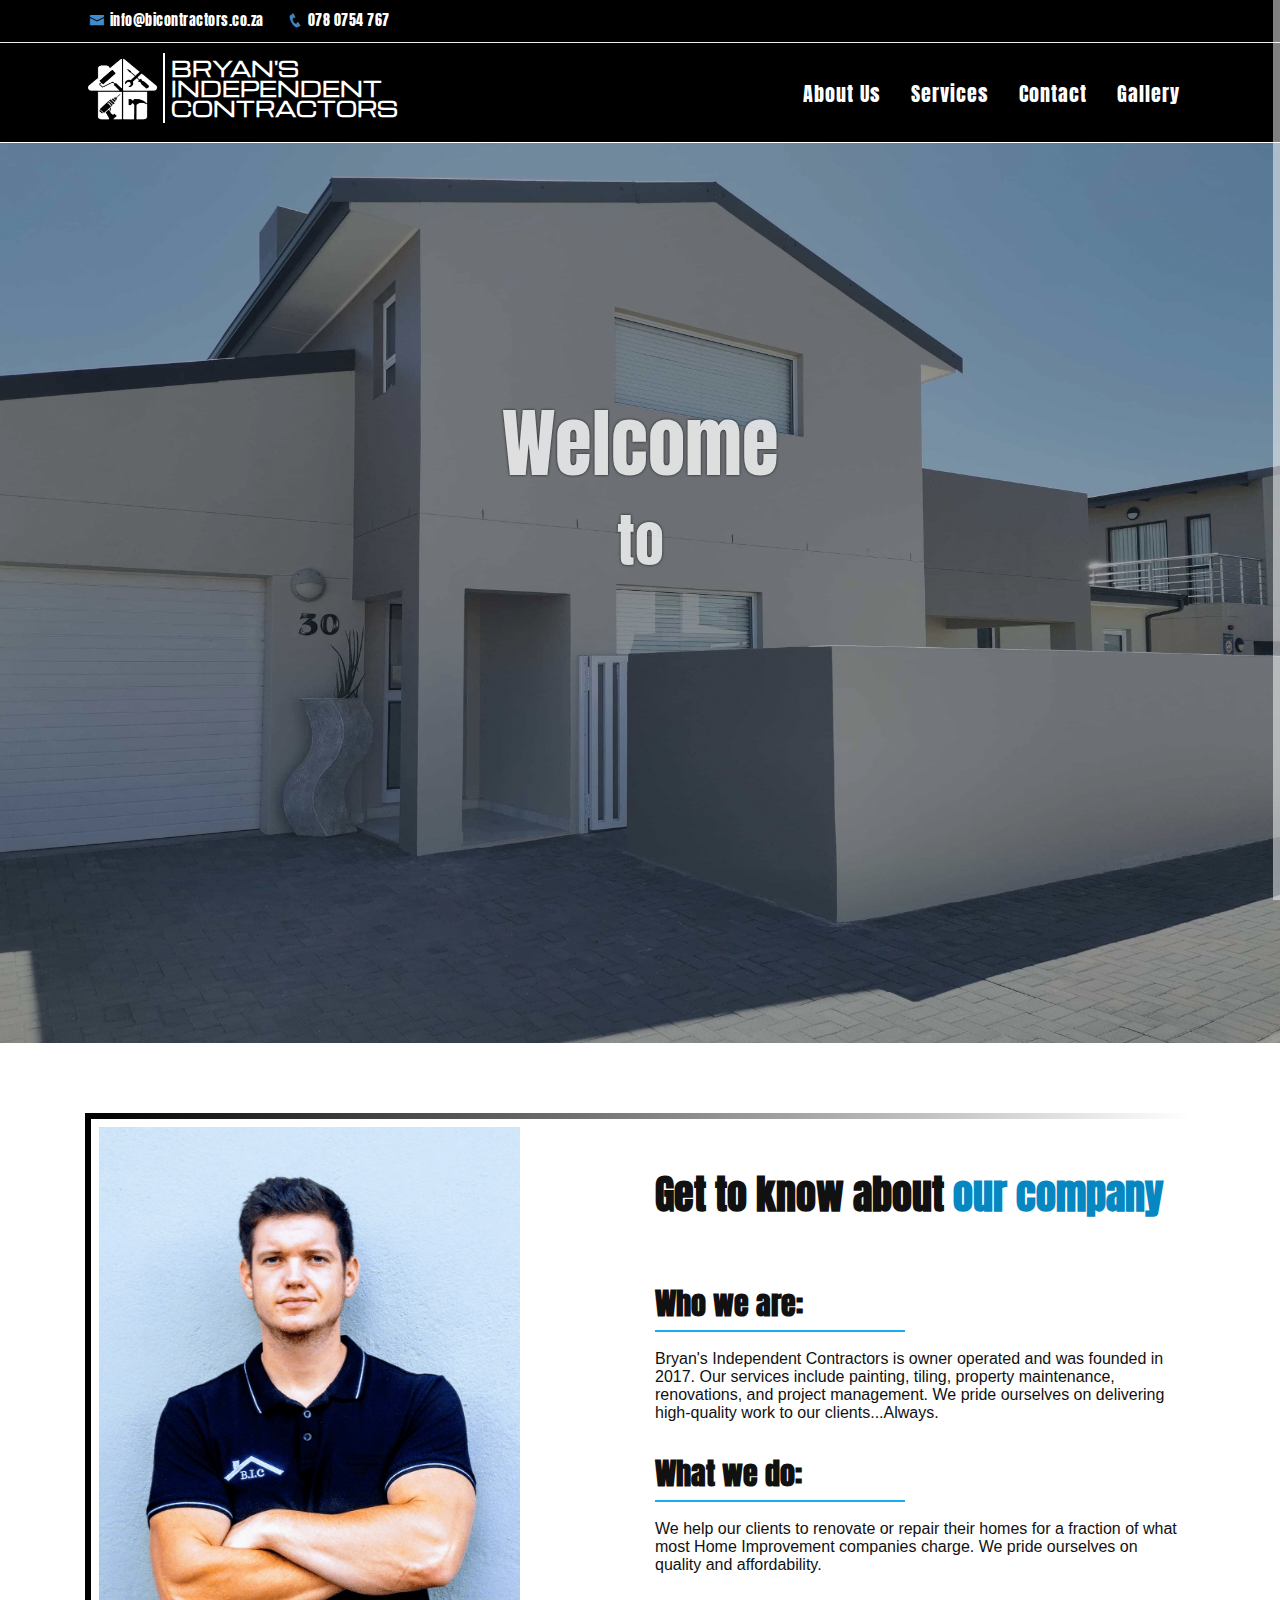
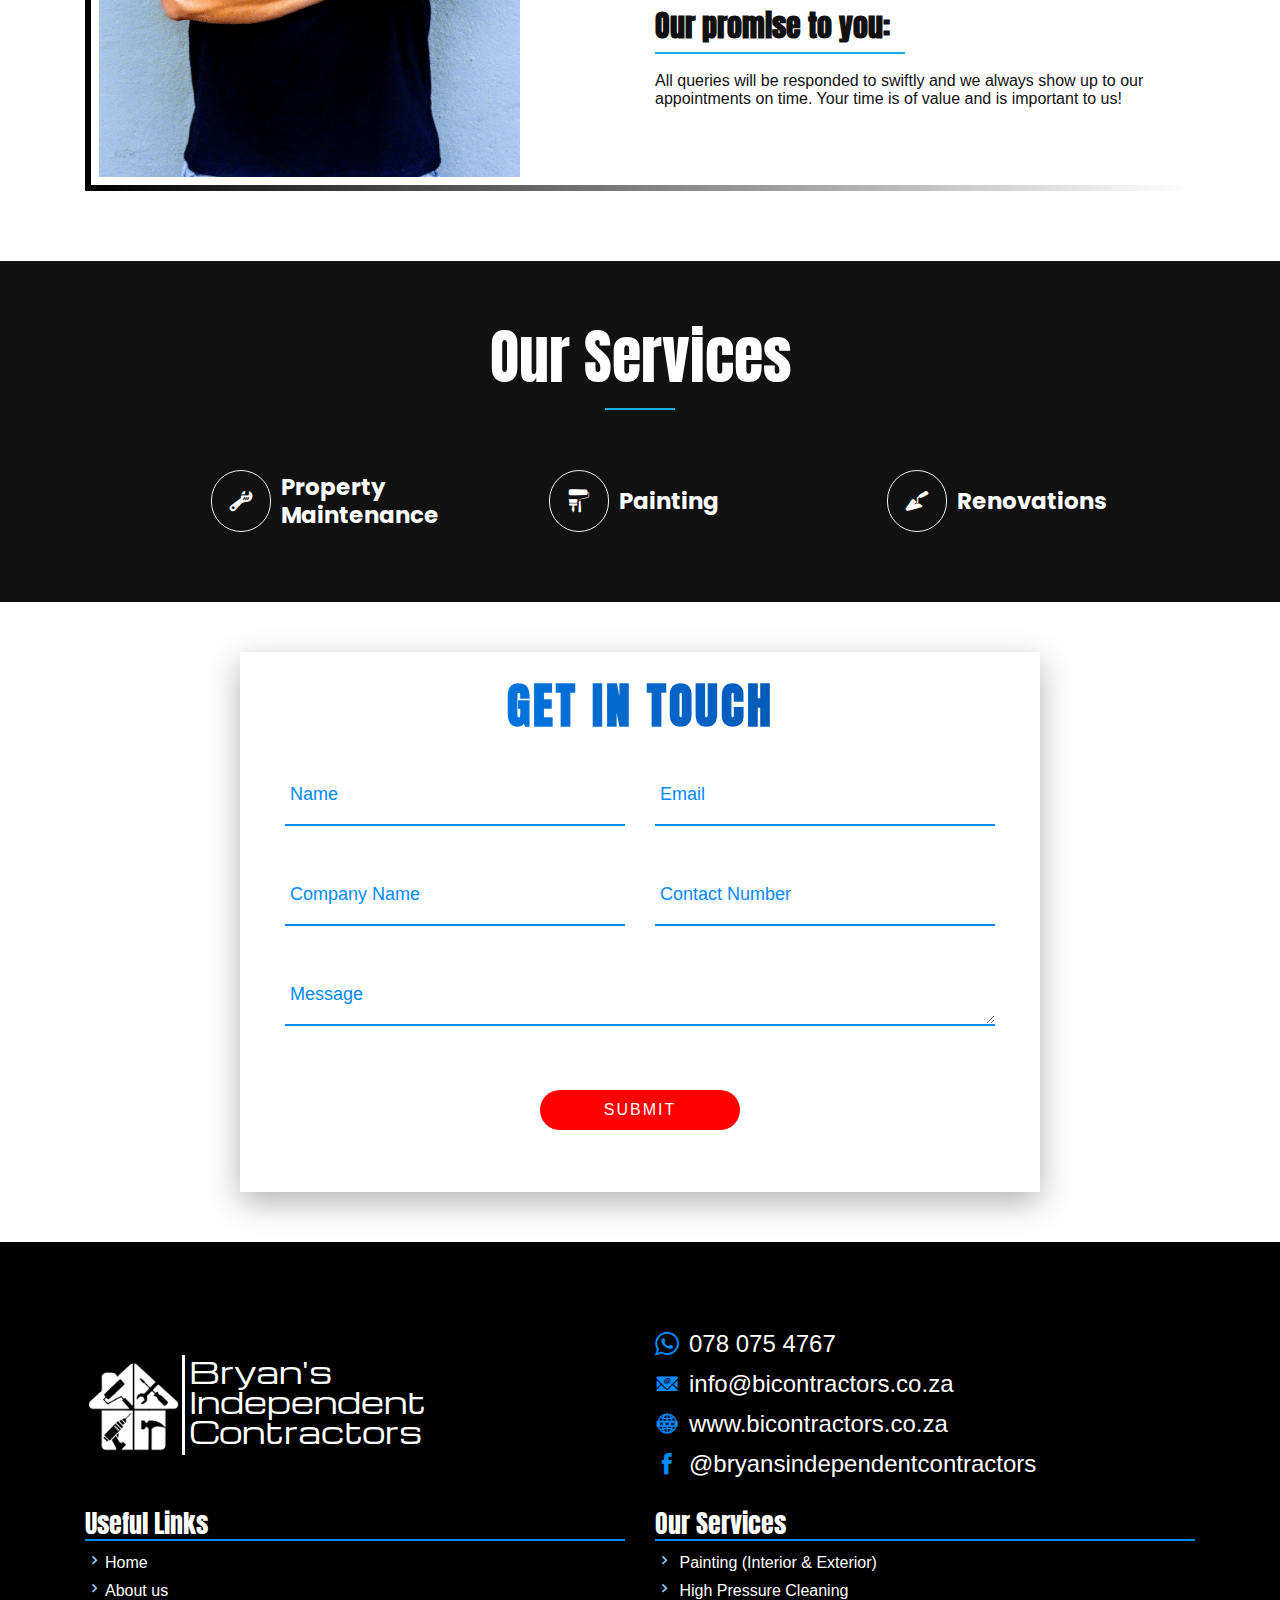
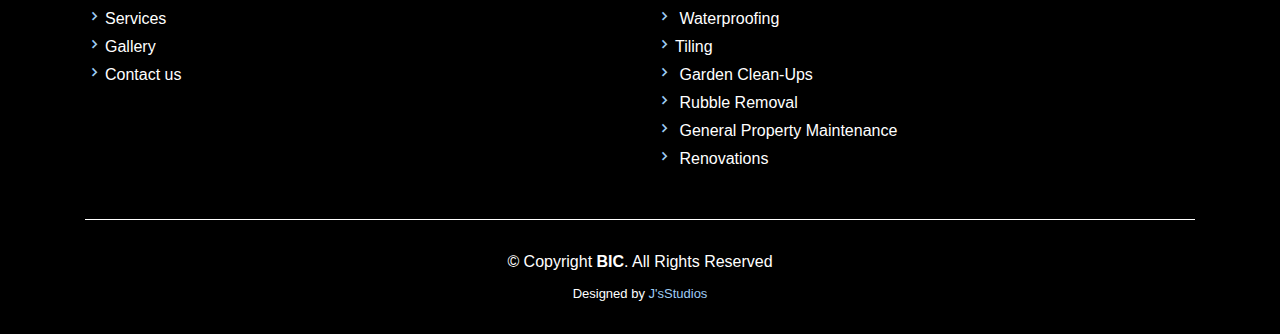
<file: index.html>
<!DOCTYPE html>
<html lang="en">
	<head>
		<meta charset="UTF-8" />
		<meta name="viewport" content="width=device-width, initial-scale=1.0" />

		<link href="/assets/vendor/bootstrap/css/bootstrap.min.css" rel="stylesheet" async />
		<link href="/assets/vendor/icofont/icofont.min.css" rel="stylesheet" async />
		<link href="/assets/vendor/boxicons/css/boxicons.min.css" rel="stylesheet" async />
		<link href="/assets/vendor/animate.css/animate.min.css" rel="stylesheet" async />
		<link rel="stylesheet" type="text/css" href="./assets/css/style.css" async />
		<title>Bryan's Independent Contractors</title>
	</head>

	<body>
		<!-- ======= Scroll Bar ======= -->
		<div id="progressbar"></div>
		<div id="scrollPath"></div>

		<!-- ======= Top Bar ======= -->
		<div id="topbar">
			<div class="container">
				<div class="row">
					<div class="col-md-8 col-xs-12">
						<div class="contact-info">
							<a href="#contactForm"
								><i class="icofont-envelope"></i>info@bicontractors.co.za</a
							>
							<a class="pl-3"><i class="icofont-phone"></i>078 0754 767</a>
						</div>
					</div>
				</div>
			</div>
		</div>

		<!-- ======= Nav ======= -->
		<header id="header">
			<div class="container">
				<div class="logo float-left">
					<img
						src="assets/images/logo(compressed).png"
						alt="Company logo"
						class="navbar-image"
					/>
					<a class="navbar-brand" href="index.html"
						><span>
							Bryan's<br />
							Independent<br />
							Contractors
						</span></a
					>
				</div>

				<!-- .nav-menu -->
				<nav class="nav-menu float-right d-none d-lg-block">
					<ul>
						<li class="nav-item"><a href="#about">About Us</a></li>
						<li><a href="#services">Services</a></li>
						<li><a href="#contactForm">Contact</a></li>
						<li><a href="assets/html/gallery.html">Gallery</a></li>
					</ul>
				</nav>
			</div>
		</header>

		<!-- ======= Intro Landing Page Photo Section ======= -->
		<section id="introLanding">
			<div class="introPhoto">
				<div class="container introHeading">
					<h2 class="headingOne text-center">Welcome <br /><span>to</span><br /></h2>
					<h1 class="headingTwo text-center">Bryan's Independent Contractors</h1>
				</div>

				<div class="quoteButtonContainer">
					<a class="quoteButton" href="#contactForm"><span>Get Quote</span></a>
				</div>
			</div>
		</section>

		<!-- ======= About Section ======= -->
		<section id="about">
			<div class="container">
				<div class="more-info-content">
					<div class="row p-2">
						<div class="col-md-6 left-image d-none d-md-block">
							<img
								src="assets/images/pp(compressed).png"
								loading="lazy"
								alt="Photo of the owner of the company"
							/>
						</div>
						<div class="col-md-6 align-self-center">
							<div class="right-content">
								<h2>Get to know about <em>our company</em></h2>

								<h4>Who we are:</h4>

								<p>
									Bryan's Independent Contractors is owner operated and was founded in
									2017. Our services include painting, tiling, property maintenance,
									renovations, and project management. We pride ourselves on delivering
									high-quality work to our clients...Always.
								</p>
								<h4>What we do:</h4>
								<p>
									We help our clients to renovate or repair their homes for a fraction of
									what most Home Improvement companies charge. We pride ourselves on
									quality and affordability.
								</p>

								<h4>Our promise to you:</h4>
								<p>
									All queries will be responded to swiftly and we always show up to our
									appointments on time. Your time is of value and is important to us!
								</p>
							</div>
						</div>
					</div>
				</div>
			</div>
		</section>

		<!-- Services -->
		<section id="services">
			<div class="container">
				<div class="services-header">
					<h2 class="services-title">Our Services</h2>
					<hr id="lines" />
				</div>
				<div class="row mainItemsBox">
					<div class="col-lg-4">
						<div class="item-boxes">
							<div class="icon">
								<a href="assets/html/gallery.html"><i class="icofont-wrench"></i></a>
							</div>
							<h4>
								Property <br />
								Maintenance<br />
							</h4>
						</div>
					</div>
					<div class="col-lg-4">
						<div class="item-boxes">
							<div class="icon">
								<a href="assets/html/gallery_2.html"
									><i class="icofont-paint-brush"></i
								></a>
							</div>
							<h4>Painting</h4>
						</div>
					</div>
					<div class="col-lg-4">
						<div class="item-boxes">
							<div class="icon">
								<a href="assets/html/gallery_3.html"><i class="icofont-trowel"></i></a>
							</div>
							<h4>Renovations</h4>
						</div>
					</div>
				</div>
			</div>
		</section>
		<!-- Services End -->

		<!-- start contact -->
		<section id="contactForm" class="get_in_touch">
			<h1 class="title">Get In Touch</h1>
			<form
				action="https://formsubmit.io/send/6084f6c3-0a82-4655-9dc6-27ac0ac31f08"
				method="POST"
			>
				<input name="_redirect" type="hidden" id="name" value="/" />
				<div class="container">
					<div class="contact-form row">
						<div class="form-field col-lg-6">
							<input id="name" class="input-text" type="text" name="name" />
							<label for="name" class="label">name</label>
						</div>
						<div class="form-field col-lg-6">
							<input id="email" class="input-text" type="email" name="email" />
							<label for="email" class="label">email</label>
						</div>
						<div class="form-field col-lg-6">
							<input id="company" class="input-text" type="text" name="" />
							<label for="company" class="label">company name</label>
						</div>
						<div class="form-field col-lg-6">
							<input id="phone" class="input-text" type="text" name="" />
							<label for="phone" class="label">contact number</label>
						</div>
						<div class="form-field col-lg-12">
							<textarea
								id="comment"
								class="input-text"
								type="text"
								name="comment"
							></textarea>
							<label for="message" class="label">message</label>
						</div>
						<div class="form-field col-lg submit">
							<input class="submit-btn" type="submit" value="Submit" />
						</div>
					</div>
				</div>
			</form>
		</section>
		<!-- end contact -->

		<!-- ======= Footer ======= -->
		<section id="footer">
			<div class="container">
				<div class="sub-footer">
					<div class="row">
						<div class="footer-logo col-md-6">
							<img class="footer-logo-image" src="assets/images/logo.png" />
							<h3>
								Bryan's <br />
								Independent Contractors
							</h3>
						</div>
						<div class="col-md-6 footer-info-links">
							<ul>
								<li>
									<p><i class="icofont-brand-whatsapp"></i>078 075 4767</p>
								</li>
								<li>
									<p><i class="icofont-email"></i>info@bicontractors.co.za</p>
								</li>
								<li>
									<p><i class="icofont-web"></i>www.bicontractors.co.za</p>
								</li>
								<li>
									<p><i class="icofont-facebook"></i>@bryansindependentcontractors</p>
								</li>
							</ul>
						</div>
					</div>

					<div class="row">
						<div class="col-md-6 footer-links">
							<h4>Useful Links</h4>
							<ul>
								<li>
									<a href="#"><i class="bx bx-chevron-right"></i>Home</a>
								</li>
								<li>
									<a href="#about"> <i class="bx bx-chevron-right"></i>About us</a>
								</li>
								<li>
									<a href="#services"><i class="bx bx-chevron-right"></i>Services</a>
								</li>
								<li>
									<a href="assets/html/gallery.html"
										><i class="bx bx-chevron-right"></i>Gallery</a
									>
								</li>
								<li>
									<a href="#contactForm"><i class="bx bx-chevron-right"></i>Contact us</a>
								</li>
							</ul>
						</div>

						<div class="col-md-6 footer-links">
							<h4>Our Services</h4>
							<ul>
								<li>
									<i class="bx bx-chevron-right"></i>
									<a href="assets/html/gallery_2.html">Painting (Interior & Exterior)</a>
								</li>
								<li>
									<i class="bx bx-chevron-right"></i>
									<a href="assets/html/gallery_3.html">High Pressure Cleaning</a>
								</li>
								<li>
									<i class="bx bx-chevron-right"></i>
									<a href="assets/html/gallery_1.html">Waterproofing</a>
								</li>
								<li>
									<i class="bx bx-chevron-right"></i
									><a href="assets/html/gallery.html">Tiling</a>
								</li>
								<li>
									<i class="bx bx-chevron-right"></i>
									<a href="assets/html/gallery_3.html">Garden Clean-Ups</a>
								</li>
								<li>
									<i class="bx bx-chevron-right"></i>
									<a href="assets/html/gallery_3.html">Rubble Removal</a>
								</li>
								<li>
									<i class="bx bx-chevron-right"></i>
									<a href="assets/html/gallery_2.html">General Property Maintenance</a>
								</li>
								<li>
									<i class="bx bx-chevron-right"></i>
									<a href="assets/html/gallery_3.html">Renovations</a>
								</li>
							</ul>
						</div>
					</div>
				</div>
			</div>

			<div class="container">
				<div class="copyright">
					&copy; Copyright <strong><span>BIC</span></strong
					>. All Rights Reserved
				</div>
				<div class="credits">Designed by <a>J'sStudios</a></div>
			</div>
		</section>

		<a href="#" class="back-to-top"><i class="icofont-simple-up"></i></a>
		<!-- End Footer -->

		<script src="/assets/vendor/jquery/jquery.min.js" defer></script>
		<script
			src="https://cdnjs.cloudflare.com/ajax/libs/gsap/3.6.0/gsap.min.js"
			defer
		></script>
		<script src="/assets/vendor/bootstrap/js/bootstrap.bundle.min.js" defer></script>
		<script src="/assets/vendor/jquery.easing/jquery.easing.min.js" defer></script>
		<script src="/assets/js/app.js" defer></script>
	</body>
</html>
</file>
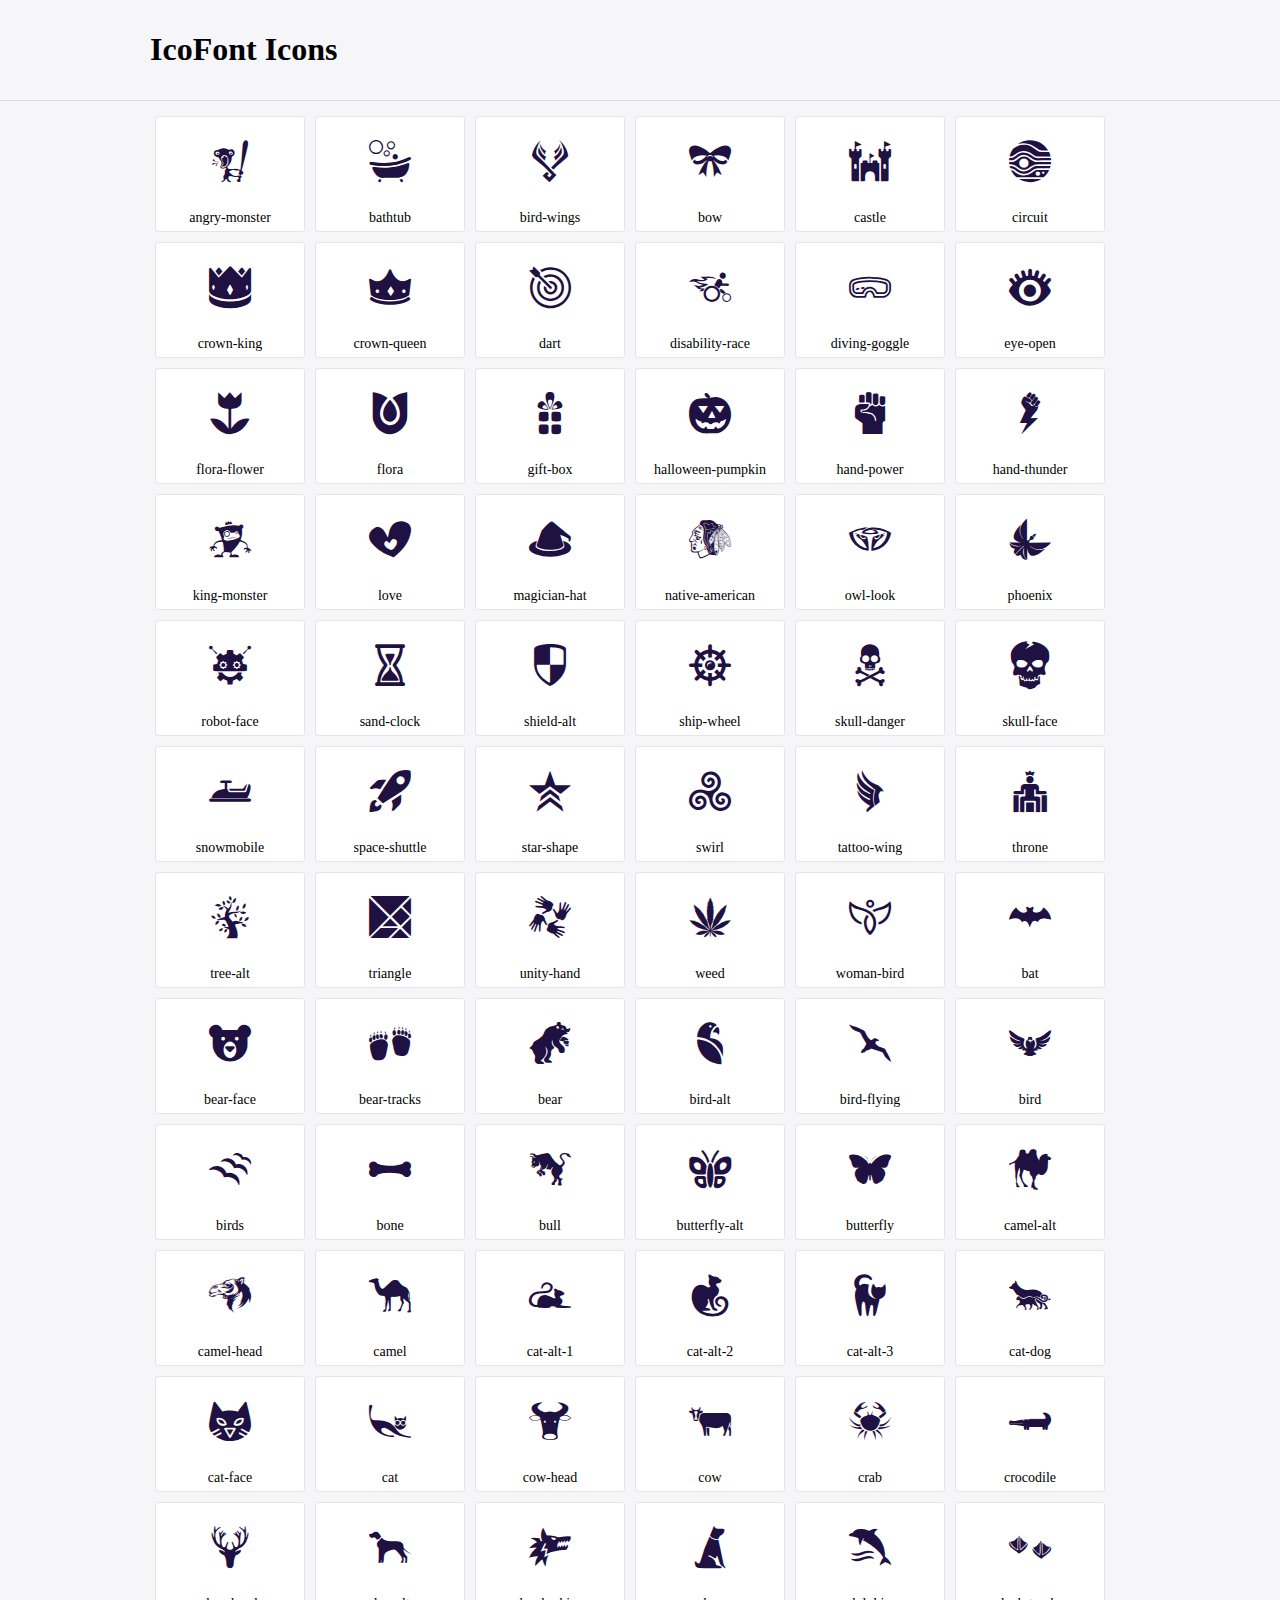
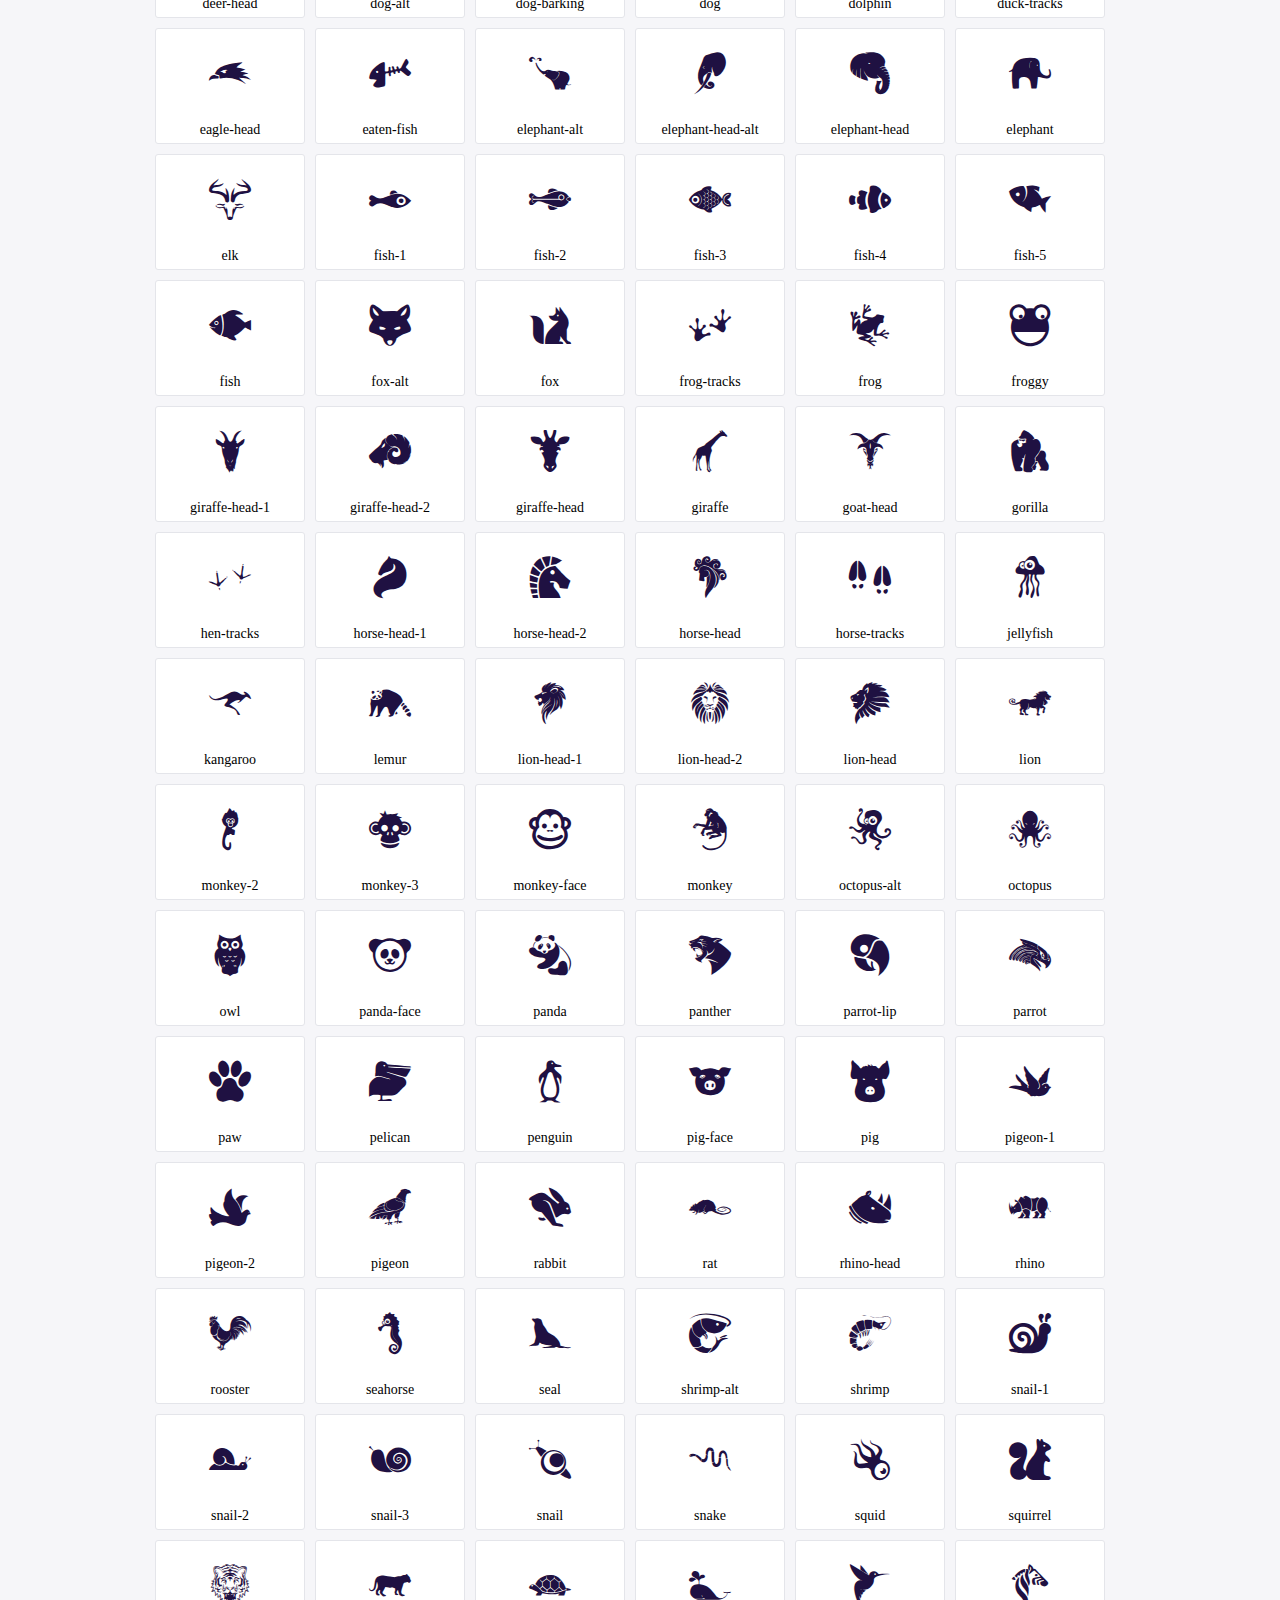
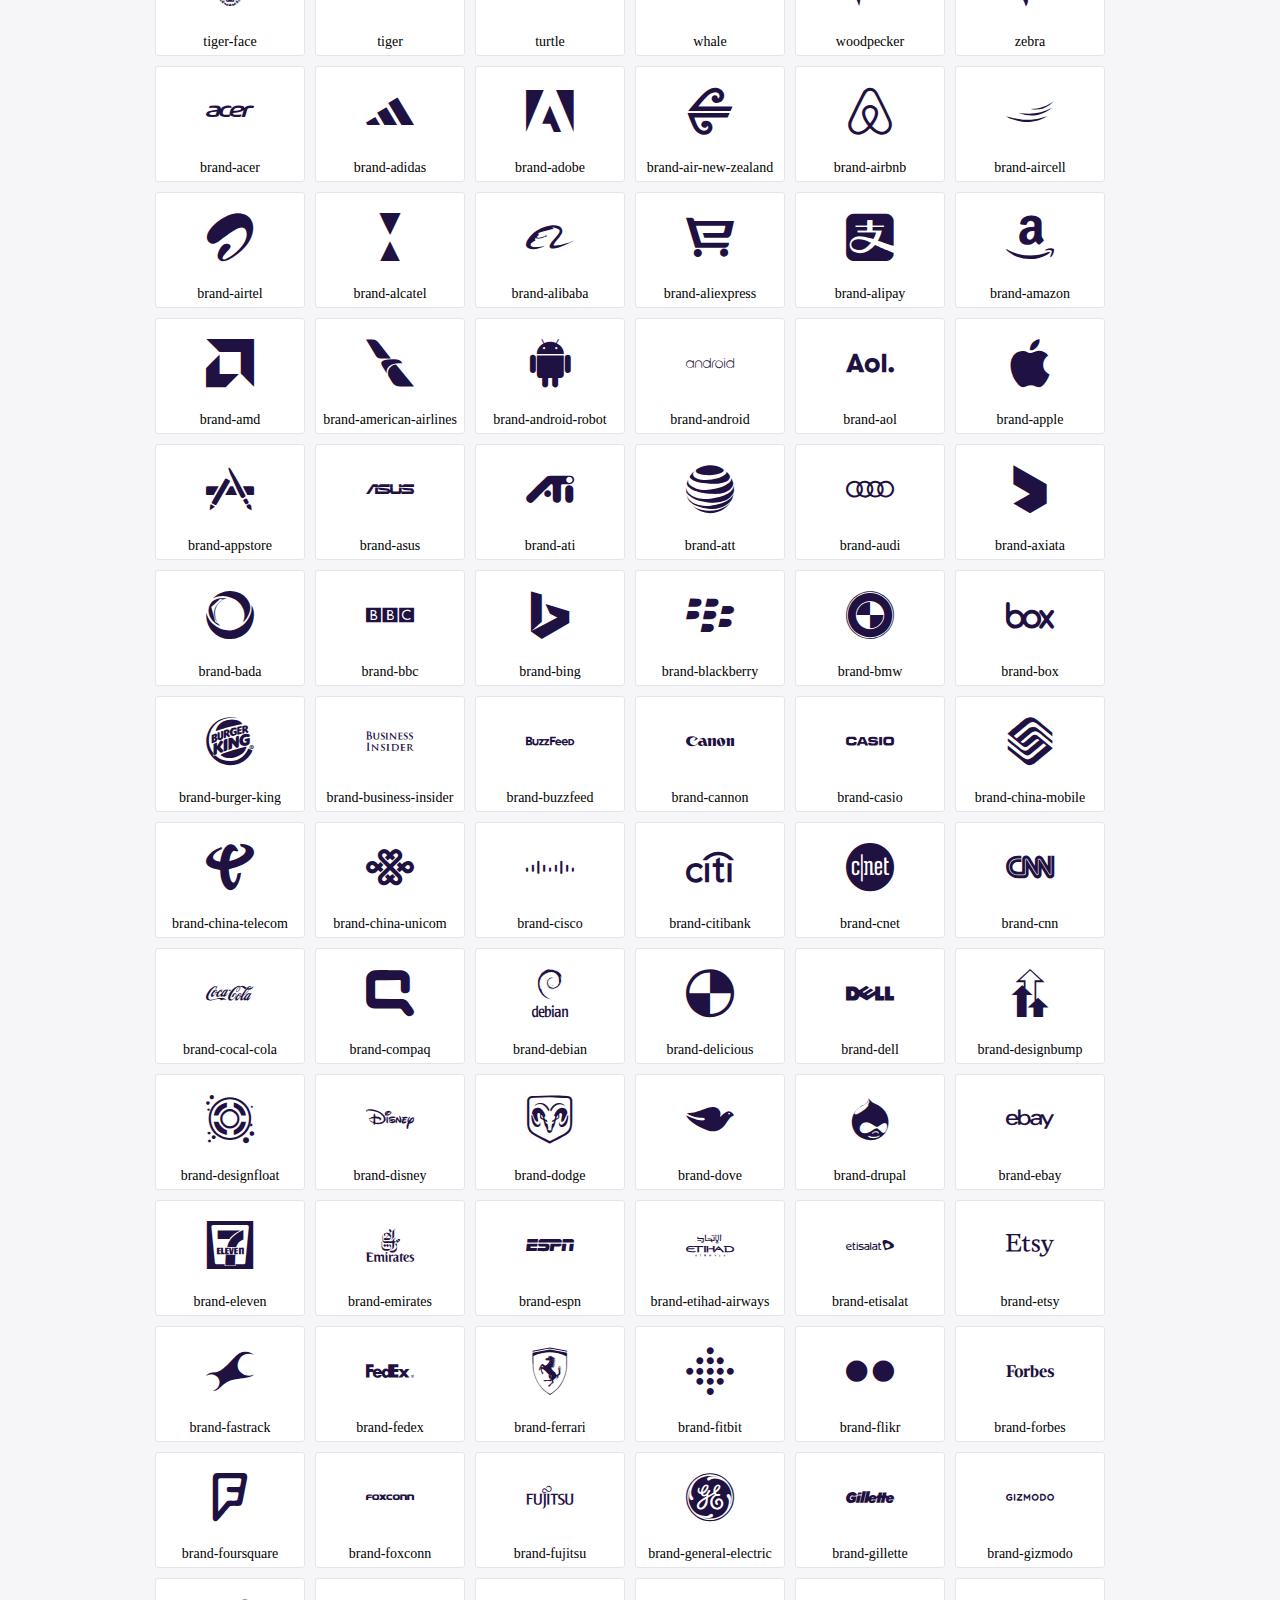
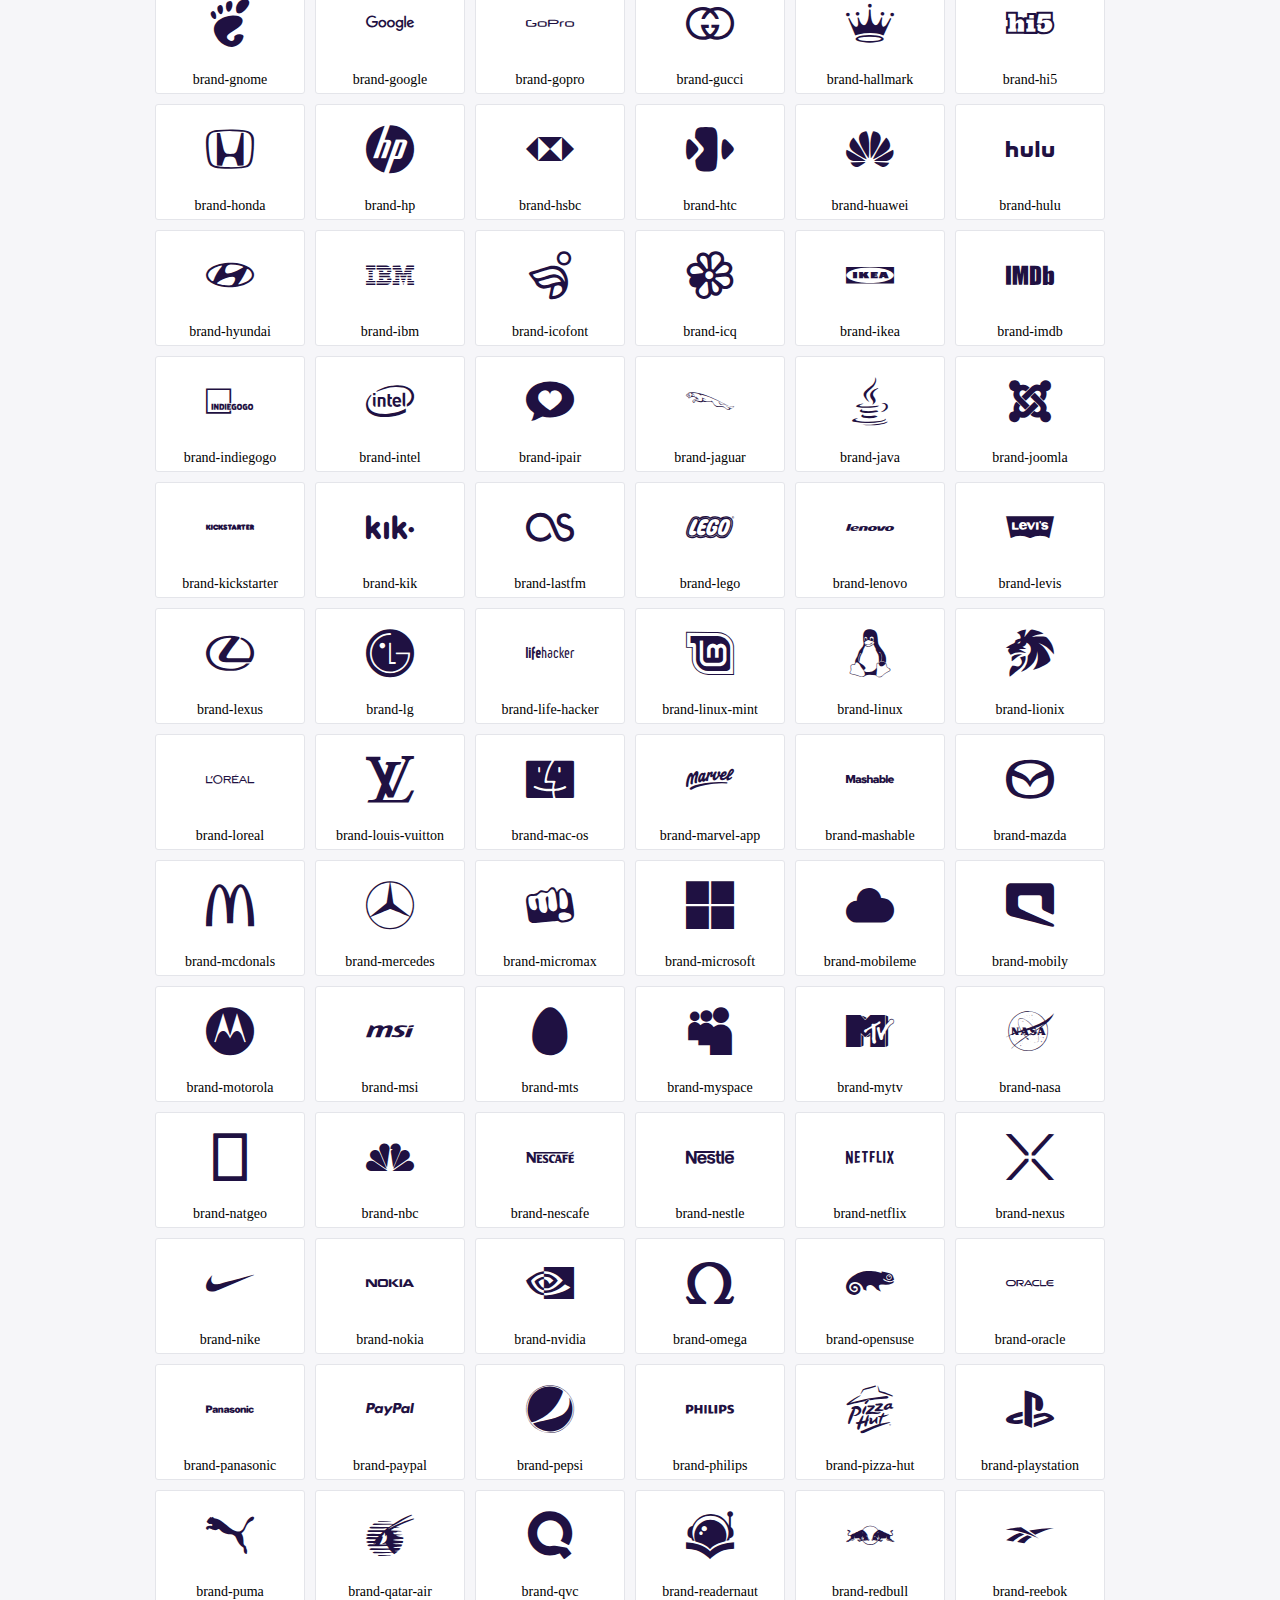
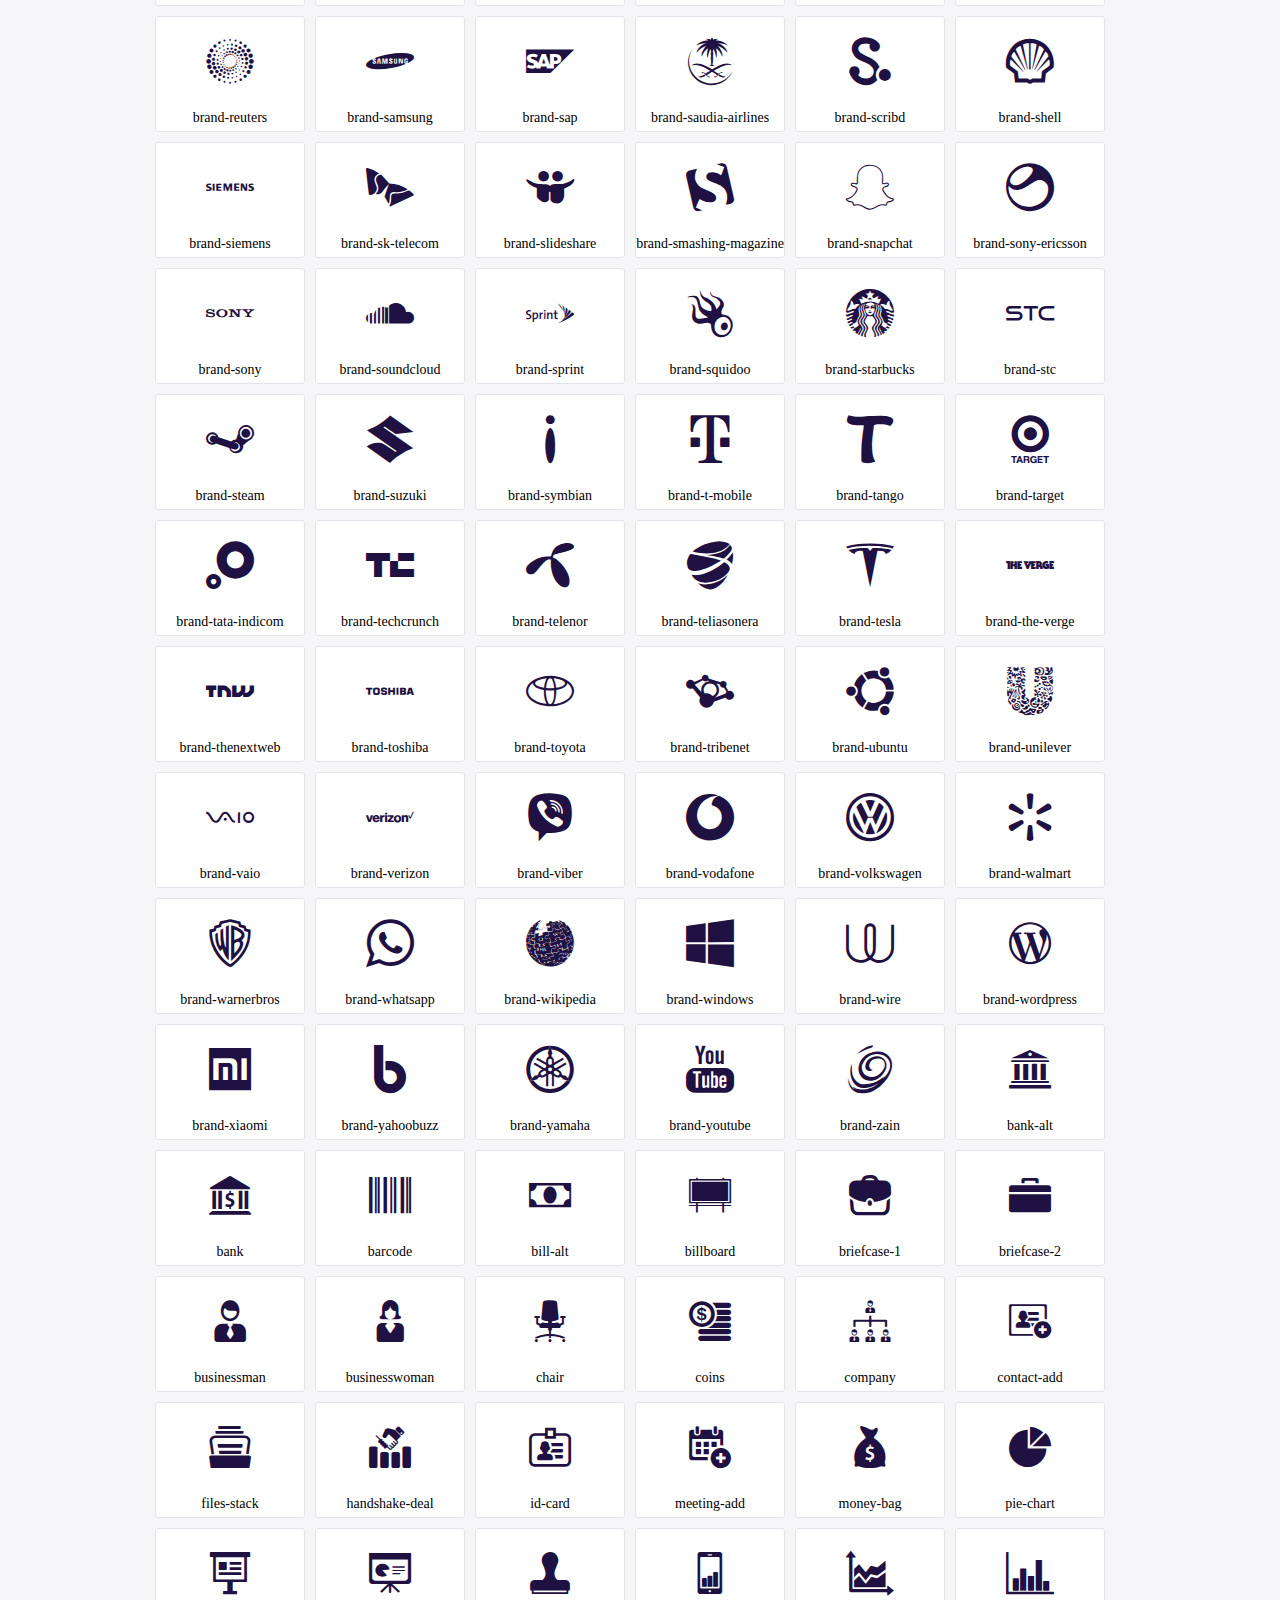
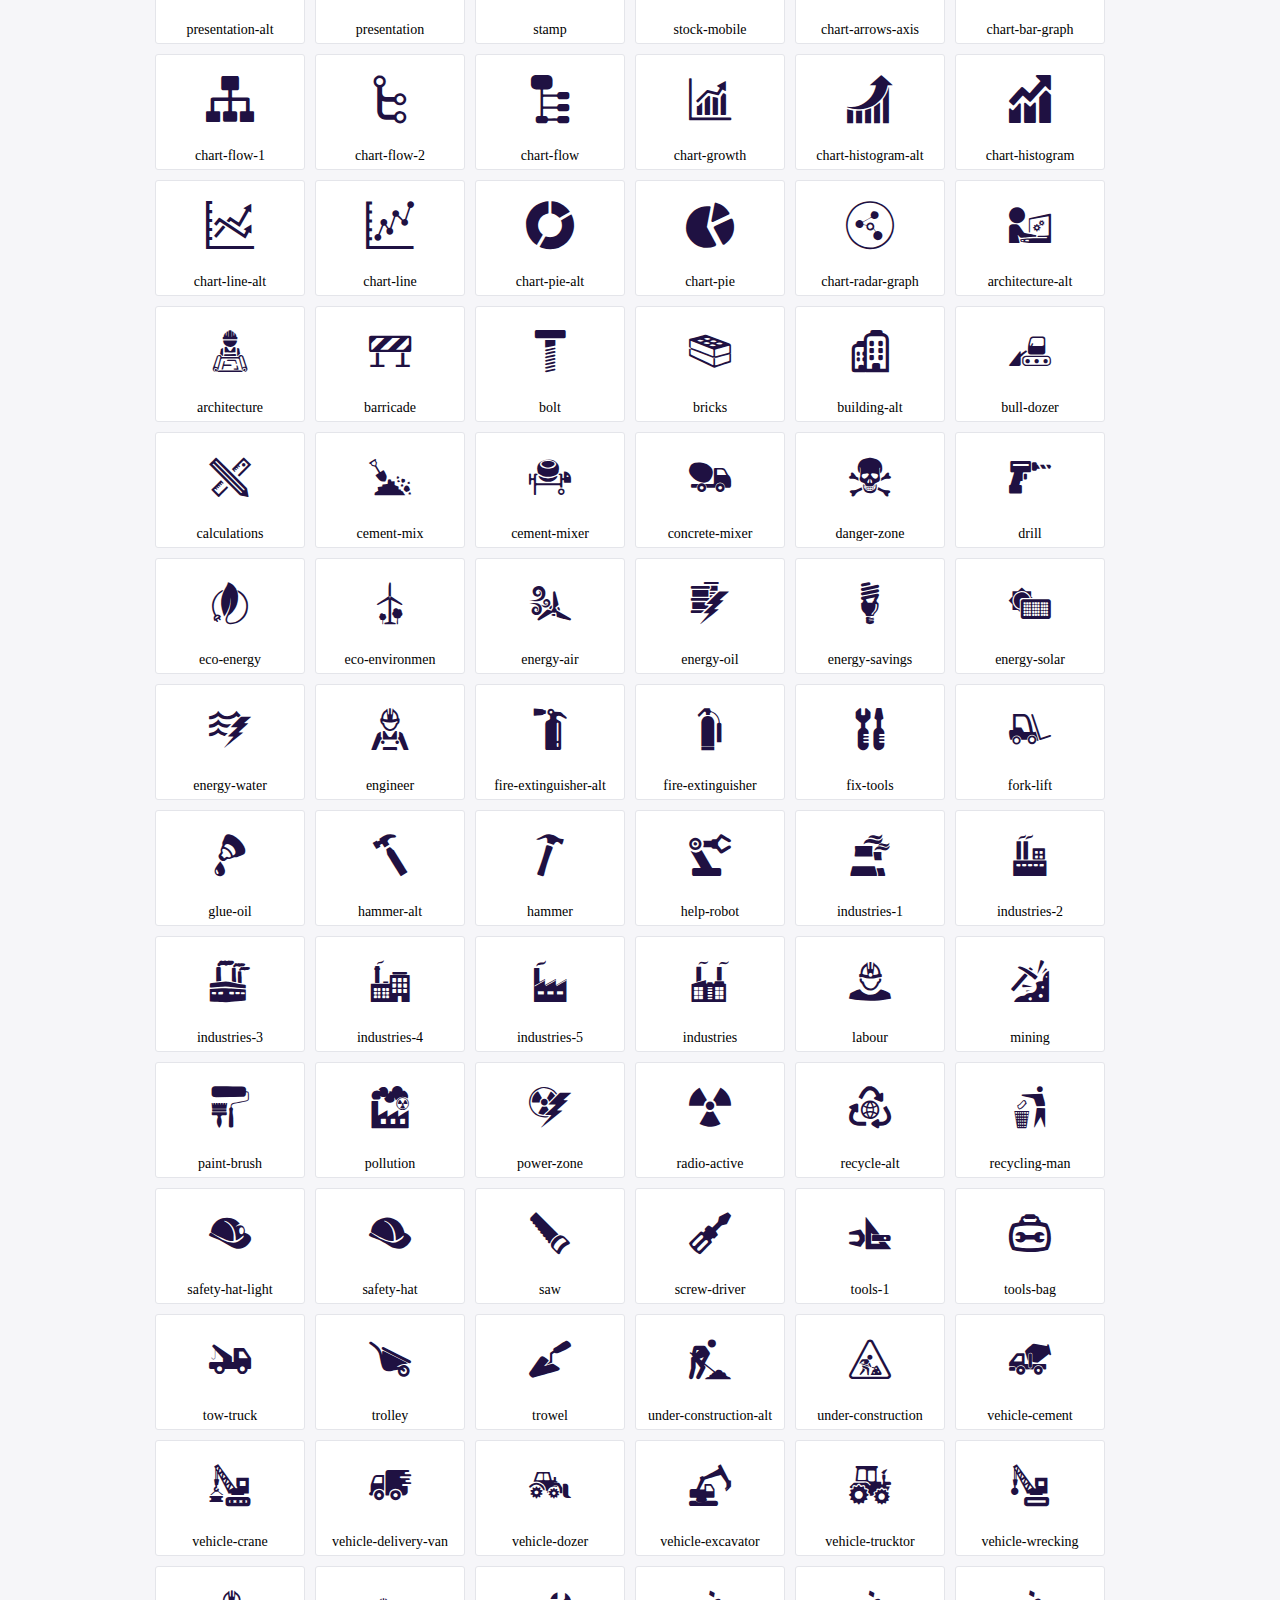
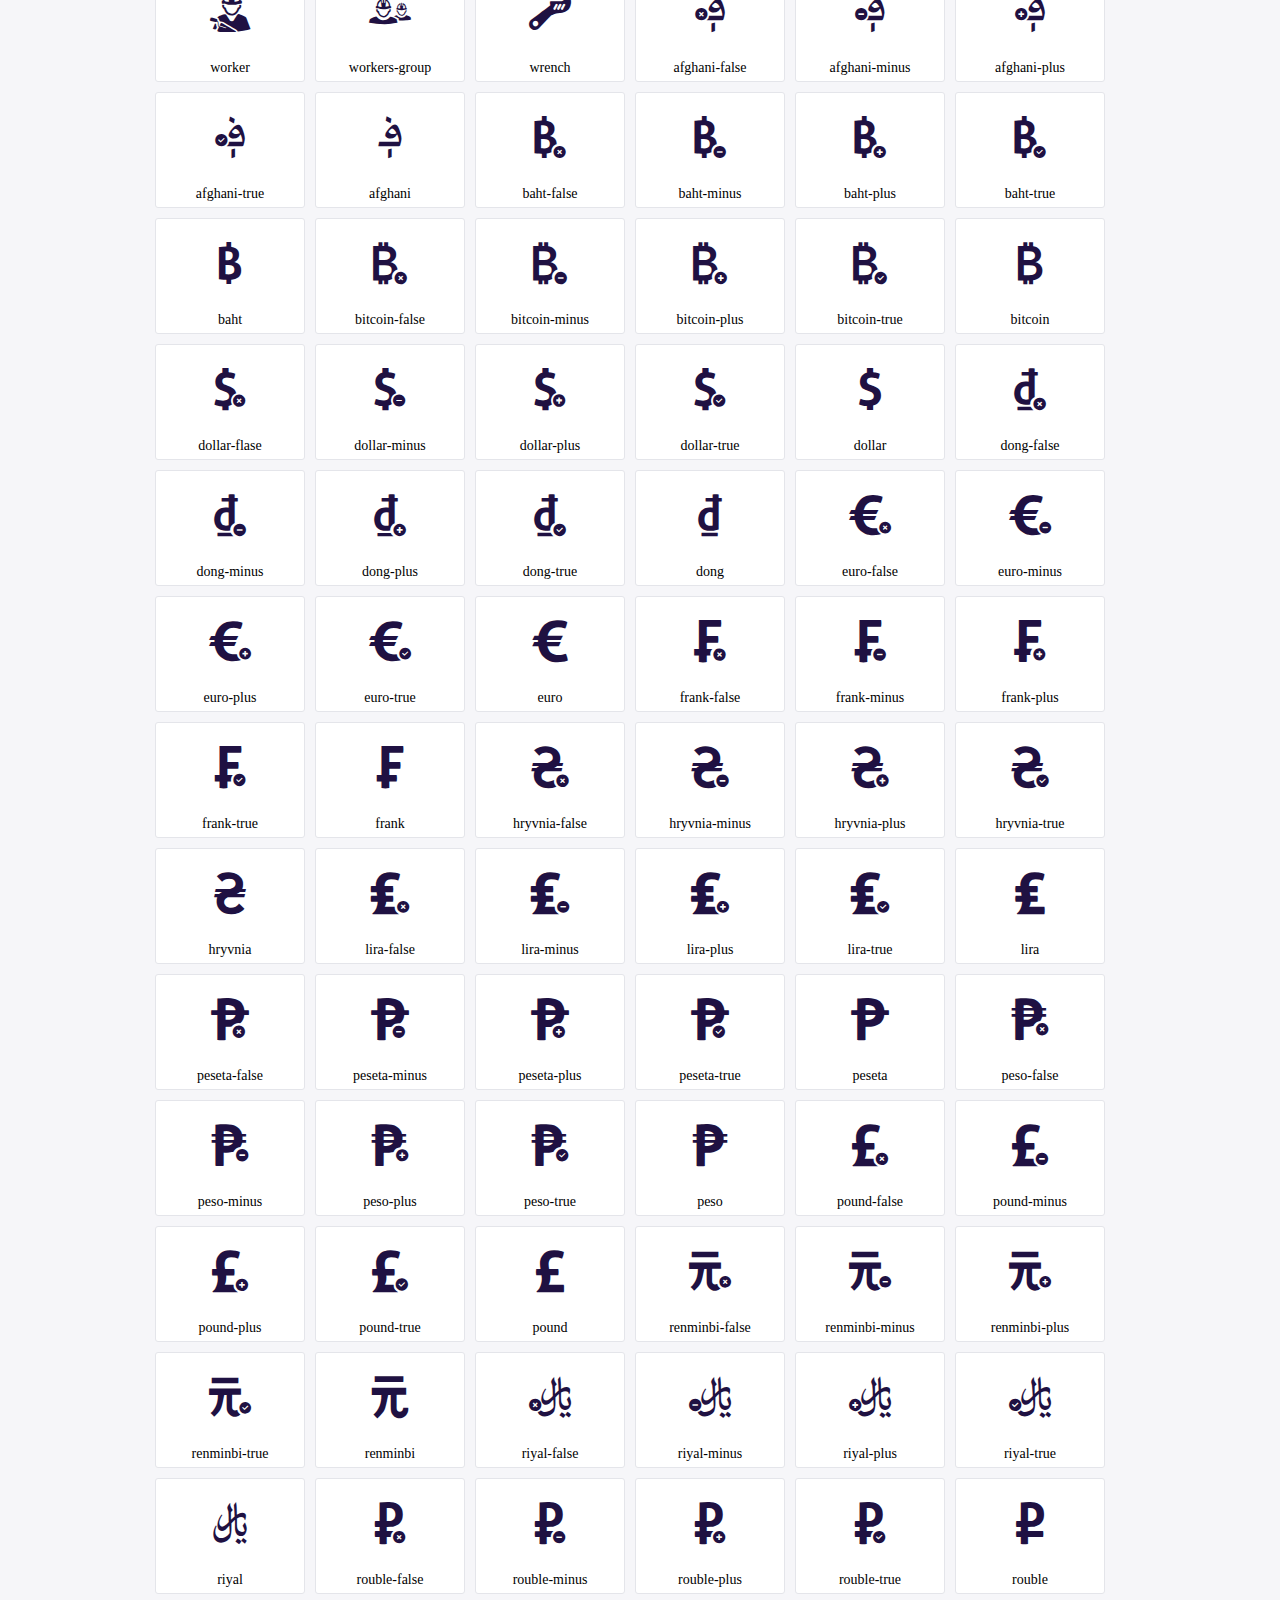
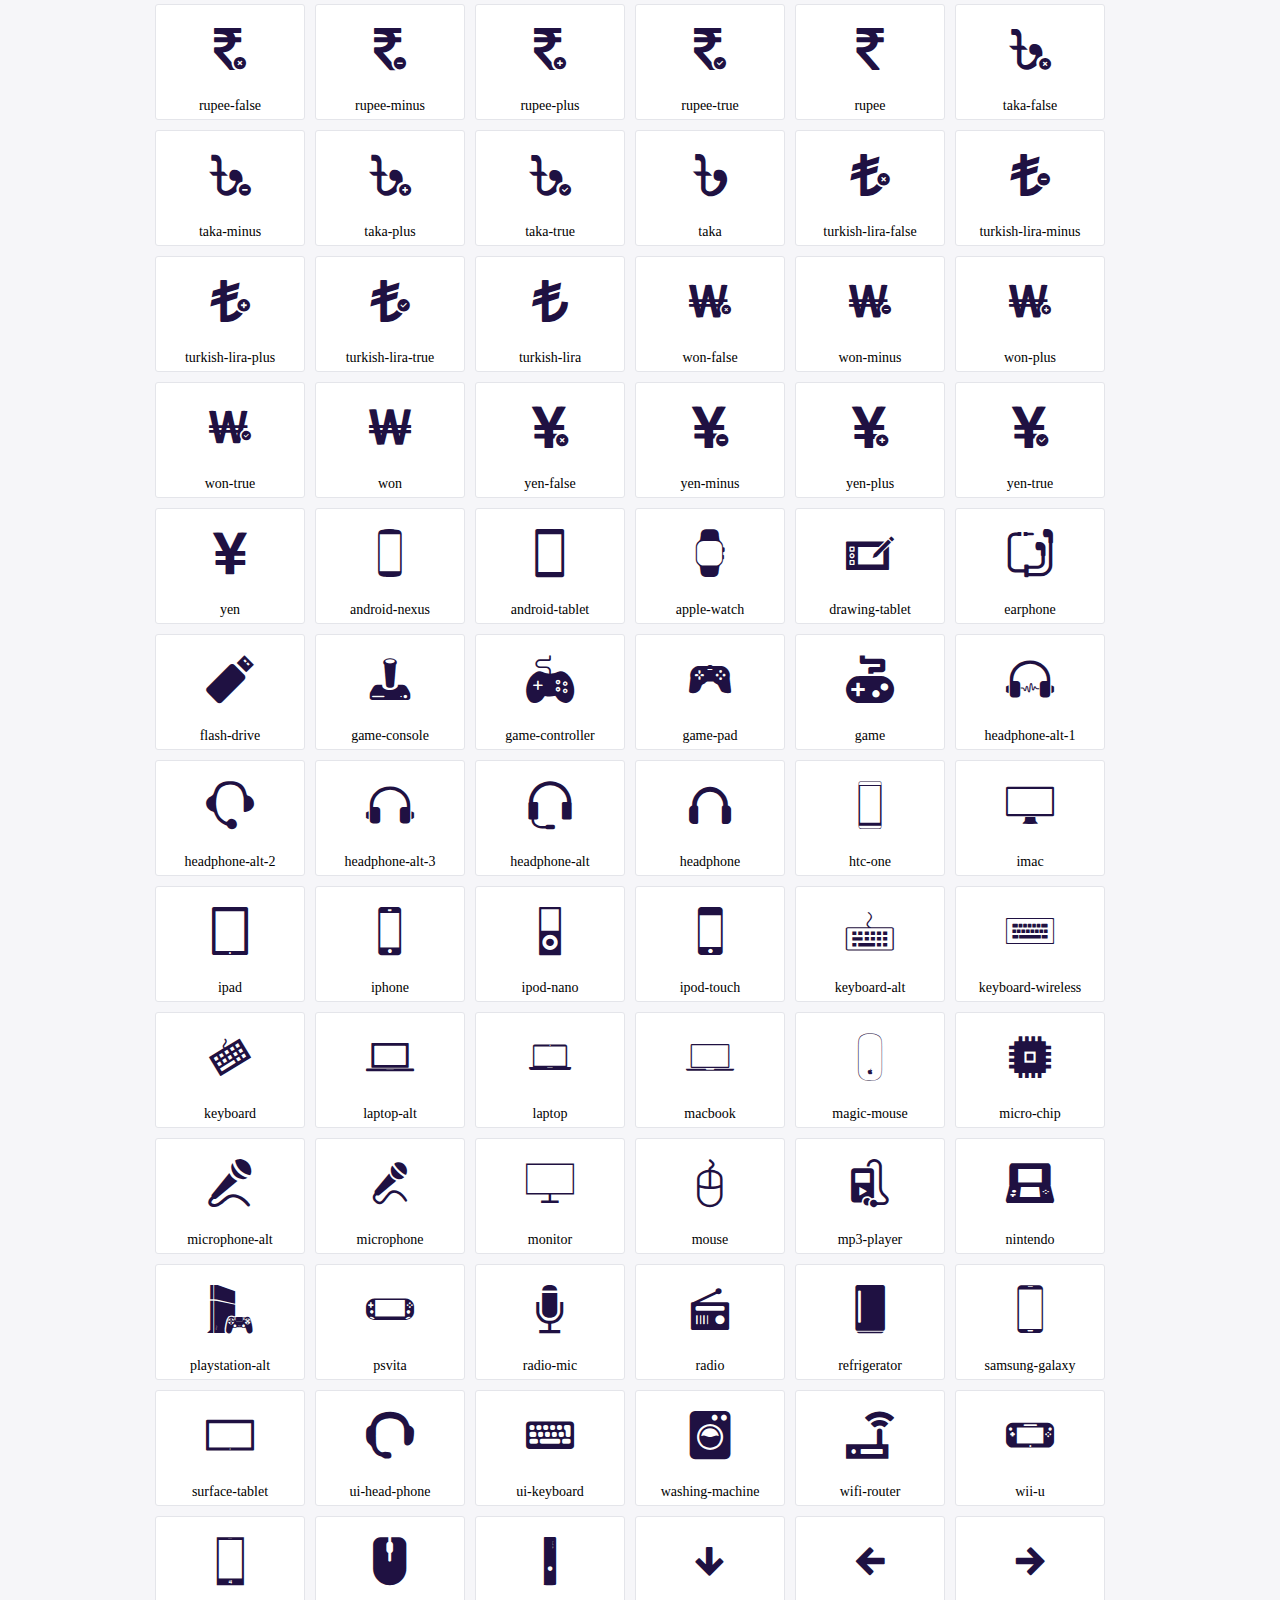
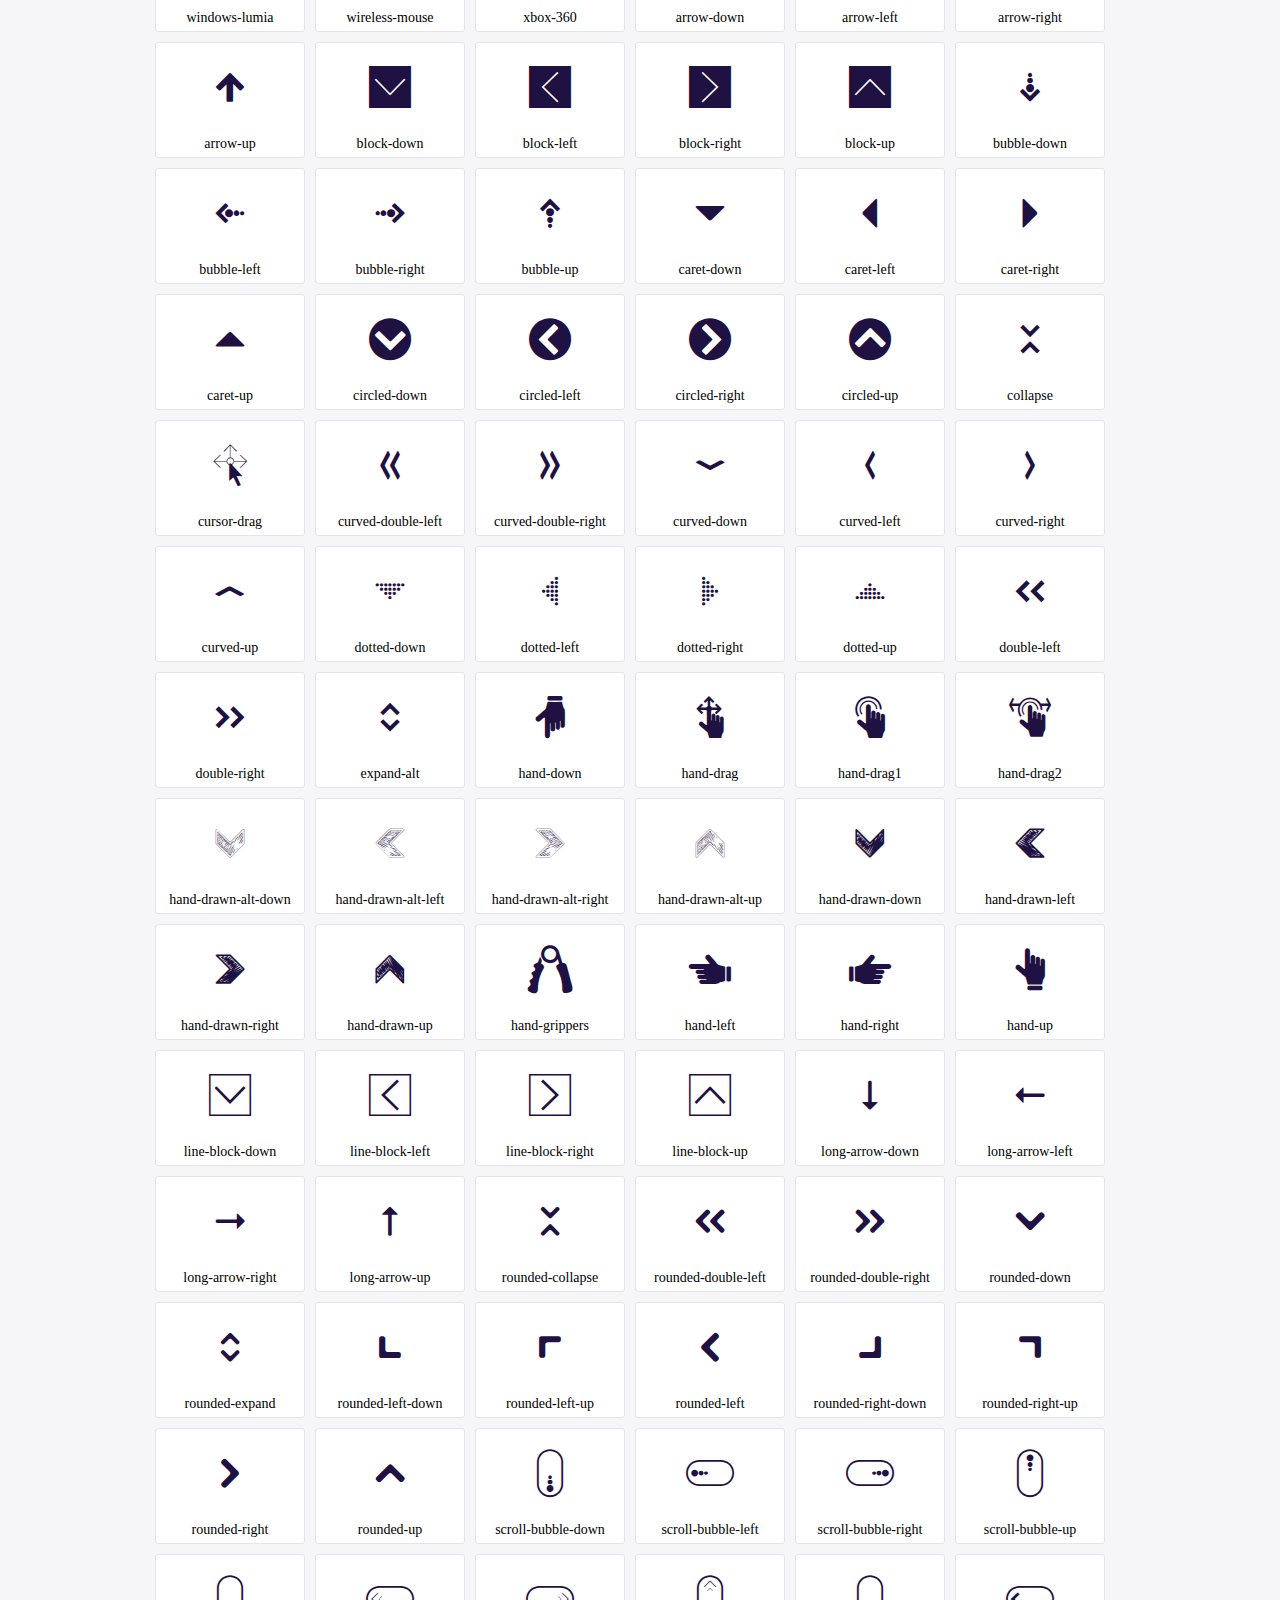
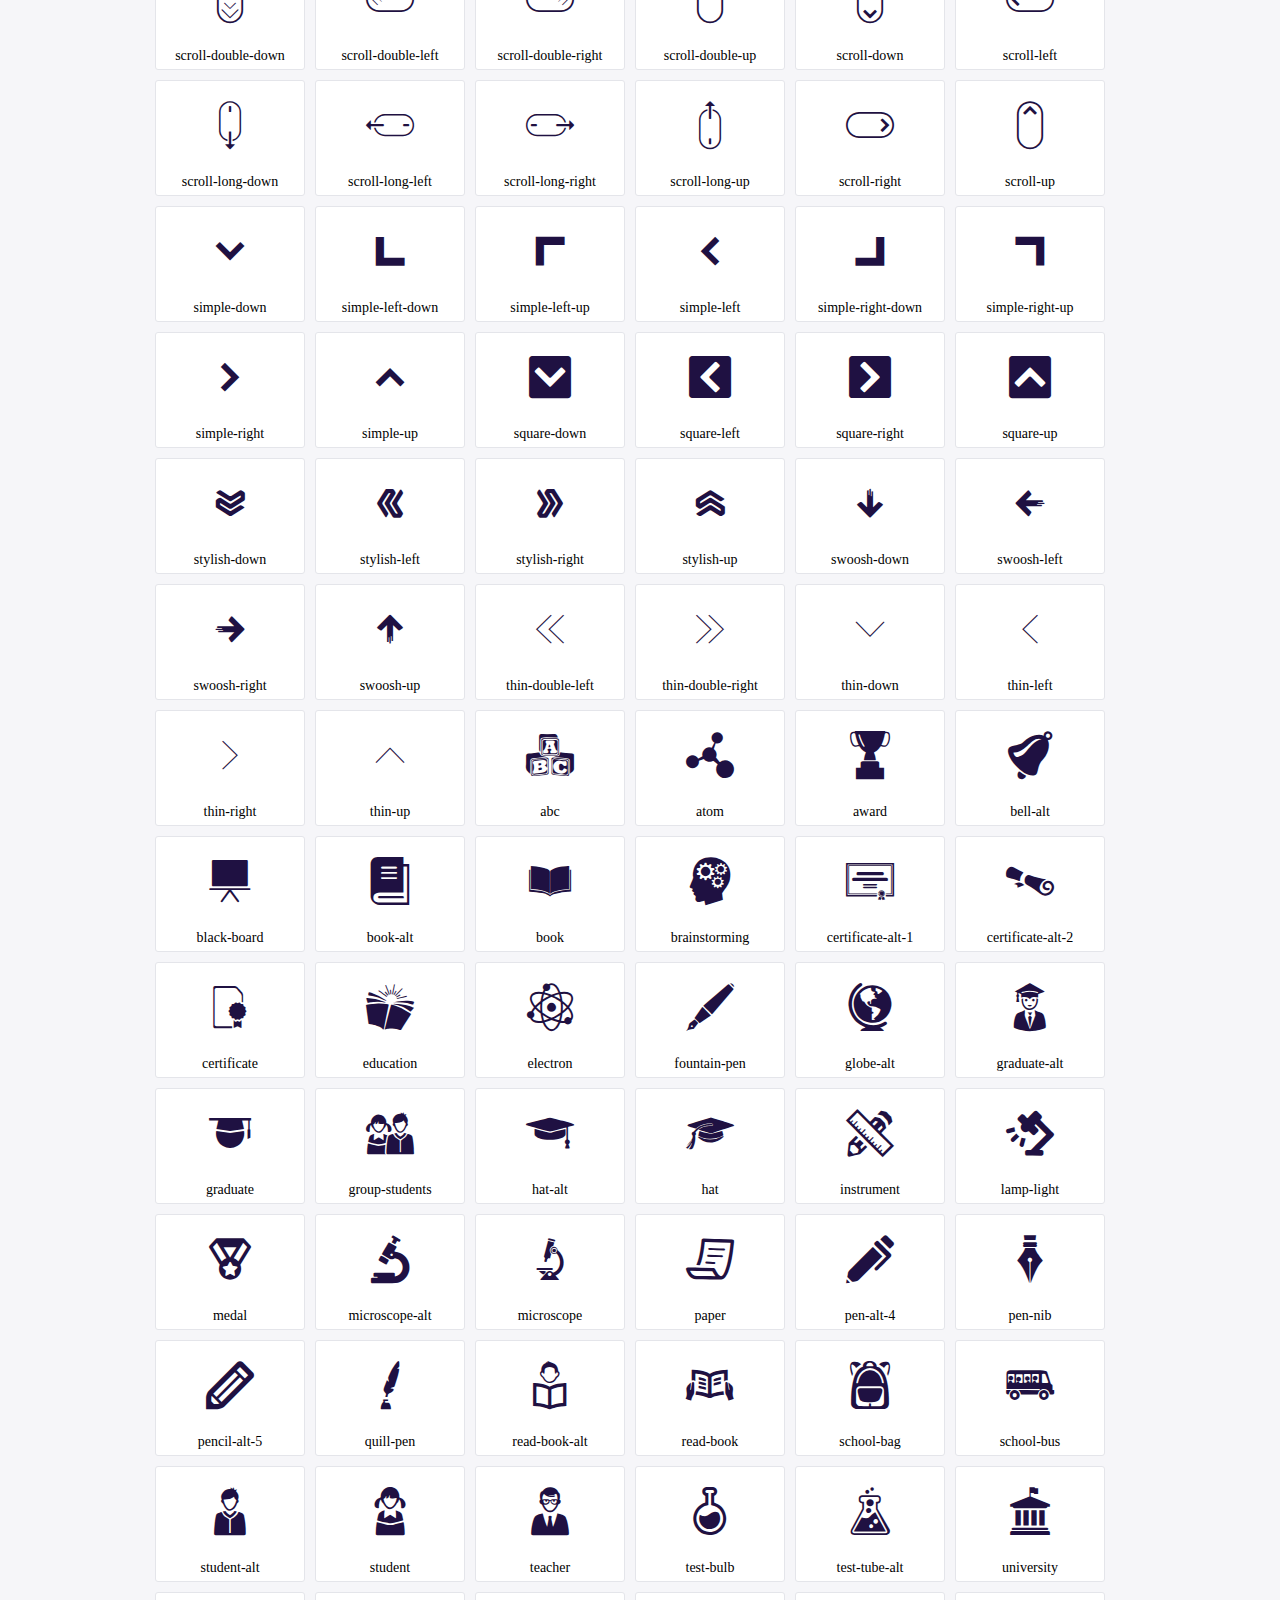
<file: assets/vendor/icofont/icofont/demo.html>
<!DOCTYPE html>
	<html>
	<head>
		<meta charset="utf-8">
		<title>Examples | IcoFont</title>
		<link rel="stylesheet" type="text/css" href="./icofont.min.css">
		<style type="text/css">
			body {
				margin: 0;
				padding: 0;
				background: #F6F6F9;
			}
			.header {
				border-bottom: 1px solid #DCDCE1;
				padding: 10px 0;
				margin-bottom: 10px;
			}
			.container {
				width: 980px;
				margin: 0 auto;
			}
			.ico-title {
				font-size: 2em;
			}
			.iconlist {
				margin: 0;
				padding: 0;
				list-style: none;
				text-align: center;
				width: 100%;
				display: flex;
				flex-wrap: wrap;
				flex-direction: row;
			}
			.iconlist li {
				position: relative;
				margin: 5px;
				width: 150px;
				cursor: pointer;
			}
			.iconlist li .icon-holder {
				position: relative;
				text-align: center;
				border-radius: 3px;
				overflow: hidden;
				padding-bottom: 5px;
				background: #ffffff;
				border: 1px solid #E4E5EA;
				transition: all 0.2s linear 0s;
			}
			.iconlist li .icon-holder:hover {
				background: #00C3DA;
				color: #ffffff;
			}
			.iconlist li .icon-holder:hover .icon i {
				color: #ffffff;
			}
			.iconlist li .icon-holder .icon {
				padding: 20px;
				text-align: center;
			}
			.iconlist li .icon-holder .icon i {
				font-size: 3em;
				color: #1F1142;
			}
			.iconlist li .icon-holder span {
				font-size: 14px;
				display: block;
				margin-top: 5px;
				border-radius: 3px;
			}
		</style>
	</head>
	<body>
	<div class="header">
		<div class="container">
			<h1 class="ico-title"> IcoFont Icons </h1>
		</div>
	</div>
	<div class="container">
		<ul class="iconlist">
		
		<li>
			<div class="icon-holder">
				<div class="icon"> 
					<i class="icofont-angry-monster"></i>
				</div> 
				<span> angry-monster </span>
			</div>
		</li>
		
		<li>
			<div class="icon-holder">
				<div class="icon"> 
					<i class="icofont-bathtub"></i>
				</div> 
				<span> bathtub </span>
			</div>
		</li>
		
		<li>
			<div class="icon-holder">
				<div class="icon"> 
					<i class="icofont-bird-wings"></i>
				</div> 
				<span> bird-wings </span>
			</div>
		</li>
		
		<li>
			<div class="icon-holder">
				<div class="icon"> 
					<i class="icofont-bow"></i>
				</div> 
				<span> bow </span>
			</div>
		</li>
		
		<li>
			<div class="icon-holder">
				<div class="icon"> 
					<i class="icofont-castle"></i>
				</div> 
				<span> castle </span>
			</div>
		</li>
		
		<li>
			<div class="icon-holder">
				<div class="icon"> 
					<i class="icofont-circuit"></i>
				</div> 
				<span> circuit </span>
			</div>
		</li>
		
		<li>
			<div class="icon-holder">
				<div class="icon"> 
					<i class="icofont-crown-king"></i>
				</div> 
				<span> crown-king </span>
			</div>
		</li>
		
		<li>
			<div class="icon-holder">
				<div class="icon"> 
					<i class="icofont-crown-queen"></i>
				</div> 
				<span> crown-queen </span>
			</div>
		</li>
		
		<li>
			<div class="icon-holder">
				<div class="icon"> 
					<i class="icofont-dart"></i>
				</div> 
				<span> dart </span>
			</div>
		</li>
		
		<li>
			<div class="icon-holder">
				<div class="icon"> 
					<i class="icofont-disability-race"></i>
				</div> 
				<span> disability-race </span>
			</div>
		</li>
		
		<li>
			<div class="icon-holder">
				<div class="icon"> 
					<i class="icofont-diving-goggle"></i>
				</div> 
				<span> diving-goggle </span>
			</div>
		</li>
		
		<li>
			<div class="icon-holder">
				<div class="icon"> 
					<i class="icofont-eye-open"></i>
				</div> 
				<span> eye-open </span>
			</div>
		</li>
		
		<li>
			<div class="icon-holder">
				<div class="icon"> 
					<i class="icofont-flora-flower"></i>
				</div> 
				<span> flora-flower </span>
			</div>
		</li>
		
		<li>
			<div class="icon-holder">
				<div class="icon"> 
					<i class="icofont-flora"></i>
				</div> 
				<span> flora </span>
			</div>
		</li>
		
		<li>
			<div class="icon-holder">
				<div class="icon"> 
					<i class="icofont-gift-box"></i>
				</div> 
				<span> gift-box </span>
			</div>
		</li>
		
		<li>
			<div class="icon-holder">
				<div class="icon"> 
					<i class="icofont-halloween-pumpkin"></i>
				</div> 
				<span> halloween-pumpkin </span>
			</div>
		</li>
		
		<li>
			<div class="icon-holder">
				<div class="icon"> 
					<i class="icofont-hand-power"></i>
				</div> 
				<span> hand-power </span>
			</div>
		</li>
		
		<li>
			<div class="icon-holder">
				<div class="icon"> 
					<i class="icofont-hand-thunder"></i>
				</div> 
				<span> hand-thunder </span>
			</div>
		</li>
		
		<li>
			<div class="icon-holder">
				<div class="icon"> 
					<i class="icofont-king-monster"></i>
				</div> 
				<span> king-monster </span>
			</div>
		</li>
		
		<li>
			<div class="icon-holder">
				<div class="icon"> 
					<i class="icofont-love"></i>
				</div> 
				<span> love </span>
			</div>
		</li>
		
		<li>
			<div class="icon-holder">
				<div class="icon"> 
					<i class="icofont-magician-hat"></i>
				</div> 
				<span> magician-hat </span>
			</div>
		</li>
		
		<li>
			<div class="icon-holder">
				<div class="icon"> 
					<i class="icofont-native-american"></i>
				</div> 
				<span> native-american </span>
			</div>
		</li>
		
		<li>
			<div class="icon-holder">
				<div class="icon"> 
					<i class="icofont-owl-look"></i>
				</div> 
				<span> owl-look </span>
			</div>
		</li>
		
		<li>
			<div class="icon-holder">
				<div class="icon"> 
					<i class="icofont-phoenix"></i>
				</div> 
				<span> phoenix </span>
			</div>
		</li>
		
		<li>
			<div class="icon-holder">
				<div class="icon"> 
					<i class="icofont-robot-face"></i>
				</div> 
				<span> robot-face </span>
			</div>
		</li>
		
		<li>
			<div class="icon-holder">
				<div class="icon"> 
					<i class="icofont-sand-clock"></i>
				</div> 
				<span> sand-clock </span>
			</div>
		</li>
		
		<li>
			<div class="icon-holder">
				<div class="icon"> 
					<i class="icofont-shield-alt"></i>
				</div> 
				<span> shield-alt </span>
			</div>
		</li>
		
		<li>
			<div class="icon-holder">
				<div class="icon"> 
					<i class="icofont-ship-wheel"></i>
				</div> 
				<span> ship-wheel </span>
			</div>
		</li>
		
		<li>
			<div class="icon-holder">
				<div class="icon"> 
					<i class="icofont-skull-danger"></i>
				</div> 
				<span> skull-danger </span>
			</div>
		</li>
		
		<li>
			<div class="icon-holder">
				<div class="icon"> 
					<i class="icofont-skull-face"></i>
				</div> 
				<span> skull-face </span>
			</div>
		</li>
		
		<li>
			<div class="icon-holder">
				<div class="icon"> 
					<i class="icofont-snowmobile"></i>
				</div> 
				<span> snowmobile </span>
			</div>
		</li>
		
		<li>
			<div class="icon-holder">
				<div class="icon"> 
					<i class="icofont-space-shuttle"></i>
				</div> 
				<span> space-shuttle </span>
			</div>
		</li>
		
		<li>
			<div class="icon-holder">
				<div class="icon"> 
					<i class="icofont-star-shape"></i>
				</div> 
				<span> star-shape </span>
			</div>
		</li>
		
		<li>
			<div class="icon-holder">
				<div class="icon"> 
					<i class="icofont-swirl"></i>
				</div> 
				<span> swirl </span>
			</div>
		</li>
		
		<li>
			<div class="icon-holder">
				<div class="icon"> 
					<i class="icofont-tattoo-wing"></i>
				</div> 
				<span> tattoo-wing </span>
			</div>
		</li>
		
		<li>
			<div class="icon-holder">
				<div class="icon"> 
					<i class="icofont-throne"></i>
				</div> 
				<span> throne </span>
			</div>
		</li>
		
		<li>
			<div class="icon-holder">
				<div class="icon"> 
					<i class="icofont-tree-alt"></i>
				</div> 
				<span> tree-alt </span>
			</div>
		</li>
		
		<li>
			<div class="icon-holder">
				<div class="icon"> 
					<i class="icofont-triangle"></i>
				</div> 
				<span> triangle </span>
			</div>
		</li>
		
		<li>
			<div class="icon-holder">
				<div class="icon"> 
					<i class="icofont-unity-hand"></i>
				</div> 
				<span> unity-hand </span>
			</div>
		</li>
		
		<li>
			<div class="icon-holder">
				<div class="icon"> 
					<i class="icofont-weed"></i>
				</div> 
				<span> weed </span>
			</div>
		</li>
		
		<li>
			<div class="icon-holder">
				<div class="icon"> 
					<i class="icofont-woman-bird"></i>
				</div> 
				<span> woman-bird </span>
			</div>
		</li>
		
		<li>
			<div class="icon-holder">
				<div class="icon"> 
					<i class="icofont-bat"></i>
				</div> 
				<span> bat </span>
			</div>
		</li>
		
		<li>
			<div class="icon-holder">
				<div class="icon"> 
					<i class="icofont-bear-face"></i>
				</div> 
				<span> bear-face </span>
			</div>
		</li>
		
		<li>
			<div class="icon-holder">
				<div class="icon"> 
					<i class="icofont-bear-tracks"></i>
				</div> 
				<span> bear-tracks </span>
			</div>
		</li>
		
		<li>
			<div class="icon-holder">
				<div class="icon"> 
					<i class="icofont-bear"></i>
				</div> 
				<span> bear </span>
			</div>
		</li>
		
		<li>
			<div class="icon-holder">
				<div class="icon"> 
					<i class="icofont-bird-alt"></i>
				</div> 
				<span> bird-alt </span>
			</div>
		</li>
		
		<li>
			<div class="icon-holder">
				<div class="icon"> 
					<i class="icofont-bird-flying"></i>
				</div> 
				<span> bird-flying </span>
			</div>
		</li>
		
		<li>
			<div class="icon-holder">
				<div class="icon"> 
					<i class="icofont-bird"></i>
				</div> 
				<span> bird </span>
			</div>
		</li>
		
		<li>
			<div class="icon-holder">
				<div class="icon"> 
					<i class="icofont-birds"></i>
				</div> 
				<span> birds </span>
			</div>
		</li>
		
		<li>
			<div class="icon-holder">
				<div class="icon"> 
					<i class="icofont-bone"></i>
				</div> 
				<span> bone </span>
			</div>
		</li>
		
		<li>
			<div class="icon-holder">
				<div class="icon"> 
					<i class="icofont-bull"></i>
				</div> 
				<span> bull </span>
			</div>
		</li>
		
		<li>
			<div class="icon-holder">
				<div class="icon"> 
					<i class="icofont-butterfly-alt"></i>
				</div> 
				<span> butterfly-alt </span>
			</div>
		</li>
		
		<li>
			<div class="icon-holder">
				<div class="icon"> 
					<i class="icofont-butterfly"></i>
				</div> 
				<span> butterfly </span>
			</div>
		</li>
		
		<li>
			<div class="icon-holder">
				<div class="icon"> 
					<i class="icofont-camel-alt"></i>
				</div> 
				<span> camel-alt </span>
			</div>
		</li>
		
		<li>
			<div class="icon-holder">
				<div class="icon"> 
					<i class="icofont-camel-head"></i>
				</div> 
				<span> camel-head </span>
			</div>
		</li>
		
		<li>
			<div class="icon-holder">
				<div class="icon"> 
					<i class="icofont-camel"></i>
				</div> 
				<span> camel </span>
			</div>
		</li>
		
		<li>
			<div class="icon-holder">
				<div class="icon"> 
					<i class="icofont-cat-alt-1"></i>
				</div> 
				<span> cat-alt-1 </span>
			</div>
		</li>
		
		<li>
			<div class="icon-holder">
				<div class="icon"> 
					<i class="icofont-cat-alt-2"></i>
				</div> 
				<span> cat-alt-2 </span>
			</div>
		</li>
		
		<li>
			<div class="icon-holder">
				<div class="icon"> 
					<i class="icofont-cat-alt-3"></i>
				</div> 
				<span> cat-alt-3 </span>
			</div>
		</li>
		
		<li>
			<div class="icon-holder">
				<div class="icon"> 
					<i class="icofont-cat-dog"></i>
				</div> 
				<span> cat-dog </span>
			</div>
		</li>
		
		<li>
			<div class="icon-holder">
				<div class="icon"> 
					<i class="icofont-cat-face"></i>
				</div> 
				<span> cat-face </span>
			</div>
		</li>
		
		<li>
			<div class="icon-holder">
				<div class="icon"> 
					<i class="icofont-cat"></i>
				</div> 
				<span> cat </span>
			</div>
		</li>
		
		<li>
			<div class="icon-holder">
				<div class="icon"> 
					<i class="icofont-cow-head"></i>
				</div> 
				<span> cow-head </span>
			</div>
		</li>
		
		<li>
			<div class="icon-holder">
				<div class="icon"> 
					<i class="icofont-cow"></i>
				</div> 
				<span> cow </span>
			</div>
		</li>
		
		<li>
			<div class="icon-holder">
				<div class="icon"> 
					<i class="icofont-crab"></i>
				</div> 
				<span> crab </span>
			</div>
		</li>
		
		<li>
			<div class="icon-holder">
				<div class="icon"> 
					<i class="icofont-crocodile"></i>
				</div> 
				<span> crocodile </span>
			</div>
		</li>
		
		<li>
			<div class="icon-holder">
				<div class="icon"> 
					<i class="icofont-deer-head"></i>
				</div> 
				<span> deer-head </span>
			</div>
		</li>
		
		<li>
			<div class="icon-holder">
				<div class="icon"> 
					<i class="icofont-dog-alt"></i>
				</div> 
				<span> dog-alt </span>
			</div>
		</li>
		
		<li>
			<div class="icon-holder">
				<div class="icon"> 
					<i class="icofont-dog-barking"></i>
				</div> 
				<span> dog-barking </span>
			</div>
		</li>
		
		<li>
			<div class="icon-holder">
				<div class="icon"> 
					<i class="icofont-dog"></i>
				</div> 
				<span> dog </span>
			</div>
		</li>
		
		<li>
			<div class="icon-holder">
				<div class="icon"> 
					<i class="icofont-dolphin"></i>
				</div> 
				<span> dolphin </span>
			</div>
		</li>
		
		<li>
			<div class="icon-holder">
				<div class="icon"> 
					<i class="icofont-duck-tracks"></i>
				</div> 
				<span> duck-tracks </span>
			</div>
		</li>
		
		<li>
			<div class="icon-holder">
				<div class="icon"> 
					<i class="icofont-eagle-head"></i>
				</div> 
				<span> eagle-head </span>
			</div>
		</li>
		
		<li>
			<div class="icon-holder">
				<div class="icon"> 
					<i class="icofont-eaten-fish"></i>
				</div> 
				<span> eaten-fish </span>
			</div>
		</li>
		
		<li>
			<div class="icon-holder">
				<div class="icon"> 
					<i class="icofont-elephant-alt"></i>
				</div> 
				<span> elephant-alt </span>
			</div>
		</li>
		
		<li>
			<div class="icon-holder">
				<div class="icon"> 
					<i class="icofont-elephant-head-alt"></i>
				</div> 
				<span> elephant-head-alt </span>
			</div>
		</li>
		
		<li>
			<div class="icon-holder">
				<div class="icon"> 
					<i class="icofont-elephant-head"></i>
				</div> 
				<span> elephant-head </span>
			</div>
		</li>
		
		<li>
			<div class="icon-holder">
				<div class="icon"> 
					<i class="icofont-elephant"></i>
				</div> 
				<span> elephant </span>
			</div>
		</li>
		
		<li>
			<div class="icon-holder">
				<div class="icon"> 
					<i class="icofont-elk"></i>
				</div> 
				<span> elk </span>
			</div>
		</li>
		
		<li>
			<div class="icon-holder">
				<div class="icon"> 
					<i class="icofont-fish-1"></i>
				</div> 
				<span> fish-1 </span>
			</div>
		</li>
		
		<li>
			<div class="icon-holder">
				<div class="icon"> 
					<i class="icofont-fish-2"></i>
				</div> 
				<span> fish-2 </span>
			</div>
		</li>
		
		<li>
			<div class="icon-holder">
				<div class="icon"> 
					<i class="icofont-fish-3"></i>
				</div> 
				<span> fish-3 </span>
			</div>
		</li>
		
		<li>
			<div class="icon-holder">
				<div class="icon"> 
					<i class="icofont-fish-4"></i>
				</div> 
				<span> fish-4 </span>
			</div>
		</li>
		
		<li>
			<div class="icon-holder">
				<div class="icon"> 
					<i class="icofont-fish-5"></i>
				</div> 
				<span> fish-5 </span>
			</div>
		</li>
		
		<li>
			<div class="icon-holder">
				<div class="icon"> 
					<i class="icofont-fish"></i>
				</div> 
				<span> fish </span>
			</div>
		</li>
		
		<li>
			<div class="icon-holder">
				<div class="icon"> 
					<i class="icofont-fox-alt"></i>
				</div> 
				<span> fox-alt </span>
			</div>
		</li>
		
		<li>
			<div class="icon-holder">
				<div class="icon"> 
					<i class="icofont-fox"></i>
				</div> 
				<span> fox </span>
			</div>
		</li>
		
		<li>
			<div class="icon-holder">
				<div class="icon"> 
					<i class="icofont-frog-tracks"></i>
				</div> 
				<span> frog-tracks </span>
			</div>
		</li>
		
		<li>
			<div class="icon-holder">
				<div class="icon"> 
					<i class="icofont-frog"></i>
				</div> 
				<span> frog </span>
			</div>
		</li>
		
		<li>
			<div class="icon-holder">
				<div class="icon"> 
					<i class="icofont-froggy"></i>
				</div> 
				<span> froggy </span>
			</div>
		</li>
		
		<li>
			<div class="icon-holder">
				<div class="icon"> 
					<i class="icofont-giraffe-head-1"></i>
				</div> 
				<span> giraffe-head-1 </span>
			</div>
		</li>
		
		<li>
			<div class="icon-holder">
				<div class="icon"> 
					<i class="icofont-giraffe-head-2"></i>
				</div> 
				<span> giraffe-head-2 </span>
			</div>
		</li>
		
		<li>
			<div class="icon-holder">
				<div class="icon"> 
					<i class="icofont-giraffe-head"></i>
				</div> 
				<span> giraffe-head </span>
			</div>
		</li>
		
		<li>
			<div class="icon-holder">
				<div class="icon"> 
					<i class="icofont-giraffe"></i>
				</div> 
				<span> giraffe </span>
			</div>
		</li>
		
		<li>
			<div class="icon-holder">
				<div class="icon"> 
					<i class="icofont-goat-head"></i>
				</div> 
				<span> goat-head </span>
			</div>
		</li>
		
		<li>
			<div class="icon-holder">
				<div class="icon"> 
					<i class="icofont-gorilla"></i>
				</div> 
				<span> gorilla </span>
			</div>
		</li>
		
		<li>
			<div class="icon-holder">
				<div class="icon"> 
					<i class="icofont-hen-tracks"></i>
				</div> 
				<span> hen-tracks </span>
			</div>
		</li>
		
		<li>
			<div class="icon-holder">
				<div class="icon"> 
					<i class="icofont-horse-head-1"></i>
				</div> 
				<span> horse-head-1 </span>
			</div>
		</li>
		
		<li>
			<div class="icon-holder">
				<div class="icon"> 
					<i class="icofont-horse-head-2"></i>
				</div> 
				<span> horse-head-2 </span>
			</div>
		</li>
		
		<li>
			<div class="icon-holder">
				<div class="icon"> 
					<i class="icofont-horse-head"></i>
				</div> 
				<span> horse-head </span>
			</div>
		</li>
		
		<li>
			<div class="icon-holder">
				<div class="icon"> 
					<i class="icofont-horse-tracks"></i>
				</div> 
				<span> horse-tracks </span>
			</div>
		</li>
		
		<li>
			<div class="icon-holder">
				<div class="icon"> 
					<i class="icofont-jellyfish"></i>
				</div> 
				<span> jellyfish </span>
			</div>
		</li>
		
		<li>
			<div class="icon-holder">
				<div class="icon"> 
					<i class="icofont-kangaroo"></i>
				</div> 
				<span> kangaroo </span>
			</div>
		</li>
		
		<li>
			<div class="icon-holder">
				<div class="icon"> 
					<i class="icofont-lemur"></i>
				</div> 
				<span> lemur </span>
			</div>
		</li>
		
		<li>
			<div class="icon-holder">
				<div class="icon"> 
					<i class="icofont-lion-head-1"></i>
				</div> 
				<span> lion-head-1 </span>
			</div>
		</li>
		
		<li>
			<div class="icon-holder">
				<div class="icon"> 
					<i class="icofont-lion-head-2"></i>
				</div> 
				<span> lion-head-2 </span>
			</div>
		</li>
		
		<li>
			<div class="icon-holder">
				<div class="icon"> 
					<i class="icofont-lion-head"></i>
				</div> 
				<span> lion-head </span>
			</div>
		</li>
		
		<li>
			<div class="icon-holder">
				<div class="icon"> 
					<i class="icofont-lion"></i>
				</div> 
				<span> lion </span>
			</div>
		</li>
		
		<li>
			<div class="icon-holder">
				<div class="icon"> 
					<i class="icofont-monkey-2"></i>
				</div> 
				<span> monkey-2 </span>
			</div>
		</li>
		
		<li>
			<div class="icon-holder">
				<div class="icon"> 
					<i class="icofont-monkey-3"></i>
				</div> 
				<span> monkey-3 </span>
			</div>
		</li>
		
		<li>
			<div class="icon-holder">
				<div class="icon"> 
					<i class="icofont-monkey-face"></i>
				</div> 
				<span> monkey-face </span>
			</div>
		</li>
		
		<li>
			<div class="icon-holder">
				<div class="icon"> 
					<i class="icofont-monkey"></i>
				</div> 
				<span> monkey </span>
			</div>
		</li>
		
		<li>
			<div class="icon-holder">
				<div class="icon"> 
					<i class="icofont-octopus-alt"></i>
				</div> 
				<span> octopus-alt </span>
			</div>
		</li>
		
		<li>
			<div class="icon-holder">
				<div class="icon"> 
					<i class="icofont-octopus"></i>
				</div> 
				<span> octopus </span>
			</div>
		</li>
		
		<li>
			<div class="icon-holder">
				<div class="icon"> 
					<i class="icofont-owl"></i>
				</div> 
				<span> owl </span>
			</div>
		</li>
		
		<li>
			<div class="icon-holder">
				<div class="icon"> 
					<i class="icofont-panda-face"></i>
				</div> 
				<span> panda-face </span>
			</div>
		</li>
		
		<li>
			<div class="icon-holder">
				<div class="icon"> 
					<i class="icofont-panda"></i>
				</div> 
				<span> panda </span>
			</div>
		</li>
		
		<li>
			<div class="icon-holder">
				<div class="icon"> 
					<i class="icofont-panther"></i>
				</div> 
				<span> panther </span>
			</div>
		</li>
		
		<li>
			<div class="icon-holder">
				<div class="icon"> 
					<i class="icofont-parrot-lip"></i>
				</div> 
				<span> parrot-lip </span>
			</div>
		</li>
		
		<li>
			<div class="icon-holder">
				<div class="icon"> 
					<i class="icofont-parrot"></i>
				</div> 
				<span> parrot </span>
			</div>
		</li>
		
		<li>
			<div class="icon-holder">
				<div class="icon"> 
					<i class="icofont-paw"></i>
				</div> 
				<span> paw </span>
			</div>
		</li>
		
		<li>
			<div class="icon-holder">
				<div class="icon"> 
					<i class="icofont-pelican"></i>
				</div> 
				<span> pelican </span>
			</div>
		</li>
		
		<li>
			<div class="icon-holder">
				<div class="icon"> 
					<i class="icofont-penguin"></i>
				</div> 
				<span> penguin </span>
			</div>
		</li>
		
		<li>
			<div class="icon-holder">
				<div class="icon"> 
					<i class="icofont-pig-face"></i>
				</div> 
				<span> pig-face </span>
			</div>
		</li>
		
		<li>
			<div class="icon-holder">
				<div class="icon"> 
					<i class="icofont-pig"></i>
				</div> 
				<span> pig </span>
			</div>
		</li>
		
		<li>
			<div class="icon-holder">
				<div class="icon"> 
					<i class="icofont-pigeon-1"></i>
				</div> 
				<span> pigeon-1 </span>
			</div>
		</li>
		
		<li>
			<div class="icon-holder">
				<div class="icon"> 
					<i class="icofont-pigeon-2"></i>
				</div> 
				<span> pigeon-2 </span>
			</div>
		</li>
		
		<li>
			<div class="icon-holder">
				<div class="icon"> 
					<i class="icofont-pigeon"></i>
				</div> 
				<span> pigeon </span>
			</div>
		</li>
		
		<li>
			<div class="icon-holder">
				<div class="icon"> 
					<i class="icofont-rabbit"></i>
				</div> 
				<span> rabbit </span>
			</div>
		</li>
		
		<li>
			<div class="icon-holder">
				<div class="icon"> 
					<i class="icofont-rat"></i>
				</div> 
				<span> rat </span>
			</div>
		</li>
		
		<li>
			<div class="icon-holder">
				<div class="icon"> 
					<i class="icofont-rhino-head"></i>
				</div> 
				<span> rhino-head </span>
			</div>
		</li>
		
		<li>
			<div class="icon-holder">
				<div class="icon"> 
					<i class="icofont-rhino"></i>
				</div> 
				<span> rhino </span>
			</div>
		</li>
		
		<li>
			<div class="icon-holder">
				<div class="icon"> 
					<i class="icofont-rooster"></i>
				</div> 
				<span> rooster </span>
			</div>
		</li>
		
		<li>
			<div class="icon-holder">
				<div class="icon"> 
					<i class="icofont-seahorse"></i>
				</div> 
				<span> seahorse </span>
			</div>
		</li>
		
		<li>
			<div class="icon-holder">
				<div class="icon"> 
					<i class="icofont-seal"></i>
				</div> 
				<span> seal </span>
			</div>
		</li>
		
		<li>
			<div class="icon-holder">
				<div class="icon"> 
					<i class="icofont-shrimp-alt"></i>
				</div> 
				<span> shrimp-alt </span>
			</div>
		</li>
		
		<li>
			<div class="icon-holder">
				<div class="icon"> 
					<i class="icofont-shrimp"></i>
				</div> 
				<span> shrimp </span>
			</div>
		</li>
		
		<li>
			<div class="icon-holder">
				<div class="icon"> 
					<i class="icofont-snail-1"></i>
				</div> 
				<span> snail-1 </span>
			</div>
		</li>
		
		<li>
			<div class="icon-holder">
				<div class="icon"> 
					<i class="icofont-snail-2"></i>
				</div> 
				<span> snail-2 </span>
			</div>
		</li>
		
		<li>
			<div class="icon-holder">
				<div class="icon"> 
					<i class="icofont-snail-3"></i>
				</div> 
				<span> snail-3 </span>
			</div>
		</li>
		
		<li>
			<div class="icon-holder">
				<div class="icon"> 
					<i class="icofont-snail"></i>
				</div> 
				<span> snail </span>
			</div>
		</li>
		
		<li>
			<div class="icon-holder">
				<div class="icon"> 
					<i class="icofont-snake"></i>
				</div> 
				<span> snake </span>
			</div>
		</li>
		
		<li>
			<div class="icon-holder">
				<div class="icon"> 
					<i class="icofont-squid"></i>
				</div> 
				<span> squid </span>
			</div>
		</li>
		
		<li>
			<div class="icon-holder">
				<div class="icon"> 
					<i class="icofont-squirrel"></i>
				</div> 
				<span> squirrel </span>
			</div>
		</li>
		
		<li>
			<div class="icon-holder">
				<div class="icon"> 
					<i class="icofont-tiger-face"></i>
				</div> 
				<span> tiger-face </span>
			</div>
		</li>
		
		<li>
			<div class="icon-holder">
				<div class="icon"> 
					<i class="icofont-tiger"></i>
				</div> 
				<span> tiger </span>
			</div>
		</li>
		
		<li>
			<div class="icon-holder">
				<div class="icon"> 
					<i class="icofont-turtle"></i>
				</div> 
				<span> turtle </span>
			</div>
		</li>
		
		<li>
			<div class="icon-holder">
				<div class="icon"> 
					<i class="icofont-whale"></i>
				</div> 
				<span> whale </span>
			</div>
		</li>
		
		<li>
			<div class="icon-holder">
				<div class="icon"> 
					<i class="icofont-woodpecker"></i>
				</div> 
				<span> woodpecker </span>
			</div>
		</li>
		
		<li>
			<div class="icon-holder">
				<div class="icon"> 
					<i class="icofont-zebra"></i>
				</div> 
				<span> zebra </span>
			</div>
		</li>
		
		<li>
			<div class="icon-holder">
				<div class="icon"> 
					<i class="icofont-brand-acer"></i>
				</div> 
				<span> brand-acer </span>
			</div>
		</li>
		
		<li>
			<div class="icon-holder">
				<div class="icon"> 
					<i class="icofont-brand-adidas"></i>
				</div> 
				<span> brand-adidas </span>
			</div>
		</li>
		
		<li>
			<div class="icon-holder">
				<div class="icon"> 
					<i class="icofont-brand-adobe"></i>
				</div> 
				<span> brand-adobe </span>
			</div>
		</li>
		
		<li>
			<div class="icon-holder">
				<div class="icon"> 
					<i class="icofont-brand-air-new-zealand"></i>
				</div> 
				<span> brand-air-new-zealand </span>
			</div>
		</li>
		
		<li>
			<div class="icon-holder">
				<div class="icon"> 
					<i class="icofont-brand-airbnb"></i>
				</div> 
				<span> brand-airbnb </span>
			</div>
		</li>
		
		<li>
			<div class="icon-holder">
				<div class="icon"> 
					<i class="icofont-brand-aircell"></i>
				</div> 
				<span> brand-aircell </span>
			</div>
		</li>
		
		<li>
			<div class="icon-holder">
				<div class="icon"> 
					<i class="icofont-brand-airtel"></i>
				</div> 
				<span> brand-airtel </span>
			</div>
		</li>
		
		<li>
			<div class="icon-holder">
				<div class="icon"> 
					<i class="icofont-brand-alcatel"></i>
				</div> 
				<span> brand-alcatel </span>
			</div>
		</li>
		
		<li>
			<div class="icon-holder">
				<div class="icon"> 
					<i class="icofont-brand-alibaba"></i>
				</div> 
				<span> brand-alibaba </span>
			</div>
		</li>
		
		<li>
			<div class="icon-holder">
				<div class="icon"> 
					<i class="icofont-brand-aliexpress"></i>
				</div> 
				<span> brand-aliexpress </span>
			</div>
		</li>
		
		<li>
			<div class="icon-holder">
				<div class="icon"> 
					<i class="icofont-brand-alipay"></i>
				</div> 
				<span> brand-alipay </span>
			</div>
		</li>
		
		<li>
			<div class="icon-holder">
				<div class="icon"> 
					<i class="icofont-brand-amazon"></i>
				</div> 
				<span> brand-amazon </span>
			</div>
		</li>
		
		<li>
			<div class="icon-holder">
				<div class="icon"> 
					<i class="icofont-brand-amd"></i>
				</div> 
				<span> brand-amd </span>
			</div>
		</li>
		
		<li>
			<div class="icon-holder">
				<div class="icon"> 
					<i class="icofont-brand-american-airlines"></i>
				</div> 
				<span> brand-american-airlines </span>
			</div>
		</li>
		
		<li>
			<div class="icon-holder">
				<div class="icon"> 
					<i class="icofont-brand-android-robot"></i>
				</div> 
				<span> brand-android-robot </span>
			</div>
		</li>
		
		<li>
			<div class="icon-holder">
				<div class="icon"> 
					<i class="icofont-brand-android"></i>
				</div> 
				<span> brand-android </span>
			</div>
		</li>
		
		<li>
			<div class="icon-holder">
				<div class="icon"> 
					<i class="icofont-brand-aol"></i>
				</div> 
				<span> brand-aol </span>
			</div>
		</li>
		
		<li>
			<div class="icon-holder">
				<div class="icon"> 
					<i class="icofont-brand-apple"></i>
				</div> 
				<span> brand-apple </span>
			</div>
		</li>
		
		<li>
			<div class="icon-holder">
				<div class="icon"> 
					<i class="icofont-brand-appstore"></i>
				</div> 
				<span> brand-appstore </span>
			</div>
		</li>
		
		<li>
			<div class="icon-holder">
				<div class="icon"> 
					<i class="icofont-brand-asus"></i>
				</div> 
				<span> brand-asus </span>
			</div>
		</li>
		
		<li>
			<div class="icon-holder">
				<div class="icon"> 
					<i class="icofont-brand-ati"></i>
				</div> 
				<span> brand-ati </span>
			</div>
		</li>
		
		<li>
			<div class="icon-holder">
				<div class="icon"> 
					<i class="icofont-brand-att"></i>
				</div> 
				<span> brand-att </span>
			</div>
		</li>
		
		<li>
			<div class="icon-holder">
				<div class="icon"> 
					<i class="icofont-brand-audi"></i>
				</div> 
				<span> brand-audi </span>
			</div>
		</li>
		
		<li>
			<div class="icon-holder">
				<div class="icon"> 
					<i class="icofont-brand-axiata"></i>
				</div> 
				<span> brand-axiata </span>
			</div>
		</li>
		
		<li>
			<div class="icon-holder">
				<div class="icon"> 
					<i class="icofont-brand-bada"></i>
				</div> 
				<span> brand-bada </span>
			</div>
		</li>
		
		<li>
			<div class="icon-holder">
				<div class="icon"> 
					<i class="icofont-brand-bbc"></i>
				</div> 
				<span> brand-bbc </span>
			</div>
		</li>
		
		<li>
			<div class="icon-holder">
				<div class="icon"> 
					<i class="icofont-brand-bing"></i>
				</div> 
				<span> brand-bing </span>
			</div>
		</li>
		
		<li>
			<div class="icon-holder">
				<div class="icon"> 
					<i class="icofont-brand-blackberry"></i>
				</div> 
				<span> brand-blackberry </span>
			</div>
		</li>
		
		<li>
			<div class="icon-holder">
				<div class="icon"> 
					<i class="icofont-brand-bmw"></i>
				</div> 
				<span> brand-bmw </span>
			</div>
		</li>
		
		<li>
			<div class="icon-holder">
				<div class="icon"> 
					<i class="icofont-brand-box"></i>
				</div> 
				<span> brand-box </span>
			</div>
		</li>
		
		<li>
			<div class="icon-holder">
				<div class="icon"> 
					<i class="icofont-brand-burger-king"></i>
				</div> 
				<span> brand-burger-king </span>
			</div>
		</li>
		
		<li>
			<div class="icon-holder">
				<div class="icon"> 
					<i class="icofont-brand-business-insider"></i>
				</div> 
				<span> brand-business-insider </span>
			</div>
		</li>
		
		<li>
			<div class="icon-holder">
				<div class="icon"> 
					<i class="icofont-brand-buzzfeed"></i>
				</div> 
				<span> brand-buzzfeed </span>
			</div>
		</li>
		
		<li>
			<div class="icon-holder">
				<div class="icon"> 
					<i class="icofont-brand-cannon"></i>
				</div> 
				<span> brand-cannon </span>
			</div>
		</li>
		
		<li>
			<div class="icon-holder">
				<div class="icon"> 
					<i class="icofont-brand-casio"></i>
				</div> 
				<span> brand-casio </span>
			</div>
		</li>
		
		<li>
			<div class="icon-holder">
				<div class="icon"> 
					<i class="icofont-brand-china-mobile"></i>
				</div> 
				<span> brand-china-mobile </span>
			</div>
		</li>
		
		<li>
			<div class="icon-holder">
				<div class="icon"> 
					<i class="icofont-brand-china-telecom"></i>
				</div> 
				<span> brand-china-telecom </span>
			</div>
		</li>
		
		<li>
			<div class="icon-holder">
				<div class="icon"> 
					<i class="icofont-brand-china-unicom"></i>
				</div> 
				<span> brand-china-unicom </span>
			</div>
		</li>
		
		<li>
			<div class="icon-holder">
				<div class="icon"> 
					<i class="icofont-brand-cisco"></i>
				</div> 
				<span> brand-cisco </span>
			</div>
		</li>
		
		<li>
			<div class="icon-holder">
				<div class="icon"> 
					<i class="icofont-brand-citibank"></i>
				</div> 
				<span> brand-citibank </span>
			</div>
		</li>
		
		<li>
			<div class="icon-holder">
				<div class="icon"> 
					<i class="icofont-brand-cnet"></i>
				</div> 
				<span> brand-cnet </span>
			</div>
		</li>
		
		<li>
			<div class="icon-holder">
				<div class="icon"> 
					<i class="icofont-brand-cnn"></i>
				</div> 
				<span> brand-cnn </span>
			</div>
		</li>
		
		<li>
			<div class="icon-holder">
				<div class="icon"> 
					<i class="icofont-brand-cocal-cola"></i>
				</div> 
				<span> brand-cocal-cola </span>
			</div>
		</li>
		
		<li>
			<div class="icon-holder">
				<div class="icon"> 
					<i class="icofont-brand-compaq"></i>
				</div> 
				<span> brand-compaq </span>
			</div>
		</li>
		
		<li>
			<div class="icon-holder">
				<div class="icon"> 
					<i class="icofont-brand-debian"></i>
				</div> 
				<span> brand-debian </span>
			</div>
		</li>
		
		<li>
			<div class="icon-holder">
				<div class="icon"> 
					<i class="icofont-brand-delicious"></i>
				</div> 
				<span> brand-delicious </span>
			</div>
		</li>
		
		<li>
			<div class="icon-holder">
				<div class="icon"> 
					<i class="icofont-brand-dell"></i>
				</div> 
				<span> brand-dell </span>
			</div>
		</li>
		
		<li>
			<div class="icon-holder">
				<div class="icon"> 
					<i class="icofont-brand-designbump"></i>
				</div> 
				<span> brand-designbump </span>
			</div>
		</li>
		
		<li>
			<div class="icon-holder">
				<div class="icon"> 
					<i class="icofont-brand-designfloat"></i>
				</div> 
				<span> brand-designfloat </span>
			</div>
		</li>
		
		<li>
			<div class="icon-holder">
				<div class="icon"> 
					<i class="icofont-brand-disney"></i>
				</div> 
				<span> brand-disney </span>
			</div>
		</li>
		
		<li>
			<div class="icon-holder">
				<div class="icon"> 
					<i class="icofont-brand-dodge"></i>
				</div> 
				<span> brand-dodge </span>
			</div>
		</li>
		
		<li>
			<div class="icon-holder">
				<div class="icon"> 
					<i class="icofont-brand-dove"></i>
				</div> 
				<span> brand-dove </span>
			</div>
		</li>
		
		<li>
			<div class="icon-holder">
				<div class="icon"> 
					<i class="icofont-brand-drupal"></i>
				</div> 
				<span> brand-drupal </span>
			</div>
		</li>
		
		<li>
			<div class="icon-holder">
				<div class="icon"> 
					<i class="icofont-brand-ebay"></i>
				</div> 
				<span> brand-ebay </span>
			</div>
		</li>
		
		<li>
			<div class="icon-holder">
				<div class="icon"> 
					<i class="icofont-brand-eleven"></i>
				</div> 
				<span> brand-eleven </span>
			</div>
		</li>
		
		<li>
			<div class="icon-holder">
				<div class="icon"> 
					<i class="icofont-brand-emirates"></i>
				</div> 
				<span> brand-emirates </span>
			</div>
		</li>
		
		<li>
			<div class="icon-holder">
				<div class="icon"> 
					<i class="icofont-brand-espn"></i>
				</div> 
				<span> brand-espn </span>
			</div>
		</li>
		
		<li>
			<div class="icon-holder">
				<div class="icon"> 
					<i class="icofont-brand-etihad-airways"></i>
				</div> 
				<span> brand-etihad-airways </span>
			</div>
		</li>
		
		<li>
			<div class="icon-holder">
				<div class="icon"> 
					<i class="icofont-brand-etisalat"></i>
				</div> 
				<span> brand-etisalat </span>
			</div>
		</li>
		
		<li>
			<div class="icon-holder">
				<div class="icon"> 
					<i class="icofont-brand-etsy"></i>
				</div> 
				<span> brand-etsy </span>
			</div>
		</li>
		
		<li>
			<div class="icon-holder">
				<div class="icon"> 
					<i class="icofont-brand-fastrack"></i>
				</div> 
				<span> brand-fastrack </span>
			</div>
		</li>
		
		<li>
			<div class="icon-holder">
				<div class="icon"> 
					<i class="icofont-brand-fedex"></i>
				</div> 
				<span> brand-fedex </span>
			</div>
		</li>
		
		<li>
			<div class="icon-holder">
				<div class="icon"> 
					<i class="icofont-brand-ferrari"></i>
				</div> 
				<span> brand-ferrari </span>
			</div>
		</li>
		
		<li>
			<div class="icon-holder">
				<div class="icon"> 
					<i class="icofont-brand-fitbit"></i>
				</div> 
				<span> brand-fitbit </span>
			</div>
		</li>
		
		<li>
			<div class="icon-holder">
				<div class="icon"> 
					<i class="icofont-brand-flikr"></i>
				</div> 
				<span> brand-flikr </span>
			</div>
		</li>
		
		<li>
			<div class="icon-holder">
				<div class="icon"> 
					<i class="icofont-brand-forbes"></i>
				</div> 
				<span> brand-forbes </span>
			</div>
		</li>
		
		<li>
			<div class="icon-holder">
				<div class="icon"> 
					<i class="icofont-brand-foursquare"></i>
				</div> 
				<span> brand-foursquare </span>
			</div>
		</li>
		
		<li>
			<div class="icon-holder">
				<div class="icon"> 
					<i class="icofont-brand-foxconn"></i>
				</div> 
				<span> brand-foxconn </span>
			</div>
		</li>
		
		<li>
			<div class="icon-holder">
				<div class="icon"> 
					<i class="icofont-brand-fujitsu"></i>
				</div> 
				<span> brand-fujitsu </span>
			</div>
		</li>
		
		<li>
			<div class="icon-holder">
				<div class="icon"> 
					<i class="icofont-brand-general-electric"></i>
				</div> 
				<span> brand-general-electric </span>
			</div>
		</li>
		
		<li>
			<div class="icon-holder">
				<div class="icon"> 
					<i class="icofont-brand-gillette"></i>
				</div> 
				<span> brand-gillette </span>
			</div>
		</li>
		
		<li>
			<div class="icon-holder">
				<div class="icon"> 
					<i class="icofont-brand-gizmodo"></i>
				</div> 
				<span> brand-gizmodo </span>
			</div>
		</li>
		
		<li>
			<div class="icon-holder">
				<div class="icon"> 
					<i class="icofont-brand-gnome"></i>
				</div> 
				<span> brand-gnome </span>
			</div>
		</li>
		
		<li>
			<div class="icon-holder">
				<div class="icon"> 
					<i class="icofont-brand-google"></i>
				</div> 
				<span> brand-google </span>
			</div>
		</li>
		
		<li>
			<div class="icon-holder">
				<div class="icon"> 
					<i class="icofont-brand-gopro"></i>
				</div> 
				<span> brand-gopro </span>
			</div>
		</li>
		
		<li>
			<div class="icon-holder">
				<div class="icon"> 
					<i class="icofont-brand-gucci"></i>
				</div> 
				<span> brand-gucci </span>
			</div>
		</li>
		
		<li>
			<div class="icon-holder">
				<div class="icon"> 
					<i class="icofont-brand-hallmark"></i>
				</div> 
				<span> brand-hallmark </span>
			</div>
		</li>
		
		<li>
			<div class="icon-holder">
				<div class="icon"> 
					<i class="icofont-brand-hi5"></i>
				</div> 
				<span> brand-hi5 </span>
			</div>
		</li>
		
		<li>
			<div class="icon-holder">
				<div class="icon"> 
					<i class="icofont-brand-honda"></i>
				</div> 
				<span> brand-honda </span>
			</div>
		</li>
		
		<li>
			<div class="icon-holder">
				<div class="icon"> 
					<i class="icofont-brand-hp"></i>
				</div> 
				<span> brand-hp </span>
			</div>
		</li>
		
		<li>
			<div class="icon-holder">
				<div class="icon"> 
					<i class="icofont-brand-hsbc"></i>
				</div> 
				<span> brand-hsbc </span>
			</div>
		</li>
		
		<li>
			<div class="icon-holder">
				<div class="icon"> 
					<i class="icofont-brand-htc"></i>
				</div> 
				<span> brand-htc </span>
			</div>
		</li>
		
		<li>
			<div class="icon-holder">
				<div class="icon"> 
					<i class="icofont-brand-huawei"></i>
				</div> 
				<span> brand-huawei </span>
			</div>
		</li>
		
		<li>
			<div class="icon-holder">
				<div class="icon"> 
					<i class="icofont-brand-hulu"></i>
				</div> 
				<span> brand-hulu </span>
			</div>
		</li>
		
		<li>
			<div class="icon-holder">
				<div class="icon"> 
					<i class="icofont-brand-hyundai"></i>
				</div> 
				<span> brand-hyundai </span>
			</div>
		</li>
		
		<li>
			<div class="icon-holder">
				<div class="icon"> 
					<i class="icofont-brand-ibm"></i>
				</div> 
				<span> brand-ibm </span>
			</div>
		</li>
		
		<li>
			<div class="icon-holder">
				<div class="icon"> 
					<i class="icofont-brand-icofont"></i>
				</div> 
				<span> brand-icofont </span>
			</div>
		</li>
		
		<li>
			<div class="icon-holder">
				<div class="icon"> 
					<i class="icofont-brand-icq"></i>
				</div> 
				<span> brand-icq </span>
			</div>
		</li>
		
		<li>
			<div class="icon-holder">
				<div class="icon"> 
					<i class="icofont-brand-ikea"></i>
				</div> 
				<span> brand-ikea </span>
			</div>
		</li>
		
		<li>
			<div class="icon-holder">
				<div class="icon"> 
					<i class="icofont-brand-imdb"></i>
				</div> 
				<span> brand-imdb </span>
			</div>
		</li>
		
		<li>
			<div class="icon-holder">
				<div class="icon"> 
					<i class="icofont-brand-indiegogo"></i>
				</div> 
				<span> brand-indiegogo </span>
			</div>
		</li>
		
		<li>
			<div class="icon-holder">
				<div class="icon"> 
					<i class="icofont-brand-intel"></i>
				</div> 
				<span> brand-intel </span>
			</div>
		</li>
		
		<li>
			<div class="icon-holder">
				<div class="icon"> 
					<i class="icofont-brand-ipair"></i>
				</div> 
				<span> brand-ipair </span>
			</div>
		</li>
		
		<li>
			<div class="icon-holder">
				<div class="icon"> 
					<i class="icofont-brand-jaguar"></i>
				</div> 
				<span> brand-jaguar </span>
			</div>
		</li>
		
		<li>
			<div class="icon-holder">
				<div class="icon"> 
					<i class="icofont-brand-java"></i>
				</div> 
				<span> brand-java </span>
			</div>
		</li>
		
		<li>
			<div class="icon-holder">
				<div class="icon"> 
					<i class="icofont-brand-joomla"></i>
				</div> 
				<span> brand-joomla </span>
			</div>
		</li>
		
		<li>
			<div class="icon-holder">
				<div class="icon"> 
					<i class="icofont-brand-kickstarter"></i>
				</div> 
				<span> brand-kickstarter </span>
			</div>
		</li>
		
		<li>
			<div class="icon-holder">
				<div class="icon"> 
					<i class="icofont-brand-kik"></i>
				</div> 
				<span> brand-kik </span>
			</div>
		</li>
		
		<li>
			<div class="icon-holder">
				<div class="icon"> 
					<i class="icofont-brand-lastfm"></i>
				</div> 
				<span> brand-lastfm </span>
			</div>
		</li>
		
		<li>
			<div class="icon-holder">
				<div class="icon"> 
					<i class="icofont-brand-lego"></i>
				</div> 
				<span> brand-lego </span>
			</div>
		</li>
		
		<li>
			<div class="icon-holder">
				<div class="icon"> 
					<i class="icofont-brand-lenovo"></i>
				</div> 
				<span> brand-lenovo </span>
			</div>
		</li>
		
		<li>
			<div class="icon-holder">
				<div class="icon"> 
					<i class="icofont-brand-levis"></i>
				</div> 
				<span> brand-levis </span>
			</div>
		</li>
		
		<li>
			<div class="icon-holder">
				<div class="icon"> 
					<i class="icofont-brand-lexus"></i>
				</div> 
				<span> brand-lexus </span>
			</div>
		</li>
		
		<li>
			<div class="icon-holder">
				<div class="icon"> 
					<i class="icofont-brand-lg"></i>
				</div> 
				<span> brand-lg </span>
			</div>
		</li>
		
		<li>
			<div class="icon-holder">
				<div class="icon"> 
					<i class="icofont-brand-life-hacker"></i>
				</div> 
				<span> brand-life-hacker </span>
			</div>
		</li>
		
		<li>
			<div class="icon-holder">
				<div class="icon"> 
					<i class="icofont-brand-linux-mint"></i>
				</div> 
				<span> brand-linux-mint </span>
			</div>
		</li>
		
		<li>
			<div class="icon-holder">
				<div class="icon"> 
					<i class="icofont-brand-linux"></i>
				</div> 
				<span> brand-linux </span>
			</div>
		</li>
		
		<li>
			<div class="icon-holder">
				<div class="icon"> 
					<i class="icofont-brand-lionix"></i>
				</div> 
				<span> brand-lionix </span>
			</div>
		</li>
		
		<li>
			<div class="icon-holder">
				<div class="icon"> 
					<i class="icofont-brand-loreal"></i>
				</div> 
				<span> brand-loreal </span>
			</div>
		</li>
		
		<li>
			<div class="icon-holder">
				<div class="icon"> 
					<i class="icofont-brand-louis-vuitton"></i>
				</div> 
				<span> brand-louis-vuitton </span>
			</div>
		</li>
		
		<li>
			<div class="icon-holder">
				<div class="icon"> 
					<i class="icofont-brand-mac-os"></i>
				</div> 
				<span> brand-mac-os </span>
			</div>
		</li>
		
		<li>
			<div class="icon-holder">
				<div class="icon"> 
					<i class="icofont-brand-marvel-app"></i>
				</div> 
				<span> brand-marvel-app </span>
			</div>
		</li>
		
		<li>
			<div class="icon-holder">
				<div class="icon"> 
					<i class="icofont-brand-mashable"></i>
				</div> 
				<span> brand-mashable </span>
			</div>
		</li>
		
		<li>
			<div class="icon-holder">
				<div class="icon"> 
					<i class="icofont-brand-mazda"></i>
				</div> 
				<span> brand-mazda </span>
			</div>
		</li>
		
		<li>
			<div class="icon-holder">
				<div class="icon"> 
					<i class="icofont-brand-mcdonals"></i>
				</div> 
				<span> brand-mcdonals </span>
			</div>
		</li>
		
		<li>
			<div class="icon-holder">
				<div class="icon"> 
					<i class="icofont-brand-mercedes"></i>
				</div> 
				<span> brand-mercedes </span>
			</div>
		</li>
		
		<li>
			<div class="icon-holder">
				<div class="icon"> 
					<i class="icofont-brand-micromax"></i>
				</div> 
				<span> brand-micromax </span>
			</div>
		</li>
		
		<li>
			<div class="icon-holder">
				<div class="icon"> 
					<i class="icofont-brand-microsoft"></i>
				</div> 
				<span> brand-microsoft </span>
			</div>
		</li>
		
		<li>
			<div class="icon-holder">
				<div class="icon"> 
					<i class="icofont-brand-mobileme"></i>
				</div> 
				<span> brand-mobileme </span>
			</div>
		</li>
		
		<li>
			<div class="icon-holder">
				<div class="icon"> 
					<i class="icofont-brand-mobily"></i>
				</div> 
				<span> brand-mobily </span>
			</div>
		</li>
		
		<li>
			<div class="icon-holder">
				<div class="icon"> 
					<i class="icofont-brand-motorola"></i>
				</div> 
				<span> brand-motorola </span>
			</div>
		</li>
		
		<li>
			<div class="icon-holder">
				<div class="icon"> 
					<i class="icofont-brand-msi"></i>
				</div> 
				<span> brand-msi </span>
			</div>
		</li>
		
		<li>
			<div class="icon-holder">
				<div class="icon"> 
					<i class="icofont-brand-mts"></i>
				</div> 
				<span> brand-mts </span>
			</div>
		</li>
		
		<li>
			<div class="icon-holder">
				<div class="icon"> 
					<i class="icofont-brand-myspace"></i>
				</div> 
				<span> brand-myspace </span>
			</div>
		</li>
		
		<li>
			<div class="icon-holder">
				<div class="icon"> 
					<i class="icofont-brand-mytv"></i>
				</div> 
				<span> brand-mytv </span>
			</div>
		</li>
		
		<li>
			<div class="icon-holder">
				<div class="icon"> 
					<i class="icofont-brand-nasa"></i>
				</div> 
				<span> brand-nasa </span>
			</div>
		</li>
		
		<li>
			<div class="icon-holder">
				<div class="icon"> 
					<i class="icofont-brand-natgeo"></i>
				</div> 
				<span> brand-natgeo </span>
			</div>
		</li>
		
		<li>
			<div class="icon-holder">
				<div class="icon"> 
					<i class="icofont-brand-nbc"></i>
				</div> 
				<span> brand-nbc </span>
			</div>
		</li>
		
		<li>
			<div class="icon-holder">
				<div class="icon"> 
					<i class="icofont-brand-nescafe"></i>
				</div> 
				<span> brand-nescafe </span>
			</div>
		</li>
		
		<li>
			<div class="icon-holder">
				<div class="icon"> 
					<i class="icofont-brand-nestle"></i>
				</div> 
				<span> brand-nestle </span>
			</div>
		</li>
		
		<li>
			<div class="icon-holder">
				<div class="icon"> 
					<i class="icofont-brand-netflix"></i>
				</div> 
				<span> brand-netflix </span>
			</div>
		</li>
		
		<li>
			<div class="icon-holder">
				<div class="icon"> 
					<i class="icofont-brand-nexus"></i>
				</div> 
				<span> brand-nexus </span>
			</div>
		</li>
		
		<li>
			<div class="icon-holder">
				<div class="icon"> 
					<i class="icofont-brand-nike"></i>
				</div> 
				<span> brand-nike </span>
			</div>
		</li>
		
		<li>
			<div class="icon-holder">
				<div class="icon"> 
					<i class="icofont-brand-nokia"></i>
				</div> 
				<span> brand-nokia </span>
			</div>
		</li>
		
		<li>
			<div class="icon-holder">
				<div class="icon"> 
					<i class="icofont-brand-nvidia"></i>
				</div> 
				<span> brand-nvidia </span>
			</div>
		</li>
		
		<li>
			<div class="icon-holder">
				<div class="icon"> 
					<i class="icofont-brand-omega"></i>
				</div> 
				<span> brand-omega </span>
			</div>
		</li>
		
		<li>
			<div class="icon-holder">
				<div class="icon"> 
					<i class="icofont-brand-opensuse"></i>
				</div> 
				<span> brand-opensuse </span>
			</div>
		</li>
		
		<li>
			<div class="icon-holder">
				<div class="icon"> 
					<i class="icofont-brand-oracle"></i>
				</div> 
				<span> brand-oracle </span>
			</div>
		</li>
		
		<li>
			<div class="icon-holder">
				<div class="icon"> 
					<i class="icofont-brand-panasonic"></i>
				</div> 
				<span> brand-panasonic </span>
			</div>
		</li>
		
		<li>
			<div class="icon-holder">
				<div class="icon"> 
					<i class="icofont-brand-paypal"></i>
				</div> 
				<span> brand-paypal </span>
			</div>
		</li>
		
		<li>
			<div class="icon-holder">
				<div class="icon"> 
					<i class="icofont-brand-pepsi"></i>
				</div> 
				<span> brand-pepsi </span>
			</div>
		</li>
		
		<li>
			<div class="icon-holder">
				<div class="icon"> 
					<i class="icofont-brand-philips"></i>
				</div> 
				<span> brand-philips </span>
			</div>
		</li>
		
		<li>
			<div class="icon-holder">
				<div class="icon"> 
					<i class="icofont-brand-pizza-hut"></i>
				</div> 
				<span> brand-pizza-hut </span>
			</div>
		</li>
		
		<li>
			<div class="icon-holder">
				<div class="icon"> 
					<i class="icofont-brand-playstation"></i>
				</div> 
				<span> brand-playstation </span>
			</div>
		</li>
		
		<li>
			<div class="icon-holder">
				<div class="icon"> 
					<i class="icofont-brand-puma"></i>
				</div> 
				<span> brand-puma </span>
			</div>
		</li>
		
		<li>
			<div class="icon-holder">
				<div class="icon"> 
					<i class="icofont-brand-qatar-air"></i>
				</div> 
				<span> brand-qatar-air </span>
			</div>
		</li>
		
		<li>
			<div class="icon-holder">
				<div class="icon"> 
					<i class="icofont-brand-qvc"></i>
				</div> 
				<span> brand-qvc </span>
			</div>
		</li>
		
		<li>
			<div class="icon-holder">
				<div class="icon"> 
					<i class="icofont-brand-readernaut"></i>
				</div> 
				<span> brand-readernaut </span>
			</div>
		</li>
		
		<li>
			<div class="icon-holder">
				<div class="icon"> 
					<i class="icofont-brand-redbull"></i>
				</div> 
				<span> brand-redbull </span>
			</div>
		</li>
		
		<li>
			<div class="icon-holder">
				<div class="icon"> 
					<i class="icofont-brand-reebok"></i>
				</div> 
				<span> brand-reebok </span>
			</div>
		</li>
		
		<li>
			<div class="icon-holder">
				<div class="icon"> 
					<i class="icofont-brand-reuters"></i>
				</div> 
				<span> brand-reuters </span>
			</div>
		</li>
		
		<li>
			<div class="icon-holder">
				<div class="icon"> 
					<i class="icofont-brand-samsung"></i>
				</div> 
				<span> brand-samsung </span>
			</div>
		</li>
		
		<li>
			<div class="icon-holder">
				<div class="icon"> 
					<i class="icofont-brand-sap"></i>
				</div> 
				<span> brand-sap </span>
			</div>
		</li>
		
		<li>
			<div class="icon-holder">
				<div class="icon"> 
					<i class="icofont-brand-saudia-airlines"></i>
				</div> 
				<span> brand-saudia-airlines </span>
			</div>
		</li>
		
		<li>
			<div class="icon-holder">
				<div class="icon"> 
					<i class="icofont-brand-scribd"></i>
				</div> 
				<span> brand-scribd </span>
			</div>
		</li>
		
		<li>
			<div class="icon-holder">
				<div class="icon"> 
					<i class="icofont-brand-shell"></i>
				</div> 
				<span> brand-shell </span>
			</div>
		</li>
		
		<li>
			<div class="icon-holder">
				<div class="icon"> 
					<i class="icofont-brand-siemens"></i>
				</div> 
				<span> brand-siemens </span>
			</div>
		</li>
		
		<li>
			<div class="icon-holder">
				<div class="icon"> 
					<i class="icofont-brand-sk-telecom"></i>
				</div> 
				<span> brand-sk-telecom </span>
			</div>
		</li>
		
		<li>
			<div class="icon-holder">
				<div class="icon"> 
					<i class="icofont-brand-slideshare"></i>
				</div> 
				<span> brand-slideshare </span>
			</div>
		</li>
		
		<li>
			<div class="icon-holder">
				<div class="icon"> 
					<i class="icofont-brand-smashing-magazine"></i>
				</div> 
				<span> brand-smashing-magazine </span>
			</div>
		</li>
		
		<li>
			<div class="icon-holder">
				<div class="icon"> 
					<i class="icofont-brand-snapchat"></i>
				</div> 
				<span> brand-snapchat </span>
			</div>
		</li>
		
		<li>
			<div class="icon-holder">
				<div class="icon"> 
					<i class="icofont-brand-sony-ericsson"></i>
				</div> 
				<span> brand-sony-ericsson </span>
			</div>
		</li>
		
		<li>
			<div class="icon-holder">
				<div class="icon"> 
					<i class="icofont-brand-sony"></i>
				</div> 
				<span> brand-sony </span>
			</div>
		</li>
		
		<li>
			<div class="icon-holder">
				<div class="icon"> 
					<i class="icofont-brand-soundcloud"></i>
				</div> 
				<span> brand-soundcloud </span>
			</div>
		</li>
		
		<li>
			<div class="icon-holder">
				<div class="icon"> 
					<i class="icofont-brand-sprint"></i>
				</div> 
				<span> brand-sprint </span>
			</div>
		</li>
		
		<li>
			<div class="icon-holder">
				<div class="icon"> 
					<i class="icofont-brand-squidoo"></i>
				</div> 
				<span> brand-squidoo </span>
			</div>
		</li>
		
		<li>
			<div class="icon-holder">
				<div class="icon"> 
					<i class="icofont-brand-starbucks"></i>
				</div> 
				<span> brand-starbucks </span>
			</div>
		</li>
		
		<li>
			<div class="icon-holder">
				<div class="icon"> 
					<i class="icofont-brand-stc"></i>
				</div> 
				<span> brand-stc </span>
			</div>
		</li>
		
		<li>
			<div class="icon-holder">
				<div class="icon"> 
					<i class="icofont-brand-steam"></i>
				</div> 
				<span> brand-steam </span>
			</div>
		</li>
		
		<li>
			<div class="icon-holder">
				<div class="icon"> 
					<i class="icofont-brand-suzuki"></i>
				</div> 
				<span> brand-suzuki </span>
			</div>
		</li>
		
		<li>
			<div class="icon-holder">
				<div class="icon"> 
					<i class="icofont-brand-symbian"></i>
				</div> 
				<span> brand-symbian </span>
			</div>
		</li>
		
		<li>
			<div class="icon-holder">
				<div class="icon"> 
					<i class="icofont-brand-t-mobile"></i>
				</div> 
				<span> brand-t-mobile </span>
			</div>
		</li>
		
		<li>
			<div class="icon-holder">
				<div class="icon"> 
					<i class="icofont-brand-tango"></i>
				</div> 
				<span> brand-tango </span>
			</div>
		</li>
		
		<li>
			<div class="icon-holder">
				<div class="icon"> 
					<i class="icofont-brand-target"></i>
				</div> 
				<span> brand-target </span>
			</div>
		</li>
		
		<li>
			<div class="icon-holder">
				<div class="icon"> 
					<i class="icofont-brand-tata-indicom"></i>
				</div> 
				<span> brand-tata-indicom </span>
			</div>
		</li>
		
		<li>
			<div class="icon-holder">
				<div class="icon"> 
					<i class="icofont-brand-techcrunch"></i>
				</div> 
				<span> brand-techcrunch </span>
			</div>
		</li>
		
		<li>
			<div class="icon-holder">
				<div class="icon"> 
					<i class="icofont-brand-telenor"></i>
				</div> 
				<span> brand-telenor </span>
			</div>
		</li>
		
		<li>
			<div class="icon-holder">
				<div class="icon"> 
					<i class="icofont-brand-teliasonera"></i>
				</div> 
				<span> brand-teliasonera </span>
			</div>
		</li>
		
		<li>
			<div class="icon-holder">
				<div class="icon"> 
					<i class="icofont-brand-tesla"></i>
				</div> 
				<span> brand-tesla </span>
			</div>
		</li>
		
		<li>
			<div class="icon-holder">
				<div class="icon"> 
					<i class="icofont-brand-the-verge"></i>
				</div> 
				<span> brand-the-verge </span>
			</div>
		</li>
		
		<li>
			<div class="icon-holder">
				<div class="icon"> 
					<i class="icofont-brand-thenextweb"></i>
				</div> 
				<span> brand-thenextweb </span>
			</div>
		</li>
		
		<li>
			<div class="icon-holder">
				<div class="icon"> 
					<i class="icofont-brand-toshiba"></i>
				</div> 
				<span> brand-toshiba </span>
			</div>
		</li>
		
		<li>
			<div class="icon-holder">
				<div class="icon"> 
					<i class="icofont-brand-toyota"></i>
				</div> 
				<span> brand-toyota </span>
			</div>
		</li>
		
		<li>
			<div class="icon-holder">
				<div class="icon"> 
					<i class="icofont-brand-tribenet"></i>
				</div> 
				<span> brand-tribenet </span>
			</div>
		</li>
		
		<li>
			<div class="icon-holder">
				<div class="icon"> 
					<i class="icofont-brand-ubuntu"></i>
				</div> 
				<span> brand-ubuntu </span>
			</div>
		</li>
		
		<li>
			<div class="icon-holder">
				<div class="icon"> 
					<i class="icofont-brand-unilever"></i>
				</div> 
				<span> brand-unilever </span>
			</div>
		</li>
		
		<li>
			<div class="icon-holder">
				<div class="icon"> 
					<i class="icofont-brand-vaio"></i>
				</div> 
				<span> brand-vaio </span>
			</div>
		</li>
		
		<li>
			<div class="icon-holder">
				<div class="icon"> 
					<i class="icofont-brand-verizon"></i>
				</div> 
				<span> brand-verizon </span>
			</div>
		</li>
		
		<li>
			<div class="icon-holder">
				<div class="icon"> 
					<i class="icofont-brand-viber"></i>
				</div> 
				<span> brand-viber </span>
			</div>
		</li>
		
		<li>
			<div class="icon-holder">
				<div class="icon"> 
					<i class="icofont-brand-vodafone"></i>
				</div> 
				<span> brand-vodafone </span>
			</div>
		</li>
		
		<li>
			<div class="icon-holder">
				<div class="icon"> 
					<i class="icofont-brand-volkswagen"></i>
				</div> 
				<span> brand-volkswagen </span>
			</div>
		</li>
		
		<li>
			<div class="icon-holder">
				<div class="icon"> 
					<i class="icofont-brand-walmart"></i>
				</div> 
				<span> brand-walmart </span>
			</div>
		</li>
		
		<li>
			<div class="icon-holder">
				<div class="icon"> 
					<i class="icofont-brand-warnerbros"></i>
				</div> 
				<span> brand-warnerbros </span>
			</div>
		</li>
		
		<li>
			<div class="icon-holder">
				<div class="icon"> 
					<i class="icofont-brand-whatsapp"></i>
				</div> 
				<span> brand-whatsapp </span>
			</div>
		</li>
		
		<li>
			<div class="icon-holder">
				<div class="icon"> 
					<i class="icofont-brand-wikipedia"></i>
				</div> 
				<span> brand-wikipedia </span>
			</div>
		</li>
		
		<li>
			<div class="icon-holder">
				<div class="icon"> 
					<i class="icofont-brand-windows"></i>
				</div> 
				<span> brand-windows </span>
			</div>
		</li>
		
		<li>
			<div class="icon-holder">
				<div class="icon"> 
					<i class="icofont-brand-wire"></i>
				</div> 
				<span> brand-wire </span>
			</div>
		</li>
		
		<li>
			<div class="icon-holder">
				<div class="icon"> 
					<i class="icofont-brand-wordpress"></i>
				</div> 
				<span> brand-wordpress </span>
			</div>
		</li>
		
		<li>
			<div class="icon-holder">
				<div class="icon"> 
					<i class="icofont-brand-xiaomi"></i>
				</div> 
				<span> brand-xiaomi </span>
			</div>
		</li>
		
		<li>
			<div class="icon-holder">
				<div class="icon"> 
					<i class="icofont-brand-yahoobuzz"></i>
				</div> 
				<span> brand-yahoobuzz </span>
			</div>
		</li>
		
		<li>
			<div class="icon-holder">
				<div class="icon"> 
					<i class="icofont-brand-yamaha"></i>
				</div> 
				<span> brand-yamaha </span>
			</div>
		</li>
		
		<li>
			<div class="icon-holder">
				<div class="icon"> 
					<i class="icofont-brand-youtube"></i>
				</div> 
				<span> brand-youtube </span>
			</div>
		</li>
		
		<li>
			<div class="icon-holder">
				<div class="icon"> 
					<i class="icofont-brand-zain"></i>
				</div> 
				<span> brand-zain </span>
			</div>
		</li>
		
		<li>
			<div class="icon-holder">
				<div class="icon"> 
					<i class="icofont-bank-alt"></i>
				</div> 
				<span> bank-alt </span>
			</div>
		</li>
		
		<li>
			<div class="icon-holder">
				<div class="icon"> 
					<i class="icofont-bank"></i>
				</div> 
				<span> bank </span>
			</div>
		</li>
		
		<li>
			<div class="icon-holder">
				<div class="icon"> 
					<i class="icofont-barcode"></i>
				</div> 
				<span> barcode </span>
			</div>
		</li>
		
		<li>
			<div class="icon-holder">
				<div class="icon"> 
					<i class="icofont-bill-alt"></i>
				</div> 
				<span> bill-alt </span>
			</div>
		</li>
		
		<li>
			<div class="icon-holder">
				<div class="icon"> 
					<i class="icofont-billboard"></i>
				</div> 
				<span> billboard </span>
			</div>
		</li>
		
		<li>
			<div class="icon-holder">
				<div class="icon"> 
					<i class="icofont-briefcase-1"></i>
				</div> 
				<span> briefcase-1 </span>
			</div>
		</li>
		
		<li>
			<div class="icon-holder">
				<div class="icon"> 
					<i class="icofont-briefcase-2"></i>
				</div> 
				<span> briefcase-2 </span>
			</div>
		</li>
		
		<li>
			<div class="icon-holder">
				<div class="icon"> 
					<i class="icofont-businessman"></i>
				</div> 
				<span> businessman </span>
			</div>
		</li>
		
		<li>
			<div class="icon-holder">
				<div class="icon"> 
					<i class="icofont-businesswoman"></i>
				</div> 
				<span> businesswoman </span>
			</div>
		</li>
		
		<li>
			<div class="icon-holder">
				<div class="icon"> 
					<i class="icofont-chair"></i>
				</div> 
				<span> chair </span>
			</div>
		</li>
		
		<li>
			<div class="icon-holder">
				<div class="icon"> 
					<i class="icofont-coins"></i>
				</div> 
				<span> coins </span>
			</div>
		</li>
		
		<li>
			<div class="icon-holder">
				<div class="icon"> 
					<i class="icofont-company"></i>
				</div> 
				<span> company </span>
			</div>
		</li>
		
		<li>
			<div class="icon-holder">
				<div class="icon"> 
					<i class="icofont-contact-add"></i>
				</div> 
				<span> contact-add </span>
			</div>
		</li>
		
		<li>
			<div class="icon-holder">
				<div class="icon"> 
					<i class="icofont-files-stack"></i>
				</div> 
				<span> files-stack </span>
			</div>
		</li>
		
		<li>
			<div class="icon-holder">
				<div class="icon"> 
					<i class="icofont-handshake-deal"></i>
				</div> 
				<span> handshake-deal </span>
			</div>
		</li>
		
		<li>
			<div class="icon-holder">
				<div class="icon"> 
					<i class="icofont-id-card"></i>
				</div> 
				<span> id-card </span>
			</div>
		</li>
		
		<li>
			<div class="icon-holder">
				<div class="icon"> 
					<i class="icofont-meeting-add"></i>
				</div> 
				<span> meeting-add </span>
			</div>
		</li>
		
		<li>
			<div class="icon-holder">
				<div class="icon"> 
					<i class="icofont-money-bag"></i>
				</div> 
				<span> money-bag </span>
			</div>
		</li>
		
		<li>
			<div class="icon-holder">
				<div class="icon"> 
					<i class="icofont-pie-chart"></i>
				</div> 
				<span> pie-chart </span>
			</div>
		</li>
		
		<li>
			<div class="icon-holder">
				<div class="icon"> 
					<i class="icofont-presentation-alt"></i>
				</div> 
				<span> presentation-alt </span>
			</div>
		</li>
		
		<li>
			<div class="icon-holder">
				<div class="icon"> 
					<i class="icofont-presentation"></i>
				</div> 
				<span> presentation </span>
			</div>
		</li>
		
		<li>
			<div class="icon-holder">
				<div class="icon"> 
					<i class="icofont-stamp"></i>
				</div> 
				<span> stamp </span>
			</div>
		</li>
		
		<li>
			<div class="icon-holder">
				<div class="icon"> 
					<i class="icofont-stock-mobile"></i>
				</div> 
				<span> stock-mobile </span>
			</div>
		</li>
		
		<li>
			<div class="icon-holder">
				<div class="icon"> 
					<i class="icofont-chart-arrows-axis"></i>
				</div> 
				<span> chart-arrows-axis </span>
			</div>
		</li>
		
		<li>
			<div class="icon-holder">
				<div class="icon"> 
					<i class="icofont-chart-bar-graph"></i>
				</div> 
				<span> chart-bar-graph </span>
			</div>
		</li>
		
		<li>
			<div class="icon-holder">
				<div class="icon"> 
					<i class="icofont-chart-flow-1"></i>
				</div> 
				<span> chart-flow-1 </span>
			</div>
		</li>
		
		<li>
			<div class="icon-holder">
				<div class="icon"> 
					<i class="icofont-chart-flow-2"></i>
				</div> 
				<span> chart-flow-2 </span>
			</div>
		</li>
		
		<li>
			<div class="icon-holder">
				<div class="icon"> 
					<i class="icofont-chart-flow"></i>
				</div> 
				<span> chart-flow </span>
			</div>
		</li>
		
		<li>
			<div class="icon-holder">
				<div class="icon"> 
					<i class="icofont-chart-growth"></i>
				</div> 
				<span> chart-growth </span>
			</div>
		</li>
		
		<li>
			<div class="icon-holder">
				<div class="icon"> 
					<i class="icofont-chart-histogram-alt"></i>
				</div> 
				<span> chart-histogram-alt </span>
			</div>
		</li>
		
		<li>
			<div class="icon-holder">
				<div class="icon"> 
					<i class="icofont-chart-histogram"></i>
				</div> 
				<span> chart-histogram </span>
			</div>
		</li>
		
		<li>
			<div class="icon-holder">
				<div class="icon"> 
					<i class="icofont-chart-line-alt"></i>
				</div> 
				<span> chart-line-alt </span>
			</div>
		</li>
		
		<li>
			<div class="icon-holder">
				<div class="icon"> 
					<i class="icofont-chart-line"></i>
				</div> 
				<span> chart-line </span>
			</div>
		</li>
		
		<li>
			<div class="icon-holder">
				<div class="icon"> 
					<i class="icofont-chart-pie-alt"></i>
				</div> 
				<span> chart-pie-alt </span>
			</div>
		</li>
		
		<li>
			<div class="icon-holder">
				<div class="icon"> 
					<i class="icofont-chart-pie"></i>
				</div> 
				<span> chart-pie </span>
			</div>
		</li>
		
		<li>
			<div class="icon-holder">
				<div class="icon"> 
					<i class="icofont-chart-radar-graph"></i>
				</div> 
				<span> chart-radar-graph </span>
			</div>
		</li>
		
		<li>
			<div class="icon-holder">
				<div class="icon"> 
					<i class="icofont-architecture-alt"></i>
				</div> 
				<span> architecture-alt </span>
			</div>
		</li>
		
		<li>
			<div class="icon-holder">
				<div class="icon"> 
					<i class="icofont-architecture"></i>
				</div> 
				<span> architecture </span>
			</div>
		</li>
		
		<li>
			<div class="icon-holder">
				<div class="icon"> 
					<i class="icofont-barricade"></i>
				</div> 
				<span> barricade </span>
			</div>
		</li>
		
		<li>
			<div class="icon-holder">
				<div class="icon"> 
					<i class="icofont-bolt"></i>
				</div> 
				<span> bolt </span>
			</div>
		</li>
		
		<li>
			<div class="icon-holder">
				<div class="icon"> 
					<i class="icofont-bricks"></i>
				</div> 
				<span> bricks </span>
			</div>
		</li>
		
		<li>
			<div class="icon-holder">
				<div class="icon"> 
					<i class="icofont-building-alt"></i>
				</div> 
				<span> building-alt </span>
			</div>
		</li>
		
		<li>
			<div class="icon-holder">
				<div class="icon"> 
					<i class="icofont-bull-dozer"></i>
				</div> 
				<span> bull-dozer </span>
			</div>
		</li>
		
		<li>
			<div class="icon-holder">
				<div class="icon"> 
					<i class="icofont-calculations"></i>
				</div> 
				<span> calculations </span>
			</div>
		</li>
		
		<li>
			<div class="icon-holder">
				<div class="icon"> 
					<i class="icofont-cement-mix"></i>
				</div> 
				<span> cement-mix </span>
			</div>
		</li>
		
		<li>
			<div class="icon-holder">
				<div class="icon"> 
					<i class="icofont-cement-mixer"></i>
				</div> 
				<span> cement-mixer </span>
			</div>
		</li>
		
		<li>
			<div class="icon-holder">
				<div class="icon"> 
					<i class="icofont-concrete-mixer"></i>
				</div> 
				<span> concrete-mixer </span>
			</div>
		</li>
		
		<li>
			<div class="icon-holder">
				<div class="icon"> 
					<i class="icofont-danger-zone"></i>
				</div> 
				<span> danger-zone </span>
			</div>
		</li>
		
		<li>
			<div class="icon-holder">
				<div class="icon"> 
					<i class="icofont-drill"></i>
				</div> 
				<span> drill </span>
			</div>
		</li>
		
		<li>
			<div class="icon-holder">
				<div class="icon"> 
					<i class="icofont-eco-energy"></i>
				</div> 
				<span> eco-energy </span>
			</div>
		</li>
		
		<li>
			<div class="icon-holder">
				<div class="icon"> 
					<i class="icofont-eco-environmen"></i>
				</div> 
				<span> eco-environmen </span>
			</div>
		</li>
		
		<li>
			<div class="icon-holder">
				<div class="icon"> 
					<i class="icofont-energy-air"></i>
				</div> 
				<span> energy-air </span>
			</div>
		</li>
		
		<li>
			<div class="icon-holder">
				<div class="icon"> 
					<i class="icofont-energy-oil"></i>
				</div> 
				<span> energy-oil </span>
			</div>
		</li>
		
		<li>
			<div class="icon-holder">
				<div class="icon"> 
					<i class="icofont-energy-savings"></i>
				</div> 
				<span> energy-savings </span>
			</div>
		</li>
		
		<li>
			<div class="icon-holder">
				<div class="icon"> 
					<i class="icofont-energy-solar"></i>
				</div> 
				<span> energy-solar </span>
			</div>
		</li>
		
		<li>
			<div class="icon-holder">
				<div class="icon"> 
					<i class="icofont-energy-water"></i>
				</div> 
				<span> energy-water </span>
			</div>
		</li>
		
		<li>
			<div class="icon-holder">
				<div class="icon"> 
					<i class="icofont-engineer"></i>
				</div> 
				<span> engineer </span>
			</div>
		</li>
		
		<li>
			<div class="icon-holder">
				<div class="icon"> 
					<i class="icofont-fire-extinguisher-alt"></i>
				</div> 
				<span> fire-extinguisher-alt </span>
			</div>
		</li>
		
		<li>
			<div class="icon-holder">
				<div class="icon"> 
					<i class="icofont-fire-extinguisher"></i>
				</div> 
				<span> fire-extinguisher </span>
			</div>
		</li>
		
		<li>
			<div class="icon-holder">
				<div class="icon"> 
					<i class="icofont-fix-tools"></i>
				</div> 
				<span> fix-tools </span>
			</div>
		</li>
		
		<li>
			<div class="icon-holder">
				<div class="icon"> 
					<i class="icofont-fork-lift"></i>
				</div> 
				<span> fork-lift </span>
			</div>
		</li>
		
		<li>
			<div class="icon-holder">
				<div class="icon"> 
					<i class="icofont-glue-oil"></i>
				</div> 
				<span> glue-oil </span>
			</div>
		</li>
		
		<li>
			<div class="icon-holder">
				<div class="icon"> 
					<i class="icofont-hammer-alt"></i>
				</div> 
				<span> hammer-alt </span>
			</div>
		</li>
		
		<li>
			<div class="icon-holder">
				<div class="icon"> 
					<i class="icofont-hammer"></i>
				</div> 
				<span> hammer </span>
			</div>
		</li>
		
		<li>
			<div class="icon-holder">
				<div class="icon"> 
					<i class="icofont-help-robot"></i>
				</div> 
				<span> help-robot </span>
			</div>
		</li>
		
		<li>
			<div class="icon-holder">
				<div class="icon"> 
					<i class="icofont-industries-1"></i>
				</div> 
				<span> industries-1 </span>
			</div>
		</li>
		
		<li>
			<div class="icon-holder">
				<div class="icon"> 
					<i class="icofont-industries-2"></i>
				</div> 
				<span> industries-2 </span>
			</div>
		</li>
		
		<li>
			<div class="icon-holder">
				<div class="icon"> 
					<i class="icofont-industries-3"></i>
				</div> 
				<span> industries-3 </span>
			</div>
		</li>
		
		<li>
			<div class="icon-holder">
				<div class="icon"> 
					<i class="icofont-industries-4"></i>
				</div> 
				<span> industries-4 </span>
			</div>
		</li>
		
		<li>
			<div class="icon-holder">
				<div class="icon"> 
					<i class="icofont-industries-5"></i>
				</div> 
				<span> industries-5 </span>
			</div>
		</li>
		
		<li>
			<div class="icon-holder">
				<div class="icon"> 
					<i class="icofont-industries"></i>
				</div> 
				<span> industries </span>
			</div>
		</li>
		
		<li>
			<div class="icon-holder">
				<div class="icon"> 
					<i class="icofont-labour"></i>
				</div> 
				<span> labour </span>
			</div>
		</li>
		
		<li>
			<div class="icon-holder">
				<div class="icon"> 
					<i class="icofont-mining"></i>
				</div> 
				<span> mining </span>
			</div>
		</li>
		
		<li>
			<div class="icon-holder">
				<div class="icon"> 
					<i class="icofont-paint-brush"></i>
				</div> 
				<span> paint-brush </span>
			</div>
		</li>
		
		<li>
			<div class="icon-holder">
				<div class="icon"> 
					<i class="icofont-pollution"></i>
				</div> 
				<span> pollution </span>
			</div>
		</li>
		
		<li>
			<div class="icon-holder">
				<div class="icon"> 
					<i class="icofont-power-zone"></i>
				</div> 
				<span> power-zone </span>
			</div>
		</li>
		
		<li>
			<div class="icon-holder">
				<div class="icon"> 
					<i class="icofont-radio-active"></i>
				</div> 
				<span> radio-active </span>
			</div>
		</li>
		
		<li>
			<div class="icon-holder">
				<div class="icon"> 
					<i class="icofont-recycle-alt"></i>
				</div> 
				<span> recycle-alt </span>
			</div>
		</li>
		
		<li>
			<div class="icon-holder">
				<div class="icon"> 
					<i class="icofont-recycling-man"></i>
				</div> 
				<span> recycling-man </span>
			</div>
		</li>
		
		<li>
			<div class="icon-holder">
				<div class="icon"> 
					<i class="icofont-safety-hat-light"></i>
				</div> 
				<span> safety-hat-light </span>
			</div>
		</li>
		
		<li>
			<div class="icon-holder">
				<div class="icon"> 
					<i class="icofont-safety-hat"></i>
				</div> 
				<span> safety-hat </span>
			</div>
		</li>
		
		<li>
			<div class="icon-holder">
				<div class="icon"> 
					<i class="icofont-saw"></i>
				</div> 
				<span> saw </span>
			</div>
		</li>
		
		<li>
			<div class="icon-holder">
				<div class="icon"> 
					<i class="icofont-screw-driver"></i>
				</div> 
				<span> screw-driver </span>
			</div>
		</li>
		
		<li>
			<div class="icon-holder">
				<div class="icon"> 
					<i class="icofont-tools-1"></i>
				</div> 
				<span> tools-1 </span>
			</div>
		</li>
		
		<li>
			<div class="icon-holder">
				<div class="icon"> 
					<i class="icofont-tools-bag"></i>
				</div> 
				<span> tools-bag </span>
			</div>
		</li>
		
		<li>
			<div class="icon-holder">
				<div class="icon"> 
					<i class="icofont-tow-truck"></i>
				</div> 
				<span> tow-truck </span>
			</div>
		</li>
		
		<li>
			<div class="icon-holder">
				<div class="icon"> 
					<i class="icofont-trolley"></i>
				</div> 
				<span> trolley </span>
			</div>
		</li>
		
		<li>
			<div class="icon-holder">
				<div class="icon"> 
					<i class="icofont-trowel"></i>
				</div> 
				<span> trowel </span>
			</div>
		</li>
		
		<li>
			<div class="icon-holder">
				<div class="icon"> 
					<i class="icofont-under-construction-alt"></i>
				</div> 
				<span> under-construction-alt </span>
			</div>
		</li>
		
		<li>
			<div class="icon-holder">
				<div class="icon"> 
					<i class="icofont-under-construction"></i>
				</div> 
				<span> under-construction </span>
			</div>
		</li>
		
		<li>
			<div class="icon-holder">
				<div class="icon"> 
					<i class="icofont-vehicle-cement"></i>
				</div> 
				<span> vehicle-cement </span>
			</div>
		</li>
		
		<li>
			<div class="icon-holder">
				<div class="icon"> 
					<i class="icofont-vehicle-crane"></i>
				</div> 
				<span> vehicle-crane </span>
			</div>
		</li>
		
		<li>
			<div class="icon-holder">
				<div class="icon"> 
					<i class="icofont-vehicle-delivery-van"></i>
				</div> 
				<span> vehicle-delivery-van </span>
			</div>
		</li>
		
		<li>
			<div class="icon-holder">
				<div class="icon"> 
					<i class="icofont-vehicle-dozer"></i>
				</div> 
				<span> vehicle-dozer </span>
			</div>
		</li>
		
		<li>
			<div class="icon-holder">
				<div class="icon"> 
					<i class="icofont-vehicle-excavator"></i>
				</div> 
				<span> vehicle-excavator </span>
			</div>
		</li>
		
		<li>
			<div class="icon-holder">
				<div class="icon"> 
					<i class="icofont-vehicle-trucktor"></i>
				</div> 
				<span> vehicle-trucktor </span>
			</div>
		</li>
		
		<li>
			<div class="icon-holder">
				<div class="icon"> 
					<i class="icofont-vehicle-wrecking"></i>
				</div> 
				<span> vehicle-wrecking </span>
			</div>
		</li>
		
		<li>
			<div class="icon-holder">
				<div class="icon"> 
					<i class="icofont-worker"></i>
				</div> 
				<span> worker </span>
			</div>
		</li>
		
		<li>
			<div class="icon-holder">
				<div class="icon"> 
					<i class="icofont-workers-group"></i>
				</div> 
				<span> workers-group </span>
			</div>
		</li>
		
		<li>
			<div class="icon-holder">
				<div class="icon"> 
					<i class="icofont-wrench"></i>
				</div> 
				<span> wrench </span>
			</div>
		</li>
		
		<li>
			<div class="icon-holder">
				<div class="icon"> 
					<i class="icofont-afghani-false"></i>
				</div> 
				<span> afghani-false </span>
			</div>
		</li>
		
		<li>
			<div class="icon-holder">
				<div class="icon"> 
					<i class="icofont-afghani-minus"></i>
				</div> 
				<span> afghani-minus </span>
			</div>
		</li>
		
		<li>
			<div class="icon-holder">
				<div class="icon"> 
					<i class="icofont-afghani-plus"></i>
				</div> 
				<span> afghani-plus </span>
			</div>
		</li>
		
		<li>
			<div class="icon-holder">
				<div class="icon"> 
					<i class="icofont-afghani-true"></i>
				</div> 
				<span> afghani-true </span>
			</div>
		</li>
		
		<li>
			<div class="icon-holder">
				<div class="icon"> 
					<i class="icofont-afghani"></i>
				</div> 
				<span> afghani </span>
			</div>
		</li>
		
		<li>
			<div class="icon-holder">
				<div class="icon"> 
					<i class="icofont-baht-false"></i>
				</div> 
				<span> baht-false </span>
			</div>
		</li>
		
		<li>
			<div class="icon-holder">
				<div class="icon"> 
					<i class="icofont-baht-minus"></i>
				</div> 
				<span> baht-minus </span>
			</div>
		</li>
		
		<li>
			<div class="icon-holder">
				<div class="icon"> 
					<i class="icofont-baht-plus"></i>
				</div> 
				<span> baht-plus </span>
			</div>
		</li>
		
		<li>
			<div class="icon-holder">
				<div class="icon"> 
					<i class="icofont-baht-true"></i>
				</div> 
				<span> baht-true </span>
			</div>
		</li>
		
		<li>
			<div class="icon-holder">
				<div class="icon"> 
					<i class="icofont-baht"></i>
				</div> 
				<span> baht </span>
			</div>
		</li>
		
		<li>
			<div class="icon-holder">
				<div class="icon"> 
					<i class="icofont-bitcoin-false"></i>
				</div> 
				<span> bitcoin-false </span>
			</div>
		</li>
		
		<li>
			<div class="icon-holder">
				<div class="icon"> 
					<i class="icofont-bitcoin-minus"></i>
				</div> 
				<span> bitcoin-minus </span>
			</div>
		</li>
		
		<li>
			<div class="icon-holder">
				<div class="icon"> 
					<i class="icofont-bitcoin-plus"></i>
				</div> 
				<span> bitcoin-plus </span>
			</div>
		</li>
		
		<li>
			<div class="icon-holder">
				<div class="icon"> 
					<i class="icofont-bitcoin-true"></i>
				</div> 
				<span> bitcoin-true </span>
			</div>
		</li>
		
		<li>
			<div class="icon-holder">
				<div class="icon"> 
					<i class="icofont-bitcoin"></i>
				</div> 
				<span> bitcoin </span>
			</div>
		</li>
		
		<li>
			<div class="icon-holder">
				<div class="icon"> 
					<i class="icofont-dollar-flase"></i>
				</div> 
				<span> dollar-flase </span>
			</div>
		</li>
		
		<li>
			<div class="icon-holder">
				<div class="icon"> 
					<i class="icofont-dollar-minus"></i>
				</div> 
				<span> dollar-minus </span>
			</div>
		</li>
		
		<li>
			<div class="icon-holder">
				<div class="icon"> 
					<i class="icofont-dollar-plus"></i>
				</div> 
				<span> dollar-plus </span>
			</div>
		</li>
		
		<li>
			<div class="icon-holder">
				<div class="icon"> 
					<i class="icofont-dollar-true"></i>
				</div> 
				<span> dollar-true </span>
			</div>
		</li>
		
		<li>
			<div class="icon-holder">
				<div class="icon"> 
					<i class="icofont-dollar"></i>
				</div> 
				<span> dollar </span>
			</div>
		</li>
		
		<li>
			<div class="icon-holder">
				<div class="icon"> 
					<i class="icofont-dong-false"></i>
				</div> 
				<span> dong-false </span>
			</div>
		</li>
		
		<li>
			<div class="icon-holder">
				<div class="icon"> 
					<i class="icofont-dong-minus"></i>
				</div> 
				<span> dong-minus </span>
			</div>
		</li>
		
		<li>
			<div class="icon-holder">
				<div class="icon"> 
					<i class="icofont-dong-plus"></i>
				</div> 
				<span> dong-plus </span>
			</div>
		</li>
		
		<li>
			<div class="icon-holder">
				<div class="icon"> 
					<i class="icofont-dong-true"></i>
				</div> 
				<span> dong-true </span>
			</div>
		</li>
		
		<li>
			<div class="icon-holder">
				<div class="icon"> 
					<i class="icofont-dong"></i>
				</div> 
				<span> dong </span>
			</div>
		</li>
		
		<li>
			<div class="icon-holder">
				<div class="icon"> 
					<i class="icofont-euro-false"></i>
				</div> 
				<span> euro-false </span>
			</div>
		</li>
		
		<li>
			<div class="icon-holder">
				<div class="icon"> 
					<i class="icofont-euro-minus"></i>
				</div> 
				<span> euro-minus </span>
			</div>
		</li>
		
		<li>
			<div class="icon-holder">
				<div class="icon"> 
					<i class="icofont-euro-plus"></i>
				</div> 
				<span> euro-plus </span>
			</div>
		</li>
		
		<li>
			<div class="icon-holder">
				<div class="icon"> 
					<i class="icofont-euro-true"></i>
				</div> 
				<span> euro-true </span>
			</div>
		</li>
		
		<li>
			<div class="icon-holder">
				<div class="icon"> 
					<i class="icofont-euro"></i>
				</div> 
				<span> euro </span>
			</div>
		</li>
		
		<li>
			<div class="icon-holder">
				<div class="icon"> 
					<i class="icofont-frank-false"></i>
				</div> 
				<span> frank-false </span>
			</div>
		</li>
		
		<li>
			<div class="icon-holder">
				<div class="icon"> 
					<i class="icofont-frank-minus"></i>
				</div> 
				<span> frank-minus </span>
			</div>
		</li>
		
		<li>
			<div class="icon-holder">
				<div class="icon"> 
					<i class="icofont-frank-plus"></i>
				</div> 
				<span> frank-plus </span>
			</div>
		</li>
		
		<li>
			<div class="icon-holder">
				<div class="icon"> 
					<i class="icofont-frank-true"></i>
				</div> 
				<span> frank-true </span>
			</div>
		</li>
		
		<li>
			<div class="icon-holder">
				<div class="icon"> 
					<i class="icofont-frank"></i>
				</div> 
				<span> frank </span>
			</div>
		</li>
		
		<li>
			<div class="icon-holder">
				<div class="icon"> 
					<i class="icofont-hryvnia-false"></i>
				</div> 
				<span> hryvnia-false </span>
			</div>
		</li>
		
		<li>
			<div class="icon-holder">
				<div class="icon"> 
					<i class="icofont-hryvnia-minus"></i>
				</div> 
				<span> hryvnia-minus </span>
			</div>
		</li>
		
		<li>
			<div class="icon-holder">
				<div class="icon"> 
					<i class="icofont-hryvnia-plus"></i>
				</div> 
				<span> hryvnia-plus </span>
			</div>
		</li>
		
		<li>
			<div class="icon-holder">
				<div class="icon"> 
					<i class="icofont-hryvnia-true"></i>
				</div> 
				<span> hryvnia-true </span>
			</div>
		</li>
		
		<li>
			<div class="icon-holder">
				<div class="icon"> 
					<i class="icofont-hryvnia"></i>
				</div> 
				<span> hryvnia </span>
			</div>
		</li>
		
		<li>
			<div class="icon-holder">
				<div class="icon"> 
					<i class="icofont-lira-false"></i>
				</div> 
				<span> lira-false </span>
			</div>
		</li>
		
		<li>
			<div class="icon-holder">
				<div class="icon"> 
					<i class="icofont-lira-minus"></i>
				</div> 
				<span> lira-minus </span>
			</div>
		</li>
		
		<li>
			<div class="icon-holder">
				<div class="icon"> 
					<i class="icofont-lira-plus"></i>
				</div> 
				<span> lira-plus </span>
			</div>
		</li>
		
		<li>
			<div class="icon-holder">
				<div class="icon"> 
					<i class="icofont-lira-true"></i>
				</div> 
				<span> lira-true </span>
			</div>
		</li>
		
		<li>
			<div class="icon-holder">
				<div class="icon"> 
					<i class="icofont-lira"></i>
				</div> 
				<span> lira </span>
			</div>
		</li>
		
		<li>
			<div class="icon-holder">
				<div class="icon"> 
					<i class="icofont-peseta-false"></i>
				</div> 
				<span> peseta-false </span>
			</div>
		</li>
		
		<li>
			<div class="icon-holder">
				<div class="icon"> 
					<i class="icofont-peseta-minus"></i>
				</div> 
				<span> peseta-minus </span>
			</div>
		</li>
		
		<li>
			<div class="icon-holder">
				<div class="icon"> 
					<i class="icofont-peseta-plus"></i>
				</div> 
				<span> peseta-plus </span>
			</div>
		</li>
		
		<li>
			<div class="icon-holder">
				<div class="icon"> 
					<i class="icofont-peseta-true"></i>
				</div> 
				<span> peseta-true </span>
			</div>
		</li>
		
		<li>
			<div class="icon-holder">
				<div class="icon"> 
					<i class="icofont-peseta"></i>
				</div> 
				<span> peseta </span>
			</div>
		</li>
		
		<li>
			<div class="icon-holder">
				<div class="icon"> 
					<i class="icofont-peso-false"></i>
				</div> 
				<span> peso-false </span>
			</div>
		</li>
		
		<li>
			<div class="icon-holder">
				<div class="icon"> 
					<i class="icofont-peso-minus"></i>
				</div> 
				<span> peso-minus </span>
			</div>
		</li>
		
		<li>
			<div class="icon-holder">
				<div class="icon"> 
					<i class="icofont-peso-plus"></i>
				</div> 
				<span> peso-plus </span>
			</div>
		</li>
		
		<li>
			<div class="icon-holder">
				<div class="icon"> 
					<i class="icofont-peso-true"></i>
				</div> 
				<span> peso-true </span>
			</div>
		</li>
		
		<li>
			<div class="icon-holder">
				<div class="icon"> 
					<i class="icofont-peso"></i>
				</div> 
				<span> peso </span>
			</div>
		</li>
		
		<li>
			<div class="icon-holder">
				<div class="icon"> 
					<i class="icofont-pound-false"></i>
				</div> 
				<span> pound-false </span>
			</div>
		</li>
		
		<li>
			<div class="icon-holder">
				<div class="icon"> 
					<i class="icofont-pound-minus"></i>
				</div> 
				<span> pound-minus </span>
			</div>
		</li>
		
		<li>
			<div class="icon-holder">
				<div class="icon"> 
					<i class="icofont-pound-plus"></i>
				</div> 
				<span> pound-plus </span>
			</div>
		</li>
		
		<li>
			<div class="icon-holder">
				<div class="icon"> 
					<i class="icofont-pound-true"></i>
				</div> 
				<span> pound-true </span>
			</div>
		</li>
		
		<li>
			<div class="icon-holder">
				<div class="icon"> 
					<i class="icofont-pound"></i>
				</div> 
				<span> pound </span>
			</div>
		</li>
		
		<li>
			<div class="icon-holder">
				<div class="icon"> 
					<i class="icofont-renminbi-false"></i>
				</div> 
				<span> renminbi-false </span>
			</div>
		</li>
		
		<li>
			<div class="icon-holder">
				<div class="icon"> 
					<i class="icofont-renminbi-minus"></i>
				</div> 
				<span> renminbi-minus </span>
			</div>
		</li>
		
		<li>
			<div class="icon-holder">
				<div class="icon"> 
					<i class="icofont-renminbi-plus"></i>
				</div> 
				<span> renminbi-plus </span>
			</div>
		</li>
		
		<li>
			<div class="icon-holder">
				<div class="icon"> 
					<i class="icofont-renminbi-true"></i>
				</div> 
				<span> renminbi-true </span>
			</div>
		</li>
		
		<li>
			<div class="icon-holder">
				<div class="icon"> 
					<i class="icofont-renminbi"></i>
				</div> 
				<span> renminbi </span>
			</div>
		</li>
		
		<li>
			<div class="icon-holder">
				<div class="icon"> 
					<i class="icofont-riyal-false"></i>
				</div> 
				<span> riyal-false </span>
			</div>
		</li>
		
		<li>
			<div class="icon-holder">
				<div class="icon"> 
					<i class="icofont-riyal-minus"></i>
				</div> 
				<span> riyal-minus </span>
			</div>
		</li>
		
		<li>
			<div class="icon-holder">
				<div class="icon"> 
					<i class="icofont-riyal-plus"></i>
				</div> 
				<span> riyal-plus </span>
			</div>
		</li>
		
		<li>
			<div class="icon-holder">
				<div class="icon"> 
					<i class="icofont-riyal-true"></i>
				</div> 
				<span> riyal-true </span>
			</div>
		</li>
		
		<li>
			<div class="icon-holder">
				<div class="icon"> 
					<i class="icofont-riyal"></i>
				</div> 
				<span> riyal </span>
			</div>
		</li>
		
		<li>
			<div class="icon-holder">
				<div class="icon"> 
					<i class="icofont-rouble-false"></i>
				</div> 
				<span> rouble-false </span>
			</div>
		</li>
		
		<li>
			<div class="icon-holder">
				<div class="icon"> 
					<i class="icofont-rouble-minus"></i>
				</div> 
				<span> rouble-minus </span>
			</div>
		</li>
		
		<li>
			<div class="icon-holder">
				<div class="icon"> 
					<i class="icofont-rouble-plus"></i>
				</div> 
				<span> rouble-plus </span>
			</div>
		</li>
		
		<li>
			<div class="icon-holder">
				<div class="icon"> 
					<i class="icofont-rouble-true"></i>
				</div> 
				<span> rouble-true </span>
			</div>
		</li>
		
		<li>
			<div class="icon-holder">
				<div class="icon"> 
					<i class="icofont-rouble"></i>
				</div> 
				<span> rouble </span>
			</div>
		</li>
		
		<li>
			<div class="icon-holder">
				<div class="icon"> 
					<i class="icofont-rupee-false"></i>
				</div> 
				<span> rupee-false </span>
			</div>
		</li>
		
		<li>
			<div class="icon-holder">
				<div class="icon"> 
					<i class="icofont-rupee-minus"></i>
				</div> 
				<span> rupee-minus </span>
			</div>
		</li>
		
		<li>
			<div class="icon-holder">
				<div class="icon"> 
					<i class="icofont-rupee-plus"></i>
				</div> 
				<span> rupee-plus </span>
			</div>
		</li>
		
		<li>
			<div class="icon-holder">
				<div class="icon"> 
					<i class="icofont-rupee-true"></i>
				</div> 
				<span> rupee-true </span>
			</div>
		</li>
		
		<li>
			<div class="icon-holder">
				<div class="icon"> 
					<i class="icofont-rupee"></i>
				</div> 
				<span> rupee </span>
			</div>
		</li>
		
		<li>
			<div class="icon-holder">
				<div class="icon"> 
					<i class="icofont-taka-false"></i>
				</div> 
				<span> taka-false </span>
			</div>
		</li>
		
		<li>
			<div class="icon-holder">
				<div class="icon"> 
					<i class="icofont-taka-minus"></i>
				</div> 
				<span> taka-minus </span>
			</div>
		</li>
		
		<li>
			<div class="icon-holder">
				<div class="icon"> 
					<i class="icofont-taka-plus"></i>
				</div> 
				<span> taka-plus </span>
			</div>
		</li>
		
		<li>
			<div class="icon-holder">
				<div class="icon"> 
					<i class="icofont-taka-true"></i>
				</div> 
				<span> taka-true </span>
			</div>
		</li>
		
		<li>
			<div class="icon-holder">
				<div class="icon"> 
					<i class="icofont-taka"></i>
				</div> 
				<span> taka </span>
			</div>
		</li>
		
		<li>
			<div class="icon-holder">
				<div class="icon"> 
					<i class="icofont-turkish-lira-false"></i>
				</div> 
				<span> turkish-lira-false </span>
			</div>
		</li>
		
		<li>
			<div class="icon-holder">
				<div class="icon"> 
					<i class="icofont-turkish-lira-minus"></i>
				</div> 
				<span> turkish-lira-minus </span>
			</div>
		</li>
		
		<li>
			<div class="icon-holder">
				<div class="icon"> 
					<i class="icofont-turkish-lira-plus"></i>
				</div> 
				<span> turkish-lira-plus </span>
			</div>
		</li>
		
		<li>
			<div class="icon-holder">
				<div class="icon"> 
					<i class="icofont-turkish-lira-true"></i>
				</div> 
				<span> turkish-lira-true </span>
			</div>
		</li>
		
		<li>
			<div class="icon-holder">
				<div class="icon"> 
					<i class="icofont-turkish-lira"></i>
				</div> 
				<span> turkish-lira </span>
			</div>
		</li>
		
		<li>
			<div class="icon-holder">
				<div class="icon"> 
					<i class="icofont-won-false"></i>
				</div> 
				<span> won-false </span>
			</div>
		</li>
		
		<li>
			<div class="icon-holder">
				<div class="icon"> 
					<i class="icofont-won-minus"></i>
				</div> 
				<span> won-minus </span>
			</div>
		</li>
		
		<li>
			<div class="icon-holder">
				<div class="icon"> 
					<i class="icofont-won-plus"></i>
				</div> 
				<span> won-plus </span>
			</div>
		</li>
		
		<li>
			<div class="icon-holder">
				<div class="icon"> 
					<i class="icofont-won-true"></i>
				</div> 
				<span> won-true </span>
			</div>
		</li>
		
		<li>
			<div class="icon-holder">
				<div class="icon"> 
					<i class="icofont-won"></i>
				</div> 
				<span> won </span>
			</div>
		</li>
		
		<li>
			<div class="icon-holder">
				<div class="icon"> 
					<i class="icofont-yen-false"></i>
				</div> 
				<span> yen-false </span>
			</div>
		</li>
		
		<li>
			<div class="icon-holder">
				<div class="icon"> 
					<i class="icofont-yen-minus"></i>
				</div> 
				<span> yen-minus </span>
			</div>
		</li>
		
		<li>
			<div class="icon-holder">
				<div class="icon"> 
					<i class="icofont-yen-plus"></i>
				</div> 
				<span> yen-plus </span>
			</div>
		</li>
		
		<li>
			<div class="icon-holder">
				<div class="icon"> 
					<i class="icofont-yen-true"></i>
				</div> 
				<span> yen-true </span>
			</div>
		</li>
		
		<li>
			<div class="icon-holder">
				<div class="icon"> 
					<i class="icofont-yen"></i>
				</div> 
				<span> yen </span>
			</div>
		</li>
		
		<li>
			<div class="icon-holder">
				<div class="icon"> 
					<i class="icofont-android-nexus"></i>
				</div> 
				<span> android-nexus </span>
			</div>
		</li>
		
		<li>
			<div class="icon-holder">
				<div class="icon"> 
					<i class="icofont-android-tablet"></i>
				</div> 
				<span> android-tablet </span>
			</div>
		</li>
		
		<li>
			<div class="icon-holder">
				<div class="icon"> 
					<i class="icofont-apple-watch"></i>
				</div> 
				<span> apple-watch </span>
			</div>
		</li>
		
		<li>
			<div class="icon-holder">
				<div class="icon"> 
					<i class="icofont-drawing-tablet"></i>
				</div> 
				<span> drawing-tablet </span>
			</div>
		</li>
		
		<li>
			<div class="icon-holder">
				<div class="icon"> 
					<i class="icofont-earphone"></i>
				</div> 
				<span> earphone </span>
			</div>
		</li>
		
		<li>
			<div class="icon-holder">
				<div class="icon"> 
					<i class="icofont-flash-drive"></i>
				</div> 
				<span> flash-drive </span>
			</div>
		</li>
		
		<li>
			<div class="icon-holder">
				<div class="icon"> 
					<i class="icofont-game-console"></i>
				</div> 
				<span> game-console </span>
			</div>
		</li>
		
		<li>
			<div class="icon-holder">
				<div class="icon"> 
					<i class="icofont-game-controller"></i>
				</div> 
				<span> game-controller </span>
			</div>
		</li>
		
		<li>
			<div class="icon-holder">
				<div class="icon"> 
					<i class="icofont-game-pad"></i>
				</div> 
				<span> game-pad </span>
			</div>
		</li>
		
		<li>
			<div class="icon-holder">
				<div class="icon"> 
					<i class="icofont-game"></i>
				</div> 
				<span> game </span>
			</div>
		</li>
		
		<li>
			<div class="icon-holder">
				<div class="icon"> 
					<i class="icofont-headphone-alt-1"></i>
				</div> 
				<span> headphone-alt-1 </span>
			</div>
		</li>
		
		<li>
			<div class="icon-holder">
				<div class="icon"> 
					<i class="icofont-headphone-alt-2"></i>
				</div> 
				<span> headphone-alt-2 </span>
			</div>
		</li>
		
		<li>
			<div class="icon-holder">
				<div class="icon"> 
					<i class="icofont-headphone-alt-3"></i>
				</div> 
				<span> headphone-alt-3 </span>
			</div>
		</li>
		
		<li>
			<div class="icon-holder">
				<div class="icon"> 
					<i class="icofont-headphone-alt"></i>
				</div> 
				<span> headphone-alt </span>
			</div>
		</li>
		
		<li>
			<div class="icon-holder">
				<div class="icon"> 
					<i class="icofont-headphone"></i>
				</div> 
				<span> headphone </span>
			</div>
		</li>
		
		<li>
			<div class="icon-holder">
				<div class="icon"> 
					<i class="icofont-htc-one"></i>
				</div> 
				<span> htc-one </span>
			</div>
		</li>
		
		<li>
			<div class="icon-holder">
				<div class="icon"> 
					<i class="icofont-imac"></i>
				</div> 
				<span> imac </span>
			</div>
		</li>
		
		<li>
			<div class="icon-holder">
				<div class="icon"> 
					<i class="icofont-ipad"></i>
				</div> 
				<span> ipad </span>
			</div>
		</li>
		
		<li>
			<div class="icon-holder">
				<div class="icon"> 
					<i class="icofont-iphone"></i>
				</div> 
				<span> iphone </span>
			</div>
		</li>
		
		<li>
			<div class="icon-holder">
				<div class="icon"> 
					<i class="icofont-ipod-nano"></i>
				</div> 
				<span> ipod-nano </span>
			</div>
		</li>
		
		<li>
			<div class="icon-holder">
				<div class="icon"> 
					<i class="icofont-ipod-touch"></i>
				</div> 
				<span> ipod-touch </span>
			</div>
		</li>
		
		<li>
			<div class="icon-holder">
				<div class="icon"> 
					<i class="icofont-keyboard-alt"></i>
				</div> 
				<span> keyboard-alt </span>
			</div>
		</li>
		
		<li>
			<div class="icon-holder">
				<div class="icon"> 
					<i class="icofont-keyboard-wireless"></i>
				</div> 
				<span> keyboard-wireless </span>
			</div>
		</li>
		
		<li>
			<div class="icon-holder">
				<div class="icon"> 
					<i class="icofont-keyboard"></i>
				</div> 
				<span> keyboard </span>
			</div>
		</li>
		
		<li>
			<div class="icon-holder">
				<div class="icon"> 
					<i class="icofont-laptop-alt"></i>
				</div> 
				<span> laptop-alt </span>
			</div>
		</li>
		
		<li>
			<div class="icon-holder">
				<div class="icon"> 
					<i class="icofont-laptop"></i>
				</div> 
				<span> laptop </span>
			</div>
		</li>
		
		<li>
			<div class="icon-holder">
				<div class="icon"> 
					<i class="icofont-macbook"></i>
				</div> 
				<span> macbook </span>
			</div>
		</li>
		
		<li>
			<div class="icon-holder">
				<div class="icon"> 
					<i class="icofont-magic-mouse"></i>
				</div> 
				<span> magic-mouse </span>
			</div>
		</li>
		
		<li>
			<div class="icon-holder">
				<div class="icon"> 
					<i class="icofont-micro-chip"></i>
				</div> 
				<span> micro-chip </span>
			</div>
		</li>
		
		<li>
			<div class="icon-holder">
				<div class="icon"> 
					<i class="icofont-microphone-alt"></i>
				</div> 
				<span> microphone-alt </span>
			</div>
		</li>
		
		<li>
			<div class="icon-holder">
				<div class="icon"> 
					<i class="icofont-microphone"></i>
				</div> 
				<span> microphone </span>
			</div>
		</li>
		
		<li>
			<div class="icon-holder">
				<div class="icon"> 
					<i class="icofont-monitor"></i>
				</div> 
				<span> monitor </span>
			</div>
		</li>
		
		<li>
			<div class="icon-holder">
				<div class="icon"> 
					<i class="icofont-mouse"></i>
				</div> 
				<span> mouse </span>
			</div>
		</li>
		
		<li>
			<div class="icon-holder">
				<div class="icon"> 
					<i class="icofont-mp3-player"></i>
				</div> 
				<span> mp3-player </span>
			</div>
		</li>
		
		<li>
			<div class="icon-holder">
				<div class="icon"> 
					<i class="icofont-nintendo"></i>
				</div> 
				<span> nintendo </span>
			</div>
		</li>
		
		<li>
			<div class="icon-holder">
				<div class="icon"> 
					<i class="icofont-playstation-alt"></i>
				</div> 
				<span> playstation-alt </span>
			</div>
		</li>
		
		<li>
			<div class="icon-holder">
				<div class="icon"> 
					<i class="icofont-psvita"></i>
				</div> 
				<span> psvita </span>
			</div>
		</li>
		
		<li>
			<div class="icon-holder">
				<div class="icon"> 
					<i class="icofont-radio-mic"></i>
				</div> 
				<span> radio-mic </span>
			</div>
		</li>
		
		<li>
			<div class="icon-holder">
				<div class="icon"> 
					<i class="icofont-radio"></i>
				</div> 
				<span> radio </span>
			</div>
		</li>
		
		<li>
			<div class="icon-holder">
				<div class="icon"> 
					<i class="icofont-refrigerator"></i>
				</div> 
				<span> refrigerator </span>
			</div>
		</li>
		
		<li>
			<div class="icon-holder">
				<div class="icon"> 
					<i class="icofont-samsung-galaxy"></i>
				</div> 
				<span> samsung-galaxy </span>
			</div>
		</li>
		
		<li>
			<div class="icon-holder">
				<div class="icon"> 
					<i class="icofont-surface-tablet"></i>
				</div> 
				<span> surface-tablet </span>
			</div>
		</li>
		
		<li>
			<div class="icon-holder">
				<div class="icon"> 
					<i class="icofont-ui-head-phone"></i>
				</div> 
				<span> ui-head-phone </span>
			</div>
		</li>
		
		<li>
			<div class="icon-holder">
				<div class="icon"> 
					<i class="icofont-ui-keyboard"></i>
				</div> 
				<span> ui-keyboard </span>
			</div>
		</li>
		
		<li>
			<div class="icon-holder">
				<div class="icon"> 
					<i class="icofont-washing-machine"></i>
				</div> 
				<span> washing-machine </span>
			</div>
		</li>
		
		<li>
			<div class="icon-holder">
				<div class="icon"> 
					<i class="icofont-wifi-router"></i>
				</div> 
				<span> wifi-router </span>
			</div>
		</li>
		
		<li>
			<div class="icon-holder">
				<div class="icon"> 
					<i class="icofont-wii-u"></i>
				</div> 
				<span> wii-u </span>
			</div>
		</li>
		
		<li>
			<div class="icon-holder">
				<div class="icon"> 
					<i class="icofont-windows-lumia"></i>
				</div> 
				<span> windows-lumia </span>
			</div>
		</li>
		
		<li>
			<div class="icon-holder">
				<div class="icon"> 
					<i class="icofont-wireless-mouse"></i>
				</div> 
				<span> wireless-mouse </span>
			</div>
		</li>
		
		<li>
			<div class="icon-holder">
				<div class="icon"> 
					<i class="icofont-xbox-360"></i>
				</div> 
				<span> xbox-360 </span>
			</div>
		</li>
		
		<li>
			<div class="icon-holder">
				<div class="icon"> 
					<i class="icofont-arrow-down"></i>
				</div> 
				<span> arrow-down </span>
			</div>
		</li>
		
		<li>
			<div class="icon-holder">
				<div class="icon"> 
					<i class="icofont-arrow-left"></i>
				</div> 
				<span> arrow-left </span>
			</div>
		</li>
		
		<li>
			<div class="icon-holder">
				<div class="icon"> 
					<i class="icofont-arrow-right"></i>
				</div> 
				<span> arrow-right </span>
			</div>
		</li>
		
		<li>
			<div class="icon-holder">
				<div class="icon"> 
					<i class="icofont-arrow-up"></i>
				</div> 
				<span> arrow-up </span>
			</div>
		</li>
		
		<li>
			<div class="icon-holder">
				<div class="icon"> 
					<i class="icofont-block-down"></i>
				</div> 
				<span> block-down </span>
			</div>
		</li>
		
		<li>
			<div class="icon-holder">
				<div class="icon"> 
					<i class="icofont-block-left"></i>
				</div> 
				<span> block-left </span>
			</div>
		</li>
		
		<li>
			<div class="icon-holder">
				<div class="icon"> 
					<i class="icofont-block-right"></i>
				</div> 
				<span> block-right </span>
			</div>
		</li>
		
		<li>
			<div class="icon-holder">
				<div class="icon"> 
					<i class="icofont-block-up"></i>
				</div> 
				<span> block-up </span>
			</div>
		</li>
		
		<li>
			<div class="icon-holder">
				<div class="icon"> 
					<i class="icofont-bubble-down"></i>
				</div> 
				<span> bubble-down </span>
			</div>
		</li>
		
		<li>
			<div class="icon-holder">
				<div class="icon"> 
					<i class="icofont-bubble-left"></i>
				</div> 
				<span> bubble-left </span>
			</div>
		</li>
		
		<li>
			<div class="icon-holder">
				<div class="icon"> 
					<i class="icofont-bubble-right"></i>
				</div> 
				<span> bubble-right </span>
			</div>
		</li>
		
		<li>
			<div class="icon-holder">
				<div class="icon"> 
					<i class="icofont-bubble-up"></i>
				</div> 
				<span> bubble-up </span>
			</div>
		</li>
		
		<li>
			<div class="icon-holder">
				<div class="icon"> 
					<i class="icofont-caret-down"></i>
				</div> 
				<span> caret-down </span>
			</div>
		</li>
		
		<li>
			<div class="icon-holder">
				<div class="icon"> 
					<i class="icofont-caret-left"></i>
				</div> 
				<span> caret-left </span>
			</div>
		</li>
		
		<li>
			<div class="icon-holder">
				<div class="icon"> 
					<i class="icofont-caret-right"></i>
				</div> 
				<span> caret-right </span>
			</div>
		</li>
		
		<li>
			<div class="icon-holder">
				<div class="icon"> 
					<i class="icofont-caret-up"></i>
				</div> 
				<span> caret-up </span>
			</div>
		</li>
		
		<li>
			<div class="icon-holder">
				<div class="icon"> 
					<i class="icofont-circled-down"></i>
				</div> 
				<span> circled-down </span>
			</div>
		</li>
		
		<li>
			<div class="icon-holder">
				<div class="icon"> 
					<i class="icofont-circled-left"></i>
				</div> 
				<span> circled-left </span>
			</div>
		</li>
		
		<li>
			<div class="icon-holder">
				<div class="icon"> 
					<i class="icofont-circled-right"></i>
				</div> 
				<span> circled-right </span>
			</div>
		</li>
		
		<li>
			<div class="icon-holder">
				<div class="icon"> 
					<i class="icofont-circled-up"></i>
				</div> 
				<span> circled-up </span>
			</div>
		</li>
		
		<li>
			<div class="icon-holder">
				<div class="icon"> 
					<i class="icofont-collapse"></i>
				</div> 
				<span> collapse </span>
			</div>
		</li>
		
		<li>
			<div class="icon-holder">
				<div class="icon"> 
					<i class="icofont-cursor-drag"></i>
				</div> 
				<span> cursor-drag </span>
			</div>
		</li>
		
		<li>
			<div class="icon-holder">
				<div class="icon"> 
					<i class="icofont-curved-double-left"></i>
				</div> 
				<span> curved-double-left </span>
			</div>
		</li>
		
		<li>
			<div class="icon-holder">
				<div class="icon"> 
					<i class="icofont-curved-double-right"></i>
				</div> 
				<span> curved-double-right </span>
			</div>
		</li>
		
		<li>
			<div class="icon-holder">
				<div class="icon"> 
					<i class="icofont-curved-down"></i>
				</div> 
				<span> curved-down </span>
			</div>
		</li>
		
		<li>
			<div class="icon-holder">
				<div class="icon"> 
					<i class="icofont-curved-left"></i>
				</div> 
				<span> curved-left </span>
			</div>
		</li>
		
		<li>
			<div class="icon-holder">
				<div class="icon"> 
					<i class="icofont-curved-right"></i>
				</div> 
				<span> curved-right </span>
			</div>
		</li>
		
		<li>
			<div class="icon-holder">
				<div class="icon"> 
					<i class="icofont-curved-up"></i>
				</div> 
				<span> curved-up </span>
			</div>
		</li>
		
		<li>
			<div class="icon-holder">
				<div class="icon"> 
					<i class="icofont-dotted-down"></i>
				</div> 
				<span> dotted-down </span>
			</div>
		</li>
		
		<li>
			<div class="icon-holder">
				<div class="icon"> 
					<i class="icofont-dotted-left"></i>
				</div> 
				<span> dotted-left </span>
			</div>
		</li>
		
		<li>
			<div class="icon-holder">
				<div class="icon"> 
					<i class="icofont-dotted-right"></i>
				</div> 
				<span> dotted-right </span>
			</div>
		</li>
		
		<li>
			<div class="icon-holder">
				<div class="icon"> 
					<i class="icofont-dotted-up"></i>
				</div> 
				<span> dotted-up </span>
			</div>
		</li>
		
		<li>
			<div class="icon-holder">
				<div class="icon"> 
					<i class="icofont-double-left"></i>
				</div> 
				<span> double-left </span>
			</div>
		</li>
		
		<li>
			<div class="icon-holder">
				<div class="icon"> 
					<i class="icofont-double-right"></i>
				</div> 
				<span> double-right </span>
			</div>
		</li>
		
		<li>
			<div class="icon-holder">
				<div class="icon"> 
					<i class="icofont-expand-alt"></i>
				</div> 
				<span> expand-alt </span>
			</div>
		</li>
		
		<li>
			<div class="icon-holder">
				<div class="icon"> 
					<i class="icofont-hand-down"></i>
				</div> 
				<span> hand-down </span>
			</div>
		</li>
		
		<li>
			<div class="icon-holder">
				<div class="icon"> 
					<i class="icofont-hand-drag"></i>
				</div> 
				<span> hand-drag </span>
			</div>
		</li>
		
		<li>
			<div class="icon-holder">
				<div class="icon"> 
					<i class="icofont-hand-drag1"></i>
				</div> 
				<span> hand-drag1 </span>
			</div>
		</li>
		
		<li>
			<div class="icon-holder">
				<div class="icon"> 
					<i class="icofont-hand-drag2"></i>
				</div> 
				<span> hand-drag2 </span>
			</div>
		</li>
		
		<li>
			<div class="icon-holder">
				<div class="icon"> 
					<i class="icofont-hand-drawn-alt-down"></i>
				</div> 
				<span> hand-drawn-alt-down </span>
			</div>
		</li>
		
		<li>
			<div class="icon-holder">
				<div class="icon"> 
					<i class="icofont-hand-drawn-alt-left"></i>
				</div> 
				<span> hand-drawn-alt-left </span>
			</div>
		</li>
		
		<li>
			<div class="icon-holder">
				<div class="icon"> 
					<i class="icofont-hand-drawn-alt-right"></i>
				</div> 
				<span> hand-drawn-alt-right </span>
			</div>
		</li>
		
		<li>
			<div class="icon-holder">
				<div class="icon"> 
					<i class="icofont-hand-drawn-alt-up"></i>
				</div> 
				<span> hand-drawn-alt-up </span>
			</div>
		</li>
		
		<li>
			<div class="icon-holder">
				<div class="icon"> 
					<i class="icofont-hand-drawn-down"></i>
				</div> 
				<span> hand-drawn-down </span>
			</div>
		</li>
		
		<li>
			<div class="icon-holder">
				<div class="icon"> 
					<i class="icofont-hand-drawn-left"></i>
				</div> 
				<span> hand-drawn-left </span>
			</div>
		</li>
		
		<li>
			<div class="icon-holder">
				<div class="icon"> 
					<i class="icofont-hand-drawn-right"></i>
				</div> 
				<span> hand-drawn-right </span>
			</div>
		</li>
		
		<li>
			<div class="icon-holder">
				<div class="icon"> 
					<i class="icofont-hand-drawn-up"></i>
				</div> 
				<span> hand-drawn-up </span>
			</div>
		</li>
		
		<li>
			<div class="icon-holder">
				<div class="icon"> 
					<i class="icofont-hand-grippers"></i>
				</div> 
				<span> hand-grippers </span>
			</div>
		</li>
		
		<li>
			<div class="icon-holder">
				<div class="icon"> 
					<i class="icofont-hand-left"></i>
				</div> 
				<span> hand-left </span>
			</div>
		</li>
		
		<li>
			<div class="icon-holder">
				<div class="icon"> 
					<i class="icofont-hand-right"></i>
				</div> 
				<span> hand-right </span>
			</div>
		</li>
		
		<li>
			<div class="icon-holder">
				<div class="icon"> 
					<i class="icofont-hand-up"></i>
				</div> 
				<span> hand-up </span>
			</div>
		</li>
		
		<li>
			<div class="icon-holder">
				<div class="icon"> 
					<i class="icofont-line-block-down"></i>
				</div> 
				<span> line-block-down </span>
			</div>
		</li>
		
		<li>
			<div class="icon-holder">
				<div class="icon"> 
					<i class="icofont-line-block-left"></i>
				</div> 
				<span> line-block-left </span>
			</div>
		</li>
		
		<li>
			<div class="icon-holder">
				<div class="icon"> 
					<i class="icofont-line-block-right"></i>
				</div> 
				<span> line-block-right </span>
			</div>
		</li>
		
		<li>
			<div class="icon-holder">
				<div class="icon"> 
					<i class="icofont-line-block-up"></i>
				</div> 
				<span> line-block-up </span>
			</div>
		</li>
		
		<li>
			<div class="icon-holder">
				<div class="icon"> 
					<i class="icofont-long-arrow-down"></i>
				</div> 
				<span> long-arrow-down </span>
			</div>
		</li>
		
		<li>
			<div class="icon-holder">
				<div class="icon"> 
					<i class="icofont-long-arrow-left"></i>
				</div> 
				<span> long-arrow-left </span>
			</div>
		</li>
		
		<li>
			<div class="icon-holder">
				<div class="icon"> 
					<i class="icofont-long-arrow-right"></i>
				</div> 
				<span> long-arrow-right </span>
			</div>
		</li>
		
		<li>
			<div class="icon-holder">
				<div class="icon"> 
					<i class="icofont-long-arrow-up"></i>
				</div> 
				<span> long-arrow-up </span>
			</div>
		</li>
		
		<li>
			<div class="icon-holder">
				<div class="icon"> 
					<i class="icofont-rounded-collapse"></i>
				</div> 
				<span> rounded-collapse </span>
			</div>
		</li>
		
		<li>
			<div class="icon-holder">
				<div class="icon"> 
					<i class="icofont-rounded-double-left"></i>
				</div> 
				<span> rounded-double-left </span>
			</div>
		</li>
		
		<li>
			<div class="icon-holder">
				<div class="icon"> 
					<i class="icofont-rounded-double-right"></i>
				</div> 
				<span> rounded-double-right </span>
			</div>
		</li>
		
		<li>
			<div class="icon-holder">
				<div class="icon"> 
					<i class="icofont-rounded-down"></i>
				</div> 
				<span> rounded-down </span>
			</div>
		</li>
		
		<li>
			<div class="icon-holder">
				<div class="icon"> 
					<i class="icofont-rounded-expand"></i>
				</div> 
				<span> rounded-expand </span>
			</div>
		</li>
		
		<li>
			<div class="icon-holder">
				<div class="icon"> 
					<i class="icofont-rounded-left-down"></i>
				</div> 
				<span> rounded-left-down </span>
			</div>
		</li>
		
		<li>
			<div class="icon-holder">
				<div class="icon"> 
					<i class="icofont-rounded-left-up"></i>
				</div> 
				<span> rounded-left-up </span>
			</div>
		</li>
		
		<li>
			<div class="icon-holder">
				<div class="icon"> 
					<i class="icofont-rounded-left"></i>
				</div> 
				<span> rounded-left </span>
			</div>
		</li>
		
		<li>
			<div class="icon-holder">
				<div class="icon"> 
					<i class="icofont-rounded-right-down"></i>
				</div> 
				<span> rounded-right-down </span>
			</div>
		</li>
		
		<li>
			<div class="icon-holder">
				<div class="icon"> 
					<i class="icofont-rounded-right-up"></i>
				</div> 
				<span> rounded-right-up </span>
			</div>
		</li>
		
		<li>
			<div class="icon-holder">
				<div class="icon"> 
					<i class="icofont-rounded-right"></i>
				</div> 
				<span> rounded-right </span>
			</div>
		</li>
		
		<li>
			<div class="icon-holder">
				<div class="icon"> 
					<i class="icofont-rounded-up"></i>
				</div> 
				<span> rounded-up </span>
			</div>
		</li>
		
		<li>
			<div class="icon-holder">
				<div class="icon"> 
					<i class="icofont-scroll-bubble-down"></i>
				</div> 
				<span> scroll-bubble-down </span>
			</div>
		</li>
		
		<li>
			<div class="icon-holder">
				<div class="icon"> 
					<i class="icofont-scroll-bubble-left"></i>
				</div> 
				<span> scroll-bubble-left </span>
			</div>
		</li>
		
		<li>
			<div class="icon-holder">
				<div class="icon"> 
					<i class="icofont-scroll-bubble-right"></i>
				</div> 
				<span> scroll-bubble-right </span>
			</div>
		</li>
		
		<li>
			<div class="icon-holder">
				<div class="icon"> 
					<i class="icofont-scroll-bubble-up"></i>
				</div> 
				<span> scroll-bubble-up </span>
			</div>
		</li>
		
		<li>
			<div class="icon-holder">
				<div class="icon"> 
					<i class="icofont-scroll-double-down"></i>
				</div> 
				<span> scroll-double-down </span>
			</div>
		</li>
		
		<li>
			<div class="icon-holder">
				<div class="icon"> 
					<i class="icofont-scroll-double-left"></i>
				</div> 
				<span> scroll-double-left </span>
			</div>
		</li>
		
		<li>
			<div class="icon-holder">
				<div class="icon"> 
					<i class="icofont-scroll-double-right"></i>
				</div> 
				<span> scroll-double-right </span>
			</div>
		</li>
		
		<li>
			<div class="icon-holder">
				<div class="icon"> 
					<i class="icofont-scroll-double-up"></i>
				</div> 
				<span> scroll-double-up </span>
			</div>
		</li>
		
		<li>
			<div class="icon-holder">
				<div class="icon"> 
					<i class="icofont-scroll-down"></i>
				</div> 
				<span> scroll-down </span>
			</div>
		</li>
		
		<li>
			<div class="icon-holder">
				<div class="icon"> 
					<i class="icofont-scroll-left"></i>
				</div> 
				<span> scroll-left </span>
			</div>
		</li>
		
		<li>
			<div class="icon-holder">
				<div class="icon"> 
					<i class="icofont-scroll-long-down"></i>
				</div> 
				<span> scroll-long-down </span>
			</div>
		</li>
		
		<li>
			<div class="icon-holder">
				<div class="icon"> 
					<i class="icofont-scroll-long-left"></i>
				</div> 
				<span> scroll-long-left </span>
			</div>
		</li>
		
		<li>
			<div class="icon-holder">
				<div class="icon"> 
					<i class="icofont-scroll-long-right"></i>
				</div> 
				<span> scroll-long-right </span>
			</div>
		</li>
		
		<li>
			<div class="icon-holder">
				<div class="icon"> 
					<i class="icofont-scroll-long-up"></i>
				</div> 
				<span> scroll-long-up </span>
			</div>
		</li>
		
		<li>
			<div class="icon-holder">
				<div class="icon"> 
					<i class="icofont-scroll-right"></i>
				</div> 
				<span> scroll-right </span>
			</div>
		</li>
		
		<li>
			<div class="icon-holder">
				<div class="icon"> 
					<i class="icofont-scroll-up"></i>
				</div> 
				<span> scroll-up </span>
			</div>
		</li>
		
		<li>
			<div class="icon-holder">
				<div class="icon"> 
					<i class="icofont-simple-down"></i>
				</div> 
				<span> simple-down </span>
			</div>
		</li>
		
		<li>
			<div class="icon-holder">
				<div class="icon"> 
					<i class="icofont-simple-left-down"></i>
				</div> 
				<span> simple-left-down </span>
			</div>
		</li>
		
		<li>
			<div class="icon-holder">
				<div class="icon"> 
					<i class="icofont-simple-left-up"></i>
				</div> 
				<span> simple-left-up </span>
			</div>
		</li>
		
		<li>
			<div class="icon-holder">
				<div class="icon"> 
					<i class="icofont-simple-left"></i>
				</div> 
				<span> simple-left </span>
			</div>
		</li>
		
		<li>
			<div class="icon-holder">
				<div class="icon"> 
					<i class="icofont-simple-right-down"></i>
				</div> 
				<span> simple-right-down </span>
			</div>
		</li>
		
		<li>
			<div class="icon-holder">
				<div class="icon"> 
					<i class="icofont-simple-right-up"></i>
				</div> 
				<span> simple-right-up </span>
			</div>
		</li>
		
		<li>
			<div class="icon-holder">
				<div class="icon"> 
					<i class="icofont-simple-right"></i>
				</div> 
				<span> simple-right </span>
			</div>
		</li>
		
		<li>
			<div class="icon-holder">
				<div class="icon"> 
					<i class="icofont-simple-up"></i>
				</div> 
				<span> simple-up </span>
			</div>
		</li>
		
		<li>
			<div class="icon-holder">
				<div class="icon"> 
					<i class="icofont-square-down"></i>
				</div> 
				<span> square-down </span>
			</div>
		</li>
		
		<li>
			<div class="icon-holder">
				<div class="icon"> 
					<i class="icofont-square-left"></i>
				</div> 
				<span> square-left </span>
			</div>
		</li>
		
		<li>
			<div class="icon-holder">
				<div class="icon"> 
					<i class="icofont-square-right"></i>
				</div> 
				<span> square-right </span>
			</div>
		</li>
		
		<li>
			<div class="icon-holder">
				<div class="icon"> 
					<i class="icofont-square-up"></i>
				</div> 
				<span> square-up </span>
			</div>
		</li>
		
		<li>
			<div class="icon-holder">
				<div class="icon"> 
					<i class="icofont-stylish-down"></i>
				</div> 
				<span> stylish-down </span>
			</div>
		</li>
		
		<li>
			<div class="icon-holder">
				<div class="icon"> 
					<i class="icofont-stylish-left"></i>
				</div> 
				<span> stylish-left </span>
			</div>
		</li>
		
		<li>
			<div class="icon-holder">
				<div class="icon"> 
					<i class="icofont-stylish-right"></i>
				</div> 
				<span> stylish-right </span>
			</div>
		</li>
		
		<li>
			<div class="icon-holder">
				<div class="icon"> 
					<i class="icofont-stylish-up"></i>
				</div> 
				<span> stylish-up </span>
			</div>
		</li>
		
		<li>
			<div class="icon-holder">
				<div class="icon"> 
					<i class="icofont-swoosh-down"></i>
				</div> 
				<span> swoosh-down </span>
			</div>
		</li>
		
		<li>
			<div class="icon-holder">
				<div class="icon"> 
					<i class="icofont-swoosh-left"></i>
				</div> 
				<span> swoosh-left </span>
			</div>
		</li>
		
		<li>
			<div class="icon-holder">
				<div class="icon"> 
					<i class="icofont-swoosh-right"></i>
				</div> 
				<span> swoosh-right </span>
			</div>
		</li>
		
		<li>
			<div class="icon-holder">
				<div class="icon"> 
					<i class="icofont-swoosh-up"></i>
				</div> 
				<span> swoosh-up </span>
			</div>
		</li>
		
		<li>
			<div class="icon-holder">
				<div class="icon"> 
					<i class="icofont-thin-double-left"></i>
				</div> 
				<span> thin-double-left </span>
			</div>
		</li>
		
		<li>
			<div class="icon-holder">
				<div class="icon"> 
					<i class="icofont-thin-double-right"></i>
				</div> 
				<span> thin-double-right </span>
			</div>
		</li>
		
		<li>
			<div class="icon-holder">
				<div class="icon"> 
					<i class="icofont-thin-down"></i>
				</div> 
				<span> thin-down </span>
			</div>
		</li>
		
		<li>
			<div class="icon-holder">
				<div class="icon"> 
					<i class="icofont-thin-left"></i>
				</div> 
				<span> thin-left </span>
			</div>
		</li>
		
		<li>
			<div class="icon-holder">
				<div class="icon"> 
					<i class="icofont-thin-right"></i>
				</div> 
				<span> thin-right </span>
			</div>
		</li>
		
		<li>
			<div class="icon-holder">
				<div class="icon"> 
					<i class="icofont-thin-up"></i>
				</div> 
				<span> thin-up </span>
			</div>
		</li>
		
		<li>
			<div class="icon-holder">
				<div class="icon"> 
					<i class="icofont-abc"></i>
				</div> 
				<span> abc </span>
			</div>
		</li>
		
		<li>
			<div class="icon-holder">
				<div class="icon"> 
					<i class="icofont-atom"></i>
				</div> 
				<span> atom </span>
			</div>
		</li>
		
		<li>
			<div class="icon-holder">
				<div class="icon"> 
					<i class="icofont-award"></i>
				</div> 
				<span> award </span>
			</div>
		</li>
		
		<li>
			<div class="icon-holder">
				<div class="icon"> 
					<i class="icofont-bell-alt"></i>
				</div> 
				<span> bell-alt </span>
			</div>
		</li>
		
		<li>
			<div class="icon-holder">
				<div class="icon"> 
					<i class="icofont-black-board"></i>
				</div> 
				<span> black-board </span>
			</div>
		</li>
		
		<li>
			<div class="icon-holder">
				<div class="icon"> 
					<i class="icofont-book-alt"></i>
				</div> 
				<span> book-alt </span>
			</div>
		</li>
		
		<li>
			<div class="icon-holder">
				<div class="icon"> 
					<i class="icofont-book"></i>
				</div> 
				<span> book </span>
			</div>
		</li>
		
		<li>
			<div class="icon-holder">
				<div class="icon"> 
					<i class="icofont-brainstorming"></i>
				</div> 
				<span> brainstorming </span>
			</div>
		</li>
		
		<li>
			<div class="icon-holder">
				<div class="icon"> 
					<i class="icofont-certificate-alt-1"></i>
				</div> 
				<span> certificate-alt-1 </span>
			</div>
		</li>
		
		<li>
			<div class="icon-holder">
				<div class="icon"> 
					<i class="icofont-certificate-alt-2"></i>
				</div> 
				<span> certificate-alt-2 </span>
			</div>
		</li>
		
		<li>
			<div class="icon-holder">
				<div class="icon"> 
					<i class="icofont-certificate"></i>
				</div> 
				<span> certificate </span>
			</div>
		</li>
		
		<li>
			<div class="icon-holder">
				<div class="icon"> 
					<i class="icofont-education"></i>
				</div> 
				<span> education </span>
			</div>
		</li>
		
		<li>
			<div class="icon-holder">
				<div class="icon"> 
					<i class="icofont-electron"></i>
				</div> 
				<span> electron </span>
			</div>
		</li>
		
		<li>
			<div class="icon-holder">
				<div class="icon"> 
					<i class="icofont-fountain-pen"></i>
				</div> 
				<span> fountain-pen </span>
			</div>
		</li>
		
		<li>
			<div class="icon-holder">
				<div class="icon"> 
					<i class="icofont-globe-alt"></i>
				</div> 
				<span> globe-alt </span>
			</div>
		</li>
		
		<li>
			<div class="icon-holder">
				<div class="icon"> 
					<i class="icofont-graduate-alt"></i>
				</div> 
				<span> graduate-alt </span>
			</div>
		</li>
		
		<li>
			<div class="icon-holder">
				<div class="icon"> 
					<i class="icofont-graduate"></i>
				</div> 
				<span> graduate </span>
			</div>
		</li>
		
		<li>
			<div class="icon-holder">
				<div class="icon"> 
					<i class="icofont-group-students"></i>
				</div> 
				<span> group-students </span>
			</div>
		</li>
		
		<li>
			<div class="icon-holder">
				<div class="icon"> 
					<i class="icofont-hat-alt"></i>
				</div> 
				<span> hat-alt </span>
			</div>
		</li>
		
		<li>
			<div class="icon-holder">
				<div class="icon"> 
					<i class="icofont-hat"></i>
				</div> 
				<span> hat </span>
			</div>
		</li>
		
		<li>
			<div class="icon-holder">
				<div class="icon"> 
					<i class="icofont-instrument"></i>
				</div> 
				<span> instrument </span>
			</div>
		</li>
		
		<li>
			<div class="icon-holder">
				<div class="icon"> 
					<i class="icofont-lamp-light"></i>
				</div> 
				<span> lamp-light </span>
			</div>
		</li>
		
		<li>
			<div class="icon-holder">
				<div class="icon"> 
					<i class="icofont-medal"></i>
				</div> 
				<span> medal </span>
			</div>
		</li>
		
		<li>
			<div class="icon-holder">
				<div class="icon"> 
					<i class="icofont-microscope-alt"></i>
				</div> 
				<span> microscope-alt </span>
			</div>
		</li>
		
		<li>
			<div class="icon-holder">
				<div class="icon"> 
					<i class="icofont-microscope"></i>
				</div> 
				<span> microscope </span>
			</div>
		</li>
		
		<li>
			<div class="icon-holder">
				<div class="icon"> 
					<i class="icofont-paper"></i>
				</div> 
				<span> paper </span>
			</div>
		</li>
		
		<li>
			<div class="icon-holder">
				<div class="icon"> 
					<i class="icofont-pen-alt-4"></i>
				</div> 
				<span> pen-alt-4 </span>
			</div>
		</li>
		
		<li>
			<div class="icon-holder">
				<div class="icon"> 
					<i class="icofont-pen-nib"></i>
				</div> 
				<span> pen-nib </span>
			</div>
		</li>
		
		<li>
			<div class="icon-holder">
				<div class="icon"> 
					<i class="icofont-pencil-alt-5"></i>
				</div> 
				<span> pencil-alt-5 </span>
			</div>
		</li>
		
		<li>
			<div class="icon-holder">
				<div class="icon"> 
					<i class="icofont-quill-pen"></i>
				</div> 
				<span> quill-pen </span>
			</div>
		</li>
		
		<li>
			<div class="icon-holder">
				<div class="icon"> 
					<i class="icofont-read-book-alt"></i>
				</div> 
				<span> read-book-alt </span>
			</div>
		</li>
		
		<li>
			<div class="icon-holder">
				<div class="icon"> 
					<i class="icofont-read-book"></i>
				</div> 
				<span> read-book </span>
			</div>
		</li>
		
		<li>
			<div class="icon-holder">
				<div class="icon"> 
					<i class="icofont-school-bag"></i>
				</div> 
				<span> school-bag </span>
			</div>
		</li>
		
		<li>
			<div class="icon-holder">
				<div class="icon"> 
					<i class="icofont-school-bus"></i>
				</div> 
				<span> school-bus </span>
			</div>
		</li>
		
		<li>
			<div class="icon-holder">
				<div class="icon"> 
					<i class="icofont-student-alt"></i>
				</div> 
				<span> student-alt </span>
			</div>
		</li>
		
		<li>
			<div class="icon-holder">
				<div class="icon"> 
					<i class="icofont-student"></i>
				</div> 
				<span> student </span>
			</div>
		</li>
		
		<li>
			<div class="icon-holder">
				<div class="icon"> 
					<i class="icofont-teacher"></i>
				</div> 
				<span> teacher </span>
			</div>
		</li>
		
		<li>
			<div class="icon-holder">
				<div class="icon"> 
					<i class="icofont-test-bulb"></i>
				</div> 
				<span> test-bulb </span>
			</div>
		</li>
		
		<li>
			<div class="icon-holder">
				<div class="icon"> 
					<i class="icofont-test-tube-alt"></i>
				</div> 
				<span> test-tube-alt </span>
			</div>
		</li>
		
		<li>
			<div class="icon-holder">
				<div class="icon"> 
					<i class="icofont-university"></i>
				</div> 
				<span> university </span>
			</div>
		</li>
		
		<li>
			<div class="icon-holder">
				<div class="icon"> 
					<i class="icofont-angry"></i>
				</div> 
				<span> angry </span>
			</div>
		</li>
		
		<li>
			<div class="icon-holder">
				<div class="icon"> 
					<i class="icofont-astonished"></i>
				</div> 
				<span> astonished </span>
			</div>
		</li>
		
		<li>
			<div class="icon-holder">
				<div class="icon"> 
					<i class="icofont-confounded"></i>
				</div> 
				<span> confounded </span>
			</div>
		</li>
		
		<li>
			<div class="icon-holder">
				<div class="icon"> 
					<i class="icofont-confused"></i>
				</div> 
				<span> confused </span>
			</div>
		</li>
		
		<li>
			<div class="icon-holder">
				<div class="icon"> 
					<i class="icofont-crying"></i>
				</div> 
				<span> crying </span>
			</div>
		</li>
		
		<li>
			<div class="icon-holder">
				<div class="icon"> 
					<i class="icofont-dizzy"></i>
				</div> 
				<span> dizzy </span>
			</div>
		</li>
		
		<li>
			<div class="icon-holder">
				<div class="icon"> 
					<i class="icofont-expressionless"></i>
				</div> 
				<span> expressionless </span>
			</div>
		</li>
		
		<li>
			<div class="icon-holder">
				<div class="icon"> 
					<i class="icofont-heart-eyes"></i>
				</div> 
				<span> heart-eyes </span>
			</div>
		</li>
		
		<li>
			<div class="icon-holder">
				<div class="icon"> 
					<i class="icofont-laughing"></i>
				</div> 
				<span> laughing </span>
			</div>
		</li>
		
		<li>
			<div class="icon-holder">
				<div class="icon"> 
					<i class="icofont-nerd-smile"></i>
				</div> 
				<span> nerd-smile </span>
			</div>
		</li>
		
		<li>
			<div class="icon-holder">
				<div class="icon"> 
					<i class="icofont-open-mouth"></i>
				</div> 
				<span> open-mouth </span>
			</div>
		</li>
		
		<li>
			<div class="icon-holder">
				<div class="icon"> 
					<i class="icofont-rage"></i>
				</div> 
				<span> rage </span>
			</div>
		</li>
		
		<li>
			<div class="icon-holder">
				<div class="icon"> 
					<i class="icofont-rolling-eyes"></i>
				</div> 
				<span> rolling-eyes </span>
			</div>
		</li>
		
		<li>
			<div class="icon-holder">
				<div class="icon"> 
					<i class="icofont-sad"></i>
				</div> 
				<span> sad </span>
			</div>
		</li>
		
		<li>
			<div class="icon-holder">
				<div class="icon"> 
					<i class="icofont-simple-smile"></i>
				</div> 
				<span> simple-smile </span>
			</div>
		</li>
		
		<li>
			<div class="icon-holder">
				<div class="icon"> 
					<i class="icofont-slightly-smile"></i>
				</div> 
				<span> slightly-smile </span>
			</div>
		</li>
		
		<li>
			<div class="icon-holder">
				<div class="icon"> 
					<i class="icofont-smirk"></i>
				</div> 
				<span> smirk </span>
			</div>
		</li>
		
		<li>
			<div class="icon-holder">
				<div class="icon"> 
					<i class="icofont-stuck-out-tongue"></i>
				</div> 
				<span> stuck-out-tongue </span>
			</div>
		</li>
		
		<li>
			<div class="icon-holder">
				<div class="icon"> 
					<i class="icofont-wink-smile"></i>
				</div> 
				<span> wink-smile </span>
			</div>
		</li>
		
		<li>
			<div class="icon-holder">
				<div class="icon"> 
					<i class="icofont-worried"></i>
				</div> 
				<span> worried </span>
			</div>
		</li>
		
		<li>
			<div class="icon-holder">
				<div class="icon"> 
					<i class="icofont-file-alt"></i>
				</div> 
				<span> file-alt </span>
			</div>
		</li>
		
		<li>
			<div class="icon-holder">
				<div class="icon"> 
					<i class="icofont-file-audio"></i>
				</div> 
				<span> file-audio </span>
			</div>
		</li>
		
		<li>
			<div class="icon-holder">
				<div class="icon"> 
					<i class="icofont-file-avi-mp4"></i>
				</div> 
				<span> file-avi-mp4 </span>
			</div>
		</li>
		
		<li>
			<div class="icon-holder">
				<div class="icon"> 
					<i class="icofont-file-bmp"></i>
				</div> 
				<span> file-bmp </span>
			</div>
		</li>
		
		<li>
			<div class="icon-holder">
				<div class="icon"> 
					<i class="icofont-file-code"></i>
				</div> 
				<span> file-code </span>
			</div>
		</li>
		
		<li>
			<div class="icon-holder">
				<div class="icon"> 
					<i class="icofont-file-css"></i>
				</div> 
				<span> file-css </span>
			</div>
		</li>
		
		<li>
			<div class="icon-holder">
				<div class="icon"> 
					<i class="icofont-file-document"></i>
				</div> 
				<span> file-document </span>
			</div>
		</li>
		
		<li>
			<div class="icon-holder">
				<div class="icon"> 
					<i class="icofont-file-eps"></i>
				</div> 
				<span> file-eps </span>
			</div>
		</li>
		
		<li>
			<div class="icon-holder">
				<div class="icon"> 
					<i class="icofont-file-excel"></i>
				</div> 
				<span> file-excel </span>
			</div>
		</li>
		
		<li>
			<div class="icon-holder">
				<div class="icon"> 
					<i class="icofont-file-exe"></i>
				</div> 
				<span> file-exe </span>
			</div>
		</li>
		
		<li>
			<div class="icon-holder">
				<div class="icon"> 
					<i class="icofont-file-file"></i>
				</div> 
				<span> file-file </span>
			</div>
		</li>
		
		<li>
			<div class="icon-holder">
				<div class="icon"> 
					<i class="icofont-file-flv"></i>
				</div> 
				<span> file-flv </span>
			</div>
		</li>
		
		<li>
			<div class="icon-holder">
				<div class="icon"> 
					<i class="icofont-file-gif"></i>
				</div> 
				<span> file-gif </span>
			</div>
		</li>
		
		<li>
			<div class="icon-holder">
				<div class="icon"> 
					<i class="icofont-file-html5"></i>
				</div> 
				<span> file-html5 </span>
			</div>
		</li>
		
		<li>
			<div class="icon-holder">
				<div class="icon"> 
					<i class="icofont-file-image"></i>
				</div> 
				<span> file-image </span>
			</div>
		</li>
		
		<li>
			<div class="icon-holder">
				<div class="icon"> 
					<i class="icofont-file-iso"></i>
				</div> 
				<span> file-iso </span>
			</div>
		</li>
		
		<li>
			<div class="icon-holder">
				<div class="icon"> 
					<i class="icofont-file-java"></i>
				</div> 
				<span> file-java </span>
			</div>
		</li>
		
		<li>
			<div class="icon-holder">
				<div class="icon"> 
					<i class="icofont-file-javascript"></i>
				</div> 
				<span> file-javascript </span>
			</div>
		</li>
		
		<li>
			<div class="icon-holder">
				<div class="icon"> 
					<i class="icofont-file-jpg"></i>
				</div> 
				<span> file-jpg </span>
			</div>
		</li>
		
		<li>
			<div class="icon-holder">
				<div class="icon"> 
					<i class="icofont-file-midi"></i>
				</div> 
				<span> file-midi </span>
			</div>
		</li>
		
		<li>
			<div class="icon-holder">
				<div class="icon"> 
					<i class="icofont-file-mov"></i>
				</div> 
				<span> file-mov </span>
			</div>
		</li>
		
		<li>
			<div class="icon-holder">
				<div class="icon"> 
					<i class="icofont-file-mp3"></i>
				</div> 
				<span> file-mp3 </span>
			</div>
		</li>
		
		<li>
			<div class="icon-holder">
				<div class="icon"> 
					<i class="icofont-file-pdf"></i>
				</div> 
				<span> file-pdf </span>
			</div>
		</li>
		
		<li>
			<div class="icon-holder">
				<div class="icon"> 
					<i class="icofont-file-php"></i>
				</div> 
				<span> file-php </span>
			</div>
		</li>
		
		<li>
			<div class="icon-holder">
				<div class="icon"> 
					<i class="icofont-file-png"></i>
				</div> 
				<span> file-png </span>
			</div>
		</li>
		
		<li>
			<div class="icon-holder">
				<div class="icon"> 
					<i class="icofont-file-powerpoint"></i>
				</div> 
				<span> file-powerpoint </span>
			</div>
		</li>
		
		<li>
			<div class="icon-holder">
				<div class="icon"> 
					<i class="icofont-file-presentation"></i>
				</div> 
				<span> file-presentation </span>
			</div>
		</li>
		
		<li>
			<div class="icon-holder">
				<div class="icon"> 
					<i class="icofont-file-psb"></i>
				</div> 
				<span> file-psb </span>
			</div>
		</li>
		
		<li>
			<div class="icon-holder">
				<div class="icon"> 
					<i class="icofont-file-psd"></i>
				</div> 
				<span> file-psd </span>
			</div>
		</li>
		
		<li>
			<div class="icon-holder">
				<div class="icon"> 
					<i class="icofont-file-python"></i>
				</div> 
				<span> file-python </span>
			</div>
		</li>
		
		<li>
			<div class="icon-holder">
				<div class="icon"> 
					<i class="icofont-file-ruby"></i>
				</div> 
				<span> file-ruby </span>
			</div>
		</li>
		
		<li>
			<div class="icon-holder">
				<div class="icon"> 
					<i class="icofont-file-spreadsheet"></i>
				</div> 
				<span> file-spreadsheet </span>
			</div>
		</li>
		
		<li>
			<div class="icon-holder">
				<div class="icon"> 
					<i class="icofont-file-sql"></i>
				</div> 
				<span> file-sql </span>
			</div>
		</li>
		
		<li>
			<div class="icon-holder">
				<div class="icon"> 
					<i class="icofont-file-svg"></i>
				</div> 
				<span> file-svg </span>
			</div>
		</li>
		
		<li>
			<div class="icon-holder">
				<div class="icon"> 
					<i class="icofont-file-text"></i>
				</div> 
				<span> file-text </span>
			</div>
		</li>
		
		<li>
			<div class="icon-holder">
				<div class="icon"> 
					<i class="icofont-file-tiff"></i>
				</div> 
				<span> file-tiff </span>
			</div>
		</li>
		
		<li>
			<div class="icon-holder">
				<div class="icon"> 
					<i class="icofont-file-video"></i>
				</div> 
				<span> file-video </span>
			</div>
		</li>
		
		<li>
			<div class="icon-holder">
				<div class="icon"> 
					<i class="icofont-file-wave"></i>
				</div> 
				<span> file-wave </span>
			</div>
		</li>
		
		<li>
			<div class="icon-holder">
				<div class="icon"> 
					<i class="icofont-file-wmv"></i>
				</div> 
				<span> file-wmv </span>
			</div>
		</li>
		
		<li>
			<div class="icon-holder">
				<div class="icon"> 
					<i class="icofont-file-word"></i>
				</div> 
				<span> file-word </span>
			</div>
		</li>
		
		<li>
			<div class="icon-holder">
				<div class="icon"> 
					<i class="icofont-file-zip"></i>
				</div> 
				<span> file-zip </span>
			</div>
		</li>
		
		<li>
			<div class="icon-holder">
				<div class="icon"> 
					<i class="icofont-cycling-alt"></i>
				</div> 
				<span> cycling-alt </span>
			</div>
		</li>
		
		<li>
			<div class="icon-holder">
				<div class="icon"> 
					<i class="icofont-cycling"></i>
				</div> 
				<span> cycling </span>
			</div>
		</li>
		
		<li>
			<div class="icon-holder">
				<div class="icon"> 
					<i class="icofont-dumbbell"></i>
				</div> 
				<span> dumbbell </span>
			</div>
		</li>
		
		<li>
			<div class="icon-holder">
				<div class="icon"> 
					<i class="icofont-dumbbells"></i>
				</div> 
				<span> dumbbells </span>
			</div>
		</li>
		
		<li>
			<div class="icon-holder">
				<div class="icon"> 
					<i class="icofont-gym-alt-1"></i>
				</div> 
				<span> gym-alt-1 </span>
			</div>
		</li>
		
		<li>
			<div class="icon-holder">
				<div class="icon"> 
					<i class="icofont-gym-alt-2"></i>
				</div> 
				<span> gym-alt-2 </span>
			</div>
		</li>
		
		<li>
			<div class="icon-holder">
				<div class="icon"> 
					<i class="icofont-gym-alt-3"></i>
				</div> 
				<span> gym-alt-3 </span>
			</div>
		</li>
		
		<li>
			<div class="icon-holder">
				<div class="icon"> 
					<i class="icofont-gym"></i>
				</div> 
				<span> gym </span>
			</div>
		</li>
		
		<li>
			<div class="icon-holder">
				<div class="icon"> 
					<i class="icofont-muscle-weight"></i>
				</div> 
				<span> muscle-weight </span>
			</div>
		</li>
		
		<li>
			<div class="icon-holder">
				<div class="icon"> 
					<i class="icofont-muscle"></i>
				</div> 
				<span> muscle </span>
			</div>
		</li>
		
		<li>
			<div class="icon-holder">
				<div class="icon"> 
					<i class="icofont-apple"></i>
				</div> 
				<span> apple </span>
			</div>
		</li>
		
		<li>
			<div class="icon-holder">
				<div class="icon"> 
					<i class="icofont-arabian-coffee"></i>
				</div> 
				<span> arabian-coffee </span>
			</div>
		</li>
		
		<li>
			<div class="icon-holder">
				<div class="icon"> 
					<i class="icofont-artichoke"></i>
				</div> 
				<span> artichoke </span>
			</div>
		</li>
		
		<li>
			<div class="icon-holder">
				<div class="icon"> 
					<i class="icofont-asparagus"></i>
				</div> 
				<span> asparagus </span>
			</div>
		</li>
		
		<li>
			<div class="icon-holder">
				<div class="icon"> 
					<i class="icofont-avocado"></i>
				</div> 
				<span> avocado </span>
			</div>
		</li>
		
		<li>
			<div class="icon-holder">
				<div class="icon"> 
					<i class="icofont-baby-food"></i>
				</div> 
				<span> baby-food </span>
			</div>
		</li>
		
		<li>
			<div class="icon-holder">
				<div class="icon"> 
					<i class="icofont-banana"></i>
				</div> 
				<span> banana </span>
			</div>
		</li>
		
		<li>
			<div class="icon-holder">
				<div class="icon"> 
					<i class="icofont-bbq"></i>
				</div> 
				<span> bbq </span>
			</div>
		</li>
		
		<li>
			<div class="icon-holder">
				<div class="icon"> 
					<i class="icofont-beans"></i>
				</div> 
				<span> beans </span>
			</div>
		</li>
		
		<li>
			<div class="icon-holder">
				<div class="icon"> 
					<i class="icofont-beer"></i>
				</div> 
				<span> beer </span>
			</div>
		</li>
		
		<li>
			<div class="icon-holder">
				<div class="icon"> 
					<i class="icofont-bell-pepper-capsicum"></i>
				</div> 
				<span> bell-pepper-capsicum </span>
			</div>
		</li>
		
		<li>
			<div class="icon-holder">
				<div class="icon"> 
					<i class="icofont-birthday-cake"></i>
				</div> 
				<span> birthday-cake </span>
			</div>
		</li>
		
		<li>
			<div class="icon-holder">
				<div class="icon"> 
					<i class="icofont-bread"></i>
				</div> 
				<span> bread </span>
			</div>
		</li>
		
		<li>
			<div class="icon-holder">
				<div class="icon"> 
					<i class="icofont-broccoli"></i>
				</div> 
				<span> broccoli </span>
			</div>
		</li>
		
		<li>
			<div class="icon-holder">
				<div class="icon"> 
					<i class="icofont-burger"></i>
				</div> 
				<span> burger </span>
			</div>
		</li>
		
		<li>
			<div class="icon-holder">
				<div class="icon"> 
					<i class="icofont-cabbage"></i>
				</div> 
				<span> cabbage </span>
			</div>
		</li>
		
		<li>
			<div class="icon-holder">
				<div class="icon"> 
					<i class="icofont-carrot"></i>
				</div> 
				<span> carrot </span>
			</div>
		</li>
		
		<li>
			<div class="icon-holder">
				<div class="icon"> 
					<i class="icofont-cauli-flower"></i>
				</div> 
				<span> cauli-flower </span>
			</div>
		</li>
		
		<li>
			<div class="icon-holder">
				<div class="icon"> 
					<i class="icofont-cheese"></i>
				</div> 
				<span> cheese </span>
			</div>
		</li>
		
		<li>
			<div class="icon-holder">
				<div class="icon"> 
					<i class="icofont-chef"></i>
				</div> 
				<span> chef </span>
			</div>
		</li>
		
		<li>
			<div class="icon-holder">
				<div class="icon"> 
					<i class="icofont-cherry"></i>
				</div> 
				<span> cherry </span>
			</div>
		</li>
		
		<li>
			<div class="icon-holder">
				<div class="icon"> 
					<i class="icofont-chicken-fry"></i>
				</div> 
				<span> chicken-fry </span>
			</div>
		</li>
		
		<li>
			<div class="icon-holder">
				<div class="icon"> 
					<i class="icofont-chicken"></i>
				</div> 
				<span> chicken </span>
			</div>
		</li>
		
		<li>
			<div class="icon-holder">
				<div class="icon"> 
					<i class="icofont-cocktail"></i>
				</div> 
				<span> cocktail </span>
			</div>
		</li>
		
		<li>
			<div class="icon-holder">
				<div class="icon"> 
					<i class="icofont-coconut-water"></i>
				</div> 
				<span> coconut-water </span>
			</div>
		</li>
		
		<li>
			<div class="icon-holder">
				<div class="icon"> 
					<i class="icofont-coconut"></i>
				</div> 
				<span> coconut </span>
			</div>
		</li>
		
		<li>
			<div class="icon-holder">
				<div class="icon"> 
					<i class="icofont-coffee-alt"></i>
				</div> 
				<span> coffee-alt </span>
			</div>
		</li>
		
		<li>
			<div class="icon-holder">
				<div class="icon"> 
					<i class="icofont-coffee-cup"></i>
				</div> 
				<span> coffee-cup </span>
			</div>
		</li>
		
		<li>
			<div class="icon-holder">
				<div class="icon"> 
					<i class="icofont-coffee-mug"></i>
				</div> 
				<span> coffee-mug </span>
			</div>
		</li>
		
		<li>
			<div class="icon-holder">
				<div class="icon"> 
					<i class="icofont-coffee-pot"></i>
				</div> 
				<span> coffee-pot </span>
			</div>
		</li>
		
		<li>
			<div class="icon-holder">
				<div class="icon"> 
					<i class="icofont-cola"></i>
				</div> 
				<span> cola </span>
			</div>
		</li>
		
		<li>
			<div class="icon-holder">
				<div class="icon"> 
					<i class="icofont-corn"></i>
				</div> 
				<span> corn </span>
			</div>
		</li>
		
		<li>
			<div class="icon-holder">
				<div class="icon"> 
					<i class="icofont-croissant"></i>
				</div> 
				<span> croissant </span>
			</div>
		</li>
		
		<li>
			<div class="icon-holder">
				<div class="icon"> 
					<i class="icofont-crop-plant"></i>
				</div> 
				<span> crop-plant </span>
			</div>
		</li>
		
		<li>
			<div class="icon-holder">
				<div class="icon"> 
					<i class="icofont-cucumber"></i>
				</div> 
				<span> cucumber </span>
			</div>
		</li>
		
		<li>
			<div class="icon-holder">
				<div class="icon"> 
					<i class="icofont-culinary"></i>
				</div> 
				<span> culinary </span>
			</div>
		</li>
		
		<li>
			<div class="icon-holder">
				<div class="icon"> 
					<i class="icofont-cup-cake"></i>
				</div> 
				<span> cup-cake </span>
			</div>
		</li>
		
		<li>
			<div class="icon-holder">
				<div class="icon"> 
					<i class="icofont-dining-table"></i>
				</div> 
				<span> dining-table </span>
			</div>
		</li>
		
		<li>
			<div class="icon-holder">
				<div class="icon"> 
					<i class="icofont-donut"></i>
				</div> 
				<span> donut </span>
			</div>
		</li>
		
		<li>
			<div class="icon-holder">
				<div class="icon"> 
					<i class="icofont-egg-plant"></i>
				</div> 
				<span> egg-plant </span>
			</div>
		</li>
		
		<li>
			<div class="icon-holder">
				<div class="icon"> 
					<i class="icofont-egg-poached"></i>
				</div> 
				<span> egg-poached </span>
			</div>
		</li>
		
		<li>
			<div class="icon-holder">
				<div class="icon"> 
					<i class="icofont-farmer-alt"></i>
				</div> 
				<span> farmer-alt </span>
			</div>
		</li>
		
		<li>
			<div class="icon-holder">
				<div class="icon"> 
					<i class="icofont-farmer"></i>
				</div> 
				<span> farmer </span>
			</div>
		</li>
		
		<li>
			<div class="icon-holder">
				<div class="icon"> 
					<i class="icofont-fast-food"></i>
				</div> 
				<span> fast-food </span>
			</div>
		</li>
		
		<li>
			<div class="icon-holder">
				<div class="icon"> 
					<i class="icofont-food-basket"></i>
				</div> 
				<span> food-basket </span>
			</div>
		</li>
		
		<li>
			<div class="icon-holder">
				<div class="icon"> 
					<i class="icofont-food-cart"></i>
				</div> 
				<span> food-cart </span>
			</div>
		</li>
		
		<li>
			<div class="icon-holder">
				<div class="icon"> 
					<i class="icofont-fork-and-knife"></i>
				</div> 
				<span> fork-and-knife </span>
			</div>
		</li>
		
		<li>
			<div class="icon-holder">
				<div class="icon"> 
					<i class="icofont-french-fries"></i>
				</div> 
				<span> french-fries </span>
			</div>
		</li>
		
		<li>
			<div class="icon-holder">
				<div class="icon"> 
					<i class="icofont-fruits"></i>
				</div> 
				<span> fruits </span>
			</div>
		</li>
		
		<li>
			<div class="icon-holder">
				<div class="icon"> 
					<i class="icofont-grapes"></i>
				</div> 
				<span> grapes </span>
			</div>
		</li>
		
		<li>
			<div class="icon-holder">
				<div class="icon"> 
					<i class="icofont-honey"></i>
				</div> 
				<span> honey </span>
			</div>
		</li>
		
		<li>
			<div class="icon-holder">
				<div class="icon"> 
					<i class="icofont-hot-dog"></i>
				</div> 
				<span> hot-dog </span>
			</div>
		</li>
		
		<li>
			<div class="icon-holder">
				<div class="icon"> 
					<i class="icofont-ice-cream-alt"></i>
				</div> 
				<span> ice-cream-alt </span>
			</div>
		</li>
		
		<li>
			<div class="icon-holder">
				<div class="icon"> 
					<i class="icofont-ice-cream"></i>
				</div> 
				<span> ice-cream </span>
			</div>
		</li>
		
		<li>
			<div class="icon-holder">
				<div class="icon"> 
					<i class="icofont-juice"></i>
				</div> 
				<span> juice </span>
			</div>
		</li>
		
		<li>
			<div class="icon-holder">
				<div class="icon"> 
					<i class="icofont-ketchup"></i>
				</div> 
				<span> ketchup </span>
			</div>
		</li>
		
		<li>
			<div class="icon-holder">
				<div class="icon"> 
					<i class="icofont-kiwi"></i>
				</div> 
				<span> kiwi </span>
			</div>
		</li>
		
		<li>
			<div class="icon-holder">
				<div class="icon"> 
					<i class="icofont-layered-cake"></i>
				</div> 
				<span> layered-cake </span>
			</div>
		</li>
		
		<li>
			<div class="icon-holder">
				<div class="icon"> 
					<i class="icofont-lemon-alt"></i>
				</div> 
				<span> lemon-alt </span>
			</div>
		</li>
		
		<li>
			<div class="icon-holder">
				<div class="icon"> 
					<i class="icofont-lemon"></i>
				</div> 
				<span> lemon </span>
			</div>
		</li>
		
		<li>
			<div class="icon-holder">
				<div class="icon"> 
					<i class="icofont-lobster"></i>
				</div> 
				<span> lobster </span>
			</div>
		</li>
		
		<li>
			<div class="icon-holder">
				<div class="icon"> 
					<i class="icofont-mango"></i>
				</div> 
				<span> mango </span>
			</div>
		</li>
		
		<li>
			<div class="icon-holder">
				<div class="icon"> 
					<i class="icofont-milk"></i>
				</div> 
				<span> milk </span>
			</div>
		</li>
		
		<li>
			<div class="icon-holder">
				<div class="icon"> 
					<i class="icofont-mushroom"></i>
				</div> 
				<span> mushroom </span>
			</div>
		</li>
		
		<li>
			<div class="icon-holder">
				<div class="icon"> 
					<i class="icofont-noodles"></i>
				</div> 
				<span> noodles </span>
			</div>
		</li>
		
		<li>
			<div class="icon-holder">
				<div class="icon"> 
					<i class="icofont-onion"></i>
				</div> 
				<span> onion </span>
			</div>
		</li>
		
		<li>
			<div class="icon-holder">
				<div class="icon"> 
					<i class="icofont-orange"></i>
				</div> 
				<span> orange </span>
			</div>
		</li>
		
		<li>
			<div class="icon-holder">
				<div class="icon"> 
					<i class="icofont-pear"></i>
				</div> 
				<span> pear </span>
			</div>
		</li>
		
		<li>
			<div class="icon-holder">
				<div class="icon"> 
					<i class="icofont-peas"></i>
				</div> 
				<span> peas </span>
			</div>
		</li>
		
		<li>
			<div class="icon-holder">
				<div class="icon"> 
					<i class="icofont-pepper"></i>
				</div> 
				<span> pepper </span>
			</div>
		</li>
		
		<li>
			<div class="icon-holder">
				<div class="icon"> 
					<i class="icofont-pie-alt"></i>
				</div> 
				<span> pie-alt </span>
			</div>
		</li>
		
		<li>
			<div class="icon-holder">
				<div class="icon"> 
					<i class="icofont-pie"></i>
				</div> 
				<span> pie </span>
			</div>
		</li>
		
		<li>
			<div class="icon-holder">
				<div class="icon"> 
					<i class="icofont-pineapple"></i>
				</div> 
				<span> pineapple </span>
			</div>
		</li>
		
		<li>
			<div class="icon-holder">
				<div class="icon"> 
					<i class="icofont-pizza-slice"></i>
				</div> 
				<span> pizza-slice </span>
			</div>
		</li>
		
		<li>
			<div class="icon-holder">
				<div class="icon"> 
					<i class="icofont-pizza"></i>
				</div> 
				<span> pizza </span>
			</div>
		</li>
		
		<li>
			<div class="icon-holder">
				<div class="icon"> 
					<i class="icofont-plant"></i>
				</div> 
				<span> plant </span>
			</div>
		</li>
		
		<li>
			<div class="icon-holder">
				<div class="icon"> 
					<i class="icofont-popcorn"></i>
				</div> 
				<span> popcorn </span>
			</div>
		</li>
		
		<li>
			<div class="icon-holder">
				<div class="icon"> 
					<i class="icofont-potato"></i>
				</div> 
				<span> potato </span>
			</div>
		</li>
		
		<li>
			<div class="icon-holder">
				<div class="icon"> 
					<i class="icofont-pumpkin"></i>
				</div> 
				<span> pumpkin </span>
			</div>
		</li>
		
		<li>
			<div class="icon-holder">
				<div class="icon"> 
					<i class="icofont-raddish"></i>
				</div> 
				<span> raddish </span>
			</div>
		</li>
		
		<li>
			<div class="icon-holder">
				<div class="icon"> 
					<i class="icofont-restaurant-menu"></i>
				</div> 
				<span> restaurant-menu </span>
			</div>
		</li>
		
		<li>
			<div class="icon-holder">
				<div class="icon"> 
					<i class="icofont-restaurant"></i>
				</div> 
				<span> restaurant </span>
			</div>
		</li>
		
		<li>
			<div class="icon-holder">
				<div class="icon"> 
					<i class="icofont-salt-and-pepper"></i>
				</div> 
				<span> salt-and-pepper </span>
			</div>
		</li>
		
		<li>
			<div class="icon-holder">
				<div class="icon"> 
					<i class="icofont-sandwich"></i>
				</div> 
				<span> sandwich </span>
			</div>
		</li>
		
		<li>
			<div class="icon-holder">
				<div class="icon"> 
					<i class="icofont-sausage"></i>
				</div> 
				<span> sausage </span>
			</div>
		</li>
		
		<li>
			<div class="icon-holder">
				<div class="icon"> 
					<i class="icofont-soft-drinks"></i>
				</div> 
				<span> soft-drinks </span>
			</div>
		</li>
		
		<li>
			<div class="icon-holder">
				<div class="icon"> 
					<i class="icofont-soup-bowl"></i>
				</div> 
				<span> soup-bowl </span>
			</div>
		</li>
		
		<li>
			<div class="icon-holder">
				<div class="icon"> 
					<i class="icofont-spoon-and-fork"></i>
				</div> 
				<span> spoon-and-fork </span>
			</div>
		</li>
		
		<li>
			<div class="icon-holder">
				<div class="icon"> 
					<i class="icofont-steak"></i>
				</div> 
				<span> steak </span>
			</div>
		</li>
		
		<li>
			<div class="icon-holder">
				<div class="icon"> 
					<i class="icofont-strawberry"></i>
				</div> 
				<span> strawberry </span>
			</div>
		</li>
		
		<li>
			<div class="icon-holder">
				<div class="icon"> 
					<i class="icofont-sub-sandwich"></i>
				</div> 
				<span> sub-sandwich </span>
			</div>
		</li>
		
		<li>
			<div class="icon-holder">
				<div class="icon"> 
					<i class="icofont-sushi"></i>
				</div> 
				<span> sushi </span>
			</div>
		</li>
		
		<li>
			<div class="icon-holder">
				<div class="icon"> 
					<i class="icofont-taco"></i>
				</div> 
				<span> taco </span>
			</div>
		</li>
		
		<li>
			<div class="icon-holder">
				<div class="icon"> 
					<i class="icofont-tea-pot"></i>
				</div> 
				<span> tea-pot </span>
			</div>
		</li>
		
		<li>
			<div class="icon-holder">
				<div class="icon"> 
					<i class="icofont-tea"></i>
				</div> 
				<span> tea </span>
			</div>
		</li>
		
		<li>
			<div class="icon-holder">
				<div class="icon"> 
					<i class="icofont-tomato"></i>
				</div> 
				<span> tomato </span>
			</div>
		</li>
		
		<li>
			<div class="icon-holder">
				<div class="icon"> 
					<i class="icofont-watermelon"></i>
				</div> 
				<span> watermelon </span>
			</div>
		</li>
		
		<li>
			<div class="icon-holder">
				<div class="icon"> 
					<i class="icofont-wheat"></i>
				</div> 
				<span> wheat </span>
			</div>
		</li>
		
		<li>
			<div class="icon-holder">
				<div class="icon"> 
					<i class="icofont-baby-backpack"></i>
				</div> 
				<span> baby-backpack </span>
			</div>
		</li>
		
		<li>
			<div class="icon-holder">
				<div class="icon"> 
					<i class="icofont-baby-cloth"></i>
				</div> 
				<span> baby-cloth </span>
			</div>
		</li>
		
		<li>
			<div class="icon-holder">
				<div class="icon"> 
					<i class="icofont-baby-milk-bottle"></i>
				</div> 
				<span> baby-milk-bottle </span>
			</div>
		</li>
		
		<li>
			<div class="icon-holder">
				<div class="icon"> 
					<i class="icofont-baby-trolley"></i>
				</div> 
				<span> baby-trolley </span>
			</div>
		</li>
		
		<li>
			<div class="icon-holder">
				<div class="icon"> 
					<i class="icofont-baby"></i>
				</div> 
				<span> baby </span>
			</div>
		</li>
		
		<li>
			<div class="icon-holder">
				<div class="icon"> 
					<i class="icofont-candy"></i>
				</div> 
				<span> candy </span>
			</div>
		</li>
		
		<li>
			<div class="icon-holder">
				<div class="icon"> 
					<i class="icofont-holding-hands"></i>
				</div> 
				<span> holding-hands </span>
			</div>
		</li>
		
		<li>
			<div class="icon-holder">
				<div class="icon"> 
					<i class="icofont-infant-nipple"></i>
				</div> 
				<span> infant-nipple </span>
			</div>
		</li>
		
		<li>
			<div class="icon-holder">
				<div class="icon"> 
					<i class="icofont-kids-scooter"></i>
				</div> 
				<span> kids-scooter </span>
			</div>
		</li>
		
		<li>
			<div class="icon-holder">
				<div class="icon"> 
					<i class="icofont-safety-pin"></i>
				</div> 
				<span> safety-pin </span>
			</div>
		</li>
		
		<li>
			<div class="icon-holder">
				<div class="icon"> 
					<i class="icofont-teddy-bear"></i>
				</div> 
				<span> teddy-bear </span>
			</div>
		</li>
		
		<li>
			<div class="icon-holder">
				<div class="icon"> 
					<i class="icofont-toy-ball"></i>
				</div> 
				<span> toy-ball </span>
			</div>
		</li>
		
		<li>
			<div class="icon-holder">
				<div class="icon"> 
					<i class="icofont-toy-cat"></i>
				</div> 
				<span> toy-cat </span>
			</div>
		</li>
		
		<li>
			<div class="icon-holder">
				<div class="icon"> 
					<i class="icofont-toy-duck"></i>
				</div> 
				<span> toy-duck </span>
			</div>
		</li>
		
		<li>
			<div class="icon-holder">
				<div class="icon"> 
					<i class="icofont-toy-elephant"></i>
				</div> 
				<span> toy-elephant </span>
			</div>
		</li>
		
		<li>
			<div class="icon-holder">
				<div class="icon"> 
					<i class="icofont-toy-hand"></i>
				</div> 
				<span> toy-hand </span>
			</div>
		</li>
		
		<li>
			<div class="icon-holder">
				<div class="icon"> 
					<i class="icofont-toy-horse"></i>
				</div> 
				<span> toy-horse </span>
			</div>
		</li>
		
		<li>
			<div class="icon-holder">
				<div class="icon"> 
					<i class="icofont-toy-lattu"></i>
				</div> 
				<span> toy-lattu </span>
			</div>
		</li>
		
		<li>
			<div class="icon-holder">
				<div class="icon"> 
					<i class="icofont-toy-train"></i>
				</div> 
				<span> toy-train </span>
			</div>
		</li>
		
		<li>
			<div class="icon-holder">
				<div class="icon"> 
					<i class="icofont-burglar"></i>
				</div> 
				<span> burglar </span>
			</div>
		</li>
		
		<li>
			<div class="icon-holder">
				<div class="icon"> 
					<i class="icofont-cannon-firing"></i>
				</div> 
				<span> cannon-firing </span>
			</div>
		</li>
		
		<li>
			<div class="icon-holder">
				<div class="icon"> 
					<i class="icofont-cc-camera"></i>
				</div> 
				<span> cc-camera </span>
			</div>
		</li>
		
		<li>
			<div class="icon-holder">
				<div class="icon"> 
					<i class="icofont-cop-badge"></i>
				</div> 
				<span> cop-badge </span>
			</div>
		</li>
		
		<li>
			<div class="icon-holder">
				<div class="icon"> 
					<i class="icofont-cop"></i>
				</div> 
				<span> cop </span>
			</div>
		</li>
		
		<li>
			<div class="icon-holder">
				<div class="icon"> 
					<i class="icofont-court-hammer"></i>
				</div> 
				<span> court-hammer </span>
			</div>
		</li>
		
		<li>
			<div class="icon-holder">
				<div class="icon"> 
					<i class="icofont-court"></i>
				</div> 
				<span> court </span>
			</div>
		</li>
		
		<li>
			<div class="icon-holder">
				<div class="icon"> 
					<i class="icofont-finger-print"></i>
				</div> 
				<span> finger-print </span>
			</div>
		</li>
		
		<li>
			<div class="icon-holder">
				<div class="icon"> 
					<i class="icofont-gavel"></i>
				</div> 
				<span> gavel </span>
			</div>
		</li>
		
		<li>
			<div class="icon-holder">
				<div class="icon"> 
					<i class="icofont-handcuff-alt"></i>
				</div> 
				<span> handcuff-alt </span>
			</div>
		</li>
		
		<li>
			<div class="icon-holder">
				<div class="icon"> 
					<i class="icofont-handcuff"></i>
				</div> 
				<span> handcuff </span>
			</div>
		</li>
		
		<li>
			<div class="icon-holder">
				<div class="icon"> 
					<i class="icofont-investigation"></i>
				</div> 
				<span> investigation </span>
			</div>
		</li>
		
		<li>
			<div class="icon-holder">
				<div class="icon"> 
					<i class="icofont-investigator"></i>
				</div> 
				<span> investigator </span>
			</div>
		</li>
		
		<li>
			<div class="icon-holder">
				<div class="icon"> 
					<i class="icofont-jail"></i>
				</div> 
				<span> jail </span>
			</div>
		</li>
		
		<li>
			<div class="icon-holder">
				<div class="icon"> 
					<i class="icofont-judge"></i>
				</div> 
				<span> judge </span>
			</div>
		</li>
		
		<li>
			<div class="icon-holder">
				<div class="icon"> 
					<i class="icofont-law-alt-1"></i>
				</div> 
				<span> law-alt-1 </span>
			</div>
		</li>
		
		<li>
			<div class="icon-holder">
				<div class="icon"> 
					<i class="icofont-law-alt-2"></i>
				</div> 
				<span> law-alt-2 </span>
			</div>
		</li>
		
		<li>
			<div class="icon-holder">
				<div class="icon"> 
					<i class="icofont-law-alt-3"></i>
				</div> 
				<span> law-alt-3 </span>
			</div>
		</li>
		
		<li>
			<div class="icon-holder">
				<div class="icon"> 
					<i class="icofont-law-book"></i>
				</div> 
				<span> law-book </span>
			</div>
		</li>
		
		<li>
			<div class="icon-holder">
				<div class="icon"> 
					<i class="icofont-law-document"></i>
				</div> 
				<span> law-document </span>
			</div>
		</li>
		
		<li>
			<div class="icon-holder">
				<div class="icon"> 
					<i class="icofont-law-order"></i>
				</div> 
				<span> law-order </span>
			</div>
		</li>
		
		<li>
			<div class="icon-holder">
				<div class="icon"> 
					<i class="icofont-law-protect"></i>
				</div> 
				<span> law-protect </span>
			</div>
		</li>
		
		<li>
			<div class="icon-holder">
				<div class="icon"> 
					<i class="icofont-law-scales"></i>
				</div> 
				<span> law-scales </span>
			</div>
		</li>
		
		<li>
			<div class="icon-holder">
				<div class="icon"> 
					<i class="icofont-law"></i>
				</div> 
				<span> law </span>
			</div>
		</li>
		
		<li>
			<div class="icon-holder">
				<div class="icon"> 
					<i class="icofont-lawyer-alt-1"></i>
				</div> 
				<span> lawyer-alt-1 </span>
			</div>
		</li>
		
		<li>
			<div class="icon-holder">
				<div class="icon"> 
					<i class="icofont-lawyer-alt-2"></i>
				</div> 
				<span> lawyer-alt-2 </span>
			</div>
		</li>
		
		<li>
			<div class="icon-holder">
				<div class="icon"> 
					<i class="icofont-lawyer"></i>
				</div> 
				<span> lawyer </span>
			</div>
		</li>
		
		<li>
			<div class="icon-holder">
				<div class="icon"> 
					<i class="icofont-legal"></i>
				</div> 
				<span> legal </span>
			</div>
		</li>
		
		<li>
			<div class="icon-holder">
				<div class="icon"> 
					<i class="icofont-pistol"></i>
				</div> 
				<span> pistol </span>
			</div>
		</li>
		
		<li>
			<div class="icon-holder">
				<div class="icon"> 
					<i class="icofont-police-badge"></i>
				</div> 
				<span> police-badge </span>
			</div>
		</li>
		
		<li>
			<div class="icon-holder">
				<div class="icon"> 
					<i class="icofont-police-cap"></i>
				</div> 
				<span> police-cap </span>
			</div>
		</li>
		
		<li>
			<div class="icon-holder">
				<div class="icon"> 
					<i class="icofont-police-car-alt-1"></i>
				</div> 
				<span> police-car-alt-1 </span>
			</div>
		</li>
		
		<li>
			<div class="icon-holder">
				<div class="icon"> 
					<i class="icofont-police-car-alt-2"></i>
				</div> 
				<span> police-car-alt-2 </span>
			</div>
		</li>
		
		<li>
			<div class="icon-holder">
				<div class="icon"> 
					<i class="icofont-police-car"></i>
				</div> 
				<span> police-car </span>
			</div>
		</li>
		
		<li>
			<div class="icon-holder">
				<div class="icon"> 
					<i class="icofont-police-hat"></i>
				</div> 
				<span> police-hat </span>
			</div>
		</li>
		
		<li>
			<div class="icon-holder">
				<div class="icon"> 
					<i class="icofont-police-van"></i>
				</div> 
				<span> police-van </span>
			</div>
		</li>
		
		<li>
			<div class="icon-holder">
				<div class="icon"> 
					<i class="icofont-police"></i>
				</div> 
				<span> police </span>
			</div>
		</li>
		
		<li>
			<div class="icon-holder">
				<div class="icon"> 
					<i class="icofont-thief-alt"></i>
				</div> 
				<span> thief-alt </span>
			</div>
		</li>
		
		<li>
			<div class="icon-holder">
				<div class="icon"> 
					<i class="icofont-thief"></i>
				</div> 
				<span> thief </span>
			</div>
		</li>
		
		<li>
			<div class="icon-holder">
				<div class="icon"> 
					<i class="icofont-abacus-alt"></i>
				</div> 
				<span> abacus-alt </span>
			</div>
		</li>
		
		<li>
			<div class="icon-holder">
				<div class="icon"> 
					<i class="icofont-abacus"></i>
				</div> 
				<span> abacus </span>
			</div>
		</li>
		
		<li>
			<div class="icon-holder">
				<div class="icon"> 
					<i class="icofont-angle-180"></i>
				</div> 
				<span> angle-180 </span>
			</div>
		</li>
		
		<li>
			<div class="icon-holder">
				<div class="icon"> 
					<i class="icofont-angle-45"></i>
				</div> 
				<span> angle-45 </span>
			</div>
		</li>
		
		<li>
			<div class="icon-holder">
				<div class="icon"> 
					<i class="icofont-angle-90"></i>
				</div> 
				<span> angle-90 </span>
			</div>
		</li>
		
		<li>
			<div class="icon-holder">
				<div class="icon"> 
					<i class="icofont-angle"></i>
				</div> 
				<span> angle </span>
			</div>
		</li>
		
		<li>
			<div class="icon-holder">
				<div class="icon"> 
					<i class="icofont-calculator-alt-1"></i>
				</div> 
				<span> calculator-alt-1 </span>
			</div>
		</li>
		
		<li>
			<div class="icon-holder">
				<div class="icon"> 
					<i class="icofont-calculator-alt-2"></i>
				</div> 
				<span> calculator-alt-2 </span>
			</div>
		</li>
		
		<li>
			<div class="icon-holder">
				<div class="icon"> 
					<i class="icofont-calculator"></i>
				</div> 
				<span> calculator </span>
			</div>
		</li>
		
		<li>
			<div class="icon-holder">
				<div class="icon"> 
					<i class="icofont-circle-ruler-alt"></i>
				</div> 
				<span> circle-ruler-alt </span>
			</div>
		</li>
		
		<li>
			<div class="icon-holder">
				<div class="icon"> 
					<i class="icofont-circle-ruler"></i>
				</div> 
				<span> circle-ruler </span>
			</div>
		</li>
		
		<li>
			<div class="icon-holder">
				<div class="icon"> 
					<i class="icofont-compass-alt-1"></i>
				</div> 
				<span> compass-alt-1 </span>
			</div>
		</li>
		
		<li>
			<div class="icon-holder">
				<div class="icon"> 
					<i class="icofont-compass-alt-2"></i>
				</div> 
				<span> compass-alt-2 </span>
			</div>
		</li>
		
		<li>
			<div class="icon-holder">
				<div class="icon"> 
					<i class="icofont-compass-alt-3"></i>
				</div> 
				<span> compass-alt-3 </span>
			</div>
		</li>
		
		<li>
			<div class="icon-holder">
				<div class="icon"> 
					<i class="icofont-compass-alt-4"></i>
				</div> 
				<span> compass-alt-4 </span>
			</div>
		</li>
		
		<li>
			<div class="icon-holder">
				<div class="icon"> 
					<i class="icofont-golden-ratio"></i>
				</div> 
				<span> golden-ratio </span>
			</div>
		</li>
		
		<li>
			<div class="icon-holder">
				<div class="icon"> 
					<i class="icofont-marker-alt-1"></i>
				</div> 
				<span> marker-alt-1 </span>
			</div>
		</li>
		
		<li>
			<div class="icon-holder">
				<div class="icon"> 
					<i class="icofont-marker-alt-2"></i>
				</div> 
				<span> marker-alt-2 </span>
			</div>
		</li>
		
		<li>
			<div class="icon-holder">
				<div class="icon"> 
					<i class="icofont-marker-alt-3"></i>
				</div> 
				<span> marker-alt-3 </span>
			</div>
		</li>
		
		<li>
			<div class="icon-holder">
				<div class="icon"> 
					<i class="icofont-marker"></i>
				</div> 
				<span> marker </span>
			</div>
		</li>
		
		<li>
			<div class="icon-holder">
				<div class="icon"> 
					<i class="icofont-math"></i>
				</div> 
				<span> math </span>
			</div>
		</li>
		
		<li>
			<div class="icon-holder">
				<div class="icon"> 
					<i class="icofont-mathematical-alt-1"></i>
				</div> 
				<span> mathematical-alt-1 </span>
			</div>
		</li>
		
		<li>
			<div class="icon-holder">
				<div class="icon"> 
					<i class="icofont-mathematical-alt-2"></i>
				</div> 
				<span> mathematical-alt-2 </span>
			</div>
		</li>
		
		<li>
			<div class="icon-holder">
				<div class="icon"> 
					<i class="icofont-mathematical"></i>
				</div> 
				<span> mathematical </span>
			</div>
		</li>
		
		<li>
			<div class="icon-holder">
				<div class="icon"> 
					<i class="icofont-pen-alt-1"></i>
				</div> 
				<span> pen-alt-1 </span>
			</div>
		</li>
		
		<li>
			<div class="icon-holder">
				<div class="icon"> 
					<i class="icofont-pen-alt-2"></i>
				</div> 
				<span> pen-alt-2 </span>
			</div>
		</li>
		
		<li>
			<div class="icon-holder">
				<div class="icon"> 
					<i class="icofont-pen-alt-3"></i>
				</div> 
				<span> pen-alt-3 </span>
			</div>
		</li>
		
		<li>
			<div class="icon-holder">
				<div class="icon"> 
					<i class="icofont-pen-holder-alt-1"></i>
				</div> 
				<span> pen-holder-alt-1 </span>
			</div>
		</li>
		
		<li>
			<div class="icon-holder">
				<div class="icon"> 
					<i class="icofont-pen-holder"></i>
				</div> 
				<span> pen-holder </span>
			</div>
		</li>
		
		<li>
			<div class="icon-holder">
				<div class="icon"> 
					<i class="icofont-pen"></i>
				</div> 
				<span> pen </span>
			</div>
		</li>
		
		<li>
			<div class="icon-holder">
				<div class="icon"> 
					<i class="icofont-pencil-alt-1"></i>
				</div> 
				<span> pencil-alt-1 </span>
			</div>
		</li>
		
		<li>
			<div class="icon-holder">
				<div class="icon"> 
					<i class="icofont-pencil-alt-2"></i>
				</div> 
				<span> pencil-alt-2 </span>
			</div>
		</li>
		
		<li>
			<div class="icon-holder">
				<div class="icon"> 
					<i class="icofont-pencil-alt-3"></i>
				</div> 
				<span> pencil-alt-3 </span>
			</div>
		</li>
		
		<li>
			<div class="icon-holder">
				<div class="icon"> 
					<i class="icofont-pencil-alt-4"></i>
				</div> 
				<span> pencil-alt-4 </span>
			</div>
		</li>
		
		<li>
			<div class="icon-holder">
				<div class="icon"> 
					<i class="icofont-pencil"></i>
				</div> 
				<span> pencil </span>
			</div>
		</li>
		
		<li>
			<div class="icon-holder">
				<div class="icon"> 
					<i class="icofont-ruler-alt-1"></i>
				</div> 
				<span> ruler-alt-1 </span>
			</div>
		</li>
		
		<li>
			<div class="icon-holder">
				<div class="icon"> 
					<i class="icofont-ruler-alt-2"></i>
				</div> 
				<span> ruler-alt-2 </span>
			</div>
		</li>
		
		<li>
			<div class="icon-holder">
				<div class="icon"> 
					<i class="icofont-ruler-compass-alt"></i>
				</div> 
				<span> ruler-compass-alt </span>
			</div>
		</li>
		
		<li>
			<div class="icon-holder">
				<div class="icon"> 
					<i class="icofont-ruler-compass"></i>
				</div> 
				<span> ruler-compass </span>
			</div>
		</li>
		
		<li>
			<div class="icon-holder">
				<div class="icon"> 
					<i class="icofont-ruler-pencil-alt-1"></i>
				</div> 
				<span> ruler-pencil-alt-1 </span>
			</div>
		</li>
		
		<li>
			<div class="icon-holder">
				<div class="icon"> 
					<i class="icofont-ruler-pencil-alt-2"></i>
				</div> 
				<span> ruler-pencil-alt-2 </span>
			</div>
		</li>
		
		<li>
			<div class="icon-holder">
				<div class="icon"> 
					<i class="icofont-ruler-pencil"></i>
				</div> 
				<span> ruler-pencil </span>
			</div>
		</li>
		
		<li>
			<div class="icon-holder">
				<div class="icon"> 
					<i class="icofont-ruler"></i>
				</div> 
				<span> ruler </span>
			</div>
		</li>
		
		<li>
			<div class="icon-holder">
				<div class="icon"> 
					<i class="icofont-rulers-alt"></i>
				</div> 
				<span> rulers-alt </span>
			</div>
		</li>
		
		<li>
			<div class="icon-holder">
				<div class="icon"> 
					<i class="icofont-rulers"></i>
				</div> 
				<span> rulers </span>
			</div>
		</li>
		
		<li>
			<div class="icon-holder">
				<div class="icon"> 
					<i class="icofont-square-root"></i>
				</div> 
				<span> square-root </span>
			</div>
		</li>
		
		<li>
			<div class="icon-holder">
				<div class="icon"> 
					<i class="icofont-ui-calculator"></i>
				</div> 
				<span> ui-calculator </span>
			</div>
		</li>
		
		<li>
			<div class="icon-holder">
				<div class="icon"> 
					<i class="icofont-aids"></i>
				</div> 
				<span> aids </span>
			</div>
		</li>
		
		<li>
			<div class="icon-holder">
				<div class="icon"> 
					<i class="icofont-ambulance-crescent"></i>
				</div> 
				<span> ambulance-crescent </span>
			</div>
		</li>
		
		<li>
			<div class="icon-holder">
				<div class="icon"> 
					<i class="icofont-ambulance-cross"></i>
				</div> 
				<span> ambulance-cross </span>
			</div>
		</li>
		
		<li>
			<div class="icon-holder">
				<div class="icon"> 
					<i class="icofont-ambulance"></i>
				</div> 
				<span> ambulance </span>
			</div>
		</li>
		
		<li>
			<div class="icon-holder">
				<div class="icon"> 
					<i class="icofont-autism"></i>
				</div> 
				<span> autism </span>
			</div>
		</li>
		
		<li>
			<div class="icon-holder">
				<div class="icon"> 
					<i class="icofont-bandage"></i>
				</div> 
				<span> bandage </span>
			</div>
		</li>
		
		<li>
			<div class="icon-holder">
				<div class="icon"> 
					<i class="icofont-blind"></i>
				</div> 
				<span> blind </span>
			</div>
		</li>
		
		<li>
			<div class="icon-holder">
				<div class="icon"> 
					<i class="icofont-blood-drop"></i>
				</div> 
				<span> blood-drop </span>
			</div>
		</li>
		
		<li>
			<div class="icon-holder">
				<div class="icon"> 
					<i class="icofont-blood-test"></i>
				</div> 
				<span> blood-test </span>
			</div>
		</li>
		
		<li>
			<div class="icon-holder">
				<div class="icon"> 
					<i class="icofont-blood"></i>
				</div> 
				<span> blood </span>
			</div>
		</li>
		
		<li>
			<div class="icon-holder">
				<div class="icon"> 
					<i class="icofont-brain-alt"></i>
				</div> 
				<span> brain-alt </span>
			</div>
		</li>
		
		<li>
			<div class="icon-holder">
				<div class="icon"> 
					<i class="icofont-brain"></i>
				</div> 
				<span> brain </span>
			</div>
		</li>
		
		<li>
			<div class="icon-holder">
				<div class="icon"> 
					<i class="icofont-capsule"></i>
				</div> 
				<span> capsule </span>
			</div>
		</li>
		
		<li>
			<div class="icon-holder">
				<div class="icon"> 
					<i class="icofont-crutch"></i>
				</div> 
				<span> crutch </span>
			</div>
		</li>
		
		<li>
			<div class="icon-holder">
				<div class="icon"> 
					<i class="icofont-disabled"></i>
				</div> 
				<span> disabled </span>
			</div>
		</li>
		
		<li>
			<div class="icon-holder">
				<div class="icon"> 
					<i class="icofont-dna-alt-1"></i>
				</div> 
				<span> dna-alt-1 </span>
			</div>
		</li>
		
		<li>
			<div class="icon-holder">
				<div class="icon"> 
					<i class="icofont-dna-alt-2"></i>
				</div> 
				<span> dna-alt-2 </span>
			</div>
		</li>
		
		<li>
			<div class="icon-holder">
				<div class="icon"> 
					<i class="icofont-dna"></i>
				</div> 
				<span> dna </span>
			</div>
		</li>
		
		<li>
			<div class="icon-holder">
				<div class="icon"> 
					<i class="icofont-doctor-alt"></i>
				</div> 
				<span> doctor-alt </span>
			</div>
		</li>
		
		<li>
			<div class="icon-holder">
				<div class="icon"> 
					<i class="icofont-doctor"></i>
				</div> 
				<span> doctor </span>
			</div>
		</li>
		
		<li>
			<div class="icon-holder">
				<div class="icon"> 
					<i class="icofont-drug-pack"></i>
				</div> 
				<span> drug-pack </span>
			</div>
		</li>
		
		<li>
			<div class="icon-holder">
				<div class="icon"> 
					<i class="icofont-drug"></i>
				</div> 
				<span> drug </span>
			</div>
		</li>
		
		<li>
			<div class="icon-holder">
				<div class="icon"> 
					<i class="icofont-first-aid-alt"></i>
				</div> 
				<span> first-aid-alt </span>
			</div>
		</li>
		
		<li>
			<div class="icon-holder">
				<div class="icon"> 
					<i class="icofont-first-aid"></i>
				</div> 
				<span> first-aid </span>
			</div>
		</li>
		
		<li>
			<div class="icon-holder">
				<div class="icon"> 
					<i class="icofont-heart-beat-alt"></i>
				</div> 
				<span> heart-beat-alt </span>
			</div>
		</li>
		
		<li>
			<div class="icon-holder">
				<div class="icon"> 
					<i class="icofont-heart-beat"></i>
				</div> 
				<span> heart-beat </span>
			</div>
		</li>
		
		<li>
			<div class="icon-holder">
				<div class="icon"> 
					<i class="icofont-heartbeat"></i>
				</div> 
				<span> heartbeat </span>
			</div>
		</li>
		
		<li>
			<div class="icon-holder">
				<div class="icon"> 
					<i class="icofont-herbal"></i>
				</div> 
				<span> herbal </span>
			</div>
		</li>
		
		<li>
			<div class="icon-holder">
				<div class="icon"> 
					<i class="icofont-hospital"></i>
				</div> 
				<span> hospital </span>
			</div>
		</li>
		
		<li>
			<div class="icon-holder">
				<div class="icon"> 
					<i class="icofont-icu"></i>
				</div> 
				<span> icu </span>
			</div>
		</li>
		
		<li>
			<div class="icon-holder">
				<div class="icon"> 
					<i class="icofont-injection-syringe"></i>
				</div> 
				<span> injection-syringe </span>
			</div>
		</li>
		
		<li>
			<div class="icon-holder">
				<div class="icon"> 
					<i class="icofont-laboratory"></i>
				</div> 
				<span> laboratory </span>
			</div>
		</li>
		
		<li>
			<div class="icon-holder">
				<div class="icon"> 
					<i class="icofont-medical-sign-alt"></i>
				</div> 
				<span> medical-sign-alt </span>
			</div>
		</li>
		
		<li>
			<div class="icon-holder">
				<div class="icon"> 
					<i class="icofont-medical-sign"></i>
				</div> 
				<span> medical-sign </span>
			</div>
		</li>
		
		<li>
			<div class="icon-holder">
				<div class="icon"> 
					<i class="icofont-nurse-alt"></i>
				</div> 
				<span> nurse-alt </span>
			</div>
		</li>
		
		<li>
			<div class="icon-holder">
				<div class="icon"> 
					<i class="icofont-nurse"></i>
				</div> 
				<span> nurse </span>
			</div>
		</li>
		
		<li>
			<div class="icon-holder">
				<div class="icon"> 
					<i class="icofont-nursing-home"></i>
				</div> 
				<span> nursing-home </span>
			</div>
		</li>
		
		<li>
			<div class="icon-holder">
				<div class="icon"> 
					<i class="icofont-operation-theater"></i>
				</div> 
				<span> operation-theater </span>
			</div>
		</li>
		
		<li>
			<div class="icon-holder">
				<div class="icon"> 
					<i class="icofont-paralysis-disability"></i>
				</div> 
				<span> paralysis-disability </span>
			</div>
		</li>
		
		<li>
			<div class="icon-holder">
				<div class="icon"> 
					<i class="icofont-patient-bed"></i>
				</div> 
				<span> patient-bed </span>
			</div>
		</li>
		
		<li>
			<div class="icon-holder">
				<div class="icon"> 
					<i class="icofont-patient-file"></i>
				</div> 
				<span> patient-file </span>
			</div>
		</li>
		
		<li>
			<div class="icon-holder">
				<div class="icon"> 
					<i class="icofont-pills"></i>
				</div> 
				<span> pills </span>
			</div>
		</li>
		
		<li>
			<div class="icon-holder">
				<div class="icon"> 
					<i class="icofont-prescription"></i>
				</div> 
				<span> prescription </span>
			</div>
		</li>
		
		<li>
			<div class="icon-holder">
				<div class="icon"> 
					<i class="icofont-pulse"></i>
				</div> 
				<span> pulse </span>
			</div>
		</li>
		
		<li>
			<div class="icon-holder">
				<div class="icon"> 
					<i class="icofont-stethoscope-alt"></i>
				</div> 
				<span> stethoscope-alt </span>
			</div>
		</li>
		
		<li>
			<div class="icon-holder">
				<div class="icon"> 
					<i class="icofont-stethoscope"></i>
				</div> 
				<span> stethoscope </span>
			</div>
		</li>
		
		<li>
			<div class="icon-holder">
				<div class="icon"> 
					<i class="icofont-stretcher"></i>
				</div> 
				<span> stretcher </span>
			</div>
		</li>
		
		<li>
			<div class="icon-holder">
				<div class="icon"> 
					<i class="icofont-surgeon-alt"></i>
				</div> 
				<span> surgeon-alt </span>
			</div>
		</li>
		
		<li>
			<div class="icon-holder">
				<div class="icon"> 
					<i class="icofont-surgeon"></i>
				</div> 
				<span> surgeon </span>
			</div>
		</li>
		
		<li>
			<div class="icon-holder">
				<div class="icon"> 
					<i class="icofont-tablets"></i>
				</div> 
				<span> tablets </span>
			</div>
		</li>
		
		<li>
			<div class="icon-holder">
				<div class="icon"> 
					<i class="icofont-test-bottle"></i>
				</div> 
				<span> test-bottle </span>
			</div>
		</li>
		
		<li>
			<div class="icon-holder">
				<div class="icon"> 
					<i class="icofont-test-tube"></i>
				</div> 
				<span> test-tube </span>
			</div>
		</li>
		
		<li>
			<div class="icon-holder">
				<div class="icon"> 
					<i class="icofont-thermometer-alt"></i>
				</div> 
				<span> thermometer-alt </span>
			</div>
		</li>
		
		<li>
			<div class="icon-holder">
				<div class="icon"> 
					<i class="icofont-thermometer"></i>
				</div> 
				<span> thermometer </span>
			</div>
		</li>
		
		<li>
			<div class="icon-holder">
				<div class="icon"> 
					<i class="icofont-tooth"></i>
				</div> 
				<span> tooth </span>
			</div>
		</li>
		
		<li>
			<div class="icon-holder">
				<div class="icon"> 
					<i class="icofont-xray"></i>
				</div> 
				<span> xray </span>
			</div>
		</li>
		
		<li>
			<div class="icon-holder">
				<div class="icon"> 
					<i class="icofont-ui-add"></i>
				</div> 
				<span> ui-add </span>
			</div>
		</li>
		
		<li>
			<div class="icon-holder">
				<div class="icon"> 
					<i class="icofont-ui-alarm"></i>
				</div> 
				<span> ui-alarm </span>
			</div>
		</li>
		
		<li>
			<div class="icon-holder">
				<div class="icon"> 
					<i class="icofont-ui-battery"></i>
				</div> 
				<span> ui-battery </span>
			</div>
		</li>
		
		<li>
			<div class="icon-holder">
				<div class="icon"> 
					<i class="icofont-ui-block"></i>
				</div> 
				<span> ui-block </span>
			</div>
		</li>
		
		<li>
			<div class="icon-holder">
				<div class="icon"> 
					<i class="icofont-ui-bluetooth"></i>
				</div> 
				<span> ui-bluetooth </span>
			</div>
		</li>
		
		<li>
			<div class="icon-holder">
				<div class="icon"> 
					<i class="icofont-ui-brightness"></i>
				</div> 
				<span> ui-brightness </span>
			</div>
		</li>
		
		<li>
			<div class="icon-holder">
				<div class="icon"> 
					<i class="icofont-ui-browser"></i>
				</div> 
				<span> ui-browser </span>
			</div>
		</li>
		
		<li>
			<div class="icon-holder">
				<div class="icon"> 
					<i class="icofont-ui-calendar"></i>
				</div> 
				<span> ui-calendar </span>
			</div>
		</li>
		
		<li>
			<div class="icon-holder">
				<div class="icon"> 
					<i class="icofont-ui-call"></i>
				</div> 
				<span> ui-call </span>
			</div>
		</li>
		
		<li>
			<div class="icon-holder">
				<div class="icon"> 
					<i class="icofont-ui-camera"></i>
				</div> 
				<span> ui-camera </span>
			</div>
		</li>
		
		<li>
			<div class="icon-holder">
				<div class="icon"> 
					<i class="icofont-ui-cart"></i>
				</div> 
				<span> ui-cart </span>
			</div>
		</li>
		
		<li>
			<div class="icon-holder">
				<div class="icon"> 
					<i class="icofont-ui-cell-phone"></i>
				</div> 
				<span> ui-cell-phone </span>
			</div>
		</li>
		
		<li>
			<div class="icon-holder">
				<div class="icon"> 
					<i class="icofont-ui-chat"></i>
				</div> 
				<span> ui-chat </span>
			</div>
		</li>
		
		<li>
			<div class="icon-holder">
				<div class="icon"> 
					<i class="icofont-ui-check"></i>
				</div> 
				<span> ui-check </span>
			</div>
		</li>
		
		<li>
			<div class="icon-holder">
				<div class="icon"> 
					<i class="icofont-ui-clip-board"></i>
				</div> 
				<span> ui-clip-board </span>
			</div>
		</li>
		
		<li>
			<div class="icon-holder">
				<div class="icon"> 
					<i class="icofont-ui-clip"></i>
				</div> 
				<span> ui-clip </span>
			</div>
		</li>
		
		<li>
			<div class="icon-holder">
				<div class="icon"> 
					<i class="icofont-ui-clock"></i>
				</div> 
				<span> ui-clock </span>
			</div>
		</li>
		
		<li>
			<div class="icon-holder">
				<div class="icon"> 
					<i class="icofont-ui-close"></i>
				</div> 
				<span> ui-close </span>
			</div>
		</li>
		
		<li>
			<div class="icon-holder">
				<div class="icon"> 
					<i class="icofont-ui-contact-list"></i>
				</div> 
				<span> ui-contact-list </span>
			</div>
		</li>
		
		<li>
			<div class="icon-holder">
				<div class="icon"> 
					<i class="icofont-ui-copy"></i>
				</div> 
				<span> ui-copy </span>
			</div>
		</li>
		
		<li>
			<div class="icon-holder">
				<div class="icon"> 
					<i class="icofont-ui-cut"></i>
				</div> 
				<span> ui-cut </span>
			</div>
		</li>
		
		<li>
			<div class="icon-holder">
				<div class="icon"> 
					<i class="icofont-ui-delete"></i>
				</div> 
				<span> ui-delete </span>
			</div>
		</li>
		
		<li>
			<div class="icon-holder">
				<div class="icon"> 
					<i class="icofont-ui-dial-phone"></i>
				</div> 
				<span> ui-dial-phone </span>
			</div>
		</li>
		
		<li>
			<div class="icon-holder">
				<div class="icon"> 
					<i class="icofont-ui-edit"></i>
				</div> 
				<span> ui-edit </span>
			</div>
		</li>
		
		<li>
			<div class="icon-holder">
				<div class="icon"> 
					<i class="icofont-ui-email"></i>
				</div> 
				<span> ui-email </span>
			</div>
		</li>
		
		<li>
			<div class="icon-holder">
				<div class="icon"> 
					<i class="icofont-ui-file"></i>
				</div> 
				<span> ui-file </span>
			</div>
		</li>
		
		<li>
			<div class="icon-holder">
				<div class="icon"> 
					<i class="icofont-ui-fire-wall"></i>
				</div> 
				<span> ui-fire-wall </span>
			</div>
		</li>
		
		<li>
			<div class="icon-holder">
				<div class="icon"> 
					<i class="icofont-ui-flash-light"></i>
				</div> 
				<span> ui-flash-light </span>
			</div>
		</li>
		
		<li>
			<div class="icon-holder">
				<div class="icon"> 
					<i class="icofont-ui-flight"></i>
				</div> 
				<span> ui-flight </span>
			</div>
		</li>
		
		<li>
			<div class="icon-holder">
				<div class="icon"> 
					<i class="icofont-ui-folder"></i>
				</div> 
				<span> ui-folder </span>
			</div>
		</li>
		
		<li>
			<div class="icon-holder">
				<div class="icon"> 
					<i class="icofont-ui-game"></i>
				</div> 
				<span> ui-game </span>
			</div>
		</li>
		
		<li>
			<div class="icon-holder">
				<div class="icon"> 
					<i class="icofont-ui-handicapped"></i>
				</div> 
				<span> ui-handicapped </span>
			</div>
		</li>
		
		<li>
			<div class="icon-holder">
				<div class="icon"> 
					<i class="icofont-ui-home"></i>
				</div> 
				<span> ui-home </span>
			</div>
		</li>
		
		<li>
			<div class="icon-holder">
				<div class="icon"> 
					<i class="icofont-ui-image"></i>
				</div> 
				<span> ui-image </span>
			</div>
		</li>
		
		<li>
			<div class="icon-holder">
				<div class="icon"> 
					<i class="icofont-ui-laoding"></i>
				</div> 
				<span> ui-laoding </span>
			</div>
		</li>
		
		<li>
			<div class="icon-holder">
				<div class="icon"> 
					<i class="icofont-ui-lock"></i>
				</div> 
				<span> ui-lock </span>
			</div>
		</li>
		
		<li>
			<div class="icon-holder">
				<div class="icon"> 
					<i class="icofont-ui-love-add"></i>
				</div> 
				<span> ui-love-add </span>
			</div>
		</li>
		
		<li>
			<div class="icon-holder">
				<div class="icon"> 
					<i class="icofont-ui-love-broken"></i>
				</div> 
				<span> ui-love-broken </span>
			</div>
		</li>
		
		<li>
			<div class="icon-holder">
				<div class="icon"> 
					<i class="icofont-ui-love-remove"></i>
				</div> 
				<span> ui-love-remove </span>
			</div>
		</li>
		
		<li>
			<div class="icon-holder">
				<div class="icon"> 
					<i class="icofont-ui-love"></i>
				</div> 
				<span> ui-love </span>
			</div>
		</li>
		
		<li>
			<div class="icon-holder">
				<div class="icon"> 
					<i class="icofont-ui-map"></i>
				</div> 
				<span> ui-map </span>
			</div>
		</li>
		
		<li>
			<div class="icon-holder">
				<div class="icon"> 
					<i class="icofont-ui-message"></i>
				</div> 
				<span> ui-message </span>
			</div>
		</li>
		
		<li>
			<div class="icon-holder">
				<div class="icon"> 
					<i class="icofont-ui-messaging"></i>
				</div> 
				<span> ui-messaging </span>
			</div>
		</li>
		
		<li>
			<div class="icon-holder">
				<div class="icon"> 
					<i class="icofont-ui-movie"></i>
				</div> 
				<span> ui-movie </span>
			</div>
		</li>
		
		<li>
			<div class="icon-holder">
				<div class="icon"> 
					<i class="icofont-ui-music-player"></i>
				</div> 
				<span> ui-music-player </span>
			</div>
		</li>
		
		<li>
			<div class="icon-holder">
				<div class="icon"> 
					<i class="icofont-ui-music"></i>
				</div> 
				<span> ui-music </span>
			</div>
		</li>
		
		<li>
			<div class="icon-holder">
				<div class="icon"> 
					<i class="icofont-ui-mute"></i>
				</div> 
				<span> ui-mute </span>
			</div>
		</li>
		
		<li>
			<div class="icon-holder">
				<div class="icon"> 
					<i class="icofont-ui-network"></i>
				</div> 
				<span> ui-network </span>
			</div>
		</li>
		
		<li>
			<div class="icon-holder">
				<div class="icon"> 
					<i class="icofont-ui-next"></i>
				</div> 
				<span> ui-next </span>
			</div>
		</li>
		
		<li>
			<div class="icon-holder">
				<div class="icon"> 
					<i class="icofont-ui-note"></i>
				</div> 
				<span> ui-note </span>
			</div>
		</li>
		
		<li>
			<div class="icon-holder">
				<div class="icon"> 
					<i class="icofont-ui-office"></i>
				</div> 
				<span> ui-office </span>
			</div>
		</li>
		
		<li>
			<div class="icon-holder">
				<div class="icon"> 
					<i class="icofont-ui-password"></i>
				</div> 
				<span> ui-password </span>
			</div>
		</li>
		
		<li>
			<div class="icon-holder">
				<div class="icon"> 
					<i class="icofont-ui-pause"></i>
				</div> 
				<span> ui-pause </span>
			</div>
		</li>
		
		<li>
			<div class="icon-holder">
				<div class="icon"> 
					<i class="icofont-ui-play-stop"></i>
				</div> 
				<span> ui-play-stop </span>
			</div>
		</li>
		
		<li>
			<div class="icon-holder">
				<div class="icon"> 
					<i class="icofont-ui-play"></i>
				</div> 
				<span> ui-play </span>
			</div>
		</li>
		
		<li>
			<div class="icon-holder">
				<div class="icon"> 
					<i class="icofont-ui-pointer"></i>
				</div> 
				<span> ui-pointer </span>
			</div>
		</li>
		
		<li>
			<div class="icon-holder">
				<div class="icon"> 
					<i class="icofont-ui-power"></i>
				</div> 
				<span> ui-power </span>
			</div>
		</li>
		
		<li>
			<div class="icon-holder">
				<div class="icon"> 
					<i class="icofont-ui-press"></i>
				</div> 
				<span> ui-press </span>
			</div>
		</li>
		
		<li>
			<div class="icon-holder">
				<div class="icon"> 
					<i class="icofont-ui-previous"></i>
				</div> 
				<span> ui-previous </span>
			</div>
		</li>
		
		<li>
			<div class="icon-holder">
				<div class="icon"> 
					<i class="icofont-ui-rate-add"></i>
				</div> 
				<span> ui-rate-add </span>
			</div>
		</li>
		
		<li>
			<div class="icon-holder">
				<div class="icon"> 
					<i class="icofont-ui-rate-blank"></i>
				</div> 
				<span> ui-rate-blank </span>
			</div>
		</li>
		
		<li>
			<div class="icon-holder">
				<div class="icon"> 
					<i class="icofont-ui-rate-remove"></i>
				</div> 
				<span> ui-rate-remove </span>
			</div>
		</li>
		
		<li>
			<div class="icon-holder">
				<div class="icon"> 
					<i class="icofont-ui-rating"></i>
				</div> 
				<span> ui-rating </span>
			</div>
		</li>
		
		<li>
			<div class="icon-holder">
				<div class="icon"> 
					<i class="icofont-ui-record"></i>
				</div> 
				<span> ui-record </span>
			</div>
		</li>
		
		<li>
			<div class="icon-holder">
				<div class="icon"> 
					<i class="icofont-ui-remove"></i>
				</div> 
				<span> ui-remove </span>
			</div>
		</li>
		
		<li>
			<div class="icon-holder">
				<div class="icon"> 
					<i class="icofont-ui-reply"></i>
				</div> 
				<span> ui-reply </span>
			</div>
		</li>
		
		<li>
			<div class="icon-holder">
				<div class="icon"> 
					<i class="icofont-ui-rotation"></i>
				</div> 
				<span> ui-rotation </span>
			</div>
		</li>
		
		<li>
			<div class="icon-holder">
				<div class="icon"> 
					<i class="icofont-ui-rss"></i>
				</div> 
				<span> ui-rss </span>
			</div>
		</li>
		
		<li>
			<div class="icon-holder">
				<div class="icon"> 
					<i class="icofont-ui-search"></i>
				</div> 
				<span> ui-search </span>
			</div>
		</li>
		
		<li>
			<div class="icon-holder">
				<div class="icon"> 
					<i class="icofont-ui-settings"></i>
				</div> 
				<span> ui-settings </span>
			</div>
		</li>
		
		<li>
			<div class="icon-holder">
				<div class="icon"> 
					<i class="icofont-ui-social-link"></i>
				</div> 
				<span> ui-social-link </span>
			</div>
		</li>
		
		<li>
			<div class="icon-holder">
				<div class="icon"> 
					<i class="icofont-ui-tag"></i>
				</div> 
				<span> ui-tag </span>
			</div>
		</li>
		
		<li>
			<div class="icon-holder">
				<div class="icon"> 
					<i class="icofont-ui-text-chat"></i>
				</div> 
				<span> ui-text-chat </span>
			</div>
		</li>
		
		<li>
			<div class="icon-holder">
				<div class="icon"> 
					<i class="icofont-ui-text-loading"></i>
				</div> 
				<span> ui-text-loading </span>
			</div>
		</li>
		
		<li>
			<div class="icon-holder">
				<div class="icon"> 
					<i class="icofont-ui-theme"></i>
				</div> 
				<span> ui-theme </span>
			</div>
		</li>
		
		<li>
			<div class="icon-holder">
				<div class="icon"> 
					<i class="icofont-ui-timer"></i>
				</div> 
				<span> ui-timer </span>
			</div>
		</li>
		
		<li>
			<div class="icon-holder">
				<div class="icon"> 
					<i class="icofont-ui-touch-phone"></i>
				</div> 
				<span> ui-touch-phone </span>
			</div>
		</li>
		
		<li>
			<div class="icon-holder">
				<div class="icon"> 
					<i class="icofont-ui-travel"></i>
				</div> 
				<span> ui-travel </span>
			</div>
		</li>
		
		<li>
			<div class="icon-holder">
				<div class="icon"> 
					<i class="icofont-ui-unlock"></i>
				</div> 
				<span> ui-unlock </span>
			</div>
		</li>
		
		<li>
			<div class="icon-holder">
				<div class="icon"> 
					<i class="icofont-ui-user-group"></i>
				</div> 
				<span> ui-user-group </span>
			</div>
		</li>
		
		<li>
			<div class="icon-holder">
				<div class="icon"> 
					<i class="icofont-ui-user"></i>
				</div> 
				<span> ui-user </span>
			</div>
		</li>
		
		<li>
			<div class="icon-holder">
				<div class="icon"> 
					<i class="icofont-ui-v-card"></i>
				</div> 
				<span> ui-v-card </span>
			</div>
		</li>
		
		<li>
			<div class="icon-holder">
				<div class="icon"> 
					<i class="icofont-ui-video-chat"></i>
				</div> 
				<span> ui-video-chat </span>
			</div>
		</li>
		
		<li>
			<div class="icon-holder">
				<div class="icon"> 
					<i class="icofont-ui-video-message"></i>
				</div> 
				<span> ui-video-message </span>
			</div>
		</li>
		
		<li>
			<div class="icon-holder">
				<div class="icon"> 
					<i class="icofont-ui-video-play"></i>
				</div> 
				<span> ui-video-play </span>
			</div>
		</li>
		
		<li>
			<div class="icon-holder">
				<div class="icon"> 
					<i class="icofont-ui-video"></i>
				</div> 
				<span> ui-video </span>
			</div>
		</li>
		
		<li>
			<div class="icon-holder">
				<div class="icon"> 
					<i class="icofont-ui-volume"></i>
				</div> 
				<span> ui-volume </span>
			</div>
		</li>
		
		<li>
			<div class="icon-holder">
				<div class="icon"> 
					<i class="icofont-ui-weather"></i>
				</div> 
				<span> ui-weather </span>
			</div>
		</li>
		
		<li>
			<div class="icon-holder">
				<div class="icon"> 
					<i class="icofont-ui-wifi"></i>
				</div> 
				<span> ui-wifi </span>
			</div>
		</li>
		
		<li>
			<div class="icon-holder">
				<div class="icon"> 
					<i class="icofont-ui-zoom-in"></i>
				</div> 
				<span> ui-zoom-in </span>
			</div>
		</li>
		
		<li>
			<div class="icon-holder">
				<div class="icon"> 
					<i class="icofont-ui-zoom-out"></i>
				</div> 
				<span> ui-zoom-out </span>
			</div>
		</li>
		
		<li>
			<div class="icon-holder">
				<div class="icon"> 
					<i class="icofont-cassette-player"></i>
				</div> 
				<span> cassette-player </span>
			</div>
		</li>
		
		<li>
			<div class="icon-holder">
				<div class="icon"> 
					<i class="icofont-cassette"></i>
				</div> 
				<span> cassette </span>
			</div>
		</li>
		
		<li>
			<div class="icon-holder">
				<div class="icon"> 
					<i class="icofont-forward"></i>
				</div> 
				<span> forward </span>
			</div>
		</li>
		
		<li>
			<div class="icon-holder">
				<div class="icon"> 
					<i class="icofont-guiter"></i>
				</div> 
				<span> guiter </span>
			</div>
		</li>
		
		<li>
			<div class="icon-holder">
				<div class="icon"> 
					<i class="icofont-movie"></i>
				</div> 
				<span> movie </span>
			</div>
		</li>
		
		<li>
			<div class="icon-holder">
				<div class="icon"> 
					<i class="icofont-multimedia"></i>
				</div> 
				<span> multimedia </span>
			</div>
		</li>
		
		<li>
			<div class="icon-holder">
				<div class="icon"> 
					<i class="icofont-music-alt"></i>
				</div> 
				<span> music-alt </span>
			</div>
		</li>
		
		<li>
			<div class="icon-holder">
				<div class="icon"> 
					<i class="icofont-music-disk"></i>
				</div> 
				<span> music-disk </span>
			</div>
		</li>
		
		<li>
			<div class="icon-holder">
				<div class="icon"> 
					<i class="icofont-music-note"></i>
				</div> 
				<span> music-note </span>
			</div>
		</li>
		
		<li>
			<div class="icon-holder">
				<div class="icon"> 
					<i class="icofont-music-notes"></i>
				</div> 
				<span> music-notes </span>
			</div>
		</li>
		
		<li>
			<div class="icon-holder">
				<div class="icon"> 
					<i class="icofont-music"></i>
				</div> 
				<span> music </span>
			</div>
		</li>
		
		<li>
			<div class="icon-holder">
				<div class="icon"> 
					<i class="icofont-mute-volume"></i>
				</div> 
				<span> mute-volume </span>
			</div>
		</li>
		
		<li>
			<div class="icon-holder">
				<div class="icon"> 
					<i class="icofont-pause"></i>
				</div> 
				<span> pause </span>
			</div>
		</li>
		
		<li>
			<div class="icon-holder">
				<div class="icon"> 
					<i class="icofont-play-alt-1"></i>
				</div> 
				<span> play-alt-1 </span>
			</div>
		</li>
		
		<li>
			<div class="icon-holder">
				<div class="icon"> 
					<i class="icofont-play-alt-2"></i>
				</div> 
				<span> play-alt-2 </span>
			</div>
		</li>
		
		<li>
			<div class="icon-holder">
				<div class="icon"> 
					<i class="icofont-play-alt-3"></i>
				</div> 
				<span> play-alt-3 </span>
			</div>
		</li>
		
		<li>
			<div class="icon-holder">
				<div class="icon"> 
					<i class="icofont-play-pause"></i>
				</div> 
				<span> play-pause </span>
			</div>
		</li>
		
		<li>
			<div class="icon-holder">
				<div class="icon"> 
					<i class="icofont-play"></i>
				</div> 
				<span> play </span>
			</div>
		</li>
		
		<li>
			<div class="icon-holder">
				<div class="icon"> 
					<i class="icofont-record"></i>
				</div> 
				<span> record </span>
			</div>
		</li>
		
		<li>
			<div class="icon-holder">
				<div class="icon"> 
					<i class="icofont-retro-music-disk"></i>
				</div> 
				<span> retro-music-disk </span>
			</div>
		</li>
		
		<li>
			<div class="icon-holder">
				<div class="icon"> 
					<i class="icofont-rewind"></i>
				</div> 
				<span> rewind </span>
			</div>
		</li>
		
		<li>
			<div class="icon-holder">
				<div class="icon"> 
					<i class="icofont-song-notes"></i>
				</div> 
				<span> song-notes </span>
			</div>
		</li>
		
		<li>
			<div class="icon-holder">
				<div class="icon"> 
					<i class="icofont-sound-wave-alt"></i>
				</div> 
				<span> sound-wave-alt </span>
			</div>
		</li>
		
		<li>
			<div class="icon-holder">
				<div class="icon"> 
					<i class="icofont-sound-wave"></i>
				</div> 
				<span> sound-wave </span>
			</div>
		</li>
		
		<li>
			<div class="icon-holder">
				<div class="icon"> 
					<i class="icofont-stop"></i>
				</div> 
				<span> stop </span>
			</div>
		</li>
		
		<li>
			<div class="icon-holder">
				<div class="icon"> 
					<i class="icofont-video-alt"></i>
				</div> 
				<span> video-alt </span>
			</div>
		</li>
		
		<li>
			<div class="icon-holder">
				<div class="icon"> 
					<i class="icofont-video-cam"></i>
				</div> 
				<span> video-cam </span>
			</div>
		</li>
		
		<li>
			<div class="icon-holder">
				<div class="icon"> 
					<i class="icofont-video-clapper"></i>
				</div> 
				<span> video-clapper </span>
			</div>
		</li>
		
		<li>
			<div class="icon-holder">
				<div class="icon"> 
					<i class="icofont-video"></i>
				</div> 
				<span> video </span>
			</div>
		</li>
		
		<li>
			<div class="icon-holder">
				<div class="icon"> 
					<i class="icofont-volume-bar"></i>
				</div> 
				<span> volume-bar </span>
			</div>
		</li>
		
		<li>
			<div class="icon-holder">
				<div class="icon"> 
					<i class="icofont-volume-down"></i>
				</div> 
				<span> volume-down </span>
			</div>
		</li>
		
		<li>
			<div class="icon-holder">
				<div class="icon"> 
					<i class="icofont-volume-mute"></i>
				</div> 
				<span> volume-mute </span>
			</div>
		</li>
		
		<li>
			<div class="icon-holder">
				<div class="icon"> 
					<i class="icofont-volume-off"></i>
				</div> 
				<span> volume-off </span>
			</div>
		</li>
		
		<li>
			<div class="icon-holder">
				<div class="icon"> 
					<i class="icofont-volume-up"></i>
				</div> 
				<span> volume-up </span>
			</div>
		</li>
		
		<li>
			<div class="icon-holder">
				<div class="icon"> 
					<i class="icofont-youtube-play"></i>
				</div> 
				<span> youtube-play </span>
			</div>
		</li>
		
		<li>
			<div class="icon-holder">
				<div class="icon"> 
					<i class="icofont-2checkout-alt"></i>
				</div> 
				<span> 2checkout-alt </span>
			</div>
		</li>
		
		<li>
			<div class="icon-holder">
				<div class="icon"> 
					<i class="icofont-2checkout"></i>
				</div> 
				<span> 2checkout </span>
			</div>
		</li>
		
		<li>
			<div class="icon-holder">
				<div class="icon"> 
					<i class="icofont-amazon-alt"></i>
				</div> 
				<span> amazon-alt </span>
			</div>
		</li>
		
		<li>
			<div class="icon-holder">
				<div class="icon"> 
					<i class="icofont-amazon"></i>
				</div> 
				<span> amazon </span>
			</div>
		</li>
		
		<li>
			<div class="icon-holder">
				<div class="icon"> 
					<i class="icofont-american-express-alt"></i>
				</div> 
				<span> american-express-alt </span>
			</div>
		</li>
		
		<li>
			<div class="icon-holder">
				<div class="icon"> 
					<i class="icofont-american-express"></i>
				</div> 
				<span> american-express </span>
			</div>
		</li>
		
		<li>
			<div class="icon-holder">
				<div class="icon"> 
					<i class="icofont-apple-pay-alt"></i>
				</div> 
				<span> apple-pay-alt </span>
			</div>
		</li>
		
		<li>
			<div class="icon-holder">
				<div class="icon"> 
					<i class="icofont-apple-pay"></i>
				</div> 
				<span> apple-pay </span>
			</div>
		</li>
		
		<li>
			<div class="icon-holder">
				<div class="icon"> 
					<i class="icofont-bank-transfer-alt"></i>
				</div> 
				<span> bank-transfer-alt </span>
			</div>
		</li>
		
		<li>
			<div class="icon-holder">
				<div class="icon"> 
					<i class="icofont-bank-transfer"></i>
				</div> 
				<span> bank-transfer </span>
			</div>
		</li>
		
		<li>
			<div class="icon-holder">
				<div class="icon"> 
					<i class="icofont-braintree-alt"></i>
				</div> 
				<span> braintree-alt </span>
			</div>
		</li>
		
		<li>
			<div class="icon-holder">
				<div class="icon"> 
					<i class="icofont-braintree"></i>
				</div> 
				<span> braintree </span>
			</div>
		</li>
		
		<li>
			<div class="icon-holder">
				<div class="icon"> 
					<i class="icofont-cash-on-delivery-alt"></i>
				</div> 
				<span> cash-on-delivery-alt </span>
			</div>
		</li>
		
		<li>
			<div class="icon-holder">
				<div class="icon"> 
					<i class="icofont-cash-on-delivery"></i>
				</div> 
				<span> cash-on-delivery </span>
			</div>
		</li>
		
		<li>
			<div class="icon-holder">
				<div class="icon"> 
					<i class="icofont-diners-club-alt-1"></i>
				</div> 
				<span> diners-club-alt-1 </span>
			</div>
		</li>
		
		<li>
			<div class="icon-holder">
				<div class="icon"> 
					<i class="icofont-diners-club-alt-2"></i>
				</div> 
				<span> diners-club-alt-2 </span>
			</div>
		</li>
		
		<li>
			<div class="icon-holder">
				<div class="icon"> 
					<i class="icofont-diners-club-alt-3"></i>
				</div> 
				<span> diners-club-alt-3 </span>
			</div>
		</li>
		
		<li>
			<div class="icon-holder">
				<div class="icon"> 
					<i class="icofont-diners-club"></i>
				</div> 
				<span> diners-club </span>
			</div>
		</li>
		
		<li>
			<div class="icon-holder">
				<div class="icon"> 
					<i class="icofont-discover-alt"></i>
				</div> 
				<span> discover-alt </span>
			</div>
		</li>
		
		<li>
			<div class="icon-holder">
				<div class="icon"> 
					<i class="icofont-discover"></i>
				</div> 
				<span> discover </span>
			</div>
		</li>
		
		<li>
			<div class="icon-holder">
				<div class="icon"> 
					<i class="icofont-eway-alt"></i>
				</div> 
				<span> eway-alt </span>
			</div>
		</li>
		
		<li>
			<div class="icon-holder">
				<div class="icon"> 
					<i class="icofont-eway"></i>
				</div> 
				<span> eway </span>
			</div>
		</li>
		
		<li>
			<div class="icon-holder">
				<div class="icon"> 
					<i class="icofont-google-wallet-alt-1"></i>
				</div> 
				<span> google-wallet-alt-1 </span>
			</div>
		</li>
		
		<li>
			<div class="icon-holder">
				<div class="icon"> 
					<i class="icofont-google-wallet-alt-2"></i>
				</div> 
				<span> google-wallet-alt-2 </span>
			</div>
		</li>
		
		<li>
			<div class="icon-holder">
				<div class="icon"> 
					<i class="icofont-google-wallet-alt-3"></i>
				</div> 
				<span> google-wallet-alt-3 </span>
			</div>
		</li>
		
		<li>
			<div class="icon-holder">
				<div class="icon"> 
					<i class="icofont-google-wallet"></i>
				</div> 
				<span> google-wallet </span>
			</div>
		</li>
		
		<li>
			<div class="icon-holder">
				<div class="icon"> 
					<i class="icofont-jcb-alt"></i>
				</div> 
				<span> jcb-alt </span>
			</div>
		</li>
		
		<li>
			<div class="icon-holder">
				<div class="icon"> 
					<i class="icofont-jcb"></i>
				</div> 
				<span> jcb </span>
			</div>
		</li>
		
		<li>
			<div class="icon-holder">
				<div class="icon"> 
					<i class="icofont-maestro-alt"></i>
				</div> 
				<span> maestro-alt </span>
			</div>
		</li>
		
		<li>
			<div class="icon-holder">
				<div class="icon"> 
					<i class="icofont-maestro"></i>
				</div> 
				<span> maestro </span>
			</div>
		</li>
		
		<li>
			<div class="icon-holder">
				<div class="icon"> 
					<i class="icofont-mastercard-alt"></i>
				</div> 
				<span> mastercard-alt </span>
			</div>
		</li>
		
		<li>
			<div class="icon-holder">
				<div class="icon"> 
					<i class="icofont-mastercard"></i>
				</div> 
				<span> mastercard </span>
			</div>
		</li>
		
		<li>
			<div class="icon-holder">
				<div class="icon"> 
					<i class="icofont-payoneer-alt"></i>
				</div> 
				<span> payoneer-alt </span>
			</div>
		</li>
		
		<li>
			<div class="icon-holder">
				<div class="icon"> 
					<i class="icofont-payoneer"></i>
				</div> 
				<span> payoneer </span>
			</div>
		</li>
		
		<li>
			<div class="icon-holder">
				<div class="icon"> 
					<i class="icofont-paypal-alt"></i>
				</div> 
				<span> paypal-alt </span>
			</div>
		</li>
		
		<li>
			<div class="icon-holder">
				<div class="icon"> 
					<i class="icofont-paypal"></i>
				</div> 
				<span> paypal </span>
			</div>
		</li>
		
		<li>
			<div class="icon-holder">
				<div class="icon"> 
					<i class="icofont-sage-alt"></i>
				</div> 
				<span> sage-alt </span>
			</div>
		</li>
		
		<li>
			<div class="icon-holder">
				<div class="icon"> 
					<i class="icofont-sage"></i>
				</div> 
				<span> sage </span>
			</div>
		</li>
		
		<li>
			<div class="icon-holder">
				<div class="icon"> 
					<i class="icofont-skrill-alt"></i>
				</div> 
				<span> skrill-alt </span>
			</div>
		</li>
		
		<li>
			<div class="icon-holder">
				<div class="icon"> 
					<i class="icofont-skrill"></i>
				</div> 
				<span> skrill </span>
			</div>
		</li>
		
		<li>
			<div class="icon-holder">
				<div class="icon"> 
					<i class="icofont-stripe-alt"></i>
				</div> 
				<span> stripe-alt </span>
			</div>
		</li>
		
		<li>
			<div class="icon-holder">
				<div class="icon"> 
					<i class="icofont-stripe"></i>
				</div> 
				<span> stripe </span>
			</div>
		</li>
		
		<li>
			<div class="icon-holder">
				<div class="icon"> 
					<i class="icofont-visa-alt"></i>
				</div> 
				<span> visa-alt </span>
			</div>
		</li>
		
		<li>
			<div class="icon-holder">
				<div class="icon"> 
					<i class="icofont-visa-electron"></i>
				</div> 
				<span> visa-electron </span>
			</div>
		</li>
		
		<li>
			<div class="icon-holder">
				<div class="icon"> 
					<i class="icofont-visa"></i>
				</div> 
				<span> visa </span>
			</div>
		</li>
		
		<li>
			<div class="icon-holder">
				<div class="icon"> 
					<i class="icofont-western-union-alt"></i>
				</div> 
				<span> western-union-alt </span>
			</div>
		</li>
		
		<li>
			<div class="icon-holder">
				<div class="icon"> 
					<i class="icofont-western-union"></i>
				</div> 
				<span> western-union </span>
			</div>
		</li>
		
		<li>
			<div class="icon-holder">
				<div class="icon"> 
					<i class="icofont-boy"></i>
				</div> 
				<span> boy </span>
			</div>
		</li>
		
		<li>
			<div class="icon-holder">
				<div class="icon"> 
					<i class="icofont-business-man-alt-1"></i>
				</div> 
				<span> business-man-alt-1 </span>
			</div>
		</li>
		
		<li>
			<div class="icon-holder">
				<div class="icon"> 
					<i class="icofont-business-man-alt-2"></i>
				</div> 
				<span> business-man-alt-2 </span>
			</div>
		</li>
		
		<li>
			<div class="icon-holder">
				<div class="icon"> 
					<i class="icofont-business-man-alt-3"></i>
				</div> 
				<span> business-man-alt-3 </span>
			</div>
		</li>
		
		<li>
			<div class="icon-holder">
				<div class="icon"> 
					<i class="icofont-business-man"></i>
				</div> 
				<span> business-man </span>
			</div>
		</li>
		
		<li>
			<div class="icon-holder">
				<div class="icon"> 
					<i class="icofont-female"></i>
				</div> 
				<span> female </span>
			</div>
		</li>
		
		<li>
			<div class="icon-holder">
				<div class="icon"> 
					<i class="icofont-funky-man"></i>
				</div> 
				<span> funky-man </span>
			</div>
		</li>
		
		<li>
			<div class="icon-holder">
				<div class="icon"> 
					<i class="icofont-girl-alt"></i>
				</div> 
				<span> girl-alt </span>
			</div>
		</li>
		
		<li>
			<div class="icon-holder">
				<div class="icon"> 
					<i class="icofont-girl"></i>
				</div> 
				<span> girl </span>
			</div>
		</li>
		
		<li>
			<div class="icon-holder">
				<div class="icon"> 
					<i class="icofont-group"></i>
				</div> 
				<span> group </span>
			</div>
		</li>
		
		<li>
			<div class="icon-holder">
				<div class="icon"> 
					<i class="icofont-hotel-boy-alt"></i>
				</div> 
				<span> hotel-boy-alt </span>
			</div>
		</li>
		
		<li>
			<div class="icon-holder">
				<div class="icon"> 
					<i class="icofont-hotel-boy"></i>
				</div> 
				<span> hotel-boy </span>
			</div>
		</li>
		
		<li>
			<div class="icon-holder">
				<div class="icon"> 
					<i class="icofont-kid"></i>
				</div> 
				<span> kid </span>
			</div>
		</li>
		
		<li>
			<div class="icon-holder">
				<div class="icon"> 
					<i class="icofont-man-in-glasses"></i>
				</div> 
				<span> man-in-glasses </span>
			</div>
		</li>
		
		<li>
			<div class="icon-holder">
				<div class="icon"> 
					<i class="icofont-people"></i>
				</div> 
				<span> people </span>
			</div>
		</li>
		
		<li>
			<div class="icon-holder">
				<div class="icon"> 
					<i class="icofont-support"></i>
				</div> 
				<span> support </span>
			</div>
		</li>
		
		<li>
			<div class="icon-holder">
				<div class="icon"> 
					<i class="icofont-user-alt-1"></i>
				</div> 
				<span> user-alt-1 </span>
			</div>
		</li>
		
		<li>
			<div class="icon-holder">
				<div class="icon"> 
					<i class="icofont-user-alt-2"></i>
				</div> 
				<span> user-alt-2 </span>
			</div>
		</li>
		
		<li>
			<div class="icon-holder">
				<div class="icon"> 
					<i class="icofont-user-alt-3"></i>
				</div> 
				<span> user-alt-3 </span>
			</div>
		</li>
		
		<li>
			<div class="icon-holder">
				<div class="icon"> 
					<i class="icofont-user-alt-4"></i>
				</div> 
				<span> user-alt-4 </span>
			</div>
		</li>
		
		<li>
			<div class="icon-holder">
				<div class="icon"> 
					<i class="icofont-user-alt-5"></i>
				</div> 
				<span> user-alt-5 </span>
			</div>
		</li>
		
		<li>
			<div class="icon-holder">
				<div class="icon"> 
					<i class="icofont-user-alt-6"></i>
				</div> 
				<span> user-alt-6 </span>
			</div>
		</li>
		
		<li>
			<div class="icon-holder">
				<div class="icon"> 
					<i class="icofont-user-alt-7"></i>
				</div> 
				<span> user-alt-7 </span>
			</div>
		</li>
		
		<li>
			<div class="icon-holder">
				<div class="icon"> 
					<i class="icofont-user-female"></i>
				</div> 
				<span> user-female </span>
			</div>
		</li>
		
		<li>
			<div class="icon-holder">
				<div class="icon"> 
					<i class="icofont-user-male"></i>
				</div> 
				<span> user-male </span>
			</div>
		</li>
		
		<li>
			<div class="icon-holder">
				<div class="icon"> 
					<i class="icofont-user-suited"></i>
				</div> 
				<span> user-suited </span>
			</div>
		</li>
		
		<li>
			<div class="icon-holder">
				<div class="icon"> 
					<i class="icofont-user"></i>
				</div> 
				<span> user </span>
			</div>
		</li>
		
		<li>
			<div class="icon-holder">
				<div class="icon"> 
					<i class="icofont-users-alt-1"></i>
				</div> 
				<span> users-alt-1 </span>
			</div>
		</li>
		
		<li>
			<div class="icon-holder">
				<div class="icon"> 
					<i class="icofont-users-alt-2"></i>
				</div> 
				<span> users-alt-2 </span>
			</div>
		</li>
		
		<li>
			<div class="icon-holder">
				<div class="icon"> 
					<i class="icofont-users-alt-3"></i>
				</div> 
				<span> users-alt-3 </span>
			</div>
		</li>
		
		<li>
			<div class="icon-holder">
				<div class="icon"> 
					<i class="icofont-users-alt-4"></i>
				</div> 
				<span> users-alt-4 </span>
			</div>
		</li>
		
		<li>
			<div class="icon-holder">
				<div class="icon"> 
					<i class="icofont-users-alt-5"></i>
				</div> 
				<span> users-alt-5 </span>
			</div>
		</li>
		
		<li>
			<div class="icon-holder">
				<div class="icon"> 
					<i class="icofont-users-alt-6"></i>
				</div> 
				<span> users-alt-6 </span>
			</div>
		</li>
		
		<li>
			<div class="icon-holder">
				<div class="icon"> 
					<i class="icofont-users-social"></i>
				</div> 
				<span> users-social </span>
			</div>
		</li>
		
		<li>
			<div class="icon-holder">
				<div class="icon"> 
					<i class="icofont-users"></i>
				</div> 
				<span> users </span>
			</div>
		</li>
		
		<li>
			<div class="icon-holder">
				<div class="icon"> 
					<i class="icofont-waiter-alt"></i>
				</div> 
				<span> waiter-alt </span>
			</div>
		</li>
		
		<li>
			<div class="icon-holder">
				<div class="icon"> 
					<i class="icofont-waiter"></i>
				</div> 
				<span> waiter </span>
			</div>
		</li>
		
		<li>
			<div class="icon-holder">
				<div class="icon"> 
					<i class="icofont-woman-in-glasses"></i>
				</div> 
				<span> woman-in-glasses </span>
			</div>
		</li>
		
		<li>
			<div class="icon-holder">
				<div class="icon"> 
					<i class="icofont-search-1"></i>
				</div> 
				<span> search-1 </span>
			</div>
		</li>
		
		<li>
			<div class="icon-holder">
				<div class="icon"> 
					<i class="icofont-search-2"></i>
				</div> 
				<span> search-2 </span>
			</div>
		</li>
		
		<li>
			<div class="icon-holder">
				<div class="icon"> 
					<i class="icofont-search-document"></i>
				</div> 
				<span> search-document </span>
			</div>
		</li>
		
		<li>
			<div class="icon-holder">
				<div class="icon"> 
					<i class="icofont-search-folder"></i>
				</div> 
				<span> search-folder </span>
			</div>
		</li>
		
		<li>
			<div class="icon-holder">
				<div class="icon"> 
					<i class="icofont-search-job"></i>
				</div> 
				<span> search-job </span>
			</div>
		</li>
		
		<li>
			<div class="icon-holder">
				<div class="icon"> 
					<i class="icofont-search-map"></i>
				</div> 
				<span> search-map </span>
			</div>
		</li>
		
		<li>
			<div class="icon-holder">
				<div class="icon"> 
					<i class="icofont-search-property"></i>
				</div> 
				<span> search-property </span>
			</div>
		</li>
		
		<li>
			<div class="icon-holder">
				<div class="icon"> 
					<i class="icofont-search-restaurant"></i>
				</div> 
				<span> search-restaurant </span>
			</div>
		</li>
		
		<li>
			<div class="icon-holder">
				<div class="icon"> 
					<i class="icofont-search-stock"></i>
				</div> 
				<span> search-stock </span>
			</div>
		</li>
		
		<li>
			<div class="icon-holder">
				<div class="icon"> 
					<i class="icofont-search-user"></i>
				</div> 
				<span> search-user </span>
			</div>
		</li>
		
		<li>
			<div class="icon-holder">
				<div class="icon"> 
					<i class="icofont-search"></i>
				</div> 
				<span> search </span>
			</div>
		</li>
		
		<li>
			<div class="icon-holder">
				<div class="icon"> 
					<i class="icofont-500px"></i>
				</div> 
				<span> 500px </span>
			</div>
		</li>
		
		<li>
			<div class="icon-holder">
				<div class="icon"> 
					<i class="icofont-aim"></i>
				</div> 
				<span> aim </span>
			</div>
		</li>
		
		<li>
			<div class="icon-holder">
				<div class="icon"> 
					<i class="icofont-badoo"></i>
				</div> 
				<span> badoo </span>
			</div>
		</li>
		
		<li>
			<div class="icon-holder">
				<div class="icon"> 
					<i class="icofont-baidu-tieba"></i>
				</div> 
				<span> baidu-tieba </span>
			</div>
		</li>
		
		<li>
			<div class="icon-holder">
				<div class="icon"> 
					<i class="icofont-bbm-messenger"></i>
				</div> 
				<span> bbm-messenger </span>
			</div>
		</li>
		
		<li>
			<div class="icon-holder">
				<div class="icon"> 
					<i class="icofont-bebo"></i>
				</div> 
				<span> bebo </span>
			</div>
		</li>
		
		<li>
			<div class="icon-holder">
				<div class="icon"> 
					<i class="icofont-behance"></i>
				</div> 
				<span> behance </span>
			</div>
		</li>
		
		<li>
			<div class="icon-holder">
				<div class="icon"> 
					<i class="icofont-blogger"></i>
				</div> 
				<span> blogger </span>
			</div>
		</li>
		
		<li>
			<div class="icon-holder">
				<div class="icon"> 
					<i class="icofont-bootstrap"></i>
				</div> 
				<span> bootstrap </span>
			</div>
		</li>
		
		<li>
			<div class="icon-holder">
				<div class="icon"> 
					<i class="icofont-brightkite"></i>
				</div> 
				<span> brightkite </span>
			</div>
		</li>
		
		<li>
			<div class="icon-holder">
				<div class="icon"> 
					<i class="icofont-cloudapp"></i>
				</div> 
				<span> cloudapp </span>
			</div>
		</li>
		
		<li>
			<div class="icon-holder">
				<div class="icon"> 
					<i class="icofont-concrete5"></i>
				</div> 
				<span> concrete5 </span>
			</div>
		</li>
		
		<li>
			<div class="icon-holder">
				<div class="icon"> 
					<i class="icofont-delicious"></i>
				</div> 
				<span> delicious </span>
			</div>
		</li>
		
		<li>
			<div class="icon-holder">
				<div class="icon"> 
					<i class="icofont-designbump"></i>
				</div> 
				<span> designbump </span>
			</div>
		</li>
		
		<li>
			<div class="icon-holder">
				<div class="icon"> 
					<i class="icofont-designfloat"></i>
				</div> 
				<span> designfloat </span>
			</div>
		</li>
		
		<li>
			<div class="icon-holder">
				<div class="icon"> 
					<i class="icofont-deviantart"></i>
				</div> 
				<span> deviantart </span>
			</div>
		</li>
		
		<li>
			<div class="icon-holder">
				<div class="icon"> 
					<i class="icofont-digg"></i>
				</div> 
				<span> digg </span>
			</div>
		</li>
		
		<li>
			<div class="icon-holder">
				<div class="icon"> 
					<i class="icofont-dotcms"></i>
				</div> 
				<span> dotcms </span>
			</div>
		</li>
		
		<li>
			<div class="icon-holder">
				<div class="icon"> 
					<i class="icofont-dribbble"></i>
				</div> 
				<span> dribbble </span>
			</div>
		</li>
		
		<li>
			<div class="icon-holder">
				<div class="icon"> 
					<i class="icofont-dribble"></i>
				</div> 
				<span> dribble </span>
			</div>
		</li>
		
		<li>
			<div class="icon-holder">
				<div class="icon"> 
					<i class="icofont-dropbox"></i>
				</div> 
				<span> dropbox </span>
			</div>
		</li>
		
		<li>
			<div class="icon-holder">
				<div class="icon"> 
					<i class="icofont-ebuddy"></i>
				</div> 
				<span> ebuddy </span>
			</div>
		</li>
		
		<li>
			<div class="icon-holder">
				<div class="icon"> 
					<i class="icofont-ello"></i>
				</div> 
				<span> ello </span>
			</div>
		</li>
		
		<li>
			<div class="icon-holder">
				<div class="icon"> 
					<i class="icofont-ember"></i>
				</div> 
				<span> ember </span>
			</div>
		</li>
		
		<li>
			<div class="icon-holder">
				<div class="icon"> 
					<i class="icofont-envato"></i>
				</div> 
				<span> envato </span>
			</div>
		</li>
		
		<li>
			<div class="icon-holder">
				<div class="icon"> 
					<i class="icofont-evernote"></i>
				</div> 
				<span> evernote </span>
			</div>
		</li>
		
		<li>
			<div class="icon-holder">
				<div class="icon"> 
					<i class="icofont-facebook-messenger"></i>
				</div> 
				<span> facebook-messenger </span>
			</div>
		</li>
		
		<li>
			<div class="icon-holder">
				<div class="icon"> 
					<i class="icofont-facebook"></i>
				</div> 
				<span> facebook </span>
			</div>
		</li>
		
		<li>
			<div class="icon-holder">
				<div class="icon"> 
					<i class="icofont-feedburner"></i>
				</div> 
				<span> feedburner </span>
			</div>
		</li>
		
		<li>
			<div class="icon-holder">
				<div class="icon"> 
					<i class="icofont-flikr"></i>
				</div> 
				<span> flikr </span>
			</div>
		</li>
		
		<li>
			<div class="icon-holder">
				<div class="icon"> 
					<i class="icofont-folkd"></i>
				</div> 
				<span> folkd </span>
			</div>
		</li>
		
		<li>
			<div class="icon-holder">
				<div class="icon"> 
					<i class="icofont-foursquare"></i>
				</div> 
				<span> foursquare </span>
			</div>
		</li>
		
		<li>
			<div class="icon-holder">
				<div class="icon"> 
					<i class="icofont-friendfeed"></i>
				</div> 
				<span> friendfeed </span>
			</div>
		</li>
		
		<li>
			<div class="icon-holder">
				<div class="icon"> 
					<i class="icofont-ghost"></i>
				</div> 
				<span> ghost </span>
			</div>
		</li>
		
		<li>
			<div class="icon-holder">
				<div class="icon"> 
					<i class="icofont-github"></i>
				</div> 
				<span> github </span>
			</div>
		</li>
		
		<li>
			<div class="icon-holder">
				<div class="icon"> 
					<i class="icofont-gnome"></i>
				</div> 
				<span> gnome </span>
			</div>
		</li>
		
		<li>
			<div class="icon-holder">
				<div class="icon"> 
					<i class="icofont-google-buzz"></i>
				</div> 
				<span> google-buzz </span>
			</div>
		</li>
		
		<li>
			<div class="icon-holder">
				<div class="icon"> 
					<i class="icofont-google-hangouts"></i>
				</div> 
				<span> google-hangouts </span>
			</div>
		</li>
		
		<li>
			<div class="icon-holder">
				<div class="icon"> 
					<i class="icofont-google-map"></i>
				</div> 
				<span> google-map </span>
			</div>
		</li>
		
		<li>
			<div class="icon-holder">
				<div class="icon"> 
					<i class="icofont-google-plus"></i>
				</div> 
				<span> google-plus </span>
			</div>
		</li>
		
		<li>
			<div class="icon-holder">
				<div class="icon"> 
					<i class="icofont-google-talk"></i>
				</div> 
				<span> google-talk </span>
			</div>
		</li>
		
		<li>
			<div class="icon-holder">
				<div class="icon"> 
					<i class="icofont-hype-machine"></i>
				</div> 
				<span> hype-machine </span>
			</div>
		</li>
		
		<li>
			<div class="icon-holder">
				<div class="icon"> 
					<i class="icofont-instagram"></i>
				</div> 
				<span> instagram </span>
			</div>
		</li>
		
		<li>
			<div class="icon-holder">
				<div class="icon"> 
					<i class="icofont-kakaotalk"></i>
				</div> 
				<span> kakaotalk </span>
			</div>
		</li>
		
		<li>
			<div class="icon-holder">
				<div class="icon"> 
					<i class="icofont-kickstarter"></i>
				</div> 
				<span> kickstarter </span>
			</div>
		</li>
		
		<li>
			<div class="icon-holder">
				<div class="icon"> 
					<i class="icofont-kik"></i>
				</div> 
				<span> kik </span>
			</div>
		</li>
		
		<li>
			<div class="icon-holder">
				<div class="icon"> 
					<i class="icofont-kiwibox"></i>
				</div> 
				<span> kiwibox </span>
			</div>
		</li>
		
		<li>
			<div class="icon-holder">
				<div class="icon"> 
					<i class="icofont-line-messenger"></i>
				</div> 
				<span> line-messenger </span>
			</div>
		</li>
		
		<li>
			<div class="icon-holder">
				<div class="icon"> 
					<i class="icofont-line"></i>
				</div> 
				<span> line </span>
			</div>
		</li>
		
		<li>
			<div class="icon-holder">
				<div class="icon"> 
					<i class="icofont-linkedin"></i>
				</div> 
				<span> linkedin </span>
			</div>
		</li>
		
		<li>
			<div class="icon-holder">
				<div class="icon"> 
					<i class="icofont-linux-mint"></i>
				</div> 
				<span> linux-mint </span>
			</div>
		</li>
		
		<li>
			<div class="icon-holder">
				<div class="icon"> 
					<i class="icofont-live-messenger"></i>
				</div> 
				<span> live-messenger </span>
			</div>
		</li>
		
		<li>
			<div class="icon-holder">
				<div class="icon"> 
					<i class="icofont-livejournal"></i>
				</div> 
				<span> livejournal </span>
			</div>
		</li>
		
		<li>
			<div class="icon-holder">
				<div class="icon"> 
					<i class="icofont-magento"></i>
				</div> 
				<span> magento </span>
			</div>
		</li>
		
		<li>
			<div class="icon-holder">
				<div class="icon"> 
					<i class="icofont-meetme"></i>
				</div> 
				<span> meetme </span>
			</div>
		</li>
		
		<li>
			<div class="icon-holder">
				<div class="icon"> 
					<i class="icofont-meetup"></i>
				</div> 
				<span> meetup </span>
			</div>
		</li>
		
		<li>
			<div class="icon-holder">
				<div class="icon"> 
					<i class="icofont-mixx"></i>
				</div> 
				<span> mixx </span>
			</div>
		</li>
		
		<li>
			<div class="icon-holder">
				<div class="icon"> 
					<i class="icofont-newsvine"></i>
				</div> 
				<span> newsvine </span>
			</div>
		</li>
		
		<li>
			<div class="icon-holder">
				<div class="icon"> 
					<i class="icofont-nimbuss"></i>
				</div> 
				<span> nimbuss </span>
			</div>
		</li>
		
		<li>
			<div class="icon-holder">
				<div class="icon"> 
					<i class="icofont-odnoklassniki"></i>
				</div> 
				<span> odnoklassniki </span>
			</div>
		</li>
		
		<li>
			<div class="icon-holder">
				<div class="icon"> 
					<i class="icofont-opencart"></i>
				</div> 
				<span> opencart </span>
			</div>
		</li>
		
		<li>
			<div class="icon-holder">
				<div class="icon"> 
					<i class="icofont-oscommerce"></i>
				</div> 
				<span> oscommerce </span>
			</div>
		</li>
		
		<li>
			<div class="icon-holder">
				<div class="icon"> 
					<i class="icofont-pandora"></i>
				</div> 
				<span> pandora </span>
			</div>
		</li>
		
		<li>
			<div class="icon-holder">
				<div class="icon"> 
					<i class="icofont-photobucket"></i>
				</div> 
				<span> photobucket </span>
			</div>
		</li>
		
		<li>
			<div class="icon-holder">
				<div class="icon"> 
					<i class="icofont-picasa"></i>
				</div> 
				<span> picasa </span>
			</div>
		</li>
		
		<li>
			<div class="icon-holder">
				<div class="icon"> 
					<i class="icofont-pinterest"></i>
				</div> 
				<span> pinterest </span>
			</div>
		</li>
		
		<li>
			<div class="icon-holder">
				<div class="icon"> 
					<i class="icofont-prestashop"></i>
				</div> 
				<span> prestashop </span>
			</div>
		</li>
		
		<li>
			<div class="icon-holder">
				<div class="icon"> 
					<i class="icofont-qik"></i>
				</div> 
				<span> qik </span>
			</div>
		</li>
		
		<li>
			<div class="icon-holder">
				<div class="icon"> 
					<i class="icofont-qq"></i>
				</div> 
				<span> qq </span>
			</div>
		</li>
		
		<li>
			<div class="icon-holder">
				<div class="icon"> 
					<i class="icofont-readernaut"></i>
				</div> 
				<span> readernaut </span>
			</div>
		</li>
		
		<li>
			<div class="icon-holder">
				<div class="icon"> 
					<i class="icofont-reddit"></i>
				</div> 
				<span> reddit </span>
			</div>
		</li>
		
		<li>
			<div class="icon-holder">
				<div class="icon"> 
					<i class="icofont-renren"></i>
				</div> 
				<span> renren </span>
			</div>
		</li>
		
		<li>
			<div class="icon-holder">
				<div class="icon"> 
					<i class="icofont-rss"></i>
				</div> 
				<span> rss </span>
			</div>
		</li>
		
		<li>
			<div class="icon-holder">
				<div class="icon"> 
					<i class="icofont-shopify"></i>
				</div> 
				<span> shopify </span>
			</div>
		</li>
		
		<li>
			<div class="icon-holder">
				<div class="icon"> 
					<i class="icofont-silverstripe"></i>
				</div> 
				<span> silverstripe </span>
			</div>
		</li>
		
		<li>
			<div class="icon-holder">
				<div class="icon"> 
					<i class="icofont-skype"></i>
				</div> 
				<span> skype </span>
			</div>
		</li>
		
		<li>
			<div class="icon-holder">
				<div class="icon"> 
					<i class="icofont-slack"></i>
				</div> 
				<span> slack </span>
			</div>
		</li>
		
		<li>
			<div class="icon-holder">
				<div class="icon"> 
					<i class="icofont-slashdot"></i>
				</div> 
				<span> slashdot </span>
			</div>
		</li>
		
		<li>
			<div class="icon-holder">
				<div class="icon"> 
					<i class="icofont-slidshare"></i>
				</div> 
				<span> slidshare </span>
			</div>
		</li>
		
		<li>
			<div class="icon-holder">
				<div class="icon"> 
					<i class="icofont-smugmug"></i>
				</div> 
				<span> smugmug </span>
			</div>
		</li>
		
		<li>
			<div class="icon-holder">
				<div class="icon"> 
					<i class="icofont-snapchat"></i>
				</div> 
				<span> snapchat </span>
			</div>
		</li>
		
		<li>
			<div class="icon-holder">
				<div class="icon"> 
					<i class="icofont-soundcloud"></i>
				</div> 
				<span> soundcloud </span>
			</div>
		</li>
		
		<li>
			<div class="icon-holder">
				<div class="icon"> 
					<i class="icofont-spotify"></i>
				</div> 
				<span> spotify </span>
			</div>
		</li>
		
		<li>
			<div class="icon-holder">
				<div class="icon"> 
					<i class="icofont-stack-exchange"></i>
				</div> 
				<span> stack-exchange </span>
			</div>
		</li>
		
		<li>
			<div class="icon-holder">
				<div class="icon"> 
					<i class="icofont-stack-overflow"></i>
				</div> 
				<span> stack-overflow </span>
			</div>
		</li>
		
		<li>
			<div class="icon-holder">
				<div class="icon"> 
					<i class="icofont-steam"></i>
				</div> 
				<span> steam </span>
			</div>
		</li>
		
		<li>
			<div class="icon-holder">
				<div class="icon"> 
					<i class="icofont-stumbleupon"></i>
				</div> 
				<span> stumbleupon </span>
			</div>
		</li>
		
		<li>
			<div class="icon-holder">
				<div class="icon"> 
					<i class="icofont-tagged"></i>
				</div> 
				<span> tagged </span>
			</div>
		</li>
		
		<li>
			<div class="icon-holder">
				<div class="icon"> 
					<i class="icofont-technorati"></i>
				</div> 
				<span> technorati </span>
			</div>
		</li>
		
		<li>
			<div class="icon-holder">
				<div class="icon"> 
					<i class="icofont-telegram"></i>
				</div> 
				<span> telegram </span>
			</div>
		</li>
		
		<li>
			<div class="icon-holder">
				<div class="icon"> 
					<i class="icofont-tinder"></i>
				</div> 
				<span> tinder </span>
			</div>
		</li>
		
		<li>
			<div class="icon-holder">
				<div class="icon"> 
					<i class="icofont-trello"></i>
				</div> 
				<span> trello </span>
			</div>
		</li>
		
		<li>
			<div class="icon-holder">
				<div class="icon"> 
					<i class="icofont-tumblr"></i>
				</div> 
				<span> tumblr </span>
			</div>
		</li>
		
		<li>
			<div class="icon-holder">
				<div class="icon"> 
					<i class="icofont-twitch"></i>
				</div> 
				<span> twitch </span>
			</div>
		</li>
		
		<li>
			<div class="icon-holder">
				<div class="icon"> 
					<i class="icofont-twitter"></i>
				</div> 
				<span> twitter </span>
			</div>
		</li>
		
		<li>
			<div class="icon-holder">
				<div class="icon"> 
					<i class="icofont-typo3"></i>
				</div> 
				<span> typo3 </span>
			</div>
		</li>
		
		<li>
			<div class="icon-holder">
				<div class="icon"> 
					<i class="icofont-ubercart"></i>
				</div> 
				<span> ubercart </span>
			</div>
		</li>
		
		<li>
			<div class="icon-holder">
				<div class="icon"> 
					<i class="icofont-viber"></i>
				</div> 
				<span> viber </span>
			</div>
		</li>
		
		<li>
			<div class="icon-holder">
				<div class="icon"> 
					<i class="icofont-viddler"></i>
				</div> 
				<span> viddler </span>
			</div>
		</li>
		
		<li>
			<div class="icon-holder">
				<div class="icon"> 
					<i class="icofont-vimeo"></i>
				</div> 
				<span> vimeo </span>
			</div>
		</li>
		
		<li>
			<div class="icon-holder">
				<div class="icon"> 
					<i class="icofont-vine"></i>
				</div> 
				<span> vine </span>
			</div>
		</li>
		
		<li>
			<div class="icon-holder">
				<div class="icon"> 
					<i class="icofont-virb"></i>
				</div> 
				<span> virb </span>
			</div>
		</li>
		
		<li>
			<div class="icon-holder">
				<div class="icon"> 
					<i class="icofont-virtuemart"></i>
				</div> 
				<span> virtuemart </span>
			</div>
		</li>
		
		<li>
			<div class="icon-holder">
				<div class="icon"> 
					<i class="icofont-vk"></i>
				</div> 
				<span> vk </span>
			</div>
		</li>
		
		<li>
			<div class="icon-holder">
				<div class="icon"> 
					<i class="icofont-wechat"></i>
				</div> 
				<span> wechat </span>
			</div>
		</li>
		
		<li>
			<div class="icon-holder">
				<div class="icon"> 
					<i class="icofont-weibo"></i>
				</div> 
				<span> weibo </span>
			</div>
		</li>
		
		<li>
			<div class="icon-holder">
				<div class="icon"> 
					<i class="icofont-whatsapp"></i>
				</div> 
				<span> whatsapp </span>
			</div>
		</li>
		
		<li>
			<div class="icon-holder">
				<div class="icon"> 
					<i class="icofont-xing"></i>
				</div> 
				<span> xing </span>
			</div>
		</li>
		
		<li>
			<div class="icon-holder">
				<div class="icon"> 
					<i class="icofont-yahoo"></i>
				</div> 
				<span> yahoo </span>
			</div>
		</li>
		
		<li>
			<div class="icon-holder">
				<div class="icon"> 
					<i class="icofont-yelp"></i>
				</div> 
				<span> yelp </span>
			</div>
		</li>
		
		<li>
			<div class="icon-holder">
				<div class="icon"> 
					<i class="icofont-youku"></i>
				</div> 
				<span> youku </span>
			</div>
		</li>
		
		<li>
			<div class="icon-holder">
				<div class="icon"> 
					<i class="icofont-youtube"></i>
				</div> 
				<span> youtube </span>
			</div>
		</li>
		
		<li>
			<div class="icon-holder">
				<div class="icon"> 
					<i class="icofont-zencart"></i>
				</div> 
				<span> zencart </span>
			</div>
		</li>
		
		<li>
			<div class="icon-holder">
				<div class="icon"> 
					<i class="icofont-badminton-birdie"></i>
				</div> 
				<span> badminton-birdie </span>
			</div>
		</li>
		
		<li>
			<div class="icon-holder">
				<div class="icon"> 
					<i class="icofont-baseball"></i>
				</div> 
				<span> baseball </span>
			</div>
		</li>
		
		<li>
			<div class="icon-holder">
				<div class="icon"> 
					<i class="icofont-baseballer"></i>
				</div> 
				<span> baseballer </span>
			</div>
		</li>
		
		<li>
			<div class="icon-holder">
				<div class="icon"> 
					<i class="icofont-basketball-hoop"></i>
				</div> 
				<span> basketball-hoop </span>
			</div>
		</li>
		
		<li>
			<div class="icon-holder">
				<div class="icon"> 
					<i class="icofont-basketball"></i>
				</div> 
				<span> basketball </span>
			</div>
		</li>
		
		<li>
			<div class="icon-holder">
				<div class="icon"> 
					<i class="icofont-billiard-ball"></i>
				</div> 
				<span> billiard-ball </span>
			</div>
		</li>
		
		<li>
			<div class="icon-holder">
				<div class="icon"> 
					<i class="icofont-boot-alt-1"></i>
				</div> 
				<span> boot-alt-1 </span>
			</div>
		</li>
		
		<li>
			<div class="icon-holder">
				<div class="icon"> 
					<i class="icofont-boot-alt-2"></i>
				</div> 
				<span> boot-alt-2 </span>
			</div>
		</li>
		
		<li>
			<div class="icon-holder">
				<div class="icon"> 
					<i class="icofont-boot"></i>
				</div> 
				<span> boot </span>
			</div>
		</li>
		
		<li>
			<div class="icon-holder">
				<div class="icon"> 
					<i class="icofont-bowling-alt"></i>
				</div> 
				<span> bowling-alt </span>
			</div>
		</li>
		
		<li>
			<div class="icon-holder">
				<div class="icon"> 
					<i class="icofont-bowling"></i>
				</div> 
				<span> bowling </span>
			</div>
		</li>
		
		<li>
			<div class="icon-holder">
				<div class="icon"> 
					<i class="icofont-canoe"></i>
				</div> 
				<span> canoe </span>
			</div>
		</li>
		
		<li>
			<div class="icon-holder">
				<div class="icon"> 
					<i class="icofont-cheer-leader"></i>
				</div> 
				<span> cheer-leader </span>
			</div>
		</li>
		
		<li>
			<div class="icon-holder">
				<div class="icon"> 
					<i class="icofont-climbing"></i>
				</div> 
				<span> climbing </span>
			</div>
		</li>
		
		<li>
			<div class="icon-holder">
				<div class="icon"> 
					<i class="icofont-corner"></i>
				</div> 
				<span> corner </span>
			</div>
		</li>
		
		<li>
			<div class="icon-holder">
				<div class="icon"> 
					<i class="icofont-field-alt"></i>
				</div> 
				<span> field-alt </span>
			</div>
		</li>
		
		<li>
			<div class="icon-holder">
				<div class="icon"> 
					<i class="icofont-field"></i>
				</div> 
				<span> field </span>
			</div>
		</li>
		
		<li>
			<div class="icon-holder">
				<div class="icon"> 
					<i class="icofont-football-alt"></i>
				</div> 
				<span> football-alt </span>
			</div>
		</li>
		
		<li>
			<div class="icon-holder">
				<div class="icon"> 
					<i class="icofont-football-american"></i>
				</div> 
				<span> football-american </span>
			</div>
		</li>
		
		<li>
			<div class="icon-holder">
				<div class="icon"> 
					<i class="icofont-football"></i>
				</div> 
				<span> football </span>
			</div>
		</li>
		
		<li>
			<div class="icon-holder">
				<div class="icon"> 
					<i class="icofont-foul"></i>
				</div> 
				<span> foul </span>
			</div>
		</li>
		
		<li>
			<div class="icon-holder">
				<div class="icon"> 
					<i class="icofont-goal-keeper"></i>
				</div> 
				<span> goal-keeper </span>
			</div>
		</li>
		
		<li>
			<div class="icon-holder">
				<div class="icon"> 
					<i class="icofont-goal"></i>
				</div> 
				<span> goal </span>
			</div>
		</li>
		
		<li>
			<div class="icon-holder">
				<div class="icon"> 
					<i class="icofont-golf-alt"></i>
				</div> 
				<span> golf-alt </span>
			</div>
		</li>
		
		<li>
			<div class="icon-holder">
				<div class="icon"> 
					<i class="icofont-golf-bag"></i>
				</div> 
				<span> golf-bag </span>
			</div>
		</li>
		
		<li>
			<div class="icon-holder">
				<div class="icon"> 
					<i class="icofont-golf-cart"></i>
				</div> 
				<span> golf-cart </span>
			</div>
		</li>
		
		<li>
			<div class="icon-holder">
				<div class="icon"> 
					<i class="icofont-golf-field"></i>
				</div> 
				<span> golf-field </span>
			</div>
		</li>
		
		<li>
			<div class="icon-holder">
				<div class="icon"> 
					<i class="icofont-golf"></i>
				</div> 
				<span> golf </span>
			</div>
		</li>
		
		<li>
			<div class="icon-holder">
				<div class="icon"> 
					<i class="icofont-golfer"></i>
				</div> 
				<span> golfer </span>
			</div>
		</li>
		
		<li>
			<div class="icon-holder">
				<div class="icon"> 
					<i class="icofont-helmet"></i>
				</div> 
				<span> helmet </span>
			</div>
		</li>
		
		<li>
			<div class="icon-holder">
				<div class="icon"> 
					<i class="icofont-hockey-alt"></i>
				</div> 
				<span> hockey-alt </span>
			</div>
		</li>
		
		<li>
			<div class="icon-holder">
				<div class="icon"> 
					<i class="icofont-hockey"></i>
				</div> 
				<span> hockey </span>
			</div>
		</li>
		
		<li>
			<div class="icon-holder">
				<div class="icon"> 
					<i class="icofont-ice-skate"></i>
				</div> 
				<span> ice-skate </span>
			</div>
		</li>
		
		<li>
			<div class="icon-holder">
				<div class="icon"> 
					<i class="icofont-jersey-alt"></i>
				</div> 
				<span> jersey-alt </span>
			</div>
		</li>
		
		<li>
			<div class="icon-holder">
				<div class="icon"> 
					<i class="icofont-jersey"></i>
				</div> 
				<span> jersey </span>
			</div>
		</li>
		
		<li>
			<div class="icon-holder">
				<div class="icon"> 
					<i class="icofont-jumping"></i>
				</div> 
				<span> jumping </span>
			</div>
		</li>
		
		<li>
			<div class="icon-holder">
				<div class="icon"> 
					<i class="icofont-kick"></i>
				</div> 
				<span> kick </span>
			</div>
		</li>
		
		<li>
			<div class="icon-holder">
				<div class="icon"> 
					<i class="icofont-leg"></i>
				</div> 
				<span> leg </span>
			</div>
		</li>
		
		<li>
			<div class="icon-holder">
				<div class="icon"> 
					<i class="icofont-match-review"></i>
				</div> 
				<span> match-review </span>
			</div>
		</li>
		
		<li>
			<div class="icon-holder">
				<div class="icon"> 
					<i class="icofont-medal-sport"></i>
				</div> 
				<span> medal-sport </span>
			</div>
		</li>
		
		<li>
			<div class="icon-holder">
				<div class="icon"> 
					<i class="icofont-offside"></i>
				</div> 
				<span> offside </span>
			</div>
		</li>
		
		<li>
			<div class="icon-holder">
				<div class="icon"> 
					<i class="icofont-olympic-logo"></i>
				</div> 
				<span> olympic-logo </span>
			</div>
		</li>
		
		<li>
			<div class="icon-holder">
				<div class="icon"> 
					<i class="icofont-olympic"></i>
				</div> 
				<span> olympic </span>
			</div>
		</li>
		
		<li>
			<div class="icon-holder">
				<div class="icon"> 
					<i class="icofont-padding"></i>
				</div> 
				<span> padding </span>
			</div>
		</li>
		
		<li>
			<div class="icon-holder">
				<div class="icon"> 
					<i class="icofont-penalty-card"></i>
				</div> 
				<span> penalty-card </span>
			</div>
		</li>
		
		<li>
			<div class="icon-holder">
				<div class="icon"> 
					<i class="icofont-racer"></i>
				</div> 
				<span> racer </span>
			</div>
		</li>
		
		<li>
			<div class="icon-holder">
				<div class="icon"> 
					<i class="icofont-racing-car"></i>
				</div> 
				<span> racing-car </span>
			</div>
		</li>
		
		<li>
			<div class="icon-holder">
				<div class="icon"> 
					<i class="icofont-racing-flag-alt"></i>
				</div> 
				<span> racing-flag-alt </span>
			</div>
		</li>
		
		<li>
			<div class="icon-holder">
				<div class="icon"> 
					<i class="icofont-racing-flag"></i>
				</div> 
				<span> racing-flag </span>
			</div>
		</li>
		
		<li>
			<div class="icon-holder">
				<div class="icon"> 
					<i class="icofont-racings-wheel"></i>
				</div> 
				<span> racings-wheel </span>
			</div>
		</li>
		
		<li>
			<div class="icon-holder">
				<div class="icon"> 
					<i class="icofont-referee"></i>
				</div> 
				<span> referee </span>
			</div>
		</li>
		
		<li>
			<div class="icon-holder">
				<div class="icon"> 
					<i class="icofont-refree-jersey"></i>
				</div> 
				<span> refree-jersey </span>
			</div>
		</li>
		
		<li>
			<div class="icon-holder">
				<div class="icon"> 
					<i class="icofont-result-sport"></i>
				</div> 
				<span> result-sport </span>
			</div>
		</li>
		
		<li>
			<div class="icon-holder">
				<div class="icon"> 
					<i class="icofont-rugby-ball"></i>
				</div> 
				<span> rugby-ball </span>
			</div>
		</li>
		
		<li>
			<div class="icon-holder">
				<div class="icon"> 
					<i class="icofont-rugby-player"></i>
				</div> 
				<span> rugby-player </span>
			</div>
		</li>
		
		<li>
			<div class="icon-holder">
				<div class="icon"> 
					<i class="icofont-rugby"></i>
				</div> 
				<span> rugby </span>
			</div>
		</li>
		
		<li>
			<div class="icon-holder">
				<div class="icon"> 
					<i class="icofont-runner-alt-1"></i>
				</div> 
				<span> runner-alt-1 </span>
			</div>
		</li>
		
		<li>
			<div class="icon-holder">
				<div class="icon"> 
					<i class="icofont-runner-alt-2"></i>
				</div> 
				<span> runner-alt-2 </span>
			</div>
		</li>
		
		<li>
			<div class="icon-holder">
				<div class="icon"> 
					<i class="icofont-runner"></i>
				</div> 
				<span> runner </span>
			</div>
		</li>
		
		<li>
			<div class="icon-holder">
				<div class="icon"> 
					<i class="icofont-score-board"></i>
				</div> 
				<span> score-board </span>
			</div>
		</li>
		
		<li>
			<div class="icon-holder">
				<div class="icon"> 
					<i class="icofont-skiing-man"></i>
				</div> 
				<span> skiing-man </span>
			</div>
		</li>
		
		<li>
			<div class="icon-holder">
				<div class="icon"> 
					<i class="icofont-skydiving-goggles"></i>
				</div> 
				<span> skydiving-goggles </span>
			</div>
		</li>
		
		<li>
			<div class="icon-holder">
				<div class="icon"> 
					<i class="icofont-snow-mobile"></i>
				</div> 
				<span> snow-mobile </span>
			</div>
		</li>
		
		<li>
			<div class="icon-holder">
				<div class="icon"> 
					<i class="icofont-steering"></i>
				</div> 
				<span> steering </span>
			</div>
		</li>
		
		<li>
			<div class="icon-holder">
				<div class="icon"> 
					<i class="icofont-stopwatch"></i>
				</div> 
				<span> stopwatch </span>
			</div>
		</li>
		
		<li>
			<div class="icon-holder">
				<div class="icon"> 
					<i class="icofont-substitute"></i>
				</div> 
				<span> substitute </span>
			</div>
		</li>
		
		<li>
			<div class="icon-holder">
				<div class="icon"> 
					<i class="icofont-swimmer"></i>
				</div> 
				<span> swimmer </span>
			</div>
		</li>
		
		<li>
			<div class="icon-holder">
				<div class="icon"> 
					<i class="icofont-table-tennis"></i>
				</div> 
				<span> table-tennis </span>
			</div>
		</li>
		
		<li>
			<div class="icon-holder">
				<div class="icon"> 
					<i class="icofont-team-alt"></i>
				</div> 
				<span> team-alt </span>
			</div>
		</li>
		
		<li>
			<div class="icon-holder">
				<div class="icon"> 
					<i class="icofont-team"></i>
				</div> 
				<span> team </span>
			</div>
		</li>
		
		<li>
			<div class="icon-holder">
				<div class="icon"> 
					<i class="icofont-tennis-player"></i>
				</div> 
				<span> tennis-player </span>
			</div>
		</li>
		
		<li>
			<div class="icon-holder">
				<div class="icon"> 
					<i class="icofont-tennis"></i>
				</div> 
				<span> tennis </span>
			</div>
		</li>
		
		<li>
			<div class="icon-holder">
				<div class="icon"> 
					<i class="icofont-tracking"></i>
				</div> 
				<span> tracking </span>
			</div>
		</li>
		
		<li>
			<div class="icon-holder">
				<div class="icon"> 
					<i class="icofont-trophy-alt"></i>
				</div> 
				<span> trophy-alt </span>
			</div>
		</li>
		
		<li>
			<div class="icon-holder">
				<div class="icon"> 
					<i class="icofont-trophy"></i>
				</div> 
				<span> trophy </span>
			</div>
		</li>
		
		<li>
			<div class="icon-holder">
				<div class="icon"> 
					<i class="icofont-volleyball-alt"></i>
				</div> 
				<span> volleyball-alt </span>
			</div>
		</li>
		
		<li>
			<div class="icon-holder">
				<div class="icon"> 
					<i class="icofont-volleyball-fire"></i>
				</div> 
				<span> volleyball-fire </span>
			</div>
		</li>
		
		<li>
			<div class="icon-holder">
				<div class="icon"> 
					<i class="icofont-volleyball"></i>
				</div> 
				<span> volleyball </span>
			</div>
		</li>
		
		<li>
			<div class="icon-holder">
				<div class="icon"> 
					<i class="icofont-water-bottle"></i>
				</div> 
				<span> water-bottle </span>
			</div>
		</li>
		
		<li>
			<div class="icon-holder">
				<div class="icon"> 
					<i class="icofont-whistle-alt"></i>
				</div> 
				<span> whistle-alt </span>
			</div>
		</li>
		
		<li>
			<div class="icon-holder">
				<div class="icon"> 
					<i class="icofont-whistle"></i>
				</div> 
				<span> whistle </span>
			</div>
		</li>
		
		<li>
			<div class="icon-holder">
				<div class="icon"> 
					<i class="icofont-win-trophy"></i>
				</div> 
				<span> win-trophy </span>
			</div>
		</li>
		
		<li>
			<div class="icon-holder">
				<div class="icon"> 
					<i class="icofont-align-center"></i>
				</div> 
				<span> align-center </span>
			</div>
		</li>
		
		<li>
			<div class="icon-holder">
				<div class="icon"> 
					<i class="icofont-align-left"></i>
				</div> 
				<span> align-left </span>
			</div>
		</li>
		
		<li>
			<div class="icon-holder">
				<div class="icon"> 
					<i class="icofont-align-right"></i>
				</div> 
				<span> align-right </span>
			</div>
		</li>
		
		<li>
			<div class="icon-holder">
				<div class="icon"> 
					<i class="icofont-all-caps"></i>
				</div> 
				<span> all-caps </span>
			</div>
		</li>
		
		<li>
			<div class="icon-holder">
				<div class="icon"> 
					<i class="icofont-bold"></i>
				</div> 
				<span> bold </span>
			</div>
		</li>
		
		<li>
			<div class="icon-holder">
				<div class="icon"> 
					<i class="icofont-brush"></i>
				</div> 
				<span> brush </span>
			</div>
		</li>
		
		<li>
			<div class="icon-holder">
				<div class="icon"> 
					<i class="icofont-clip-board"></i>
				</div> 
				<span> clip-board </span>
			</div>
		</li>
		
		<li>
			<div class="icon-holder">
				<div class="icon"> 
					<i class="icofont-code-alt"></i>
				</div> 
				<span> code-alt </span>
			</div>
		</li>
		
		<li>
			<div class="icon-holder">
				<div class="icon"> 
					<i class="icofont-color-bucket"></i>
				</div> 
				<span> color-bucket </span>
			</div>
		</li>
		
		<li>
			<div class="icon-holder">
				<div class="icon"> 
					<i class="icofont-color-picker"></i>
				</div> 
				<span> color-picker </span>
			</div>
		</li>
		
		<li>
			<div class="icon-holder">
				<div class="icon"> 
					<i class="icofont-copy-invert"></i>
				</div> 
				<span> copy-invert </span>
			</div>
		</li>
		
		<li>
			<div class="icon-holder">
				<div class="icon"> 
					<i class="icofont-copy"></i>
				</div> 
				<span> copy </span>
			</div>
		</li>
		
		<li>
			<div class="icon-holder">
				<div class="icon"> 
					<i class="icofont-cut"></i>
				</div> 
				<span> cut </span>
			</div>
		</li>
		
		<li>
			<div class="icon-holder">
				<div class="icon"> 
					<i class="icofont-delete-alt"></i>
				</div> 
				<span> delete-alt </span>
			</div>
		</li>
		
		<li>
			<div class="icon-holder">
				<div class="icon"> 
					<i class="icofont-edit-alt"></i>
				</div> 
				<span> edit-alt </span>
			</div>
		</li>
		
		<li>
			<div class="icon-holder">
				<div class="icon"> 
					<i class="icofont-eraser-alt"></i>
				</div> 
				<span> eraser-alt </span>
			</div>
		</li>
		
		<li>
			<div class="icon-holder">
				<div class="icon"> 
					<i class="icofont-font"></i>
				</div> 
				<span> font </span>
			</div>
		</li>
		
		<li>
			<div class="icon-holder">
				<div class="icon"> 
					<i class="icofont-heading"></i>
				</div> 
				<span> heading </span>
			</div>
		</li>
		
		<li>
			<div class="icon-holder">
				<div class="icon"> 
					<i class="icofont-indent"></i>
				</div> 
				<span> indent </span>
			</div>
		</li>
		
		<li>
			<div class="icon-holder">
				<div class="icon"> 
					<i class="icofont-italic-alt"></i>
				</div> 
				<span> italic-alt </span>
			</div>
		</li>
		
		<li>
			<div class="icon-holder">
				<div class="icon"> 
					<i class="icofont-italic"></i>
				</div> 
				<span> italic </span>
			</div>
		</li>
		
		<li>
			<div class="icon-holder">
				<div class="icon"> 
					<i class="icofont-justify-all"></i>
				</div> 
				<span> justify-all </span>
			</div>
		</li>
		
		<li>
			<div class="icon-holder">
				<div class="icon"> 
					<i class="icofont-justify-center"></i>
				</div> 
				<span> justify-center </span>
			</div>
		</li>
		
		<li>
			<div class="icon-holder">
				<div class="icon"> 
					<i class="icofont-justify-left"></i>
				</div> 
				<span> justify-left </span>
			</div>
		</li>
		
		<li>
			<div class="icon-holder">
				<div class="icon"> 
					<i class="icofont-justify-right"></i>
				</div> 
				<span> justify-right </span>
			</div>
		</li>
		
		<li>
			<div class="icon-holder">
				<div class="icon"> 
					<i class="icofont-link-broken"></i>
				</div> 
				<span> link-broken </span>
			</div>
		</li>
		
		<li>
			<div class="icon-holder">
				<div class="icon"> 
					<i class="icofont-outdent"></i>
				</div> 
				<span> outdent </span>
			</div>
		</li>
		
		<li>
			<div class="icon-holder">
				<div class="icon"> 
					<i class="icofont-paper-clip"></i>
				</div> 
				<span> paper-clip </span>
			</div>
		</li>
		
		<li>
			<div class="icon-holder">
				<div class="icon"> 
					<i class="icofont-paragraph"></i>
				</div> 
				<span> paragraph </span>
			</div>
		</li>
		
		<li>
			<div class="icon-holder">
				<div class="icon"> 
					<i class="icofont-pin"></i>
				</div> 
				<span> pin </span>
			</div>
		</li>
		
		<li>
			<div class="icon-holder">
				<div class="icon"> 
					<i class="icofont-printer"></i>
				</div> 
				<span> printer </span>
			</div>
		</li>
		
		<li>
			<div class="icon-holder">
				<div class="icon"> 
					<i class="icofont-redo"></i>
				</div> 
				<span> redo </span>
			</div>
		</li>
		
		<li>
			<div class="icon-holder">
				<div class="icon"> 
					<i class="icofont-rotation"></i>
				</div> 
				<span> rotation </span>
			</div>
		</li>
		
		<li>
			<div class="icon-holder">
				<div class="icon"> 
					<i class="icofont-save"></i>
				</div> 
				<span> save </span>
			</div>
		</li>
		
		<li>
			<div class="icon-holder">
				<div class="icon"> 
					<i class="icofont-small-cap"></i>
				</div> 
				<span> small-cap </span>
			</div>
		</li>
		
		<li>
			<div class="icon-holder">
				<div class="icon"> 
					<i class="icofont-strike-through"></i>
				</div> 
				<span> strike-through </span>
			</div>
		</li>
		
		<li>
			<div class="icon-holder">
				<div class="icon"> 
					<i class="icofont-sub-listing"></i>
				</div> 
				<span> sub-listing </span>
			</div>
		</li>
		
		<li>
			<div class="icon-holder">
				<div class="icon"> 
					<i class="icofont-subscript"></i>
				</div> 
				<span> subscript </span>
			</div>
		</li>
		
		<li>
			<div class="icon-holder">
				<div class="icon"> 
					<i class="icofont-superscript"></i>
				</div> 
				<span> superscript </span>
			</div>
		</li>
		
		<li>
			<div class="icon-holder">
				<div class="icon"> 
					<i class="icofont-table"></i>
				</div> 
				<span> table </span>
			</div>
		</li>
		
		<li>
			<div class="icon-holder">
				<div class="icon"> 
					<i class="icofont-text-height"></i>
				</div> 
				<span> text-height </span>
			</div>
		</li>
		
		<li>
			<div class="icon-holder">
				<div class="icon"> 
					<i class="icofont-text-width"></i>
				</div> 
				<span> text-width </span>
			</div>
		</li>
		
		<li>
			<div class="icon-holder">
				<div class="icon"> 
					<i class="icofont-trash"></i>
				</div> 
				<span> trash </span>
			</div>
		</li>
		
		<li>
			<div class="icon-holder">
				<div class="icon"> 
					<i class="icofont-underline"></i>
				</div> 
				<span> underline </span>
			</div>
		</li>
		
		<li>
			<div class="icon-holder">
				<div class="icon"> 
					<i class="icofont-undo"></i>
				</div> 
				<span> undo </span>
			</div>
		</li>
		
		<li>
			<div class="icon-holder">
				<div class="icon"> 
					<i class="icofont-air-balloon"></i>
				</div> 
				<span> air-balloon </span>
			</div>
		</li>
		
		<li>
			<div class="icon-holder">
				<div class="icon"> 
					<i class="icofont-airplane-alt"></i>
				</div> 
				<span> airplane-alt </span>
			</div>
		</li>
		
		<li>
			<div class="icon-holder">
				<div class="icon"> 
					<i class="icofont-airplane"></i>
				</div> 
				<span> airplane </span>
			</div>
		</li>
		
		<li>
			<div class="icon-holder">
				<div class="icon"> 
					<i class="icofont-articulated-truck"></i>
				</div> 
				<span> articulated-truck </span>
			</div>
		</li>
		
		<li>
			<div class="icon-holder">
				<div class="icon"> 
					<i class="icofont-auto-mobile"></i>
				</div> 
				<span> auto-mobile </span>
			</div>
		</li>
		
		<li>
			<div class="icon-holder">
				<div class="icon"> 
					<i class="icofont-auto-rickshaw"></i>
				</div> 
				<span> auto-rickshaw </span>
			</div>
		</li>
		
		<li>
			<div class="icon-holder">
				<div class="icon"> 
					<i class="icofont-bicycle-alt-1"></i>
				</div> 
				<span> bicycle-alt-1 </span>
			</div>
		</li>
		
		<li>
			<div class="icon-holder">
				<div class="icon"> 
					<i class="icofont-bicycle-alt-2"></i>
				</div> 
				<span> bicycle-alt-2 </span>
			</div>
		</li>
		
		<li>
			<div class="icon-holder">
				<div class="icon"> 
					<i class="icofont-bicycle"></i>
				</div> 
				<span> bicycle </span>
			</div>
		</li>
		
		<li>
			<div class="icon-holder">
				<div class="icon"> 
					<i class="icofont-bus-alt-1"></i>
				</div> 
				<span> bus-alt-1 </span>
			</div>
		</li>
		
		<li>
			<div class="icon-holder">
				<div class="icon"> 
					<i class="icofont-bus-alt-2"></i>
				</div> 
				<span> bus-alt-2 </span>
			</div>
		</li>
		
		<li>
			<div class="icon-holder">
				<div class="icon"> 
					<i class="icofont-bus-alt-3"></i>
				</div> 
				<span> bus-alt-3 </span>
			</div>
		</li>
		
		<li>
			<div class="icon-holder">
				<div class="icon"> 
					<i class="icofont-bus"></i>
				</div> 
				<span> bus </span>
			</div>
		</li>
		
		<li>
			<div class="icon-holder">
				<div class="icon"> 
					<i class="icofont-cab"></i>
				</div> 
				<span> cab </span>
			</div>
		</li>
		
		<li>
			<div class="icon-holder">
				<div class="icon"> 
					<i class="icofont-cable-car"></i>
				</div> 
				<span> cable-car </span>
			</div>
		</li>
		
		<li>
			<div class="icon-holder">
				<div class="icon"> 
					<i class="icofont-car-alt-1"></i>
				</div> 
				<span> car-alt-1 </span>
			</div>
		</li>
		
		<li>
			<div class="icon-holder">
				<div class="icon"> 
					<i class="icofont-car-alt-2"></i>
				</div> 
				<span> car-alt-2 </span>
			</div>
		</li>
		
		<li>
			<div class="icon-holder">
				<div class="icon"> 
					<i class="icofont-car-alt-3"></i>
				</div> 
				<span> car-alt-3 </span>
			</div>
		</li>
		
		<li>
			<div class="icon-holder">
				<div class="icon"> 
					<i class="icofont-car-alt-4"></i>
				</div> 
				<span> car-alt-4 </span>
			</div>
		</li>
		
		<li>
			<div class="icon-holder">
				<div class="icon"> 
					<i class="icofont-car"></i>
				</div> 
				<span> car </span>
			</div>
		</li>
		
		<li>
			<div class="icon-holder">
				<div class="icon"> 
					<i class="icofont-delivery-time"></i>
				</div> 
				<span> delivery-time </span>
			</div>
		</li>
		
		<li>
			<div class="icon-holder">
				<div class="icon"> 
					<i class="icofont-fast-delivery"></i>
				</div> 
				<span> fast-delivery </span>
			</div>
		</li>
		
		<li>
			<div class="icon-holder">
				<div class="icon"> 
					<i class="icofont-fire-truck-alt"></i>
				</div> 
				<span> fire-truck-alt </span>
			</div>
		</li>
		
		<li>
			<div class="icon-holder">
				<div class="icon"> 
					<i class="icofont-fire-truck"></i>
				</div> 
				<span> fire-truck </span>
			</div>
		</li>
		
		<li>
			<div class="icon-holder">
				<div class="icon"> 
					<i class="icofont-free-delivery"></i>
				</div> 
				<span> free-delivery </span>
			</div>
		</li>
		
		<li>
			<div class="icon-holder">
				<div class="icon"> 
					<i class="icofont-helicopter"></i>
				</div> 
				<span> helicopter </span>
			</div>
		</li>
		
		<li>
			<div class="icon-holder">
				<div class="icon"> 
					<i class="icofont-motor-bike-alt"></i>
				</div> 
				<span> motor-bike-alt </span>
			</div>
		</li>
		
		<li>
			<div class="icon-holder">
				<div class="icon"> 
					<i class="icofont-motor-bike"></i>
				</div> 
				<span> motor-bike </span>
			</div>
		</li>
		
		<li>
			<div class="icon-holder">
				<div class="icon"> 
					<i class="icofont-motor-biker"></i>
				</div> 
				<span> motor-biker </span>
			</div>
		</li>
		
		<li>
			<div class="icon-holder">
				<div class="icon"> 
					<i class="icofont-oil-truck"></i>
				</div> 
				<span> oil-truck </span>
			</div>
		</li>
		
		<li>
			<div class="icon-holder">
				<div class="icon"> 
					<i class="icofont-rickshaw"></i>
				</div> 
				<span> rickshaw </span>
			</div>
		</li>
		
		<li>
			<div class="icon-holder">
				<div class="icon"> 
					<i class="icofont-rocket-alt-1"></i>
				</div> 
				<span> rocket-alt-1 </span>
			</div>
		</li>
		
		<li>
			<div class="icon-holder">
				<div class="icon"> 
					<i class="icofont-rocket-alt-2"></i>
				</div> 
				<span> rocket-alt-2 </span>
			</div>
		</li>
		
		<li>
			<div class="icon-holder">
				<div class="icon"> 
					<i class="icofont-rocket"></i>
				</div> 
				<span> rocket </span>
			</div>
		</li>
		
		<li>
			<div class="icon-holder">
				<div class="icon"> 
					<i class="icofont-sail-boat-alt-1"></i>
				</div> 
				<span> sail-boat-alt-1 </span>
			</div>
		</li>
		
		<li>
			<div class="icon-holder">
				<div class="icon"> 
					<i class="icofont-sail-boat-alt-2"></i>
				</div> 
				<span> sail-boat-alt-2 </span>
			</div>
		</li>
		
		<li>
			<div class="icon-holder">
				<div class="icon"> 
					<i class="icofont-sail-boat"></i>
				</div> 
				<span> sail-boat </span>
			</div>
		</li>
		
		<li>
			<div class="icon-holder">
				<div class="icon"> 
					<i class="icofont-scooter"></i>
				</div> 
				<span> scooter </span>
			</div>
		</li>
		
		<li>
			<div class="icon-holder">
				<div class="icon"> 
					<i class="icofont-sea-plane"></i>
				</div> 
				<span> sea-plane </span>
			</div>
		</li>
		
		<li>
			<div class="icon-holder">
				<div class="icon"> 
					<i class="icofont-ship-alt"></i>
				</div> 
				<span> ship-alt </span>
			</div>
		</li>
		
		<li>
			<div class="icon-holder">
				<div class="icon"> 
					<i class="icofont-ship"></i>
				</div> 
				<span> ship </span>
			</div>
		</li>
		
		<li>
			<div class="icon-holder">
				<div class="icon"> 
					<i class="icofont-speed-boat"></i>
				</div> 
				<span> speed-boat </span>
			</div>
		</li>
		
		<li>
			<div class="icon-holder">
				<div class="icon"> 
					<i class="icofont-taxi"></i>
				</div> 
				<span> taxi </span>
			</div>
		</li>
		
		<li>
			<div class="icon-holder">
				<div class="icon"> 
					<i class="icofont-tractor"></i>
				</div> 
				<span> tractor </span>
			</div>
		</li>
		
		<li>
			<div class="icon-holder">
				<div class="icon"> 
					<i class="icofont-train-line"></i>
				</div> 
				<span> train-line </span>
			</div>
		</li>
		
		<li>
			<div class="icon-holder">
				<div class="icon"> 
					<i class="icofont-train-steam"></i>
				</div> 
				<span> train-steam </span>
			</div>
		</li>
		
		<li>
			<div class="icon-holder">
				<div class="icon"> 
					<i class="icofont-tram"></i>
				</div> 
				<span> tram </span>
			</div>
		</li>
		
		<li>
			<div class="icon-holder">
				<div class="icon"> 
					<i class="icofont-truck-alt"></i>
				</div> 
				<span> truck-alt </span>
			</div>
		</li>
		
		<li>
			<div class="icon-holder">
				<div class="icon"> 
					<i class="icofont-truck-loaded"></i>
				</div> 
				<span> truck-loaded </span>
			</div>
		</li>
		
		<li>
			<div class="icon-holder">
				<div class="icon"> 
					<i class="icofont-truck"></i>
				</div> 
				<span> truck </span>
			</div>
		</li>
		
		<li>
			<div class="icon-holder">
				<div class="icon"> 
					<i class="icofont-van-alt"></i>
				</div> 
				<span> van-alt </span>
			</div>
		</li>
		
		<li>
			<div class="icon-holder">
				<div class="icon"> 
					<i class="icofont-van"></i>
				</div> 
				<span> van </span>
			</div>
		</li>
		
		<li>
			<div class="icon-holder">
				<div class="icon"> 
					<i class="icofont-yacht"></i>
				</div> 
				<span> yacht </span>
			</div>
		</li>
		
		<li>
			<div class="icon-holder">
				<div class="icon"> 
					<i class="icofont-5-star-hotel"></i>
				</div> 
				<span> 5-star-hotel </span>
			</div>
		</li>
		
		<li>
			<div class="icon-holder">
				<div class="icon"> 
					<i class="icofont-air-ticket"></i>
				</div> 
				<span> air-ticket </span>
			</div>
		</li>
		
		<li>
			<div class="icon-holder">
				<div class="icon"> 
					<i class="icofont-beach-bed"></i>
				</div> 
				<span> beach-bed </span>
			</div>
		</li>
		
		<li>
			<div class="icon-holder">
				<div class="icon"> 
					<i class="icofont-beach"></i>
				</div> 
				<span> beach </span>
			</div>
		</li>
		
		<li>
			<div class="icon-holder">
				<div class="icon"> 
					<i class="icofont-camping-vest"></i>
				</div> 
				<span> camping-vest </span>
			</div>
		</li>
		
		<li>
			<div class="icon-holder">
				<div class="icon"> 
					<i class="icofont-direction-sign"></i>
				</div> 
				<span> direction-sign </span>
			</div>
		</li>
		
		<li>
			<div class="icon-holder">
				<div class="icon"> 
					<i class="icofont-hill-side"></i>
				</div> 
				<span> hill-side </span>
			</div>
		</li>
		
		<li>
			<div class="icon-holder">
				<div class="icon"> 
					<i class="icofont-hill"></i>
				</div> 
				<span> hill </span>
			</div>
		</li>
		
		<li>
			<div class="icon-holder">
				<div class="icon"> 
					<i class="icofont-hotel"></i>
				</div> 
				<span> hotel </span>
			</div>
		</li>
		
		<li>
			<div class="icon-holder">
				<div class="icon"> 
					<i class="icofont-island-alt"></i>
				</div> 
				<span> island-alt </span>
			</div>
		</li>
		
		<li>
			<div class="icon-holder">
				<div class="icon"> 
					<i class="icofont-island"></i>
				</div> 
				<span> island </span>
			</div>
		</li>
		
		<li>
			<div class="icon-holder">
				<div class="icon"> 
					<i class="icofont-sandals-female"></i>
				</div> 
				<span> sandals-female </span>
			</div>
		</li>
		
		<li>
			<div class="icon-holder">
				<div class="icon"> 
					<i class="icofont-sandals-male"></i>
				</div> 
				<span> sandals-male </span>
			</div>
		</li>
		
		<li>
			<div class="icon-holder">
				<div class="icon"> 
					<i class="icofont-travelling"></i>
				</div> 
				<span> travelling </span>
			</div>
		</li>
		
		<li>
			<div class="icon-holder">
				<div class="icon"> 
					<i class="icofont-breakdown"></i>
				</div> 
				<span> breakdown </span>
			</div>
		</li>
		
		<li>
			<div class="icon-holder">
				<div class="icon"> 
					<i class="icofont-celsius"></i>
				</div> 
				<span> celsius </span>
			</div>
		</li>
		
		<li>
			<div class="icon-holder">
				<div class="icon"> 
					<i class="icofont-clouds"></i>
				</div> 
				<span> clouds </span>
			</div>
		</li>
		
		<li>
			<div class="icon-holder">
				<div class="icon"> 
					<i class="icofont-cloudy"></i>
				</div> 
				<span> cloudy </span>
			</div>
		</li>
		
		<li>
			<div class="icon-holder">
				<div class="icon"> 
					<i class="icofont-dust"></i>
				</div> 
				<span> dust </span>
			</div>
		</li>
		
		<li>
			<div class="icon-holder">
				<div class="icon"> 
					<i class="icofont-eclipse"></i>
				</div> 
				<span> eclipse </span>
			</div>
		</li>
		
		<li>
			<div class="icon-holder">
				<div class="icon"> 
					<i class="icofont-fahrenheit"></i>
				</div> 
				<span> fahrenheit </span>
			</div>
		</li>
		
		<li>
			<div class="icon-holder">
				<div class="icon"> 
					<i class="icofont-forest-fire"></i>
				</div> 
				<span> forest-fire </span>
			</div>
		</li>
		
		<li>
			<div class="icon-holder">
				<div class="icon"> 
					<i class="icofont-full-night"></i>
				</div> 
				<span> full-night </span>
			</div>
		</li>
		
		<li>
			<div class="icon-holder">
				<div class="icon"> 
					<i class="icofont-full-sunny"></i>
				</div> 
				<span> full-sunny </span>
			</div>
		</li>
		
		<li>
			<div class="icon-holder">
				<div class="icon"> 
					<i class="icofont-hail-night"></i>
				</div> 
				<span> hail-night </span>
			</div>
		</li>
		
		<li>
			<div class="icon-holder">
				<div class="icon"> 
					<i class="icofont-hail-rainy-night"></i>
				</div> 
				<span> hail-rainy-night </span>
			</div>
		</li>
		
		<li>
			<div class="icon-holder">
				<div class="icon"> 
					<i class="icofont-hail-rainy-sunny"></i>
				</div> 
				<span> hail-rainy-sunny </span>
			</div>
		</li>
		
		<li>
			<div class="icon-holder">
				<div class="icon"> 
					<i class="icofont-hail-rainy"></i>
				</div> 
				<span> hail-rainy </span>
			</div>
		</li>
		
		<li>
			<div class="icon-holder">
				<div class="icon"> 
					<i class="icofont-hail-sunny"></i>
				</div> 
				<span> hail-sunny </span>
			</div>
		</li>
		
		<li>
			<div class="icon-holder">
				<div class="icon"> 
					<i class="icofont-hail-thunder-night"></i>
				</div> 
				<span> hail-thunder-night </span>
			</div>
		</li>
		
		<li>
			<div class="icon-holder">
				<div class="icon"> 
					<i class="icofont-hail-thunder-sunny"></i>
				</div> 
				<span> hail-thunder-sunny </span>
			</div>
		</li>
		
		<li>
			<div class="icon-holder">
				<div class="icon"> 
					<i class="icofont-hail-thunder"></i>
				</div> 
				<span> hail-thunder </span>
			</div>
		</li>
		
		<li>
			<div class="icon-holder">
				<div class="icon"> 
					<i class="icofont-hail"></i>
				</div> 
				<span> hail </span>
			</div>
		</li>
		
		<li>
			<div class="icon-holder">
				<div class="icon"> 
					<i class="icofont-hill-night"></i>
				</div> 
				<span> hill-night </span>
			</div>
		</li>
		
		<li>
			<div class="icon-holder">
				<div class="icon"> 
					<i class="icofont-hill-sunny"></i>
				</div> 
				<span> hill-sunny </span>
			</div>
		</li>
		
		<li>
			<div class="icon-holder">
				<div class="icon"> 
					<i class="icofont-hurricane"></i>
				</div> 
				<span> hurricane </span>
			</div>
		</li>
		
		<li>
			<div class="icon-holder">
				<div class="icon"> 
					<i class="icofont-meteor"></i>
				</div> 
				<span> meteor </span>
			</div>
		</li>
		
		<li>
			<div class="icon-holder">
				<div class="icon"> 
					<i class="icofont-night"></i>
				</div> 
				<span> night </span>
			</div>
		</li>
		
		<li>
			<div class="icon-holder">
				<div class="icon"> 
					<i class="icofont-rainy-night"></i>
				</div> 
				<span> rainy-night </span>
			</div>
		</li>
		
		<li>
			<div class="icon-holder">
				<div class="icon"> 
					<i class="icofont-rainy-sunny"></i>
				</div> 
				<span> rainy-sunny </span>
			</div>
		</li>
		
		<li>
			<div class="icon-holder">
				<div class="icon"> 
					<i class="icofont-rainy-thunder"></i>
				</div> 
				<span> rainy-thunder </span>
			</div>
		</li>
		
		<li>
			<div class="icon-holder">
				<div class="icon"> 
					<i class="icofont-rainy"></i>
				</div> 
				<span> rainy </span>
			</div>
		</li>
		
		<li>
			<div class="icon-holder">
				<div class="icon"> 
					<i class="icofont-snow-alt"></i>
				</div> 
				<span> snow-alt </span>
			</div>
		</li>
		
		<li>
			<div class="icon-holder">
				<div class="icon"> 
					<i class="icofont-snow-flake"></i>
				</div> 
				<span> snow-flake </span>
			</div>
		</li>
		
		<li>
			<div class="icon-holder">
				<div class="icon"> 
					<i class="icofont-snow-temp"></i>
				</div> 
				<span> snow-temp </span>
			</div>
		</li>
		
		<li>
			<div class="icon-holder">
				<div class="icon"> 
					<i class="icofont-snow"></i>
				</div> 
				<span> snow </span>
			</div>
		</li>
		
		<li>
			<div class="icon-holder">
				<div class="icon"> 
					<i class="icofont-snowy-hail"></i>
				</div> 
				<span> snowy-hail </span>
			</div>
		</li>
		
		<li>
			<div class="icon-holder">
				<div class="icon"> 
					<i class="icofont-snowy-night-hail"></i>
				</div> 
				<span> snowy-night-hail </span>
			</div>
		</li>
		
		<li>
			<div class="icon-holder">
				<div class="icon"> 
					<i class="icofont-snowy-night-rainy"></i>
				</div> 
				<span> snowy-night-rainy </span>
			</div>
		</li>
		
		<li>
			<div class="icon-holder">
				<div class="icon"> 
					<i class="icofont-snowy-night"></i>
				</div> 
				<span> snowy-night </span>
			</div>
		</li>
		
		<li>
			<div class="icon-holder">
				<div class="icon"> 
					<i class="icofont-snowy-rainy"></i>
				</div> 
				<span> snowy-rainy </span>
			</div>
		</li>
		
		<li>
			<div class="icon-holder">
				<div class="icon"> 
					<i class="icofont-snowy-sunny-hail"></i>
				</div> 
				<span> snowy-sunny-hail </span>
			</div>
		</li>
		
		<li>
			<div class="icon-holder">
				<div class="icon"> 
					<i class="icofont-snowy-sunny-rainy"></i>
				</div> 
				<span> snowy-sunny-rainy </span>
			</div>
		</li>
		
		<li>
			<div class="icon-holder">
				<div class="icon"> 
					<i class="icofont-snowy-sunny"></i>
				</div> 
				<span> snowy-sunny </span>
			</div>
		</li>
		
		<li>
			<div class="icon-holder">
				<div class="icon"> 
					<i class="icofont-snowy-thunder-night"></i>
				</div> 
				<span> snowy-thunder-night </span>
			</div>
		</li>
		
		<li>
			<div class="icon-holder">
				<div class="icon"> 
					<i class="icofont-snowy-thunder-sunny"></i>
				</div> 
				<span> snowy-thunder-sunny </span>
			</div>
		</li>
		
		<li>
			<div class="icon-holder">
				<div class="icon"> 
					<i class="icofont-snowy-thunder"></i>
				</div> 
				<span> snowy-thunder </span>
			</div>
		</li>
		
		<li>
			<div class="icon-holder">
				<div class="icon"> 
					<i class="icofont-snowy-windy-night"></i>
				</div> 
				<span> snowy-windy-night </span>
			</div>
		</li>
		
		<li>
			<div class="icon-holder">
				<div class="icon"> 
					<i class="icofont-snowy-windy-sunny"></i>
				</div> 
				<span> snowy-windy-sunny </span>
			</div>
		</li>
		
		<li>
			<div class="icon-holder">
				<div class="icon"> 
					<i class="icofont-snowy-windy"></i>
				</div> 
				<span> snowy-windy </span>
			</div>
		</li>
		
		<li>
			<div class="icon-holder">
				<div class="icon"> 
					<i class="icofont-snowy"></i>
				</div> 
				<span> snowy </span>
			</div>
		</li>
		
		<li>
			<div class="icon-holder">
				<div class="icon"> 
					<i class="icofont-sun-alt"></i>
				</div> 
				<span> sun-alt </span>
			</div>
		</li>
		
		<li>
			<div class="icon-holder">
				<div class="icon"> 
					<i class="icofont-sun-rise"></i>
				</div> 
				<span> sun-rise </span>
			</div>
		</li>
		
		<li>
			<div class="icon-holder">
				<div class="icon"> 
					<i class="icofont-sun-set"></i>
				</div> 
				<span> sun-set </span>
			</div>
		</li>
		
		<li>
			<div class="icon-holder">
				<div class="icon"> 
					<i class="icofont-sun"></i>
				</div> 
				<span> sun </span>
			</div>
		</li>
		
		<li>
			<div class="icon-holder">
				<div class="icon"> 
					<i class="icofont-sunny-day-temp"></i>
				</div> 
				<span> sunny-day-temp </span>
			</div>
		</li>
		
		<li>
			<div class="icon-holder">
				<div class="icon"> 
					<i class="icofont-sunny"></i>
				</div> 
				<span> sunny </span>
			</div>
		</li>
		
		<li>
			<div class="icon-holder">
				<div class="icon"> 
					<i class="icofont-thunder-light"></i>
				</div> 
				<span> thunder-light </span>
			</div>
		</li>
		
		<li>
			<div class="icon-holder">
				<div class="icon"> 
					<i class="icofont-tornado"></i>
				</div> 
				<span> tornado </span>
			</div>
		</li>
		
		<li>
			<div class="icon-holder">
				<div class="icon"> 
					<i class="icofont-umbrella-alt"></i>
				</div> 
				<span> umbrella-alt </span>
			</div>
		</li>
		
		<li>
			<div class="icon-holder">
				<div class="icon"> 
					<i class="icofont-umbrella"></i>
				</div> 
				<span> umbrella </span>
			</div>
		</li>
		
		<li>
			<div class="icon-holder">
				<div class="icon"> 
					<i class="icofont-volcano"></i>
				</div> 
				<span> volcano </span>
			</div>
		</li>
		
		<li>
			<div class="icon-holder">
				<div class="icon"> 
					<i class="icofont-wave"></i>
				</div> 
				<span> wave </span>
			</div>
		</li>
		
		<li>
			<div class="icon-holder">
				<div class="icon"> 
					<i class="icofont-wind-scale-0"></i>
				</div> 
				<span> wind-scale-0 </span>
			</div>
		</li>
		
		<li>
			<div class="icon-holder">
				<div class="icon"> 
					<i class="icofont-wind-scale-1"></i>
				</div> 
				<span> wind-scale-1 </span>
			</div>
		</li>
		
		<li>
			<div class="icon-holder">
				<div class="icon"> 
					<i class="icofont-wind-scale-10"></i>
				</div> 
				<span> wind-scale-10 </span>
			</div>
		</li>
		
		<li>
			<div class="icon-holder">
				<div class="icon"> 
					<i class="icofont-wind-scale-11"></i>
				</div> 
				<span> wind-scale-11 </span>
			</div>
		</li>
		
		<li>
			<div class="icon-holder">
				<div class="icon"> 
					<i class="icofont-wind-scale-12"></i>
				</div> 
				<span> wind-scale-12 </span>
			</div>
		</li>
		
		<li>
			<div class="icon-holder">
				<div class="icon"> 
					<i class="icofont-wind-scale-2"></i>
				</div> 
				<span> wind-scale-2 </span>
			</div>
		</li>
		
		<li>
			<div class="icon-holder">
				<div class="icon"> 
					<i class="icofont-wind-scale-3"></i>
				</div> 
				<span> wind-scale-3 </span>
			</div>
		</li>
		
		<li>
			<div class="icon-holder">
				<div class="icon"> 
					<i class="icofont-wind-scale-4"></i>
				</div> 
				<span> wind-scale-4 </span>
			</div>
		</li>
		
		<li>
			<div class="icon-holder">
				<div class="icon"> 
					<i class="icofont-wind-scale-5"></i>
				</div> 
				<span> wind-scale-5 </span>
			</div>
		</li>
		
		<li>
			<div class="icon-holder">
				<div class="icon"> 
					<i class="icofont-wind-scale-6"></i>
				</div> 
				<span> wind-scale-6 </span>
			</div>
		</li>
		
		<li>
			<div class="icon-holder">
				<div class="icon"> 
					<i class="icofont-wind-scale-7"></i>
				</div> 
				<span> wind-scale-7 </span>
			</div>
		</li>
		
		<li>
			<div class="icon-holder">
				<div class="icon"> 
					<i class="icofont-wind-scale-8"></i>
				</div> 
				<span> wind-scale-8 </span>
			</div>
		</li>
		
		<li>
			<div class="icon-holder">
				<div class="icon"> 
					<i class="icofont-wind-scale-9"></i>
				</div> 
				<span> wind-scale-9 </span>
			</div>
		</li>
		
		<li>
			<div class="icon-holder">
				<div class="icon"> 
					<i class="icofont-wind-waves"></i>
				</div> 
				<span> wind-waves </span>
			</div>
		</li>
		
		<li>
			<div class="icon-holder">
				<div class="icon"> 
					<i class="icofont-wind"></i>
				</div> 
				<span> wind </span>
			</div>
		</li>
		
		<li>
			<div class="icon-holder">
				<div class="icon"> 
					<i class="icofont-windy-hail"></i>
				</div> 
				<span> windy-hail </span>
			</div>
		</li>
		
		<li>
			<div class="icon-holder">
				<div class="icon"> 
					<i class="icofont-windy-night"></i>
				</div> 
				<span> windy-night </span>
			</div>
		</li>
		
		<li>
			<div class="icon-holder">
				<div class="icon"> 
					<i class="icofont-windy-raining"></i>
				</div> 
				<span> windy-raining </span>
			</div>
		</li>
		
		<li>
			<div class="icon-holder">
				<div class="icon"> 
					<i class="icofont-windy-sunny"></i>
				</div> 
				<span> windy-sunny </span>
			</div>
		</li>
		
		<li>
			<div class="icon-holder">
				<div class="icon"> 
					<i class="icofont-windy-thunder-raining"></i>
				</div> 
				<span> windy-thunder-raining </span>
			</div>
		</li>
		
		<li>
			<div class="icon-holder">
				<div class="icon"> 
					<i class="icofont-windy-thunder"></i>
				</div> 
				<span> windy-thunder </span>
			</div>
		</li>
		
		<li>
			<div class="icon-holder">
				<div class="icon"> 
					<i class="icofont-windy"></i>
				</div> 
				<span> windy </span>
			</div>
		</li>
		
		<li>
			<div class="icon-holder">
				<div class="icon"> 
					<i class="icofont-addons"></i>
				</div> 
				<span> addons </span>
			</div>
		</li>
		
		<li>
			<div class="icon-holder">
				<div class="icon"> 
					<i class="icofont-address-book"></i>
				</div> 
				<span> address-book </span>
			</div>
		</li>
		
		<li>
			<div class="icon-holder">
				<div class="icon"> 
					<i class="icofont-adjust"></i>
				</div> 
				<span> adjust </span>
			</div>
		</li>
		
		<li>
			<div class="icon-holder">
				<div class="icon"> 
					<i class="icofont-alarm"></i>
				</div> 
				<span> alarm </span>
			</div>
		</li>
		
		<li>
			<div class="icon-holder">
				<div class="icon"> 
					<i class="icofont-anchor"></i>
				</div> 
				<span> anchor </span>
			</div>
		</li>
		
		<li>
			<div class="icon-holder">
				<div class="icon"> 
					<i class="icofont-archive"></i>
				</div> 
				<span> archive </span>
			</div>
		</li>
		
		<li>
			<div class="icon-holder">
				<div class="icon"> 
					<i class="icofont-at"></i>
				</div> 
				<span> at </span>
			</div>
		</li>
		
		<li>
			<div class="icon-holder">
				<div class="icon"> 
					<i class="icofont-attachment"></i>
				</div> 
				<span> attachment </span>
			</div>
		</li>
		
		<li>
			<div class="icon-holder">
				<div class="icon"> 
					<i class="icofont-audio"></i>
				</div> 
				<span> audio </span>
			</div>
		</li>
		
		<li>
			<div class="icon-holder">
				<div class="icon"> 
					<i class="icofont-automation"></i>
				</div> 
				<span> automation </span>
			</div>
		</li>
		
		<li>
			<div class="icon-holder">
				<div class="icon"> 
					<i class="icofont-badge"></i>
				</div> 
				<span> badge </span>
			</div>
		</li>
		
		<li>
			<div class="icon-holder">
				<div class="icon"> 
					<i class="icofont-bag-alt"></i>
				</div> 
				<span> bag-alt </span>
			</div>
		</li>
		
		<li>
			<div class="icon-holder">
				<div class="icon"> 
					<i class="icofont-bag"></i>
				</div> 
				<span> bag </span>
			</div>
		</li>
		
		<li>
			<div class="icon-holder">
				<div class="icon"> 
					<i class="icofont-ban"></i>
				</div> 
				<span> ban </span>
			</div>
		</li>
		
		<li>
			<div class="icon-holder">
				<div class="icon"> 
					<i class="icofont-bar-code"></i>
				</div> 
				<span> bar-code </span>
			</div>
		</li>
		
		<li>
			<div class="icon-holder">
				<div class="icon"> 
					<i class="icofont-bars"></i>
				</div> 
				<span> bars </span>
			</div>
		</li>
		
		<li>
			<div class="icon-holder">
				<div class="icon"> 
					<i class="icofont-basket"></i>
				</div> 
				<span> basket </span>
			</div>
		</li>
		
		<li>
			<div class="icon-holder">
				<div class="icon"> 
					<i class="icofont-battery-empty"></i>
				</div> 
				<span> battery-empty </span>
			</div>
		</li>
		
		<li>
			<div class="icon-holder">
				<div class="icon"> 
					<i class="icofont-battery-full"></i>
				</div> 
				<span> battery-full </span>
			</div>
		</li>
		
		<li>
			<div class="icon-holder">
				<div class="icon"> 
					<i class="icofont-battery-half"></i>
				</div> 
				<span> battery-half </span>
			</div>
		</li>
		
		<li>
			<div class="icon-holder">
				<div class="icon"> 
					<i class="icofont-battery-low"></i>
				</div> 
				<span> battery-low </span>
			</div>
		</li>
		
		<li>
			<div class="icon-holder">
				<div class="icon"> 
					<i class="icofont-beaker"></i>
				</div> 
				<span> beaker </span>
			</div>
		</li>
		
		<li>
			<div class="icon-holder">
				<div class="icon"> 
					<i class="icofont-beard"></i>
				</div> 
				<span> beard </span>
			</div>
		</li>
		
		<li>
			<div class="icon-holder">
				<div class="icon"> 
					<i class="icofont-bed"></i>
				</div> 
				<span> bed </span>
			</div>
		</li>
		
		<li>
			<div class="icon-holder">
				<div class="icon"> 
					<i class="icofont-bell"></i>
				</div> 
				<span> bell </span>
			</div>
		</li>
		
		<li>
			<div class="icon-holder">
				<div class="icon"> 
					<i class="icofont-beverage"></i>
				</div> 
				<span> beverage </span>
			</div>
		</li>
		
		<li>
			<div class="icon-holder">
				<div class="icon"> 
					<i class="icofont-bill"></i>
				</div> 
				<span> bill </span>
			</div>
		</li>
		
		<li>
			<div class="icon-holder">
				<div class="icon"> 
					<i class="icofont-bin"></i>
				</div> 
				<span> bin </span>
			</div>
		</li>
		
		<li>
			<div class="icon-holder">
				<div class="icon"> 
					<i class="icofont-binary"></i>
				</div> 
				<span> binary </span>
			</div>
		</li>
		
		<li>
			<div class="icon-holder">
				<div class="icon"> 
					<i class="icofont-binoculars"></i>
				</div> 
				<span> binoculars </span>
			</div>
		</li>
		
		<li>
			<div class="icon-holder">
				<div class="icon"> 
					<i class="icofont-bluetooth"></i>
				</div> 
				<span> bluetooth </span>
			</div>
		</li>
		
		<li>
			<div class="icon-holder">
				<div class="icon"> 
					<i class="icofont-bomb"></i>
				</div> 
				<span> bomb </span>
			</div>
		</li>
		
		<li>
			<div class="icon-holder">
				<div class="icon"> 
					<i class="icofont-book-mark"></i>
				</div> 
				<span> book-mark </span>
			</div>
		</li>
		
		<li>
			<div class="icon-holder">
				<div class="icon"> 
					<i class="icofont-box"></i>
				</div> 
				<span> box </span>
			</div>
		</li>
		
		<li>
			<div class="icon-holder">
				<div class="icon"> 
					<i class="icofont-briefcase"></i>
				</div> 
				<span> briefcase </span>
			</div>
		</li>
		
		<li>
			<div class="icon-holder">
				<div class="icon"> 
					<i class="icofont-broken"></i>
				</div> 
				<span> broken </span>
			</div>
		</li>
		
		<li>
			<div class="icon-holder">
				<div class="icon"> 
					<i class="icofont-bucket"></i>
				</div> 
				<span> bucket </span>
			</div>
		</li>
		
		<li>
			<div class="icon-holder">
				<div class="icon"> 
					<i class="icofont-bucket1"></i>
				</div> 
				<span> bucket1 </span>
			</div>
		</li>
		
		<li>
			<div class="icon-holder">
				<div class="icon"> 
					<i class="icofont-bucket2"></i>
				</div> 
				<span> bucket2 </span>
			</div>
		</li>
		
		<li>
			<div class="icon-holder">
				<div class="icon"> 
					<i class="icofont-bug"></i>
				</div> 
				<span> bug </span>
			</div>
		</li>
		
		<li>
			<div class="icon-holder">
				<div class="icon"> 
					<i class="icofont-building"></i>
				</div> 
				<span> building </span>
			</div>
		</li>
		
		<li>
			<div class="icon-holder">
				<div class="icon"> 
					<i class="icofont-bulb-alt"></i>
				</div> 
				<span> bulb-alt </span>
			</div>
		</li>
		
		<li>
			<div class="icon-holder">
				<div class="icon"> 
					<i class="icofont-bullet"></i>
				</div> 
				<span> bullet </span>
			</div>
		</li>
		
		<li>
			<div class="icon-holder">
				<div class="icon"> 
					<i class="icofont-bullhorn"></i>
				</div> 
				<span> bullhorn </span>
			</div>
		</li>
		
		<li>
			<div class="icon-holder">
				<div class="icon"> 
					<i class="icofont-bullseye"></i>
				</div> 
				<span> bullseye </span>
			</div>
		</li>
		
		<li>
			<div class="icon-holder">
				<div class="icon"> 
					<i class="icofont-calendar"></i>
				</div> 
				<span> calendar </span>
			</div>
		</li>
		
		<li>
			<div class="icon-holder">
				<div class="icon"> 
					<i class="icofont-camera-alt"></i>
				</div> 
				<span> camera-alt </span>
			</div>
		</li>
		
		<li>
			<div class="icon-holder">
				<div class="icon"> 
					<i class="icofont-camera"></i>
				</div> 
				<span> camera </span>
			</div>
		</li>
		
		<li>
			<div class="icon-holder">
				<div class="icon"> 
					<i class="icofont-card"></i>
				</div> 
				<span> card </span>
			</div>
		</li>
		
		<li>
			<div class="icon-holder">
				<div class="icon"> 
					<i class="icofont-cart-alt"></i>
				</div> 
				<span> cart-alt </span>
			</div>
		</li>
		
		<li>
			<div class="icon-holder">
				<div class="icon"> 
					<i class="icofont-cart"></i>
				</div> 
				<span> cart </span>
			</div>
		</li>
		
		<li>
			<div class="icon-holder">
				<div class="icon"> 
					<i class="icofont-cc"></i>
				</div> 
				<span> cc </span>
			</div>
		</li>
		
		<li>
			<div class="icon-holder">
				<div class="icon"> 
					<i class="icofont-charging"></i>
				</div> 
				<span> charging </span>
			</div>
		</li>
		
		<li>
			<div class="icon-holder">
				<div class="icon"> 
					<i class="icofont-chat"></i>
				</div> 
				<span> chat </span>
			</div>
		</li>
		
		<li>
			<div class="icon-holder">
				<div class="icon"> 
					<i class="icofont-check-alt"></i>
				</div> 
				<span> check-alt </span>
			</div>
		</li>
		
		<li>
			<div class="icon-holder">
				<div class="icon"> 
					<i class="icofont-check-circled"></i>
				</div> 
				<span> check-circled </span>
			</div>
		</li>
		
		<li>
			<div class="icon-holder">
				<div class="icon"> 
					<i class="icofont-check"></i>
				</div> 
				<span> check </span>
			</div>
		</li>
		
		<li>
			<div class="icon-holder">
				<div class="icon"> 
					<i class="icofont-checked"></i>
				</div> 
				<span> checked </span>
			</div>
		</li>
		
		<li>
			<div class="icon-holder">
				<div class="icon"> 
					<i class="icofont-children-care"></i>
				</div> 
				<span> children-care </span>
			</div>
		</li>
		
		<li>
			<div class="icon-holder">
				<div class="icon"> 
					<i class="icofont-clip"></i>
				</div> 
				<span> clip </span>
			</div>
		</li>
		
		<li>
			<div class="icon-holder">
				<div class="icon"> 
					<i class="icofont-clock-time"></i>
				</div> 
				<span> clock-time </span>
			</div>
		</li>
		
		<li>
			<div class="icon-holder">
				<div class="icon"> 
					<i class="icofont-close-circled"></i>
				</div> 
				<span> close-circled </span>
			</div>
		</li>
		
		<li>
			<div class="icon-holder">
				<div class="icon"> 
					<i class="icofont-close-line-circled"></i>
				</div> 
				<span> close-line-circled </span>
			</div>
		</li>
		
		<li>
			<div class="icon-holder">
				<div class="icon"> 
					<i class="icofont-close-line-squared-alt"></i>
				</div> 
				<span> close-line-squared-alt </span>
			</div>
		</li>
		
		<li>
			<div class="icon-holder">
				<div class="icon"> 
					<i class="icofont-close-line-squared"></i>
				</div> 
				<span> close-line-squared </span>
			</div>
		</li>
		
		<li>
			<div class="icon-holder">
				<div class="icon"> 
					<i class="icofont-close-line"></i>
				</div> 
				<span> close-line </span>
			</div>
		</li>
		
		<li>
			<div class="icon-holder">
				<div class="icon"> 
					<i class="icofont-close-squared-alt"></i>
				</div> 
				<span> close-squared-alt </span>
			</div>
		</li>
		
		<li>
			<div class="icon-holder">
				<div class="icon"> 
					<i class="icofont-close-squared"></i>
				</div> 
				<span> close-squared </span>
			</div>
		</li>
		
		<li>
			<div class="icon-holder">
				<div class="icon"> 
					<i class="icofont-close"></i>
				</div> 
				<span> close </span>
			</div>
		</li>
		
		<li>
			<div class="icon-holder">
				<div class="icon"> 
					<i class="icofont-cloud-download"></i>
				</div> 
				<span> cloud-download </span>
			</div>
		</li>
		
		<li>
			<div class="icon-holder">
				<div class="icon"> 
					<i class="icofont-cloud-refresh"></i>
				</div> 
				<span> cloud-refresh </span>
			</div>
		</li>
		
		<li>
			<div class="icon-holder">
				<div class="icon"> 
					<i class="icofont-cloud-upload"></i>
				</div> 
				<span> cloud-upload </span>
			</div>
		</li>
		
		<li>
			<div class="icon-holder">
				<div class="icon"> 
					<i class="icofont-cloud"></i>
				</div> 
				<span> cloud </span>
			</div>
		</li>
		
		<li>
			<div class="icon-holder">
				<div class="icon"> 
					<i class="icofont-code-not-allowed"></i>
				</div> 
				<span> code-not-allowed </span>
			</div>
		</li>
		
		<li>
			<div class="icon-holder">
				<div class="icon"> 
					<i class="icofont-code"></i>
				</div> 
				<span> code </span>
			</div>
		</li>
		
		<li>
			<div class="icon-holder">
				<div class="icon"> 
					<i class="icofont-comment"></i>
				</div> 
				<span> comment </span>
			</div>
		</li>
		
		<li>
			<div class="icon-holder">
				<div class="icon"> 
					<i class="icofont-compass-alt"></i>
				</div> 
				<span> compass-alt </span>
			</div>
		</li>
		
		<li>
			<div class="icon-holder">
				<div class="icon"> 
					<i class="icofont-compass"></i>
				</div> 
				<span> compass </span>
			</div>
		</li>
		
		<li>
			<div class="icon-holder">
				<div class="icon"> 
					<i class="icofont-computer"></i>
				</div> 
				<span> computer </span>
			</div>
		</li>
		
		<li>
			<div class="icon-holder">
				<div class="icon"> 
					<i class="icofont-connection"></i>
				</div> 
				<span> connection </span>
			</div>
		</li>
		
		<li>
			<div class="icon-holder">
				<div class="icon"> 
					<i class="icofont-console"></i>
				</div> 
				<span> console </span>
			</div>
		</li>
		
		<li>
			<div class="icon-holder">
				<div class="icon"> 
					<i class="icofont-contacts"></i>
				</div> 
				<span> contacts </span>
			</div>
		</li>
		
		<li>
			<div class="icon-holder">
				<div class="icon"> 
					<i class="icofont-contrast"></i>
				</div> 
				<span> contrast </span>
			</div>
		</li>
		
		<li>
			<div class="icon-holder">
				<div class="icon"> 
					<i class="icofont-copyright"></i>
				</div> 
				<span> copyright </span>
			</div>
		</li>
		
		<li>
			<div class="icon-holder">
				<div class="icon"> 
					<i class="icofont-credit-card"></i>
				</div> 
				<span> credit-card </span>
			</div>
		</li>
		
		<li>
			<div class="icon-holder">
				<div class="icon"> 
					<i class="icofont-crop"></i>
				</div> 
				<span> crop </span>
			</div>
		</li>
		
		<li>
			<div class="icon-holder">
				<div class="icon"> 
					<i class="icofont-crown"></i>
				</div> 
				<span> crown </span>
			</div>
		</li>
		
		<li>
			<div class="icon-holder">
				<div class="icon"> 
					<i class="icofont-cube"></i>
				</div> 
				<span> cube </span>
			</div>
		</li>
		
		<li>
			<div class="icon-holder">
				<div class="icon"> 
					<i class="icofont-cubes"></i>
				</div> 
				<span> cubes </span>
			</div>
		</li>
		
		<li>
			<div class="icon-holder">
				<div class="icon"> 
					<i class="icofont-dashboard-web"></i>
				</div> 
				<span> dashboard-web </span>
			</div>
		</li>
		
		<li>
			<div class="icon-holder">
				<div class="icon"> 
					<i class="icofont-dashboard"></i>
				</div> 
				<span> dashboard </span>
			</div>
		</li>
		
		<li>
			<div class="icon-holder">
				<div class="icon"> 
					<i class="icofont-data"></i>
				</div> 
				<span> data </span>
			</div>
		</li>
		
		<li>
			<div class="icon-holder">
				<div class="icon"> 
					<i class="icofont-database-add"></i>
				</div> 
				<span> database-add </span>
			</div>
		</li>
		
		<li>
			<div class="icon-holder">
				<div class="icon"> 
					<i class="icofont-database-locked"></i>
				</div> 
				<span> database-locked </span>
			</div>
		</li>
		
		<li>
			<div class="icon-holder">
				<div class="icon"> 
					<i class="icofont-database-remove"></i>
				</div> 
				<span> database-remove </span>
			</div>
		</li>
		
		<li>
			<div class="icon-holder">
				<div class="icon"> 
					<i class="icofont-database"></i>
				</div> 
				<span> database </span>
			</div>
		</li>
		
		<li>
			<div class="icon-holder">
				<div class="icon"> 
					<i class="icofont-delete"></i>
				</div> 
				<span> delete </span>
			</div>
		</li>
		
		<li>
			<div class="icon-holder">
				<div class="icon"> 
					<i class="icofont-diamond"></i>
				</div> 
				<span> diamond </span>
			</div>
		</li>
		
		<li>
			<div class="icon-holder">
				<div class="icon"> 
					<i class="icofont-dice-multiple"></i>
				</div> 
				<span> dice-multiple </span>
			</div>
		</li>
		
		<li>
			<div class="icon-holder">
				<div class="icon"> 
					<i class="icofont-dice"></i>
				</div> 
				<span> dice </span>
			</div>
		</li>
		
		<li>
			<div class="icon-holder">
				<div class="icon"> 
					<i class="icofont-disc"></i>
				</div> 
				<span> disc </span>
			</div>
		</li>
		
		<li>
			<div class="icon-holder">
				<div class="icon"> 
					<i class="icofont-diskette"></i>
				</div> 
				<span> diskette </span>
			</div>
		</li>
		
		<li>
			<div class="icon-holder">
				<div class="icon"> 
					<i class="icofont-document-folder"></i>
				</div> 
				<span> document-folder </span>
			</div>
		</li>
		
		<li>
			<div class="icon-holder">
				<div class="icon"> 
					<i class="icofont-download-alt"></i>
				</div> 
				<span> download-alt </span>
			</div>
		</li>
		
		<li>
			<div class="icon-holder">
				<div class="icon"> 
					<i class="icofont-download"></i>
				</div> 
				<span> download </span>
			</div>
		</li>
		
		<li>
			<div class="icon-holder">
				<div class="icon"> 
					<i class="icofont-downloaded"></i>
				</div> 
				<span> downloaded </span>
			</div>
		</li>
		
		<li>
			<div class="icon-holder">
				<div class="icon"> 
					<i class="icofont-drag"></i>
				</div> 
				<span> drag </span>
			</div>
		</li>
		
		<li>
			<div class="icon-holder">
				<div class="icon"> 
					<i class="icofont-drag1"></i>
				</div> 
				<span> drag1 </span>
			</div>
		</li>
		
		<li>
			<div class="icon-holder">
				<div class="icon"> 
					<i class="icofont-drag2"></i>
				</div> 
				<span> drag2 </span>
			</div>
		</li>
		
		<li>
			<div class="icon-holder">
				<div class="icon"> 
					<i class="icofont-drag3"></i>
				</div> 
				<span> drag3 </span>
			</div>
		</li>
		
		<li>
			<div class="icon-holder">
				<div class="icon"> 
					<i class="icofont-earth"></i>
				</div> 
				<span> earth </span>
			</div>
		</li>
		
		<li>
			<div class="icon-holder">
				<div class="icon"> 
					<i class="icofont-ebook"></i>
				</div> 
				<span> ebook </span>
			</div>
		</li>
		
		<li>
			<div class="icon-holder">
				<div class="icon"> 
					<i class="icofont-edit"></i>
				</div> 
				<span> edit </span>
			</div>
		</li>
		
		<li>
			<div class="icon-holder">
				<div class="icon"> 
					<i class="icofont-eject"></i>
				</div> 
				<span> eject </span>
			</div>
		</li>
		
		<li>
			<div class="icon-holder">
				<div class="icon"> 
					<i class="icofont-email"></i>
				</div> 
				<span> email </span>
			</div>
		</li>
		
		<li>
			<div class="icon-holder">
				<div class="icon"> 
					<i class="icofont-envelope-open"></i>
				</div> 
				<span> envelope-open </span>
			</div>
		</li>
		
		<li>
			<div class="icon-holder">
				<div class="icon"> 
					<i class="icofont-envelope"></i>
				</div> 
				<span> envelope </span>
			</div>
		</li>
		
		<li>
			<div class="icon-holder">
				<div class="icon"> 
					<i class="icofont-eraser"></i>
				</div> 
				<span> eraser </span>
			</div>
		</li>
		
		<li>
			<div class="icon-holder">
				<div class="icon"> 
					<i class="icofont-error"></i>
				</div> 
				<span> error </span>
			</div>
		</li>
		
		<li>
			<div class="icon-holder">
				<div class="icon"> 
					<i class="icofont-excavator"></i>
				</div> 
				<span> excavator </span>
			</div>
		</li>
		
		<li>
			<div class="icon-holder">
				<div class="icon"> 
					<i class="icofont-exchange"></i>
				</div> 
				<span> exchange </span>
			</div>
		</li>
		
		<li>
			<div class="icon-holder">
				<div class="icon"> 
					<i class="icofont-exclamation-circle"></i>
				</div> 
				<span> exclamation-circle </span>
			</div>
		</li>
		
		<li>
			<div class="icon-holder">
				<div class="icon"> 
					<i class="icofont-exclamation-square"></i>
				</div> 
				<span> exclamation-square </span>
			</div>
		</li>
		
		<li>
			<div class="icon-holder">
				<div class="icon"> 
					<i class="icofont-exclamation-tringle"></i>
				</div> 
				<span> exclamation-tringle </span>
			</div>
		</li>
		
		<li>
			<div class="icon-holder">
				<div class="icon"> 
					<i class="icofont-exclamation"></i>
				</div> 
				<span> exclamation </span>
			</div>
		</li>
		
		<li>
			<div class="icon-holder">
				<div class="icon"> 
					<i class="icofont-exit"></i>
				</div> 
				<span> exit </span>
			</div>
		</li>
		
		<li>
			<div class="icon-holder">
				<div class="icon"> 
					<i class="icofont-expand"></i>
				</div> 
				<span> expand </span>
			</div>
		</li>
		
		<li>
			<div class="icon-holder">
				<div class="icon"> 
					<i class="icofont-external-link"></i>
				</div> 
				<span> external-link </span>
			</div>
		</li>
		
		<li>
			<div class="icon-holder">
				<div class="icon"> 
					<i class="icofont-external"></i>
				</div> 
				<span> external </span>
			</div>
		</li>
		
		<li>
			<div class="icon-holder">
				<div class="icon"> 
					<i class="icofont-eye-alt"></i>
				</div> 
				<span> eye-alt </span>
			</div>
		</li>
		
		<li>
			<div class="icon-holder">
				<div class="icon"> 
					<i class="icofont-eye-blocked"></i>
				</div> 
				<span> eye-blocked </span>
			</div>
		</li>
		
		<li>
			<div class="icon-holder">
				<div class="icon"> 
					<i class="icofont-eye-dropper"></i>
				</div> 
				<span> eye-dropper </span>
			</div>
		</li>
		
		<li>
			<div class="icon-holder">
				<div class="icon"> 
					<i class="icofont-eye"></i>
				</div> 
				<span> eye </span>
			</div>
		</li>
		
		<li>
			<div class="icon-holder">
				<div class="icon"> 
					<i class="icofont-favourite"></i>
				</div> 
				<span> favourite </span>
			</div>
		</li>
		
		<li>
			<div class="icon-holder">
				<div class="icon"> 
					<i class="icofont-fax"></i>
				</div> 
				<span> fax </span>
			</div>
		</li>
		
		<li>
			<div class="icon-holder">
				<div class="icon"> 
					<i class="icofont-file-fill"></i>
				</div> 
				<span> file-fill </span>
			</div>
		</li>
		
		<li>
			<div class="icon-holder">
				<div class="icon"> 
					<i class="icofont-film"></i>
				</div> 
				<span> film </span>
			</div>
		</li>
		
		<li>
			<div class="icon-holder">
				<div class="icon"> 
					<i class="icofont-filter"></i>
				</div> 
				<span> filter </span>
			</div>
		</li>
		
		<li>
			<div class="icon-holder">
				<div class="icon"> 
					<i class="icofont-fire-alt"></i>
				</div> 
				<span> fire-alt </span>
			</div>
		</li>
		
		<li>
			<div class="icon-holder">
				<div class="icon"> 
					<i class="icofont-fire-burn"></i>
				</div> 
				<span> fire-burn </span>
			</div>
		</li>
		
		<li>
			<div class="icon-holder">
				<div class="icon"> 
					<i class="icofont-fire"></i>
				</div> 
				<span> fire </span>
			</div>
		</li>
		
		<li>
			<div class="icon-holder">
				<div class="icon"> 
					<i class="icofont-flag-alt-1"></i>
				</div> 
				<span> flag-alt-1 </span>
			</div>
		</li>
		
		<li>
			<div class="icon-holder">
				<div class="icon"> 
					<i class="icofont-flag-alt-2"></i>
				</div> 
				<span> flag-alt-2 </span>
			</div>
		</li>
		
		<li>
			<div class="icon-holder">
				<div class="icon"> 
					<i class="icofont-flag"></i>
				</div> 
				<span> flag </span>
			</div>
		</li>
		
		<li>
			<div class="icon-holder">
				<div class="icon"> 
					<i class="icofont-flame-torch"></i>
				</div> 
				<span> flame-torch </span>
			</div>
		</li>
		
		<li>
			<div class="icon-holder">
				<div class="icon"> 
					<i class="icofont-flash-light"></i>
				</div> 
				<span> flash-light </span>
			</div>
		</li>
		
		<li>
			<div class="icon-holder">
				<div class="icon"> 
					<i class="icofont-flash"></i>
				</div> 
				<span> flash </span>
			</div>
		</li>
		
		<li>
			<div class="icon-holder">
				<div class="icon"> 
					<i class="icofont-flask"></i>
				</div> 
				<span> flask </span>
			</div>
		</li>
		
		<li>
			<div class="icon-holder">
				<div class="icon"> 
					<i class="icofont-focus"></i>
				</div> 
				<span> focus </span>
			</div>
		</li>
		
		<li>
			<div class="icon-holder">
				<div class="icon"> 
					<i class="icofont-folder-open"></i>
				</div> 
				<span> folder-open </span>
			</div>
		</li>
		
		<li>
			<div class="icon-holder">
				<div class="icon"> 
					<i class="icofont-folder"></i>
				</div> 
				<span> folder </span>
			</div>
		</li>
		
		<li>
			<div class="icon-holder">
				<div class="icon"> 
					<i class="icofont-foot-print"></i>
				</div> 
				<span> foot-print </span>
			</div>
		</li>
		
		<li>
			<div class="icon-holder">
				<div class="icon"> 
					<i class="icofont-garbage"></i>
				</div> 
				<span> garbage </span>
			</div>
		</li>
		
		<li>
			<div class="icon-holder">
				<div class="icon"> 
					<i class="icofont-gear-alt"></i>
				</div> 
				<span> gear-alt </span>
			</div>
		</li>
		
		<li>
			<div class="icon-holder">
				<div class="icon"> 
					<i class="icofont-gear"></i>
				</div> 
				<span> gear </span>
			</div>
		</li>
		
		<li>
			<div class="icon-holder">
				<div class="icon"> 
					<i class="icofont-gears"></i>
				</div> 
				<span> gears </span>
			</div>
		</li>
		
		<li>
			<div class="icon-holder">
				<div class="icon"> 
					<i class="icofont-gift"></i>
				</div> 
				<span> gift </span>
			</div>
		</li>
		
		<li>
			<div class="icon-holder">
				<div class="icon"> 
					<i class="icofont-glass"></i>
				</div> 
				<span> glass </span>
			</div>
		</li>
		
		<li>
			<div class="icon-holder">
				<div class="icon"> 
					<i class="icofont-globe"></i>
				</div> 
				<span> globe </span>
			</div>
		</li>
		
		<li>
			<div class="icon-holder">
				<div class="icon"> 
					<i class="icofont-graffiti"></i>
				</div> 
				<span> graffiti </span>
			</div>
		</li>
		
		<li>
			<div class="icon-holder">
				<div class="icon"> 
					<i class="icofont-grocery"></i>
				</div> 
				<span> grocery </span>
			</div>
		</li>
		
		<li>
			<div class="icon-holder">
				<div class="icon"> 
					<i class="icofont-hand"></i>
				</div> 
				<span> hand </span>
			</div>
		</li>
		
		<li>
			<div class="icon-holder">
				<div class="icon"> 
					<i class="icofont-hanger"></i>
				</div> 
				<span> hanger </span>
			</div>
		</li>
		
		<li>
			<div class="icon-holder">
				<div class="icon"> 
					<i class="icofont-hard-disk"></i>
				</div> 
				<span> hard-disk </span>
			</div>
		</li>
		
		<li>
			<div class="icon-holder">
				<div class="icon"> 
					<i class="icofont-heart-alt"></i>
				</div> 
				<span> heart-alt </span>
			</div>
		</li>
		
		<li>
			<div class="icon-holder">
				<div class="icon"> 
					<i class="icofont-heart"></i>
				</div> 
				<span> heart </span>
			</div>
		</li>
		
		<li>
			<div class="icon-holder">
				<div class="icon"> 
					<i class="icofont-history"></i>
				</div> 
				<span> history </span>
			</div>
		</li>
		
		<li>
			<div class="icon-holder">
				<div class="icon"> 
					<i class="icofont-home"></i>
				</div> 
				<span> home </span>
			</div>
		</li>
		
		<li>
			<div class="icon-holder">
				<div class="icon"> 
					<i class="icofont-horn"></i>
				</div> 
				<span> horn </span>
			</div>
		</li>
		
		<li>
			<div class="icon-holder">
				<div class="icon"> 
					<i class="icofont-hour-glass"></i>
				</div> 
				<span> hour-glass </span>
			</div>
		</li>
		
		<li>
			<div class="icon-holder">
				<div class="icon"> 
					<i class="icofont-id"></i>
				</div> 
				<span> id </span>
			</div>
		</li>
		
		<li>
			<div class="icon-holder">
				<div class="icon"> 
					<i class="icofont-image"></i>
				</div> 
				<span> image </span>
			</div>
		</li>
		
		<li>
			<div class="icon-holder">
				<div class="icon"> 
					<i class="icofont-inbox"></i>
				</div> 
				<span> inbox </span>
			</div>
		</li>
		
		<li>
			<div class="icon-holder">
				<div class="icon"> 
					<i class="icofont-infinite"></i>
				</div> 
				<span> infinite </span>
			</div>
		</li>
		
		<li>
			<div class="icon-holder">
				<div class="icon"> 
					<i class="icofont-info-circle"></i>
				</div> 
				<span> info-circle </span>
			</div>
		</li>
		
		<li>
			<div class="icon-holder">
				<div class="icon"> 
					<i class="icofont-info-square"></i>
				</div> 
				<span> info-square </span>
			</div>
		</li>
		
		<li>
			<div class="icon-holder">
				<div class="icon"> 
					<i class="icofont-info"></i>
				</div> 
				<span> info </span>
			</div>
		</li>
		
		<li>
			<div class="icon-holder">
				<div class="icon"> 
					<i class="icofont-institution"></i>
				</div> 
				<span> institution </span>
			</div>
		</li>
		
		<li>
			<div class="icon-holder">
				<div class="icon"> 
					<i class="icofont-interface"></i>
				</div> 
				<span> interface </span>
			</div>
		</li>
		
		<li>
			<div class="icon-holder">
				<div class="icon"> 
					<i class="icofont-invisible"></i>
				</div> 
				<span> invisible </span>
			</div>
		</li>
		
		<li>
			<div class="icon-holder">
				<div class="icon"> 
					<i class="icofont-jacket"></i>
				</div> 
				<span> jacket </span>
			</div>
		</li>
		
		<li>
			<div class="icon-holder">
				<div class="icon"> 
					<i class="icofont-jar"></i>
				</div> 
				<span> jar </span>
			</div>
		</li>
		
		<li>
			<div class="icon-holder">
				<div class="icon"> 
					<i class="icofont-jewlery"></i>
				</div> 
				<span> jewlery </span>
			</div>
		</li>
		
		<li>
			<div class="icon-holder">
				<div class="icon"> 
					<i class="icofont-karate"></i>
				</div> 
				<span> karate </span>
			</div>
		</li>
		
		<li>
			<div class="icon-holder">
				<div class="icon"> 
					<i class="icofont-key-hole"></i>
				</div> 
				<span> key-hole </span>
			</div>
		</li>
		
		<li>
			<div class="icon-holder">
				<div class="icon"> 
					<i class="icofont-key"></i>
				</div> 
				<span> key </span>
			</div>
		</li>
		
		<li>
			<div class="icon-holder">
				<div class="icon"> 
					<i class="icofont-label"></i>
				</div> 
				<span> label </span>
			</div>
		</li>
		
		<li>
			<div class="icon-holder">
				<div class="icon"> 
					<i class="icofont-lamp"></i>
				</div> 
				<span> lamp </span>
			</div>
		</li>
		
		<li>
			<div class="icon-holder">
				<div class="icon"> 
					<i class="icofont-layers"></i>
				</div> 
				<span> layers </span>
			</div>
		</li>
		
		<li>
			<div class="icon-holder">
				<div class="icon"> 
					<i class="icofont-layout"></i>
				</div> 
				<span> layout </span>
			</div>
		</li>
		
		<li>
			<div class="icon-holder">
				<div class="icon"> 
					<i class="icofont-leaf"></i>
				</div> 
				<span> leaf </span>
			</div>
		</li>
		
		<li>
			<div class="icon-holder">
				<div class="icon"> 
					<i class="icofont-leaflet"></i>
				</div> 
				<span> leaflet </span>
			</div>
		</li>
		
		<li>
			<div class="icon-holder">
				<div class="icon"> 
					<i class="icofont-learn"></i>
				</div> 
				<span> learn </span>
			</div>
		</li>
		
		<li>
			<div class="icon-holder">
				<div class="icon"> 
					<i class="icofont-lego"></i>
				</div> 
				<span> lego </span>
			</div>
		</li>
		
		<li>
			<div class="icon-holder">
				<div class="icon"> 
					<i class="icofont-lens"></i>
				</div> 
				<span> lens </span>
			</div>
		</li>
		
		<li>
			<div class="icon-holder">
				<div class="icon"> 
					<i class="icofont-letter"></i>
				</div> 
				<span> letter </span>
			</div>
		</li>
		
		<li>
			<div class="icon-holder">
				<div class="icon"> 
					<i class="icofont-letterbox"></i>
				</div> 
				<span> letterbox </span>
			</div>
		</li>
		
		<li>
			<div class="icon-holder">
				<div class="icon"> 
					<i class="icofont-library"></i>
				</div> 
				<span> library </span>
			</div>
		</li>
		
		<li>
			<div class="icon-holder">
				<div class="icon"> 
					<i class="icofont-license"></i>
				</div> 
				<span> license </span>
			</div>
		</li>
		
		<li>
			<div class="icon-holder">
				<div class="icon"> 
					<i class="icofont-life-bouy"></i>
				</div> 
				<span> life-bouy </span>
			</div>
		</li>
		
		<li>
			<div class="icon-holder">
				<div class="icon"> 
					<i class="icofont-life-buoy"></i>
				</div> 
				<span> life-buoy </span>
			</div>
		</li>
		
		<li>
			<div class="icon-holder">
				<div class="icon"> 
					<i class="icofont-life-jacket"></i>
				</div> 
				<span> life-jacket </span>
			</div>
		</li>
		
		<li>
			<div class="icon-holder">
				<div class="icon"> 
					<i class="icofont-life-ring"></i>
				</div> 
				<span> life-ring </span>
			</div>
		</li>
		
		<li>
			<div class="icon-holder">
				<div class="icon"> 
					<i class="icofont-light-bulb"></i>
				</div> 
				<span> light-bulb </span>
			</div>
		</li>
		
		<li>
			<div class="icon-holder">
				<div class="icon"> 
					<i class="icofont-lighter"></i>
				</div> 
				<span> lighter </span>
			</div>
		</li>
		
		<li>
			<div class="icon-holder">
				<div class="icon"> 
					<i class="icofont-lightning-ray"></i>
				</div> 
				<span> lightning-ray </span>
			</div>
		</li>
		
		<li>
			<div class="icon-holder">
				<div class="icon"> 
					<i class="icofont-like"></i>
				</div> 
				<span> like </span>
			</div>
		</li>
		
		<li>
			<div class="icon-holder">
				<div class="icon"> 
					<i class="icofont-line-height"></i>
				</div> 
				<span> line-height </span>
			</div>
		</li>
		
		<li>
			<div class="icon-holder">
				<div class="icon"> 
					<i class="icofont-link-alt"></i>
				</div> 
				<span> link-alt </span>
			</div>
		</li>
		
		<li>
			<div class="icon-holder">
				<div class="icon"> 
					<i class="icofont-link"></i>
				</div> 
				<span> link </span>
			</div>
		</li>
		
		<li>
			<div class="icon-holder">
				<div class="icon"> 
					<i class="icofont-list"></i>
				</div> 
				<span> list </span>
			</div>
		</li>
		
		<li>
			<div class="icon-holder">
				<div class="icon"> 
					<i class="icofont-listening"></i>
				</div> 
				<span> listening </span>
			</div>
		</li>
		
		<li>
			<div class="icon-holder">
				<div class="icon"> 
					<i class="icofont-listine-dots"></i>
				</div> 
				<span> listine-dots </span>
			</div>
		</li>
		
		<li>
			<div class="icon-holder">
				<div class="icon"> 
					<i class="icofont-listing-box"></i>
				</div> 
				<span> listing-box </span>
			</div>
		</li>
		
		<li>
			<div class="icon-holder">
				<div class="icon"> 
					<i class="icofont-listing-number"></i>
				</div> 
				<span> listing-number </span>
			</div>
		</li>
		
		<li>
			<div class="icon-holder">
				<div class="icon"> 
					<i class="icofont-live-support"></i>
				</div> 
				<span> live-support </span>
			</div>
		</li>
		
		<li>
			<div class="icon-holder">
				<div class="icon"> 
					<i class="icofont-location-arrow"></i>
				</div> 
				<span> location-arrow </span>
			</div>
		</li>
		
		<li>
			<div class="icon-holder">
				<div class="icon"> 
					<i class="icofont-location-pin"></i>
				</div> 
				<span> location-pin </span>
			</div>
		</li>
		
		<li>
			<div class="icon-holder">
				<div class="icon"> 
					<i class="icofont-lock"></i>
				</div> 
				<span> lock </span>
			</div>
		</li>
		
		<li>
			<div class="icon-holder">
				<div class="icon"> 
					<i class="icofont-login"></i>
				</div> 
				<span> login </span>
			</div>
		</li>
		
		<li>
			<div class="icon-holder">
				<div class="icon"> 
					<i class="icofont-logout"></i>
				</div> 
				<span> logout </span>
			</div>
		</li>
		
		<li>
			<div class="icon-holder">
				<div class="icon"> 
					<i class="icofont-lollipop"></i>
				</div> 
				<span> lollipop </span>
			</div>
		</li>
		
		<li>
			<div class="icon-holder">
				<div class="icon"> 
					<i class="icofont-long-drive"></i>
				</div> 
				<span> long-drive </span>
			</div>
		</li>
		
		<li>
			<div class="icon-holder">
				<div class="icon"> 
					<i class="icofont-look"></i>
				</div> 
				<span> look </span>
			</div>
		</li>
		
		<li>
			<div class="icon-holder">
				<div class="icon"> 
					<i class="icofont-loop"></i>
				</div> 
				<span> loop </span>
			</div>
		</li>
		
		<li>
			<div class="icon-holder">
				<div class="icon"> 
					<i class="icofont-luggage"></i>
				</div> 
				<span> luggage </span>
			</div>
		</li>
		
		<li>
			<div class="icon-holder">
				<div class="icon"> 
					<i class="icofont-lunch"></i>
				</div> 
				<span> lunch </span>
			</div>
		</li>
		
		<li>
			<div class="icon-holder">
				<div class="icon"> 
					<i class="icofont-lungs"></i>
				</div> 
				<span> lungs </span>
			</div>
		</li>
		
		<li>
			<div class="icon-holder">
				<div class="icon"> 
					<i class="icofont-magic-alt"></i>
				</div> 
				<span> magic-alt </span>
			</div>
		</li>
		
		<li>
			<div class="icon-holder">
				<div class="icon"> 
					<i class="icofont-magic"></i>
				</div> 
				<span> magic </span>
			</div>
		</li>
		
		<li>
			<div class="icon-holder">
				<div class="icon"> 
					<i class="icofont-magnet"></i>
				</div> 
				<span> magnet </span>
			</div>
		</li>
		
		<li>
			<div class="icon-holder">
				<div class="icon"> 
					<i class="icofont-mail-box"></i>
				</div> 
				<span> mail-box </span>
			</div>
		</li>
		
		<li>
			<div class="icon-holder">
				<div class="icon"> 
					<i class="icofont-mail"></i>
				</div> 
				<span> mail </span>
			</div>
		</li>
		
		<li>
			<div class="icon-holder">
				<div class="icon"> 
					<i class="icofont-male"></i>
				</div> 
				<span> male </span>
			</div>
		</li>
		
		<li>
			<div class="icon-holder">
				<div class="icon"> 
					<i class="icofont-map-pins"></i>
				</div> 
				<span> map-pins </span>
			</div>
		</li>
		
		<li>
			<div class="icon-holder">
				<div class="icon"> 
					<i class="icofont-map"></i>
				</div> 
				<span> map </span>
			</div>
		</li>
		
		<li>
			<div class="icon-holder">
				<div class="icon"> 
					<i class="icofont-maximize"></i>
				</div> 
				<span> maximize </span>
			</div>
		</li>
		
		<li>
			<div class="icon-holder">
				<div class="icon"> 
					<i class="icofont-measure"></i>
				</div> 
				<span> measure </span>
			</div>
		</li>
		
		<li>
			<div class="icon-holder">
				<div class="icon"> 
					<i class="icofont-medicine"></i>
				</div> 
				<span> medicine </span>
			</div>
		</li>
		
		<li>
			<div class="icon-holder">
				<div class="icon"> 
					<i class="icofont-mega-phone"></i>
				</div> 
				<span> mega-phone </span>
			</div>
		</li>
		
		<li>
			<div class="icon-holder">
				<div class="icon"> 
					<i class="icofont-megaphone-alt"></i>
				</div> 
				<span> megaphone-alt </span>
			</div>
		</li>
		
		<li>
			<div class="icon-holder">
				<div class="icon"> 
					<i class="icofont-megaphone"></i>
				</div> 
				<span> megaphone </span>
			</div>
		</li>
		
		<li>
			<div class="icon-holder">
				<div class="icon"> 
					<i class="icofont-memorial"></i>
				</div> 
				<span> memorial </span>
			</div>
		</li>
		
		<li>
			<div class="icon-holder">
				<div class="icon"> 
					<i class="icofont-memory-card"></i>
				</div> 
				<span> memory-card </span>
			</div>
		</li>
		
		<li>
			<div class="icon-holder">
				<div class="icon"> 
					<i class="icofont-mic-mute"></i>
				</div> 
				<span> mic-mute </span>
			</div>
		</li>
		
		<li>
			<div class="icon-holder">
				<div class="icon"> 
					<i class="icofont-mic"></i>
				</div> 
				<span> mic </span>
			</div>
		</li>
		
		<li>
			<div class="icon-holder">
				<div class="icon"> 
					<i class="icofont-military"></i>
				</div> 
				<span> military </span>
			</div>
		</li>
		
		<li>
			<div class="icon-holder">
				<div class="icon"> 
					<i class="icofont-mill"></i>
				</div> 
				<span> mill </span>
			</div>
		</li>
		
		<li>
			<div class="icon-holder">
				<div class="icon"> 
					<i class="icofont-minus-circle"></i>
				</div> 
				<span> minus-circle </span>
			</div>
		</li>
		
		<li>
			<div class="icon-holder">
				<div class="icon"> 
					<i class="icofont-minus-square"></i>
				</div> 
				<span> minus-square </span>
			</div>
		</li>
		
		<li>
			<div class="icon-holder">
				<div class="icon"> 
					<i class="icofont-minus"></i>
				</div> 
				<span> minus </span>
			</div>
		</li>
		
		<li>
			<div class="icon-holder">
				<div class="icon"> 
					<i class="icofont-mobile-phone"></i>
				</div> 
				<span> mobile-phone </span>
			</div>
		</li>
		
		<li>
			<div class="icon-holder">
				<div class="icon"> 
					<i class="icofont-molecule"></i>
				</div> 
				<span> molecule </span>
			</div>
		</li>
		
		<li>
			<div class="icon-holder">
				<div class="icon"> 
					<i class="icofont-money"></i>
				</div> 
				<span> money </span>
			</div>
		</li>
		
		<li>
			<div class="icon-holder">
				<div class="icon"> 
					<i class="icofont-moon"></i>
				</div> 
				<span> moon </span>
			</div>
		</li>
		
		<li>
			<div class="icon-holder">
				<div class="icon"> 
					<i class="icofont-mop"></i>
				</div> 
				<span> mop </span>
			</div>
		</li>
		
		<li>
			<div class="icon-holder">
				<div class="icon"> 
					<i class="icofont-muffin"></i>
				</div> 
				<span> muffin </span>
			</div>
		</li>
		
		<li>
			<div class="icon-holder">
				<div class="icon"> 
					<i class="icofont-mustache"></i>
				</div> 
				<span> mustache </span>
			</div>
		</li>
		
		<li>
			<div class="icon-holder">
				<div class="icon"> 
					<i class="icofont-navigation-menu"></i>
				</div> 
				<span> navigation-menu </span>
			</div>
		</li>
		
		<li>
			<div class="icon-holder">
				<div class="icon"> 
					<i class="icofont-navigation"></i>
				</div> 
				<span> navigation </span>
			</div>
		</li>
		
		<li>
			<div class="icon-holder">
				<div class="icon"> 
					<i class="icofont-network-tower"></i>
				</div> 
				<span> network-tower </span>
			</div>
		</li>
		
		<li>
			<div class="icon-holder">
				<div class="icon"> 
					<i class="icofont-network"></i>
				</div> 
				<span> network </span>
			</div>
		</li>
		
		<li>
			<div class="icon-holder">
				<div class="icon"> 
					<i class="icofont-news"></i>
				</div> 
				<span> news </span>
			</div>
		</li>
		
		<li>
			<div class="icon-holder">
				<div class="icon"> 
					<i class="icofont-newspaper"></i>
				</div> 
				<span> newspaper </span>
			</div>
		</li>
		
		<li>
			<div class="icon-holder">
				<div class="icon"> 
					<i class="icofont-no-smoking"></i>
				</div> 
				<span> no-smoking </span>
			</div>
		</li>
		
		<li>
			<div class="icon-holder">
				<div class="icon"> 
					<i class="icofont-not-allowed"></i>
				</div> 
				<span> not-allowed </span>
			</div>
		</li>
		
		<li>
			<div class="icon-holder">
				<div class="icon"> 
					<i class="icofont-notebook"></i>
				</div> 
				<span> notebook </span>
			</div>
		</li>
		
		<li>
			<div class="icon-holder">
				<div class="icon"> 
					<i class="icofont-notepad"></i>
				</div> 
				<span> notepad </span>
			</div>
		</li>
		
		<li>
			<div class="icon-holder">
				<div class="icon"> 
					<i class="icofont-notification"></i>
				</div> 
				<span> notification </span>
			</div>
		</li>
		
		<li>
			<div class="icon-holder">
				<div class="icon"> 
					<i class="icofont-numbered"></i>
				</div> 
				<span> numbered </span>
			</div>
		</li>
		
		<li>
			<div class="icon-holder">
				<div class="icon"> 
					<i class="icofont-opposite"></i>
				</div> 
				<span> opposite </span>
			</div>
		</li>
		
		<li>
			<div class="icon-holder">
				<div class="icon"> 
					<i class="icofont-optic"></i>
				</div> 
				<span> optic </span>
			</div>
		</li>
		
		<li>
			<div class="icon-holder">
				<div class="icon"> 
					<i class="icofont-options"></i>
				</div> 
				<span> options </span>
			</div>
		</li>
		
		<li>
			<div class="icon-holder">
				<div class="icon"> 
					<i class="icofont-package"></i>
				</div> 
				<span> package </span>
			</div>
		</li>
		
		<li>
			<div class="icon-holder">
				<div class="icon"> 
					<i class="icofont-page"></i>
				</div> 
				<span> page </span>
			</div>
		</li>
		
		<li>
			<div class="icon-holder">
				<div class="icon"> 
					<i class="icofont-paint"></i>
				</div> 
				<span> paint </span>
			</div>
		</li>
		
		<li>
			<div class="icon-holder">
				<div class="icon"> 
					<i class="icofont-paper-plane"></i>
				</div> 
				<span> paper-plane </span>
			</div>
		</li>
		
		<li>
			<div class="icon-holder">
				<div class="icon"> 
					<i class="icofont-paperclip"></i>
				</div> 
				<span> paperclip </span>
			</div>
		</li>
		
		<li>
			<div class="icon-holder">
				<div class="icon"> 
					<i class="icofont-papers"></i>
				</div> 
				<span> papers </span>
			</div>
		</li>
		
		<li>
			<div class="icon-holder">
				<div class="icon"> 
					<i class="icofont-pay"></i>
				</div> 
				<span> pay </span>
			</div>
		</li>
		
		<li>
			<div class="icon-holder">
				<div class="icon"> 
					<i class="icofont-penguin-linux"></i>
				</div> 
				<span> penguin-linux </span>
			</div>
		</li>
		
		<li>
			<div class="icon-holder">
				<div class="icon"> 
					<i class="icofont-pestle"></i>
				</div> 
				<span> pestle </span>
			</div>
		</li>
		
		<li>
			<div class="icon-holder">
				<div class="icon"> 
					<i class="icofont-phone-circle"></i>
				</div> 
				<span> phone-circle </span>
			</div>
		</li>
		
		<li>
			<div class="icon-holder">
				<div class="icon"> 
					<i class="icofont-phone"></i>
				</div> 
				<span> phone </span>
			</div>
		</li>
		
		<li>
			<div class="icon-holder">
				<div class="icon"> 
					<i class="icofont-picture"></i>
				</div> 
				<span> picture </span>
			</div>
		</li>
		
		<li>
			<div class="icon-holder">
				<div class="icon"> 
					<i class="icofont-pine"></i>
				</div> 
				<span> pine </span>
			</div>
		</li>
		
		<li>
			<div class="icon-holder">
				<div class="icon"> 
					<i class="icofont-pixels"></i>
				</div> 
				<span> pixels </span>
			</div>
		</li>
		
		<li>
			<div class="icon-holder">
				<div class="icon"> 
					<i class="icofont-plugin"></i>
				</div> 
				<span> plugin </span>
			</div>
		</li>
		
		<li>
			<div class="icon-holder">
				<div class="icon"> 
					<i class="icofont-plus-circle"></i>
				</div> 
				<span> plus-circle </span>
			</div>
		</li>
		
		<li>
			<div class="icon-holder">
				<div class="icon"> 
					<i class="icofont-plus-square"></i>
				</div> 
				<span> plus-square </span>
			</div>
		</li>
		
		<li>
			<div class="icon-holder">
				<div class="icon"> 
					<i class="icofont-plus"></i>
				</div> 
				<span> plus </span>
			</div>
		</li>
		
		<li>
			<div class="icon-holder">
				<div class="icon"> 
					<i class="icofont-polygonal"></i>
				</div> 
				<span> polygonal </span>
			</div>
		</li>
		
		<li>
			<div class="icon-holder">
				<div class="icon"> 
					<i class="icofont-power"></i>
				</div> 
				<span> power </span>
			</div>
		</li>
		
		<li>
			<div class="icon-holder">
				<div class="icon"> 
					<i class="icofont-price"></i>
				</div> 
				<span> price </span>
			</div>
		</li>
		
		<li>
			<div class="icon-holder">
				<div class="icon"> 
					<i class="icofont-print"></i>
				</div> 
				<span> print </span>
			</div>
		</li>
		
		<li>
			<div class="icon-holder">
				<div class="icon"> 
					<i class="icofont-puzzle"></i>
				</div> 
				<span> puzzle </span>
			</div>
		</li>
		
		<li>
			<div class="icon-holder">
				<div class="icon"> 
					<i class="icofont-qr-code"></i>
				</div> 
				<span> qr-code </span>
			</div>
		</li>
		
		<li>
			<div class="icon-holder">
				<div class="icon"> 
					<i class="icofont-queen"></i>
				</div> 
				<span> queen </span>
			</div>
		</li>
		
		<li>
			<div class="icon-holder">
				<div class="icon"> 
					<i class="icofont-question-circle"></i>
				</div> 
				<span> question-circle </span>
			</div>
		</li>
		
		<li>
			<div class="icon-holder">
				<div class="icon"> 
					<i class="icofont-question-square"></i>
				</div> 
				<span> question-square </span>
			</div>
		</li>
		
		<li>
			<div class="icon-holder">
				<div class="icon"> 
					<i class="icofont-question"></i>
				</div> 
				<span> question </span>
			</div>
		</li>
		
		<li>
			<div class="icon-holder">
				<div class="icon"> 
					<i class="icofont-quote-left"></i>
				</div> 
				<span> quote-left </span>
			</div>
		</li>
		
		<li>
			<div class="icon-holder">
				<div class="icon"> 
					<i class="icofont-quote-right"></i>
				</div> 
				<span> quote-right </span>
			</div>
		</li>
		
		<li>
			<div class="icon-holder">
				<div class="icon"> 
					<i class="icofont-random"></i>
				</div> 
				<span> random </span>
			</div>
		</li>
		
		<li>
			<div class="icon-holder">
				<div class="icon"> 
					<i class="icofont-recycle"></i>
				</div> 
				<span> recycle </span>
			</div>
		</li>
		
		<li>
			<div class="icon-holder">
				<div class="icon"> 
					<i class="icofont-refresh"></i>
				</div> 
				<span> refresh </span>
			</div>
		</li>
		
		<li>
			<div class="icon-holder">
				<div class="icon"> 
					<i class="icofont-repair"></i>
				</div> 
				<span> repair </span>
			</div>
		</li>
		
		<li>
			<div class="icon-holder">
				<div class="icon"> 
					<i class="icofont-reply-all"></i>
				</div> 
				<span> reply-all </span>
			</div>
		</li>
		
		<li>
			<div class="icon-holder">
				<div class="icon"> 
					<i class="icofont-reply"></i>
				</div> 
				<span> reply </span>
			</div>
		</li>
		
		<li>
			<div class="icon-holder">
				<div class="icon"> 
					<i class="icofont-resize"></i>
				</div> 
				<span> resize </span>
			</div>
		</li>
		
		<li>
			<div class="icon-holder">
				<div class="icon"> 
					<i class="icofont-responsive"></i>
				</div> 
				<span> responsive </span>
			</div>
		</li>
		
		<li>
			<div class="icon-holder">
				<div class="icon"> 
					<i class="icofont-retweet"></i>
				</div> 
				<span> retweet </span>
			</div>
		</li>
		
		<li>
			<div class="icon-holder">
				<div class="icon"> 
					<i class="icofont-road"></i>
				</div> 
				<span> road </span>
			</div>
		</li>
		
		<li>
			<div class="icon-holder">
				<div class="icon"> 
					<i class="icofont-robot"></i>
				</div> 
				<span> robot </span>
			</div>
		</li>
		
		<li>
			<div class="icon-holder">
				<div class="icon"> 
					<i class="icofont-royal"></i>
				</div> 
				<span> royal </span>
			</div>
		</li>
		
		<li>
			<div class="icon-holder">
				<div class="icon"> 
					<i class="icofont-rss-feed"></i>
				</div> 
				<span> rss-feed </span>
			</div>
		</li>
		
		<li>
			<div class="icon-holder">
				<div class="icon"> 
					<i class="icofont-safety"></i>
				</div> 
				<span> safety </span>
			</div>
		</li>
		
		<li>
			<div class="icon-holder">
				<div class="icon"> 
					<i class="icofont-sale-discount"></i>
				</div> 
				<span> sale-discount </span>
			</div>
		</li>
		
		<li>
			<div class="icon-holder">
				<div class="icon"> 
					<i class="icofont-satellite"></i>
				</div> 
				<span> satellite </span>
			</div>
		</li>
		
		<li>
			<div class="icon-holder">
				<div class="icon"> 
					<i class="icofont-send-mail"></i>
				</div> 
				<span> send-mail </span>
			</div>
		</li>
		
		<li>
			<div class="icon-holder">
				<div class="icon"> 
					<i class="icofont-server"></i>
				</div> 
				<span> server </span>
			</div>
		</li>
		
		<li>
			<div class="icon-holder">
				<div class="icon"> 
					<i class="icofont-settings-alt"></i>
				</div> 
				<span> settings-alt </span>
			</div>
		</li>
		
		<li>
			<div class="icon-holder">
				<div class="icon"> 
					<i class="icofont-settings"></i>
				</div> 
				<span> settings </span>
			</div>
		</li>
		
		<li>
			<div class="icon-holder">
				<div class="icon"> 
					<i class="icofont-share-alt"></i>
				</div> 
				<span> share-alt </span>
			</div>
		</li>
		
		<li>
			<div class="icon-holder">
				<div class="icon"> 
					<i class="icofont-share-boxed"></i>
				</div> 
				<span> share-boxed </span>
			</div>
		</li>
		
		<li>
			<div class="icon-holder">
				<div class="icon"> 
					<i class="icofont-share"></i>
				</div> 
				<span> share </span>
			</div>
		</li>
		
		<li>
			<div class="icon-holder">
				<div class="icon"> 
					<i class="icofont-shield"></i>
				</div> 
				<span> shield </span>
			</div>
		</li>
		
		<li>
			<div class="icon-holder">
				<div class="icon"> 
					<i class="icofont-shopping-cart"></i>
				</div> 
				<span> shopping-cart </span>
			</div>
		</li>
		
		<li>
			<div class="icon-holder">
				<div class="icon"> 
					<i class="icofont-sign-in"></i>
				</div> 
				<span> sign-in </span>
			</div>
		</li>
		
		<li>
			<div class="icon-holder">
				<div class="icon"> 
					<i class="icofont-sign-out"></i>
				</div> 
				<span> sign-out </span>
			</div>
		</li>
		
		<li>
			<div class="icon-holder">
				<div class="icon"> 
					<i class="icofont-signal"></i>
				</div> 
				<span> signal </span>
			</div>
		</li>
		
		<li>
			<div class="icon-holder">
				<div class="icon"> 
					<i class="icofont-site-map"></i>
				</div> 
				<span> site-map </span>
			</div>
		</li>
		
		<li>
			<div class="icon-holder">
				<div class="icon"> 
					<i class="icofont-smart-phone"></i>
				</div> 
				<span> smart-phone </span>
			</div>
		</li>
		
		<li>
			<div class="icon-holder">
				<div class="icon"> 
					<i class="icofont-soccer"></i>
				</div> 
				<span> soccer </span>
			</div>
		</li>
		
		<li>
			<div class="icon-holder">
				<div class="icon"> 
					<i class="icofont-sort-alt"></i>
				</div> 
				<span> sort-alt </span>
			</div>
		</li>
		
		<li>
			<div class="icon-holder">
				<div class="icon"> 
					<i class="icofont-sort"></i>
				</div> 
				<span> sort </span>
			</div>
		</li>
		
		<li>
			<div class="icon-holder">
				<div class="icon"> 
					<i class="icofont-space"></i>
				</div> 
				<span> space </span>
			</div>
		</li>
		
		<li>
			<div class="icon-holder">
				<div class="icon"> 
					<i class="icofont-spanner"></i>
				</div> 
				<span> spanner </span>
			</div>
		</li>
		
		<li>
			<div class="icon-holder">
				<div class="icon"> 
					<i class="icofont-speech-comments"></i>
				</div> 
				<span> speech-comments </span>
			</div>
		</li>
		
		<li>
			<div class="icon-holder">
				<div class="icon"> 
					<i class="icofont-speed-meter"></i>
				</div> 
				<span> speed-meter </span>
			</div>
		</li>
		
		<li>
			<div class="icon-holder">
				<div class="icon"> 
					<i class="icofont-spinner-alt-1"></i>
				</div> 
				<span> spinner-alt-1 </span>
			</div>
		</li>
		
		<li>
			<div class="icon-holder">
				<div class="icon"> 
					<i class="icofont-spinner-alt-2"></i>
				</div> 
				<span> spinner-alt-2 </span>
			</div>
		</li>
		
		<li>
			<div class="icon-holder">
				<div class="icon"> 
					<i class="icofont-spinner-alt-3"></i>
				</div> 
				<span> spinner-alt-3 </span>
			</div>
		</li>
		
		<li>
			<div class="icon-holder">
				<div class="icon"> 
					<i class="icofont-spinner-alt-4"></i>
				</div> 
				<span> spinner-alt-4 </span>
			</div>
		</li>
		
		<li>
			<div class="icon-holder">
				<div class="icon"> 
					<i class="icofont-spinner-alt-5"></i>
				</div> 
				<span> spinner-alt-5 </span>
			</div>
		</li>
		
		<li>
			<div class="icon-holder">
				<div class="icon"> 
					<i class="icofont-spinner-alt-6"></i>
				</div> 
				<span> spinner-alt-6 </span>
			</div>
		</li>
		
		<li>
			<div class="icon-holder">
				<div class="icon"> 
					<i class="icofont-spinner"></i>
				</div> 
				<span> spinner </span>
			</div>
		</li>
		
		<li>
			<div class="icon-holder">
				<div class="icon"> 
					<i class="icofont-spreadsheet"></i>
				</div> 
				<span> spreadsheet </span>
			</div>
		</li>
		
		<li>
			<div class="icon-holder">
				<div class="icon"> 
					<i class="icofont-square"></i>
				</div> 
				<span> square </span>
			</div>
		</li>
		
		<li>
			<div class="icon-holder">
				<div class="icon"> 
					<i class="icofont-ssl-security"></i>
				</div> 
				<span> ssl-security </span>
			</div>
		</li>
		
		<li>
			<div class="icon-holder">
				<div class="icon"> 
					<i class="icofont-star-alt-1"></i>
				</div> 
				<span> star-alt-1 </span>
			</div>
		</li>
		
		<li>
			<div class="icon-holder">
				<div class="icon"> 
					<i class="icofont-star-alt-2"></i>
				</div> 
				<span> star-alt-2 </span>
			</div>
		</li>
		
		<li>
			<div class="icon-holder">
				<div class="icon"> 
					<i class="icofont-star"></i>
				</div> 
				<span> star </span>
			</div>
		</li>
		
		<li>
			<div class="icon-holder">
				<div class="icon"> 
					<i class="icofont-street-view"></i>
				</div> 
				<span> street-view </span>
			</div>
		</li>
		
		<li>
			<div class="icon-holder">
				<div class="icon"> 
					<i class="icofont-support-faq"></i>
				</div> 
				<span> support-faq </span>
			</div>
		</li>
		
		<li>
			<div class="icon-holder">
				<div class="icon"> 
					<i class="icofont-tack-pin"></i>
				</div> 
				<span> tack-pin </span>
			</div>
		</li>
		
		<li>
			<div class="icon-holder">
				<div class="icon"> 
					<i class="icofont-tag"></i>
				</div> 
				<span> tag </span>
			</div>
		</li>
		
		<li>
			<div class="icon-holder">
				<div class="icon"> 
					<i class="icofont-tags"></i>
				</div> 
				<span> tags </span>
			</div>
		</li>
		
		<li>
			<div class="icon-holder">
				<div class="icon"> 
					<i class="icofont-tasks-alt"></i>
				</div> 
				<span> tasks-alt </span>
			</div>
		</li>
		
		<li>
			<div class="icon-holder">
				<div class="icon"> 
					<i class="icofont-tasks"></i>
				</div> 
				<span> tasks </span>
			</div>
		</li>
		
		<li>
			<div class="icon-holder">
				<div class="icon"> 
					<i class="icofont-telephone"></i>
				</div> 
				<span> telephone </span>
			</div>
		</li>
		
		<li>
			<div class="icon-holder">
				<div class="icon"> 
					<i class="icofont-telescope"></i>
				</div> 
				<span> telescope </span>
			</div>
		</li>
		
		<li>
			<div class="icon-holder">
				<div class="icon"> 
					<i class="icofont-terminal"></i>
				</div> 
				<span> terminal </span>
			</div>
		</li>
		
		<li>
			<div class="icon-holder">
				<div class="icon"> 
					<i class="icofont-thumbs-down"></i>
				</div> 
				<span> thumbs-down </span>
			</div>
		</li>
		
		<li>
			<div class="icon-holder">
				<div class="icon"> 
					<i class="icofont-thumbs-up"></i>
				</div> 
				<span> thumbs-up </span>
			</div>
		</li>
		
		<li>
			<div class="icon-holder">
				<div class="icon"> 
					<i class="icofont-tick-boxed"></i>
				</div> 
				<span> tick-boxed </span>
			</div>
		</li>
		
		<li>
			<div class="icon-holder">
				<div class="icon"> 
					<i class="icofont-tick-mark"></i>
				</div> 
				<span> tick-mark </span>
			</div>
		</li>
		
		<li>
			<div class="icon-holder">
				<div class="icon"> 
					<i class="icofont-ticket"></i>
				</div> 
				<span> ticket </span>
			</div>
		</li>
		
		<li>
			<div class="icon-holder">
				<div class="icon"> 
					<i class="icofont-tie"></i>
				</div> 
				<span> tie </span>
			</div>
		</li>
		
		<li>
			<div class="icon-holder">
				<div class="icon"> 
					<i class="icofont-toggle-off"></i>
				</div> 
				<span> toggle-off </span>
			</div>
		</li>
		
		<li>
			<div class="icon-holder">
				<div class="icon"> 
					<i class="icofont-toggle-on"></i>
				</div> 
				<span> toggle-on </span>
			</div>
		</li>
		
		<li>
			<div class="icon-holder">
				<div class="icon"> 
					<i class="icofont-tools-alt-2"></i>
				</div> 
				<span> tools-alt-2 </span>
			</div>
		</li>
		
		<li>
			<div class="icon-holder">
				<div class="icon"> 
					<i class="icofont-tools"></i>
				</div> 
				<span> tools </span>
			</div>
		</li>
		
		<li>
			<div class="icon-holder">
				<div class="icon"> 
					<i class="icofont-touch"></i>
				</div> 
				<span> touch </span>
			</div>
		</li>
		
		<li>
			<div class="icon-holder">
				<div class="icon"> 
					<i class="icofont-traffic-light"></i>
				</div> 
				<span> traffic-light </span>
			</div>
		</li>
		
		<li>
			<div class="icon-holder">
				<div class="icon"> 
					<i class="icofont-transparent"></i>
				</div> 
				<span> transparent </span>
			</div>
		</li>
		
		<li>
			<div class="icon-holder">
				<div class="icon"> 
					<i class="icofont-tree"></i>
				</div> 
				<span> tree </span>
			</div>
		</li>
		
		<li>
			<div class="icon-holder">
				<div class="icon"> 
					<i class="icofont-unique-idea"></i>
				</div> 
				<span> unique-idea </span>
			</div>
		</li>
		
		<li>
			<div class="icon-holder">
				<div class="icon"> 
					<i class="icofont-unlock"></i>
				</div> 
				<span> unlock </span>
			</div>
		</li>
		
		<li>
			<div class="icon-holder">
				<div class="icon"> 
					<i class="icofont-unlocked"></i>
				</div> 
				<span> unlocked </span>
			</div>
		</li>
		
		<li>
			<div class="icon-holder">
				<div class="icon"> 
					<i class="icofont-upload-alt"></i>
				</div> 
				<span> upload-alt </span>
			</div>
		</li>
		
		<li>
			<div class="icon-holder">
				<div class="icon"> 
					<i class="icofont-upload"></i>
				</div> 
				<span> upload </span>
			</div>
		</li>
		
		<li>
			<div class="icon-holder">
				<div class="icon"> 
					<i class="icofont-usb-drive"></i>
				</div> 
				<span> usb-drive </span>
			</div>
		</li>
		
		<li>
			<div class="icon-holder">
				<div class="icon"> 
					<i class="icofont-usb"></i>
				</div> 
				<span> usb </span>
			</div>
		</li>
		
		<li>
			<div class="icon-holder">
				<div class="icon"> 
					<i class="icofont-vector-path"></i>
				</div> 
				<span> vector-path </span>
			</div>
		</li>
		
		<li>
			<div class="icon-holder">
				<div class="icon"> 
					<i class="icofont-verification-check"></i>
				</div> 
				<span> verification-check </span>
			</div>
		</li>
		
		<li>
			<div class="icon-holder">
				<div class="icon"> 
					<i class="icofont-wall-clock"></i>
				</div> 
				<span> wall-clock </span>
			</div>
		</li>
		
		<li>
			<div class="icon-holder">
				<div class="icon"> 
					<i class="icofont-wall"></i>
				</div> 
				<span> wall </span>
			</div>
		</li>
		
		<li>
			<div class="icon-holder">
				<div class="icon"> 
					<i class="icofont-wallet"></i>
				</div> 
				<span> wallet </span>
			</div>
		</li>
		
		<li>
			<div class="icon-holder">
				<div class="icon"> 
					<i class="icofont-warning-alt"></i>
				</div> 
				<span> warning-alt </span>
			</div>
		</li>
		
		<li>
			<div class="icon-holder">
				<div class="icon"> 
					<i class="icofont-warning"></i>
				</div> 
				<span> warning </span>
			</div>
		</li>
		
		<li>
			<div class="icon-holder">
				<div class="icon"> 
					<i class="icofont-water-drop"></i>
				</div> 
				<span> water-drop </span>
			</div>
		</li>
		
		<li>
			<div class="icon-holder">
				<div class="icon"> 
					<i class="icofont-web"></i>
				</div> 
				<span> web </span>
			</div>
		</li>
		
		<li>
			<div class="icon-holder">
				<div class="icon"> 
					<i class="icofont-wheelchair"></i>
				</div> 
				<span> wheelchair </span>
			</div>
		</li>
		
		<li>
			<div class="icon-holder">
				<div class="icon"> 
					<i class="icofont-wifi-alt"></i>
				</div> 
				<span> wifi-alt </span>
			</div>
		</li>
		
		<li>
			<div class="icon-holder">
				<div class="icon"> 
					<i class="icofont-wifi"></i>
				</div> 
				<span> wifi </span>
			</div>
		</li>
		
		<li>
			<div class="icon-holder">
				<div class="icon"> 
					<i class="icofont-world"></i>
				</div> 
				<span> world </span>
			</div>
		</li>
		
		<li>
			<div class="icon-holder">
				<div class="icon"> 
					<i class="icofont-zigzag"></i>
				</div> 
				<span> zigzag </span>
			</div>
		</li>
		
		<li>
			<div class="icon-holder">
				<div class="icon"> 
					<i class="icofont-zipped"></i>
				</div> 
				<span> zipped </span>
			</div>
		</li>
		
		</ul>
	</div>	
	</body>
	</html>
</file>
<file: assets/css/style.css>
@import url('https://fonts.googleapis.com/css?family=Poppins:400,700');
@import url('https://fonts.googleapis.com/css2?family=Anton&display=swap');
@import url('https://fonts.googleapis.com/css2?family=Michroma&display=swap');

/*--------------------------------------------------------------
# General
--------------------------------------------------------------*/

* {
	padding: 0;
	margin: 0;
	box-sizing: border-box;
}

a:hover,
a:focus {
	color: #fff;
	text-decoration: none;
	outline: none;
}

h1,
h2,
h3,
h4,
h5,
h6 {
	font-family: 'Anton', sans-serif;
	font-size: 40px;
	font-weight: 700;
}

::-webkit-scrollbar {
	width: 0;
}

#scrollPath {
	position: fixed;
	z-index: 2;
	top: 0;
	right: 0;
	width: 7px;
	height: 100%;
	background: rgba(255, 255, 255, 0.5);
}

#progressbar {
	z-index: 2;
	position: fixed;
	top: 0;
	right: 0;
	width: 7px;
	background: linear-gradient(to top, #008aff, #00ffe7);
	animation: animate 5s linear infinite;
}

#progressbar:before {
	content: '';
	position: absolute;
	top: 0;
	left: 0;
	width: 100%;
	height: 100%;
	background: linear-gradient(to top, #008aff, #00ffe7);
	filter: blur(10px);
}

#progressbar:after {
	content: '';
	position: absolute;
	top: 0;
	left: 0;
	width: 100%;
	height: 100%;
	background: linear-gradient(to top, #008aff, #00ffe7);
	filter: blur(30px);
}

#lines {
	margin: auto;
	width: 70px;
	position: relative;
	border-top: 2px solid #15aeeb;
	margin-top: 15px;
}

/*--------------------------------------------------------------
# Top Bar
--------------------------------------------------------------*/
#topbar {
	background: black;
	padding: 10px 0;
	border-bottom: 1px solid #eee;
	font-size: 14px;
}

#topbar .contact-info a {
	color: white;
	font-family: 'Anton';
	letter-spacing: 0.5px;
}

#topbar .contact-info a:hover {
	color: #428bca;
	cursor: pointer;
}

#topbar .contact-info i {
	color: #428bca;
	padding: 4px;
	font-size: 16px;
}

/*--------------------------------------------------------------
# Nav
--------------------------------------------------------------*/
#header {
	border-bottom: 1px solid #fff;
	height: 100px;
	padding: 10px 0;
	background: black;
}

.logo {
	line-height: 20px;
	display: flex;
}

.navbar-brand {
	border-left: #fff 2px solid;
	color: #fff;
	font-family: 'Michroma', sans-serif;
	font-weight: 900;
	padding-left: 6px;
	text-transform: uppercase;
	text-decoration: none;
}

.nav-menu ul {
	padding-top: 14px;
}

.nav-menu ul li a {
	font-family: 'Anton';
	letter-spacing: 1px;
	font-size: 20px;
	color: white;
}

.navbar-image {
	height: 70px;
	margin-right: 3px;
	width: 75px;
}

/*--------------------------------------------------------------
# Navigation Menu
--------------------------------------------------------------*/
/* Desktop Navigation */
.nav-menu,
.nav-menu * {
	margin: 0;
	padding: 0;
	list-style: none;
}

.nav-menu > ul > li {
	position: relative;
	white-space: nowrap;
	float: left;
}

.nav-menu a {
	display: block;
	position: relative;
	color: #5c768d;
	padding: 12px 15px;
	transition: 0.3s;
	font-size: 14px;
	font-family: 'Open Sans', sans-serif;
}

.nav-menu a:hover,
.nav-menu .active > a,
.nav-menu li:hover > a {
	color: #428bca;
	text-decoration: none;
}

/*--------------------------------------------------------------
# Mobile Navigation
--------------------------------------------------------------*/
.mobile-nav {
	position: fixed;
	top: 0;
	bottom: 0;
	z-index: 9999;
	overflow-y: auto;
	left: -260px;
	width: 260px;
	padding-top: 18px;
	background: #111;
	transition: 0.4s;
}

.mobile-nav * {
	margin: 0;
	padding: 0;
	list-style: none;
}

.mobile-nav a {
	display: block;
	position: relative;
	color: #e3f0fc;
	padding: 10px 20px;
	font-weight: 500;
}

.mobile-nav a:hover,
.mobile-nav .active > a,
.mobile-nav li:hover > a {
	color: #9eccf4;
	text-decoration: none;
}

.mobile-nav-toggle {
	position: fixed;
	right: 15px;
	top: 20px;
	z-index: 9998;
	border: 0;
	background: none;
	font-size: 24px;
	transition: all 0.4s;
	outline: none !important;
	line-height: 1;
	cursor: pointer;
	text-align: right;
}

.mobile-nav-toggle i {
	display: flex;
	margin-top: 50px;
	color: #fff;
}

.mobile-nav-overly {
	width: 100%;
	height: 100%;
	z-index: 9997;
	top: 0;
	left: 0;
	position: fixed;
	background: rgba(26, 26, 31, 0.9);
	overflow: hidden;
	display: none;
}

.mobile-nav-active {
	overflow: hidden;
}

.mobile-nav-active .mobile-nav {
	left: 0;
}

.mobile-nav-active .mobile-nav-toggle i {
	color: #fff;
}

/*--------------------------------------------------------------
# Intro Section
--------------------------------------------------------------*/
.introPhoto {
	background-image: linear-gradient(to top, rgba(13, 30, 45, 0.4), rgba(13, 30, 45, 0.4)),
		url('/assets/images/LandingPage-min-compressed.jpg');
	height: 100vh;
	max-width: 100%;
	background-size: cover;
}

.introHeading {
	padding-top: 170px;
}

.headingOne,
.headingTwo {
	color: #fff;
	font-weight: 300;
	text-shadow: 0 0 3px #000000;
}

.headingOne {
	font-size: 75px;
}

.headingOne span {
	font-size: 58px;
}

.headingTwo {
	font-size: 100px;
}

/*--------------------------------------------------------------
# Quote Button
--------------------------------------------------------------*/
.quoteButtonContainer {
	margin-top: 100px;
	display: flex;
	justify-content: center;
	align-items: center;
}

.quoteButton {
	position: absolute;
	padding: 10px 20px;
	border: 2px solid #fff;
	text-transform: uppercase;
	color: #fff;
	font-weight: 600;
	font-size: 17px;
}

.quoteButton:before {
	content: '';
	position: absolute;
	top: 6px;
	left: -2px;
	width: calc(100% + 4px);
	height: calc(100% - 12px);
	background: #111;
	transition: 0.5s ease-in-out;
	transform: scaleY(0);
	transition-delay: 0.5s;
}

.quoteButton:hover:before {
	transform: scaleY(1);
}

.quoteButton:after {
	content: '';
	position: absolute;
	left: 6px;
	top: -2px;
	height: calc(100% + 4px);
	width: calc(100% - 12px);
	background: #111;
	transition: 0.5s ease-in-out;
	transform: scaleX(0);
}

.quoteButton:hover:after {
	transform: scaleX(1);
}

.quoteButton span {
	position: relative;
	z-index: 3;
}

/*==========================================================================
  About
  ========================================================================== */

#about {
	margin: 70px 0;
	color: #111;
}

.left-image img {
	width: 80%;
	height: 650px;
}

.more-info-content {
	border-width: 6px;
	border-style: solid;
	border-image: linear-gradient(to right, black, rgba(0, 0, 0, 0)) 1;
}

.right-content h2 {
	margin-bottom: 60px;
}

.right-content em {
	font-style: normal;
	color: #0787c2;
}

.right-content h4 {
	color: #111;
	font-size: 30px;
	padding: 8px 0 8px 0;
	border-bottom: 2px solid #15aeeb;
	width: 250px;
}

.right-content p {
	color: #111;
	font-weight: 400;
	line-height: 18px;
	padding: 10px 0;
}

/* ==========================================================================
   Services
   ========================================================================== */
#services {
	padding: 60px 0;
	background-color: #111;
}

.services-header {
	margin-bottom: 60px;
	text-align: center;
}

.services-title {
	color: #fff;
	font-size: 60px;
	font-weight: 300;
}

.mainItemsBox {
	margin-left: 10%;
	justify-content: center;
	align-items: center;
}

.item-boxes {
	text-align: center;
	display: flex;
	align-items: center;
}

.item-boxes .icon {
	width: 60px;
	border: 1px solid #f1f1f1;
	display: inline-block;
	border-radius: 30px;
	margin-bottom: 10px;
	margin-right: 10px;
}

.item-boxes .icon i {
	font-size: 26px;
	line-height: 60px;
	color: #fff;
}

.item-boxes h4 {
	font-family: 'Poppins', 'sans-serif';
	color: #fff;
	font-size: 23px;
	font-weight: 700;
	text-align: left;
}

.item-boxes:hover .icon {
	background: #15aeeb;
	cursor: pointer;
}

/* ==========================================================================
   Contact
   ========================================================================== */
.get_in_touch {
	max-width: 800px;
	margin: 50px auto;
	position: relative;
	box-shadow: 0 10px 30px 0px rgba(0, 0, 0, 0.3);
	padding: 30px;
}

.get_in_touch .title {
	text-transform: uppercase;
	text-align: center;
	letter-spacing: 3px;
	font-size: 3em;
	line-height: 48px;
	padding-bottom: 20px;
	color: #5543ca;
	background: linear-gradient(to right, #008aff 0%, #064497 100%);
	-webkit-background-clip: text;
	-webkit-text-fill-color: transparent;
}

.contact-form .form-field {
	position: relative;
	margin: 32px 0;
}

.contact-form .input-text {
	display: block;
	width: 100%;
	height: 36px;
	border-width: 0 0 2px 0;
	border-color: #008aff;
	font-size: 18px;
	line-height: 26px;
	font-weight: 400;
}

.contact-form .input-text:focus + .label,
.contact-form .input-text.not-empty + .label {
	transform: translateY(-24px);
}

.contact-form .input-text:focus {
	outline: none;
}

.contact-form .label {
	position: absolute;
	left: 20px;
	bottom: 11px;
	font-size: 18px;
	line-height: 26px;
	font-weight: 400;
	color: #008aff;
	cursor: text;
	text-transform: capitalize;
	transition: transform 0.2s ease-in-out;
}

.submit {
	display: flex;
	justify-content: center;
	align-items: center;
}

.contact-form .submit-btn {
	color: #fff;
	background-color: rgb(255, 0, 0);
	text-transform: uppercase;
	letter-spacing: 2px;
	font-size: 16px;
	padding: 8px 16px;
	border: none;
	border-radius: 25px;
	width: 200px;
	cursor: pointer;
	outline: none;
}

/*--------------------------------------------------------------
# Footer
--------------------------------------------------------------*/
#footer {
	background: black;
	color: #fff;
}

.sub-footer {
	background: #000000;
	border-bottom: 1px solid #fff;
	padding: 60px 0 30px 0;
	color: #fff;
}

.footer-info-links ul {
	list-style: none;
	display: inline-block;
	padding-top: 30px;
}

.footer-links ul a {
	color: #fff;
}

.footer-links h4 {
	font-weight: 200;
	border-bottom: 2px solid #008aff;
	font-size: 26px;
}

.footer-links ul li {
	padding: 2px 0;
	list-style: none;
}

.footer-links ul i {
	padding-right: 2px;
	color: #9eccf4;
	font-size: 18px;
}

.footer-links ul a:hover {
	color: #9eccf4;
}

.footer-info-links {
	font-size: 24px;
}

.footer-info-links ul li {
	line-height: 2px;
}
.footer-info-links ul li i {
	padding-right: 10px;
	color: #008aff;
}

.footer-logo-image {
	width: 100px;
	border-right: 3px solid #fff;
}

.footer-logo {
	display: flex;
	justify-content: center;
	align-items: center;
}

.footer-logo h3 {
	font-size: 30px;
	font-weight: 300;
	line-height: 30px;
	padding-left: 4px;
	font-family: 'Michroma', 'sans-serif';
}

.pagination li {
	margin: 7px;
	border-radius: 5px;
}

.pagination li a {
	color: #000000;
}

#footer .copyright {
	text-align: center;
	padding-top: 30px;
}

#footer .credits {
	padding-top: 10px;
	padding-bottom: 30px;
	text-align: center;
	font-size: 13px;
	color: #fff;
}

#footer .credits a {
	color: #9eccf4;
}

/*--------------------------------------------------------------
# Gallery
--------------------------------------------------------------*/

#gallery {
	background-color: rgb(90, 84, 84);
}

#gallery h3 {
	text-shadow: 0 0 5px #fff;
}

#gallery_page_header {
	background: url('/assets/images/IMG_20201211_090116.jpg');
	background-attachment: fixed;
	background-position: 0 -230px;
	background-size: cover;
	height: 450px;
	color: black;
	border-bottom: 1px solid #fff;
}

#gallery_page_header h1 {
	margin-top: 145px;
	font-size: 100px;
	color: #000000;
}

#gallery .img-fluid {
	height: 250px;
	width: 100%;
	border: 5px solid #fff;
}

/*--------------------------------------------------------------
# Back to top button
--------------------------------------------------------------*/
.back-to-top {
	position: fixed;
	display: none;
	width: 40px;
	height: 40px;
	border-radius: 3px;
	right: 25px;
	bottom: 20px;
	background: #008aff;
	color: #fff;
	transition: display 0.5s ease-in-out;
	z-index: 99999;
}

.back-to-top i {
	font-size: 24px;
	position: absolute;
	top: 8px;
	left: 8px;
}

.back-to-top:hover {
	color: #fff;
	background: #629fd3;
	transition: 0.8s ease-in-out;
}

/*--------------------------------------------------------------
# Media Queries
--------------------------------------------------------------*/

@media (max-width: 576px) {
	.introHeading {
		padding-top: 40px;
	}
	.headingOne {
		font-size: 35px;
	}
	.headingOne span {
		font-size: 28px;
	}
	.headingTwo {
		font-size: 42px;
	}
	.quoteButtonContainer {
		display: none;
	}
	.contact-form .form-field {
		margin: 22px 0;
	}
	.introPhoto {
		height: 80vh;
		width: 100%;
	}
	.right-content h4 {
		width: auto;
		padding: 0;
	}
	.right-content p {
		padding: 3px 0;
	}
	.contact-form .submit-btn {
		padding: 4px 7px;
		width: 150px;
	}
}

/* @media (min-width: 768px) {
  .introHeading {
    padding-top: 55px;
  }
  .headingOne {
    font-size: 55px;
  }
  .headingOne span {
    font-size: 44px;
  }
  .headingTwo {
    font-size: 64px;
  }
  .quoteButtonContainer {
    display: none;
  }
  .contact-form .form-field {
    margin: 22px 0;
  }
  .introPhoto {
    height: 90vh;
    width: 100%;
  }
  .imageContainer {
    padding-bottom: 6px;
    height: 35vh;
    width: 50%;
  }
  #gallery_page_header {
    background-position: 0 -34px;
    height: 170px;
  }
  #gallery_page_header h1 {
    font-size: 60px;
  }
} */
</file>
